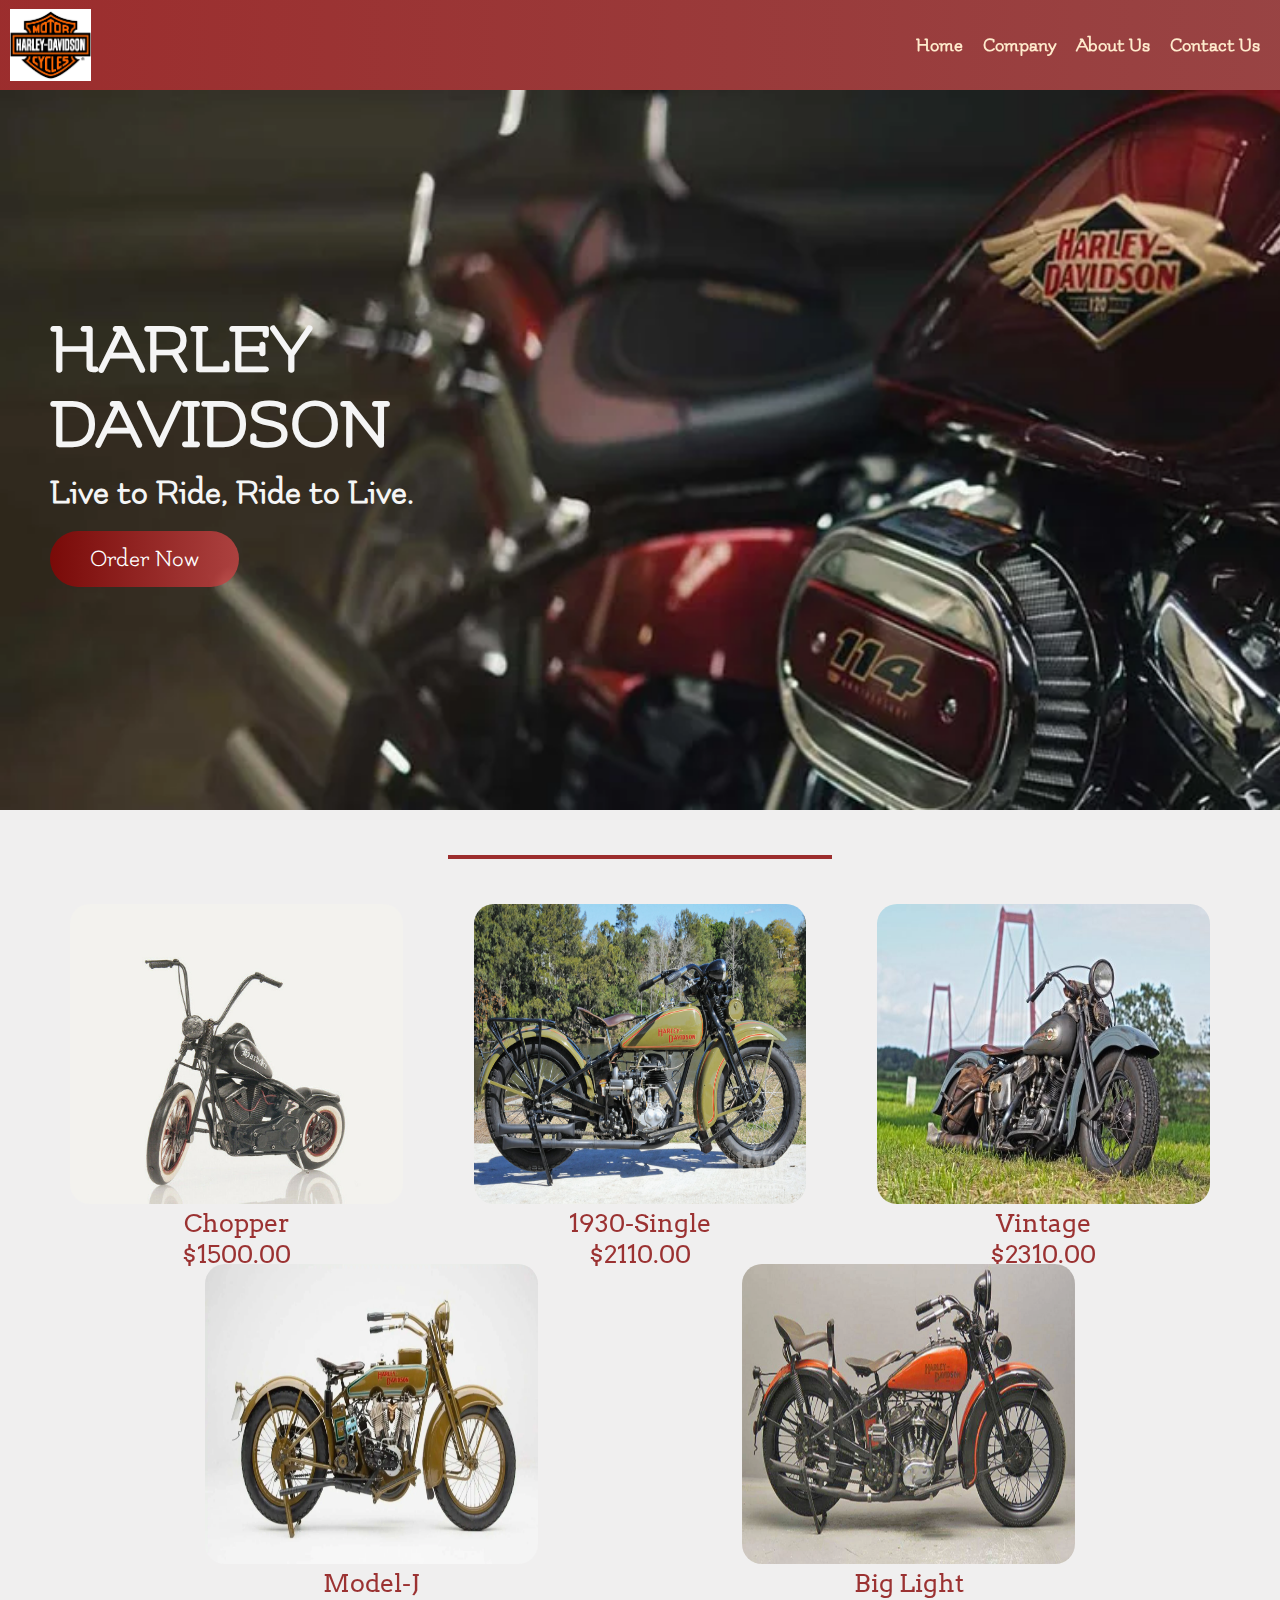
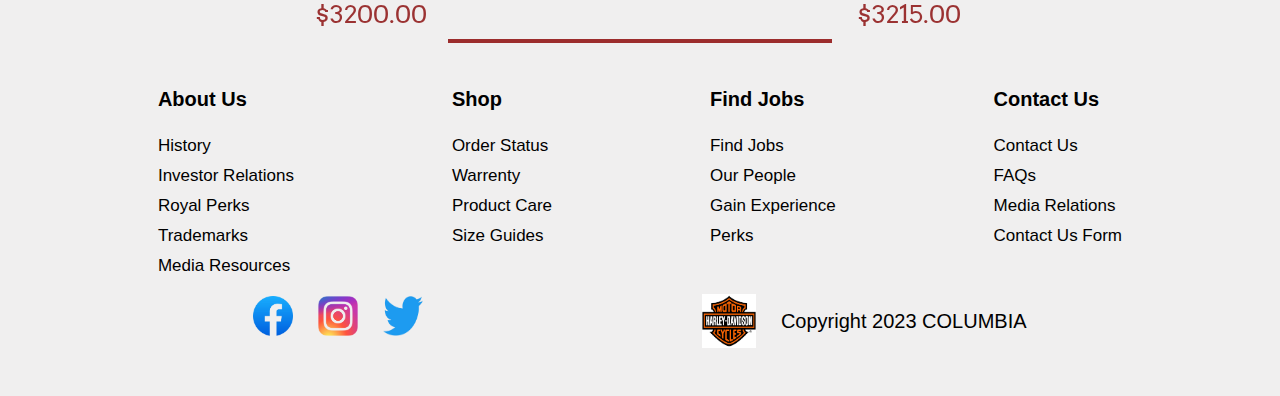
<file: index.html>
<!DOCTYPE html>
<html lang="en">

<!-- head begins -->

<head>
    <!-- meta data -->
    <meta charset="UTF-8">
    <meta name="viewport" content="width=device-width, initial-scale=1.0">
    <!-- title -->
    <title>Harley Davidson</title>
    <meta name="robots" content="noindex, nofollow">

    <!-- link to font-family from google fonts -->
    <link rel="preconnect" href="https://fonts.googleapis.com">
    <link rel="preconnect" href="https://fonts.gstatic.com" crossorigin>
    <link href="https://fonts.googleapis.com/css2?family=Flamenco&family=Six+Caps&display=swap" rel="stylesheet">
    <link rel="preconnect" href="https://fonts.googleapis.com">
    <link rel="preconnect" href="https://fonts.gstatic.com" crossorigin>
    <link href="https://fonts.googleapis.com/css2?family=Arvo:ital,wght@0,400;0,700;1,400;1,700&display=swap"
        rel="stylesheet">

    <!-- link to css file -->
    <link rel="stylesheet" href="./css/style.css">

</head>
<!-- head ends -->

<!-- body begins -->

<body>
    <!-- header begins -->
    <header>
        <nav>
            <!-- company logo -->
            <div class="logo">
                <a href="index.html">
                    <img src="./photoes/logo.jpg" alt="Company logo">
                </a>
            </div>

            <!-- nav tags -->
            <div class="taglines">
                <div class="navtags">
                    <a href="index.html">Home</a>
                    <a href="company.html">Company</a>
                    <a href="about.html">About Us</a>
                    <a href="contact.html">Contact Us</a>
                </div>
            </div>
        </nav>
    </header>
    <!-- header ends -->

    <!-- main begins -->
    <main>

        <section class="section1">
            <!-- company name -->
            <div class="heading">
                <h1>HARLEY DAVIDSON</h1>
                <!-- company tagline -->
                <h2>Live to Ride, Ride to Live.</h2>

                <!-- button to reach the ordering page -->
                <a href="company.html">Order Now</a>
            </div>
        </section>


        <!-- div to provide space between two sections -->
        <div class="borderdiv">
            <div></div>
        </div>


        <!-- pizza types which can be ordered -->
        <div class="section2" id="sec2">

            <!-- figure tag used to show pizza varieties -->
            <figure>
                <img src="./photoes/a-chopper.jpg" alt="Bike-pic">
                <figcaption>
                    <p>Chopper</p>
                    <p>$1500.00</p>
                </figcaption>
            </figure>
            <figure>
                <img src="./photoes/b-1930single.jpg" alt="Bike-pic">
                <figcaption>
                    <p>1930-Single</p>
                    <p>$2110.00</p>
                </figcaption>
            </figure>
            <figure>
                <img src="./photoes/c-vintage.jpg" alt="Bike-pic">
                <figcaption>
                    <p>Vintage</p>
                    <p>$2310.00</p>
                </figcaption>
            </figure>

            <figure>
                <img src="./photoes/d-modelJ.webp" alt="Bike-pic">
                <figcaption>
                    <p>Model-J</p>
                    <p>$3200.00</p>
                </figcaption>
            </figure>
            <figure>
                <img src="./photoes/e-Big-light.jpg" alt="Bike-pic">
                <figcaption>
                    <p>Big Light</p>
                    <p>$3215.00</p>
                </figcaption>
            </figure>

        </div>
    </main>
    <!-- main ends -->


    <!-- div to provide space between two sections -->
    <div class="borderdiv">
        <div></div>
    </div>


    <!-- footer begins -->
    <footer>
        <section class="sectiona" id="secA">
            <!-- footer links -->
            <div class="div">
                <h3>About Us</h3>
                <div>
                    <a href="index.html">History</a>
                    <a href="index.html">Investor Relations</a>
                    <a href="index.html">Royal Perks</a>
                    <a href="index.html">Trademarks</a>
                    <a href="index.html">Media Resources</a>
                </div>
            </div>
            <div class="div">
                <h3>Shop</h3>
                <div>
                    <a href="index.html">Order Status</a>
                    <a href="index.html">Warrenty</a>
                    <a href="index.html">Product Care</a>
                    <a href="index.html">Size Guides</a>
                </div>
            </div>
            <div class="div">
                <h3>Find Jobs</h3>
                <div>
                    <a href="index.html">Find Jobs</a>
                    <a href="index.html">Our People</a>
                    <a href="index.html">Gain Experience</a>
                    <a href="index.html">Perks</a>
                </div>
            </div>
            <div class="div">
                <h3>Contact Us</h3>
                <div>
                    <a href="index.html">Contact Us</a>
                    <a href="index.html">FAQs</a>
                    <a href="index.html">Media Relations</a>
                    <a href="index.html">Contact Us Form</a>
                </div>
            </div>
        </section>
        <!-- links to social media accounts -->
        <div class="sectionb">
            <div class="diva">
                <div class="icondiv">
                    <div class="iconimgdiv">
                        <a href="#">
                            <img src="./photoes/2021_Facebook_icon.svg-removebg-preview.png" alt="facebook icon">
                        </a>
                    </div>
                </div>
                <div class="icondiv">
                    <div class="iconimgdiv">
                        <a href="#">
                            <img src="./photoes/Instagram_logo_2016.svg-removebg-preview.png" alt="youtube icon">
                        </a>
                    </div>
                </div>
                <div class="icondiv">
                    <div class="iconimgdiv">
                        <a href="#">
                            <img src="./photoes/Logo_of_Twitter.svg-removebg-preview.png" alt="twitter logo">
                        </a>
                    </div>
                </div>
            </div>
            <!-- Copyright -->
            <div class="divb">
                <div class="logos">
                    <a href="#">
                        <img src="./photoes/logo.jpg" alt="Company logo">
                    </a>
                </div>
                <a href="index.html">Copyright 2023 COLUMBIA</a>
            </div>




        </div>
    </footer>
    <!-- footer ends -->

</body>
<!-- body ends -->

</html>
</file>
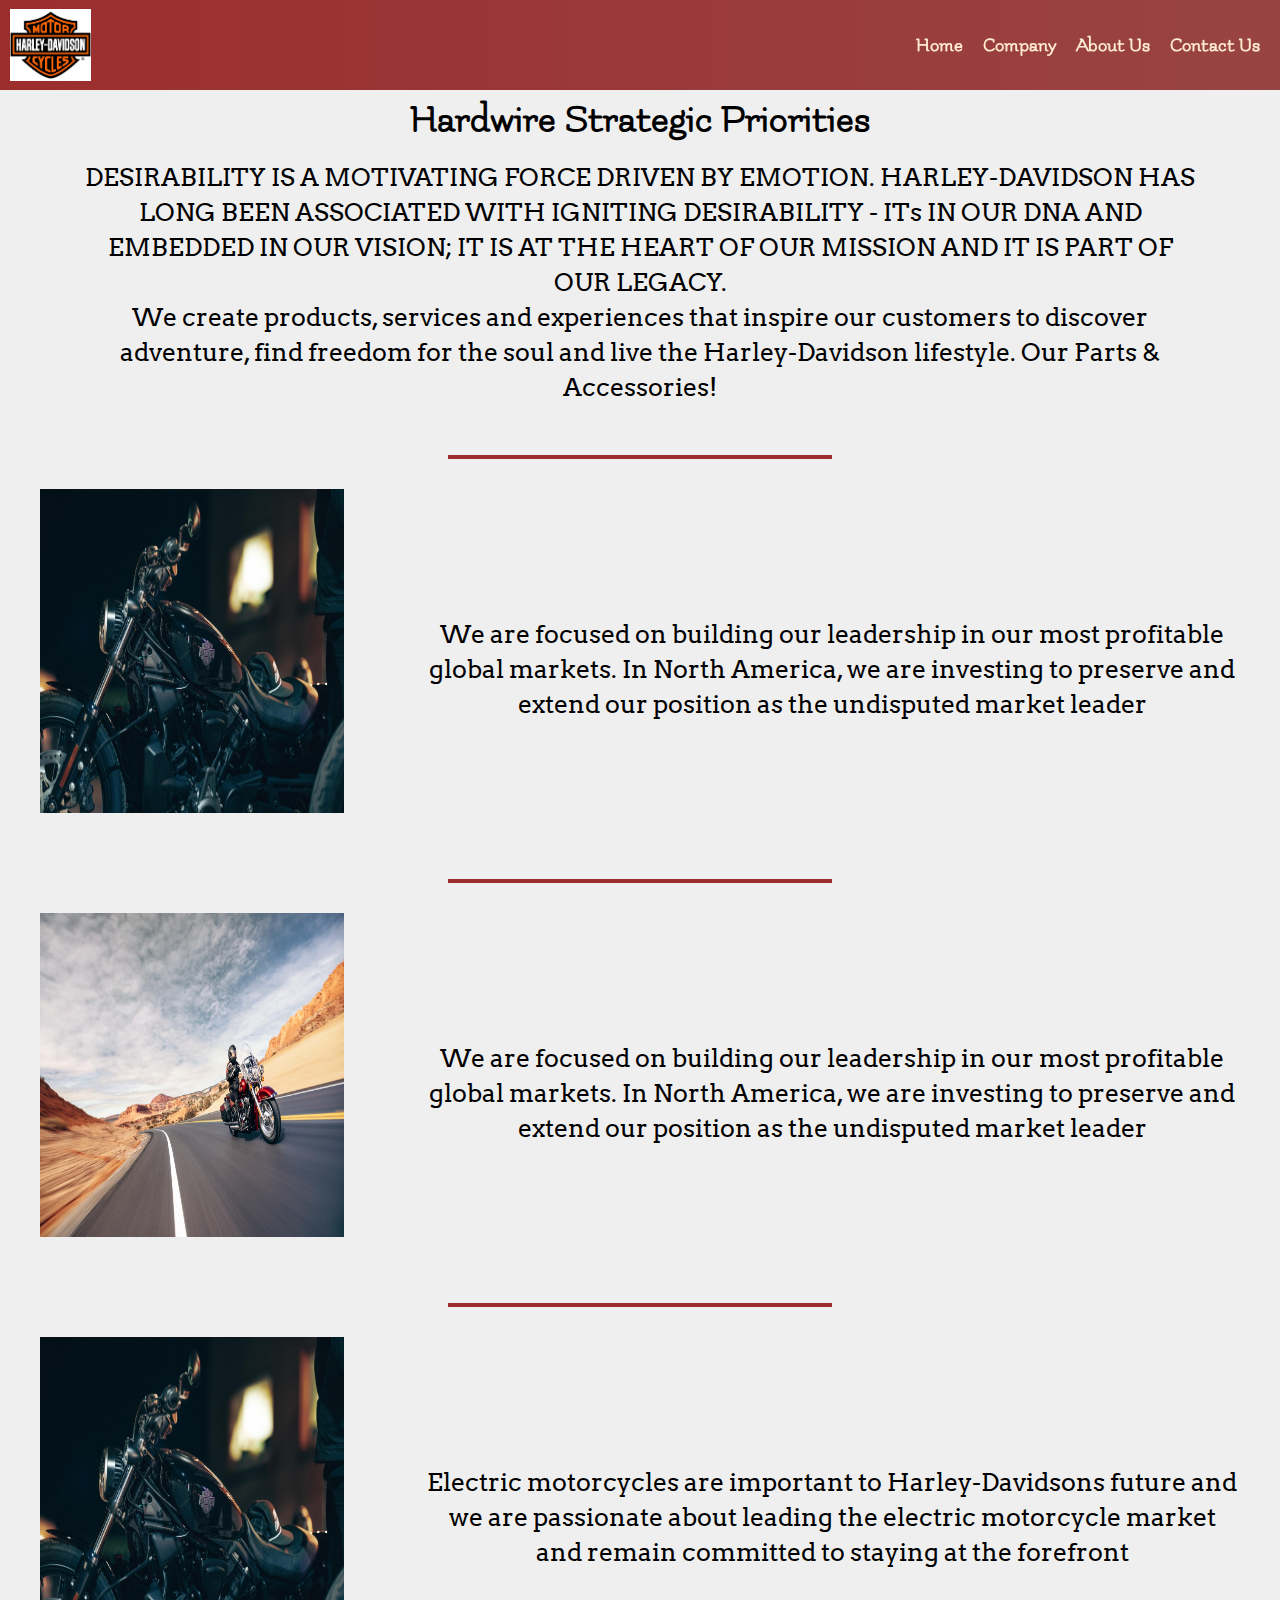
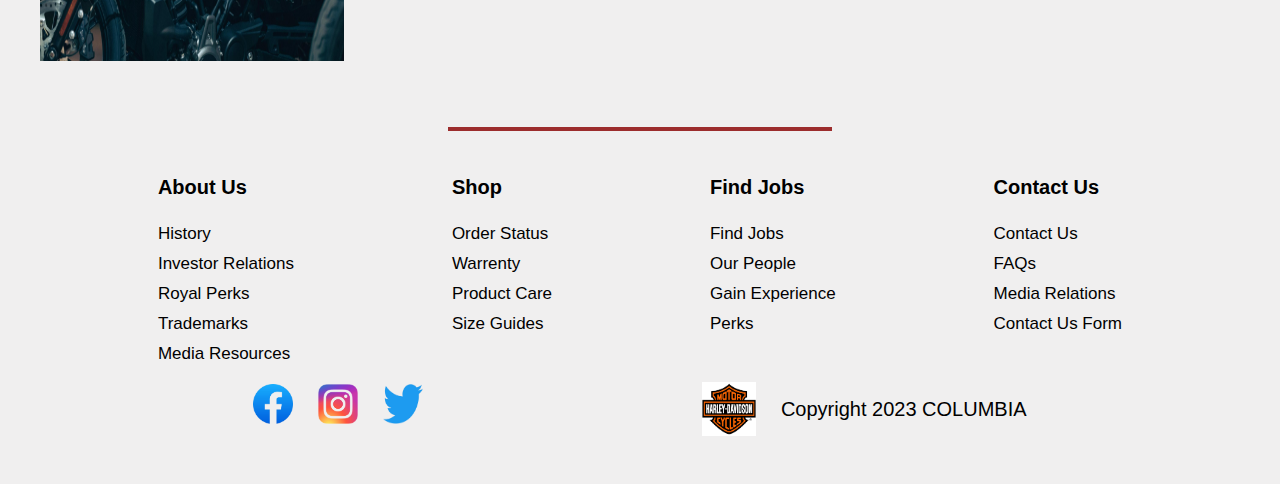
<file: about.html>
<!DOCTYPE html>
<html lang="en">

<!-- head begins -->

<head>
    <!-- meta data -->
    <meta charset="UTF-8">
    <meta name="viewport" content="width=device-width, initial-scale=1.0">
    <!-- title -->
    <title>Columbia</title>
    <meta name="robots" content="noindex, nofollow">

    <!-- link to font-family from google fonts -->
    <link rel="preconnect" href="https://fonts.googleapis.com">
    <link rel="preconnect" href="https://fonts.gstatic.com" crossorigin>
    <link href="https://fonts.googleapis.com/css2?family=Flamenco&family=Six+Caps&display=swap" rel="stylesheet">
    <link rel="preconnect" href="https://fonts.googleapis.com">
    <link rel="preconnect" href="https://fonts.gstatic.com" crossorigin>
    <link href="https://fonts.googleapis.com/css2?family=Arvo:ital,wght@0,400;0,700;1,400;1,700&display=swap"
        rel="stylesheet">

    <!-- link to css file -->
    <link rel="stylesheet" href="./css/style.css">
</head>
<!-- head ends -->

<!-- body begins -->

<body>
    <!-- header begins -->
    <header>
        <nav>
            <!-- company logo -->
            <div class="logo">
                <a href="index.html">
                    <img src="./photoes/logo.jpg" alt="Company logo">
                </a>
            </div>

            <!-- nav tags -->
            <div class="taglines">
                <div class="navtags">
                    <a href="index.html">Home</a>
                    <a href="company.html">Company</a>
                    <a href="about.html">About Us</a>
                    <a href="contact.html">Contact Us</a>
                </div>
            </div>
        </nav>
    </header>
    <!-- header ends -->


    <!-- main begins -->
    <main>
        <section class="a1">
            <div class="productdiv">
                <h2>Hardwire Strategic Priorities</h2>
            </div>
            <div class="a11">
                <p>DESIRABILITY IS A MOTIVATING FORCE DRIVEN BY EMOTION. HARLEY-DAVIDSON HAS LONG BEEN ASSOCIATED WITH
                    IGNITING DESIRABILITY - ITs IN OUR DNA AND EMBEDDED IN OUR VISION; IT IS AT THE HEART OF OUR MISSION
                    AND IT IS PART OF OUR LEGACY. </p>
                <p>We create products, services and experiences that inspire our customers to discover adventure, find
                    freedom for the soul and live the Harley-Davidson lifestyle. Our Parts & Accessories!</p>
                </p>
            </div>

        </section>


        <!-- div to provide space between two sections -->
        <div class="borderdiv">
            <div></div>
        </div>


        <div class="a2">
            <div class="imagediv">
                <img src="./photoes/2.jpeg" alt="image of owner">
            </div>
            <div class="textpara">
                <p>We are focused on building our leadership in our most profitable global markets. In North America, we
                    are investing to preserve and extend our position as the undisputed market leader</p>
            </div>
        </div>



        <!-- div to provide space between two sections -->
        <div class="borderdiv">
            <div></div>
        </div>


        <div class="a2">
            <div class="imagediv">
                <img src="./photoes/1.jpg" alt="image of owner">
            </div>
            <div class="textpara">
                <p>We are focused on building our leadership in our most profitable global markets. In North America, we
                    are investing to preserve and extend our position as the undisputed market leader</p>
            </div>
        </div>


        <!-- div to provide space between two sections -->
        <div class="borderdiv">
            <div></div>
        </div>


        <div class="a2">
            <div class="imagediv">
                <img src="./photoes/2.jpeg" alt="image of owner">
            </div>
            <div class="textpara">
                <p>Electric motorcycles are important to Harley-Davidsons future and we are passionate about leading the
                    electric motorcycle market and remain committed to staying at the forefront</p>
            </div>
        </div>
    </main>


    <!-- div to provide space between two sections -->
    <div class="borderdiv">
        <div></div>
    </div>


    <!-- footer begins -->
    <footer>
        <section class="sectiona" id="secA">
            <!-- footer links -->
            <div class="div">
                <h3>About Us</h3>
                <div>
                    <a href="index.html">History</a>
                    <a href="index.html">Investor Relations</a>
                    <a href="index.html">Royal Perks</a>
                    <a href="index.html">Trademarks</a>
                    <a href="index.html">Media Resources</a>
                </div>
            </div>
            <div class="div">
                <h3>Shop</h3>
                <div>
                    <a href="index.html">Order Status</a>
                    <a href="index.html">Warrenty</a>
                    <a href="index.html">Product Care</a>
                    <a href="index.html">Size Guides</a>
                </div>
            </div>
            <div class="div">
                <h3>Find Jobs</h3>
                <div>
                    <a href="index.html">Find Jobs</a>
                    <a href="index.html">Our People</a>
                    <a href="index.html">Gain Experience</a>
                    <a href="index.html">Perks</a>
                </div>
            </div>
            <div class="div">
                <h3>Contact Us</h3>
                <div>
                    <a href="index.html">Contact Us</a>
                    <a href="index.html">FAQs</a>
                    <a href="index.html">Media Relations</a>
                    <a href="index.html">Contact Us Form</a>
                </div>
            </div>
        </section>
        <!-- links to social media accounts -->
        <div class="sectionb">
            <div class="diva">
                <div class="icondiv">
                    <div class="iconimgdiv">
                        <a href="#">
                            <img src="./photoes/2021_Facebook_icon.svg-removebg-preview.png" alt="facebook icon">
                        </a>
                    </div>
                </div>
                <div class="icondiv">
                    <div class="iconimgdiv">
                        <a href="#">
                            <img src="./photoes/Instagram_logo_2016.svg-removebg-preview.png" alt="youtube icon">
                        </a>
                    </div>
                </div>
                <div class="icondiv">
                    <div class="iconimgdiv">
                        <a href="#">
                            <img src="./photoes/Logo_of_Twitter.svg-removebg-preview.png" alt="twitter logo">
                        </a>
                    </div>
                </div>
            </div>
            <!-- Copyright -->
            <div class="divb">
                <div class="logos">
                    <a href="#">
                        <img src="./photoes/logo.jpg" alt="Company logo">
                    </a>
                </div>
                <a href="index.html">Copyright 2023 COLUMBIA</a>
            </div>




        </div>
    </footer>
    <!-- footer ends -->
</body>

</html>
</file>
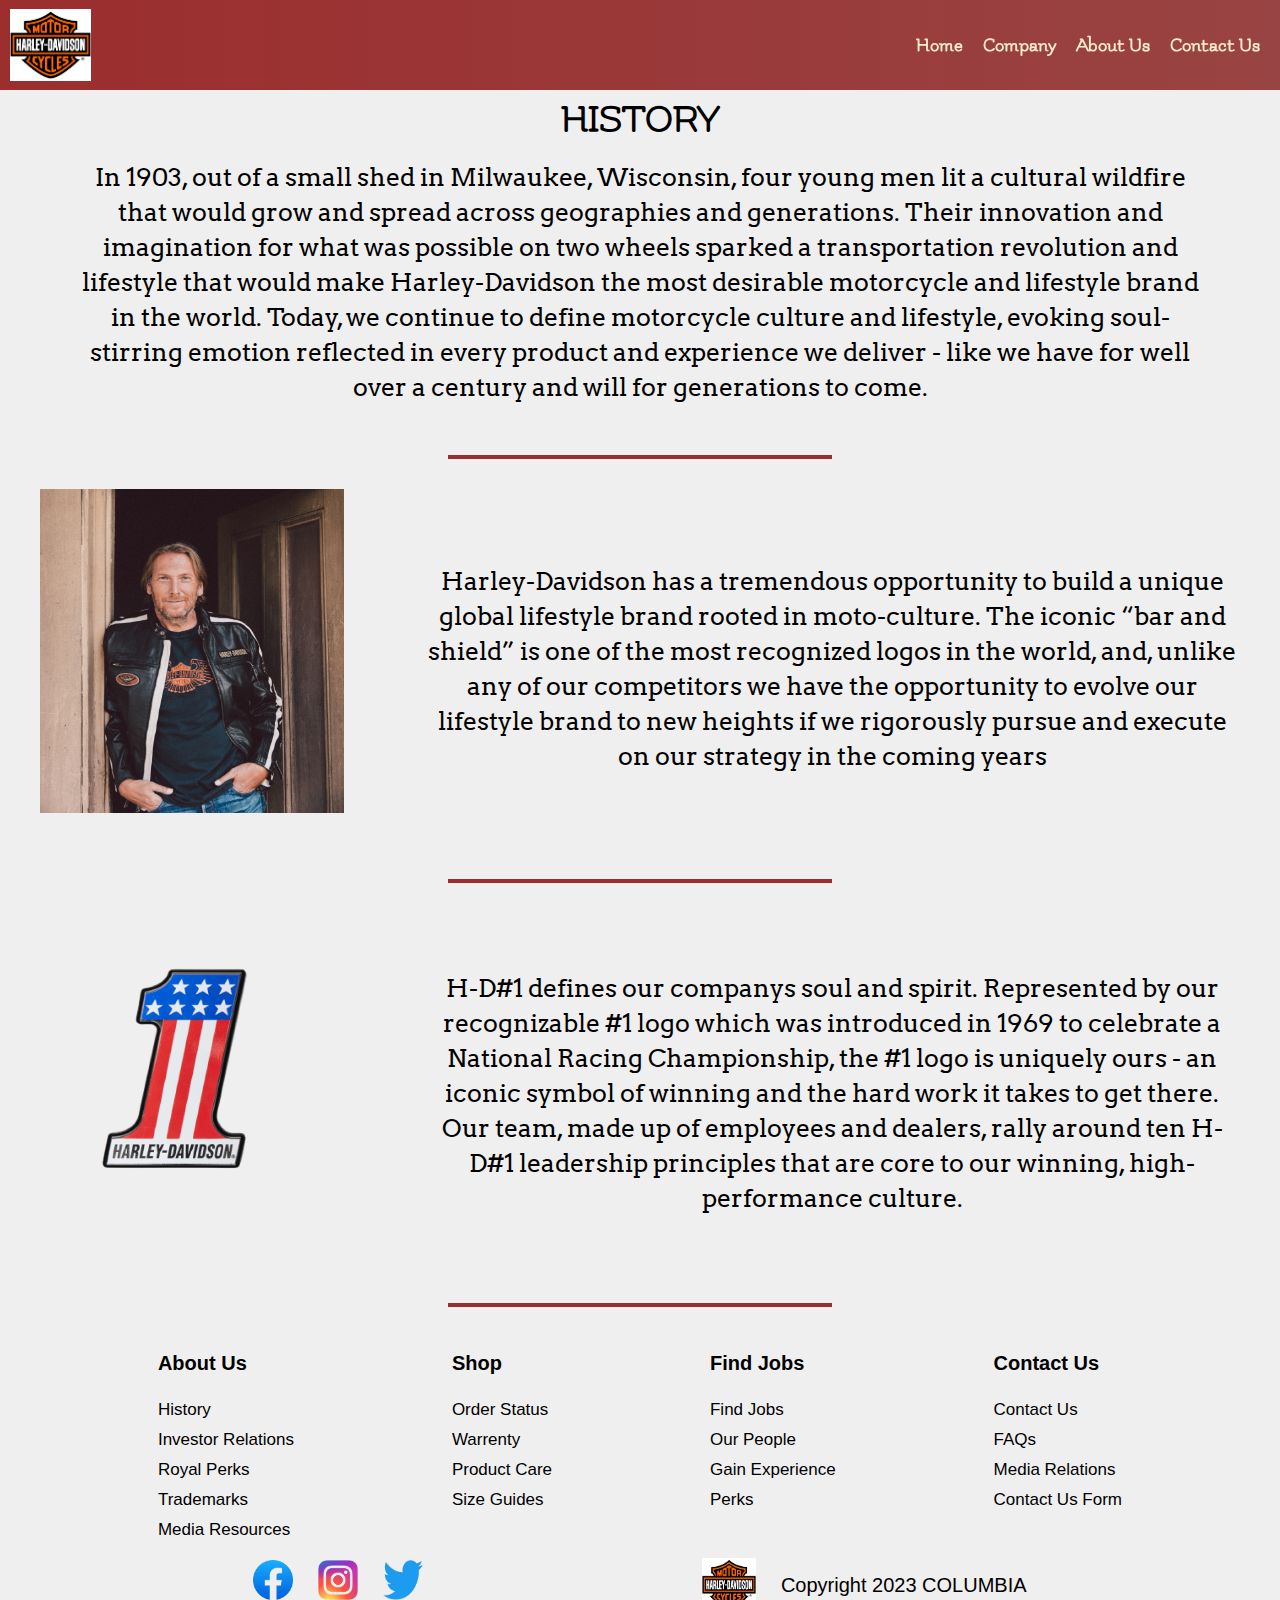
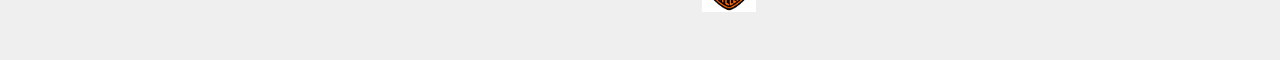
<file: company.html>
<!DOCTYPE html>
<html lang="en">

<!-- head begins -->

<head>
    <!-- meta data -->
    <meta charset="UTF-8">
    <meta name="viewport" content="width=device-width, initial-scale=1.0">
    <!-- title -->
    <title>Columbia</title>
    <meta name="robots" content="noindex, nofollow">

    <!-- link to font-family from google fonts -->
    <link rel="preconnect" href="https://fonts.googleapis.com">
    <link rel="preconnect" href="https://fonts.gstatic.com" crossorigin>
    <link href="https://fonts.googleapis.com/css2?family=Flamenco&family=Six+Caps&display=swap" rel="stylesheet">
    <link rel="preconnect" href="https://fonts.googleapis.com">
    <link rel="preconnect" href="https://fonts.gstatic.com" crossorigin>
    <link href="https://fonts.googleapis.com/css2?family=Arvo:ital,wght@0,400;0,700;1,400;1,700&display=swap"
        rel="stylesheet">

    <!-- link to css file -->
    <link rel="stylesheet" href="./css/style.css">
</head>
<!-- head ends -->

<!-- body begins -->

<body>
    <!-- header begins -->
    <header>
        <nav>
            <!-- company logo -->
            <div class="logo">
                <a href="index.html">
                    <img src="./photoes/logo.jpg" alt="Company logo">
                </a>
            </div>

            <!-- nav tags -->
            <div class="taglines">
                <div class="navtags">
                    <a href="index.html">Home</a>
                    <a href="company.html">Company</a>
                    <a href="about.html">About Us</a>
                    <a href="contact.html">Contact Us</a>
                </div>
            </div>
        </nav>
    </header>
    <!-- header ends -->


    <!-- main begins -->
    <main>
        <section class="a1">
            <div class="productdiv">
                <h2>HISTORY</h2>
            </div>
            <div class="a11">
                <p>In 1903, out of a small shed in Milwaukee, Wisconsin, four young men lit a cultural wildfire that
                    would grow and spread across geographies and generations. Their innovation and imagination for what
                    was possible on two wheels sparked a transportation revolution and lifestyle that would make
                    Harley-Davidson the most desirable motorcycle and lifestyle brand in the world. Today, we continue
                    to define motorcycle culture and lifestyle, evoking soul-stirring emotion reflected in every product
                    and experience we deliver - like we have for well over a century and will for generations to come.
                </p>
            </div>

        </section>


        <!-- div to provide space between two sections -->
        <div class="borderdiv">
            <div></div>
        </div>


        <div class="a2">
            <div class="imagediv">
                <img src="./photoes/owner.png" alt="image of owner">
            </div>
            <div class="textpara">
                <p>Harley-Davidson has a tremendous opportunity to build a unique global lifestyle brand rooted in
                    moto-culture. The iconic “bar and shield” is one of the most recognized logos in the world, and,
                    unlike any of our competitors we have the opportunity to evolve our lifestyle brand to new heights
                    if we rigorously pursue and execute on our strategy in the coming years</p>
            </div>
        </div>


        <!-- div to provide space between two sections -->
        <div class="borderdiv">
            <div></div>
        </div>


        <div class="a2">
            <div class="imagediv">
                <img src="./photoes/one.png" alt="image of one">
            </div>
            <div class="textpara">
                <p>H-D#1 defines our companys soul and spirit. Represented by our recognizable #1 logo which was
                    introduced in 1969 to celebrate a National Racing Championship, the #1 logo is uniquely ours - an
                    iconic symbol of winning and the hard work it takes to get there. Our team, made up of employees and
                    dealers, rally around ten H-D#1 leadership principles that are core to our winning, high-performance
                    culture.</p>
            </div>
        </div>
    </main>


    <!-- div to provide space between two sections -->
    <div class="borderdiv">
        <div></div>
    </div>


    <!-- footer begins -->
    <footer>
        <section class="sectiona" id="secA">
            <!-- footer links -->
            <div class="div">
                <h3>About Us</h3>
                <div>
                    <a href="index.html">History</a>
                    <a href="index.html">Investor Relations</a>
                    <a href="index.html">Royal Perks</a>
                    <a href="index.html">Trademarks</a>
                    <a href="index.html">Media Resources</a>
                </div>
            </div>
            <div class="div">
                <h3>Shop</h3>
                <div>
                    <a href="index.html">Order Status</a>
                    <a href="index.html">Warrenty</a>
                    <a href="index.html">Product Care</a>
                    <a href="index.html">Size Guides</a>
                </div>
            </div>
            <div class="div">
                <h3>Find Jobs</h3>
                <div>
                    <a href="index.html">Find Jobs</a>
                    <a href="index.html">Our People</a>
                    <a href="index.html">Gain Experience</a>
                    <a href="index.html">Perks</a>
                </div>
            </div>
            <div class="div">
                <h3>Contact Us</h3>
                <div>
                    <a href="index.html">Contact Us</a>
                    <a href="index.html">FAQs</a>
                    <a href="index.html">Media Relations</a>
                    <a href="index.html">Contact Us Form</a>
                </div>
            </div>
        </section>
        <!-- links to social media accounts -->
        <div class="sectionb">
            <div class="diva">
                <div class="icondiv">
                    <div class="iconimgdiv">
                        <a href="#">
                            <img src="./photoes/2021_Facebook_icon.svg-removebg-preview.png" alt="facebook icon">
                        </a>
                    </div>
                </div>
                <div class="icondiv">
                    <div class="iconimgdiv">
                        <a href="#">
                            <img src="./photoes/Instagram_logo_2016.svg-removebg-preview.png" alt="youtube icon">
                        </a>
                    </div>
                </div>
                <div class="icondiv">
                    <div class="iconimgdiv">
                        <a href="#">
                            <img src="./photoes/Logo_of_Twitter.svg-removebg-preview.png" alt="twitter logo">
                        </a>
                    </div>
                </div>
            </div>
            <!-- Copyright -->
            <div class="divb">
                <div class="logos">
                    <a href="#">
                        <img src="./photoes/logo.jpg" alt="Company logo">
                    </a>
                </div>
                <a href="index.html">Copyright 2023 COLUMBIA</a>
            </div>




        </div>
    </footer>
    <!-- footer ends -->
</body>

</html>
</file>
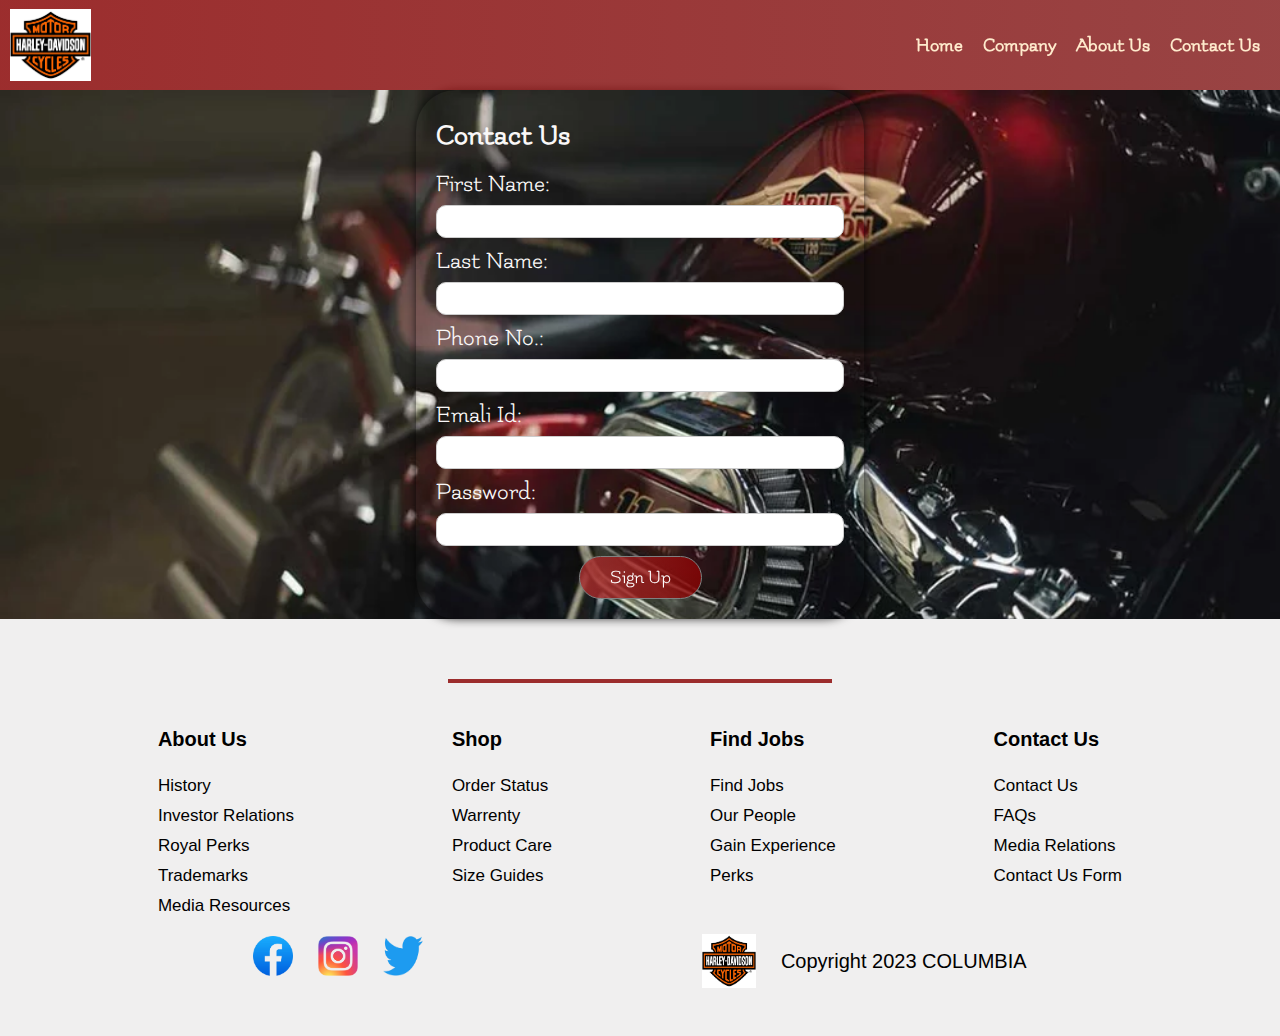
<file: contact.html>
<!DOCTYPE html>
<html lang="en">

<!-- head begins -->

<head>
    <!-- meta data -->
    <meta charset="UTF-8">
    <meta name="viewport" content="width=device-width, initial-scale=1.0">
    <!-- title -->
    <title>Columbia</title>
    <meta name="robots" content="noindex, nofollow">

    <!-- link to font-family from google fonts -->
    <link rel="preconnect" href="https://fonts.googleapis.com">
    <link rel="preconnect" href="https://fonts.gstatic.com" crossorigin>
    <link href="https://fonts.googleapis.com/css2?family=Flamenco&family=Six+Caps&display=swap" rel="stylesheet">
    <link rel="preconnect" href="https://fonts.googleapis.com">
    <link rel="preconnect" href="https://fonts.gstatic.com" crossorigin>
    <link href="https://fonts.googleapis.com/css2?family=Arvo:ital,wght@0,400;0,700;1,400;1,700&display=swap"
        rel="stylesheet">

    <!-- link to css file -->
    <link rel="stylesheet" href="./css/style.css">
</head>
<!-- head ends -->

<!-- body begins -->

<body>
    <!-- header begins -->
    <header>
        <nav>
            <!-- company logo -->
            <div class="logo">
                <a href="index.html">
                    <img src="./photoes/logo.jpg" alt="Company logo">
                </a>
            </div>

            <!-- nav tags -->
            <div class="taglines">
                <div class="navtags">
                    <a href="index.html">Home</a>
                    <a href="company.html">Company</a>
                    <a href="about.html">About Us</a>
                    <a href="contact.html">Contact Us</a>
                </div>
            </div>
        </nav>
    </header>

    <!-- main div -->
    <main>

        <div class="body">
            <!-- sign up div -->
            <section class="signin" id="signup">
                <div class="loginform">
                    <!-- heading -->

                    <h3>Contact Us</h3>

                    <!-- form for sign up -->
                    <form>

                        <!-- types used -> ( text, number, email, password, submit ) -->
                        <label for="fname">First Name:</label>
                        <input type="text" id="fname" name="fname" required>
                        <label for="lname">Last Name:</label>
                        <input type="text" id="lname" name="lname" required>
                        <label for="contact">Phone No.:</label>
                        <input type="number" id="contact" name="contact" required>
                        <label for="mail">Emali Id:</label>
                        <input type="email" id="mail" name="mail" required>
                        <label for="password">Password:</label>
                        <input type="password" id="password" name="password" required>
                        <button type="submit">Sign Up</button>
                    </form>
                </div>
            </section>
        </div>
    </main>


    <!-- div to provide space between two sections -->
    <div class="borderdiv">
        <div></div>
    </div>



    <!-- footer begins -->
    <footer>
        <section class="sectiona" id="secA">
            <!-- footer links -->
            <div class="div">
                <h3>About Us</h3>
                <div>
                    <a href="index.html">History</a>
                    <a href="index.html">Investor Relations</a>
                    <a href="index.html">Royal Perks</a>
                    <a href="index.html">Trademarks</a>
                    <a href="index.html">Media Resources</a>
                </div>
            </div>
            <div class="div">
                <h3>Shop</h3>
                <div>
                    <a href="index.html">Order Status</a>
                    <a href="index.html">Warrenty</a>
                    <a href="index.html">Product Care</a>
                    <a href="index.html">Size Guides</a>
                </div>
            </div>
            <div class="div">
                <h3>Find Jobs</h3>
                <div>
                    <a href="index.html">Find Jobs</a>
                    <a href="index.html">Our People</a>
                    <a href="index.html">Gain Experience</a>
                    <a href="index.html">Perks</a>
                </div>
            </div>
            <div class="div">
                <h3>Contact Us</h3>
                <div>
                    <a href="index.html">Contact Us</a>
                    <a href="index.html">FAQs</a>
                    <a href="index.html">Media Relations</a>
                    <a href="index.html">Contact Us Form</a>
                </div>
            </div>
        </section>
        <!-- links to social media accounts -->
        <div class="sectionb">
            <div class="diva">
                <div class="icondiv">
                    <div class="iconimgdiv">
                        <a href="#">
                            <img src="./photoes/2021_Facebook_icon.svg-removebg-preview.png" alt="facebook icon">
                        </a>
                    </div>
                </div>
                <div class="icondiv">
                    <div class="iconimgdiv">
                        <a href="#">
                            <img src="./photoes/Instagram_logo_2016.svg-removebg-preview.png" alt="youtube icon">
                        </a>
                    </div>
                </div>
                <div class="icondiv">
                    <div class="iconimgdiv">
                        <a href="#">
                            <img src="./photoes/Logo_of_Twitter.svg-removebg-preview.png" alt="twitter logo">
                        </a>
                    </div>
                </div>
            </div>
            <!-- Copyright -->
            <div class="divb">
                <div class="logos">
                    <a href="#">
                        <img src="./photoes/logo.jpg" alt="Company logo">
                    </a>
                </div>
                <a href="index.html">Copyright 2023 COLUMBIA</a>
            </div>




        </div>
    </footer>
    <!-- footer ends -->
</body>
</file>
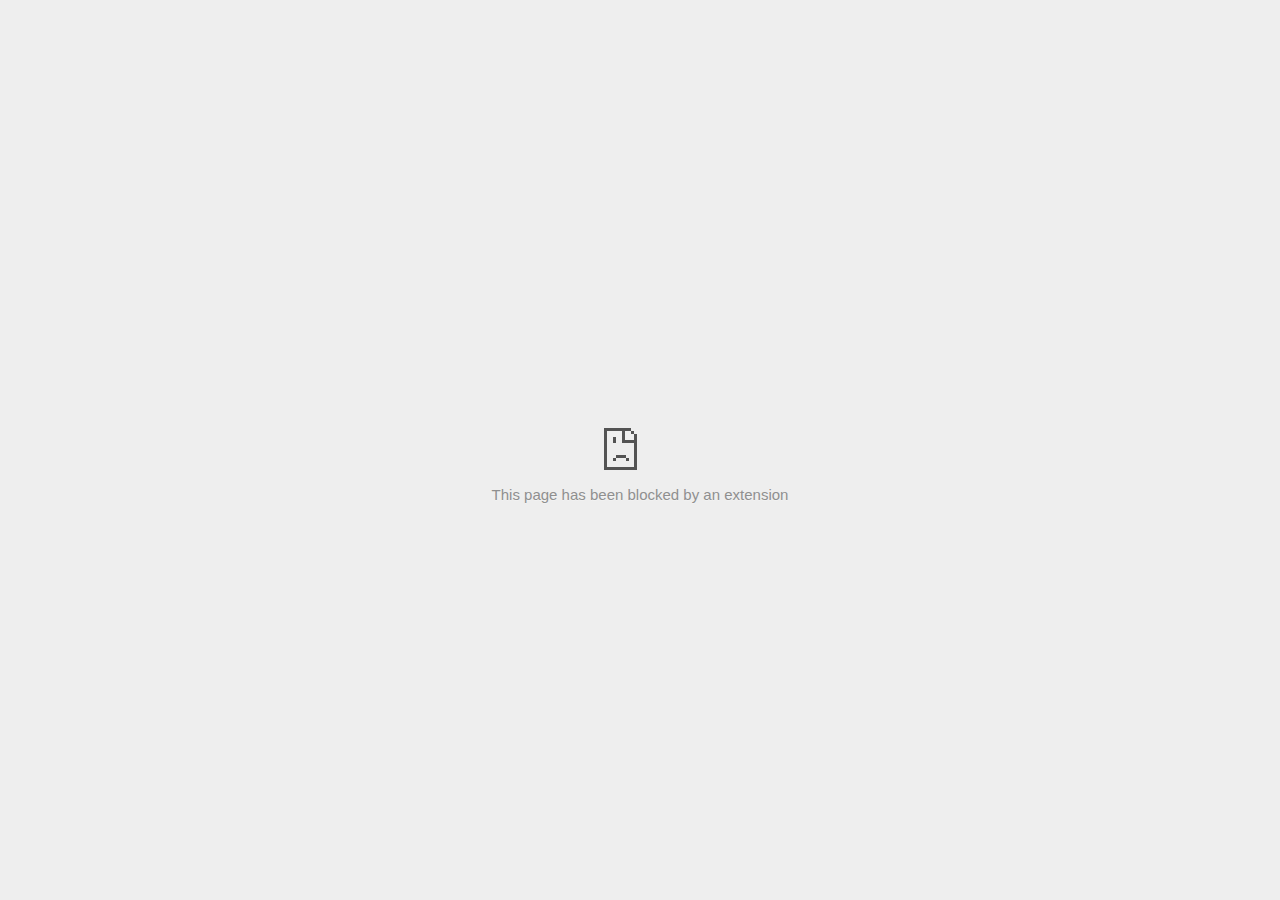
<file: background_image_files/activityi.html>
<!DOCTYPE html>
<!-- saved from url=(0029)chrome-error://chromewebdata/ -->
<html dir="ltr" lang="en" subframe=""><head><meta http-equiv="Content-Type" content="text/html; charset=UTF-8">
  
  <meta name="color-scheme" content="light dark">
  <meta name="theme-color" content="#fff">
  <meta name="viewport" content="width=device-width, initial-scale=1.0,
                                 maximum-scale=1.0, user-scalable=no">
  <title>5112567.fls.doubleclick.net</title>
  <style>/* Copyright 2017 The Chromium Authors
 * Use of this source code is governed by a BSD-style license that can be
 * found in the LICENSE file. */

a {
  color: var(--link-color);
}

body {
  --background-color: #fff;
  --error-code-color: var(--google-gray-700);
  --google-blue-100: rgb(210, 227, 252);
  --google-blue-300: rgb(138, 180, 248);
  --google-blue-600: rgb(26, 115, 232);
  --google-blue-700: rgb(25, 103, 210);
  --google-gray-100: rgb(241, 243, 244);
  --google-gray-300: rgb(218, 220, 224);
  --google-gray-500: rgb(154, 160, 166);
  --google-gray-50: rgb(248, 249, 250);
  --google-gray-600: rgb(128, 134, 139);
  --google-gray-700: rgb(95, 99, 104);
  --google-gray-800: rgb(60, 64, 67);
  --google-gray-900: rgb(32, 33, 36);
  --heading-color: var(--google-gray-900);
  --link-color: rgb(88, 88, 88);
  --popup-container-background-color: rgba(0,0,0,.65);
  --primary-button-fill-color-active: var(--google-blue-700);
  --primary-button-fill-color: var(--google-blue-600);
  --primary-button-text-color: #fff;
  --quiet-background-color: rgb(247, 247, 247);
  --secondary-button-border-color: var(--google-gray-500);
  --secondary-button-fill-color: #fff;
  --secondary-button-hover-border-color: var(--google-gray-600);
  --secondary-button-hover-fill-color: var(--google-gray-50);
  --secondary-button-text-color: var(--google-gray-700);
  --small-link-color: var(--google-gray-700);
  --text-color: var(--google-gray-700);
  background: var(--background-color);
  color: var(--text-color);
  word-wrap: break-word;
}

.nav-wrapper .secondary-button {
  background: var(--secondary-button-fill-color);
  border: 1px solid var(--secondary-button-border-color);
  color: var(--secondary-button-text-color);
  float: none;
  margin: 0;
  padding: 8px 16px;
}

.hidden {
  display: none;
}

html {
  -webkit-text-size-adjust: 100%;
  font-size: 125%;
}

.icon {
  background-repeat: no-repeat;
  background-size: 100%;
}

@media (prefers-color-scheme: dark) {
  body {
    --background-color: var(--google-gray-900);
    --error-code-color: var(--google-gray-500);
    --heading-color: var(--google-gray-500);
    --link-color: var(--google-blue-300);
    --primary-button-fill-color-active: rgb(129, 162, 208);
    --primary-button-fill-color: var(--google-blue-300);
    --primary-button-text-color: var(--google-gray-900);
    --quiet-background-color: var(--background-color);
    --secondary-button-border-color: var(--google-gray-700);
    --secondary-button-fill-color: var(--google-gray-900);
    --secondary-button-hover-fill-color: rgb(48, 51, 57);
    --secondary-button-text-color: var(--google-blue-300);
    --small-link-color: var(--google-blue-300);
    --text-color: var(--google-gray-500);
  }
}
</style>
  <style>/* Copyright 2014 The Chromium Authors
   Use of this source code is governed by a BSD-style license that can be
   found in the LICENSE file. */

button {
  border: 0;
  border-radius: 20px;
  box-sizing: border-box;
  color: var(--primary-button-text-color);
  cursor: pointer;
  float: right;
  font-size: .875em;
  margin: 0;
  padding: 8px 16px;
  transition: box-shadow 150ms cubic-bezier(0.4, 0, 0.2, 1);
  user-select: none;
}

[dir='rtl'] button {
  float: left;
}

.bad-clock button,
.captive-portal button,
.https-only button,
.insecure-form button,
.lookalike-url button,
.main-frame-blocked button,
.neterror button,
.pdf button,
.ssl button,
.enterprise-block button,
.enterprise-warn button,
.safe-browsing-billing button {
  background: var(--primary-button-fill-color);
}

button:active {
  background: var(--primary-button-fill-color-active);
  outline: 0;
}

#debugging {
  display: inline;
  overflow: auto;
}

.debugging-content {
  line-height: 1em;
  margin-bottom: 0;
  margin-top: 1em;
}

.debugging-content-fixed-width {
  display: block;
  font-family: monospace;
  font-size: 1.2em;
  margin-top: 0.5em;
}

.debugging-title {
  font-weight: bold;
}

#details {
  margin: 0 0 50px;
}

#details p:not(:first-of-type) {
  margin-top: 20px;
}

.secondary-button:active {
  border-color: white;
  box-shadow: 0 1px 2px 0 rgba(60, 64, 67, .3),
      0 2px 6px 2px rgba(60, 64, 67, .15);
}

.secondary-button:hover {
  background: var(--secondary-button-hover-fill-color);
  border-color: var(--secondary-button-hover-border-color);
  text-decoration: none;
}

.error-code {
  color: var(--error-code-color);
  font-size: .8em;
  margin-top: 12px;
  text-transform: uppercase;
}

#error-debugging-info {
  font-size: 0.8em;
}

h1 {
  color: var(--heading-color);
  font-size: 1.6em;
  font-weight: normal;
  line-height: 1.25em;
  margin-bottom: 16px;
}

h2 {
  font-size: 1.2em;
  font-weight: normal;
}

.icon {
  height: 72px;
  margin: 0 0 40px;
  width: 72px;
}

input[type=checkbox] {
  opacity: 0;
}

input[type=checkbox]:focus ~ .checkbox::after {
  outline: -webkit-focus-ring-color auto 5px;
}

.interstitial-wrapper {
  box-sizing: border-box;
  font-size: 1em;
  line-height: 1.6em;
  margin: 14vh auto 0;
  max-width: 600px;
  width: 100%;
}

#main-message > p {
  display: inline;
}

#extended-reporting-opt-in {
  font-size: .875em;
  margin-top: 32px;
}

#extended-reporting-opt-in label {
  display: grid;
  grid-template-columns: 1.8em 1fr;
  position: relative;
}

#enhanced-protection-message {
  border-radius: 20px;
  font-size: 1em;
  margin-top: 32px;
  padding: 10px 5px;
}

#enhanced-protection-message a {
  color: var(--google-red-10);
}

#enhanced-protection-message label {
  display: grid;
  grid-template-columns: 2.5em 1fr;
  position: relative;
}

#enhanced-protection-message div {
  margin: 0.5em;
}

#enhanced-protection-message .icon {
  height: 1.5em;
  vertical-align: middle;
  width: 1.5em;
}

.nav-wrapper {
  margin-top: 51px;
}

.nav-wrapper::after {
  clear: both;
  content: '';
  display: table;
  width: 100%;
}

.small-link {
  color: var(--small-link-color);
  font-size: .875em;
}

.checkboxes {
  flex: 0 0 24px;
}

.checkbox {
  --padding: .9em;
  background: transparent;
  display: block;
  height: 1em;
  left: -1em;
  padding-inline-start: var(--padding);
  position: absolute;
  right: 0;
  top: -.5em;
  width: 1em;
}

.checkbox::after {
  border: 1px solid white;
  border-radius: 2px;
  content: '';
  height: 1em;
  left: var(--padding);
  position: absolute;
  top: var(--padding);
  width: 1em;
}

.checkbox::before {
  background: transparent;
  border: 2px solid white;
  border-inline-end-width: 0;
  border-top-width: 0;
  content: '';
  height: .2em;
  left: calc(.3em + var(--padding));
  opacity: 0;
  position: absolute;
  top: calc(.3em  + var(--padding));
  transform: rotate(-45deg);
  width: .5em;
}

input[type=checkbox]:checked ~ .checkbox::before {
  opacity: 1;
}

#recurrent-error-message {
  background: #ededed;
  border-radius: 4px;
  margin-bottom: 16px;
  margin-top: 12px;
  padding: 12px 16px;
}

.showing-recurrent-error-message #extended-reporting-opt-in {
  margin-top: 16px;
}

.showing-recurrent-error-message #enhanced-protection-message {
  margin-top: 16px;
}

@media (max-width: 700px) {
  .interstitial-wrapper {
    padding: 0 10%;
  }

  #error-debugging-info {
    overflow: auto;
  }
}

@media (max-width: 420px) {
  button,
  [dir='rtl'] button,
  .small-link {
    float: none;
    font-size: .825em;
    font-weight: 500;
    margin: 0;
    width: 100%;
  }

  button {
    padding: 16px 24px;
  }

  #details {
    margin: 20px 0 20px 0;
  }

  #details p:not(:first-of-type) {
    margin-top: 10px;
  }

  .secondary-button:not(.hidden) {
    display: block;
    margin-top: 20px;
    text-align: center;
    width: 100%;
  }

  .interstitial-wrapper {
    padding: 0 5%;
  }

  #extended-reporting-opt-in {
    margin-top: 24px;
  }

  #enhanced-protection-message {
    margin-top: 24px;
  }

  .nav-wrapper {
    margin-top: 30px;
  }
}

/**
 * Mobile specific styling.
 * Navigation buttons are anchored to the bottom of the screen.
 * Details message replaces the top content in its own scrollable area.
 */

@media (max-width: 420px) {
  .nav-wrapper .secondary-button {
    border: 0;
    margin: 16px 0 0;
    margin-inline-end: 0;
    padding-bottom: 16px;
    padding-top: 16px;
  }
}

/* Fixed nav. */
@media (min-width: 240px) and (max-width: 420px) and
       (min-height: 401px),
       (min-width: 421px) and (min-height: 240px) and
       (max-height: 560px) {
  body .nav-wrapper {
    background: var(--background-color);
    bottom: 0;
    box-shadow: 0 -12px 24px var(--background-color);
    left: 0;
    margin: 0 auto;
    max-width: 736px;
    padding-inline-end: 24px;
    padding-inline-start: 24px;
    position: fixed;
    right: 0;
    width: 100%;
    z-index: 2;
  }

  .interstitial-wrapper {
    max-width: 736px;
  }

  #details,
  #main-content {
    padding-bottom: 40px;
  }

  #details {
    padding-top: 5.5vh;
  }

  button.small-link {
    color: var(--google-blue-600);
  }
}

@media (max-width: 420px) and (orientation: portrait),
       (max-height: 560px) {
  body {
    margin: 0 auto;
  }

  button,
  [dir='rtl'] button,
  button.small-link,
  .nav-wrapper .secondary-button {
    font-family: Roboto-Regular,Helvetica;
    font-size: .933em;
    margin: 6px 0;
    transform: translatez(0);
  }

  .nav-wrapper {
    box-sizing: border-box;
    padding-bottom: 8px;
    width: 100%;
  }

  #details {
    box-sizing: border-box;
    height: auto;
    margin: 0;
    opacity: 1;
    transition: opacity 250ms cubic-bezier(0.4, 0, 0.2, 1);
  }

  #details.hidden,
  #main-content.hidden {
    height: 0;
    opacity: 0;
    overflow: hidden;
    padding-bottom: 0;
    transition: none;
  }

  h1 {
    font-size: 1.5em;
    margin-bottom: 8px;
  }

  .icon {
    margin-bottom: 5.69vh;
  }

  .interstitial-wrapper {
    box-sizing: border-box;
    margin: 7vh auto 12px;
    padding: 0 24px;
    position: relative;
  }

  .interstitial-wrapper p {
    font-size: .95em;
    line-height: 1.61em;
    margin-top: 8px;
  }

  #main-content {
    margin: 0;
    transition: opacity 100ms cubic-bezier(0.4, 0, 0.2, 1);
  }

  .small-link {
    border: 0;
  }

  .suggested-left > #control-buttons,
  .suggested-right > #control-buttons {
    float: none;
    margin: 0;
  }
}

@media (min-width: 421px) and (min-height: 500px) and (max-height: 560px) {
  .interstitial-wrapper {
    margin-top: 10vh;
  }
}

@media (min-height: 400px) and (orientation:portrait) {
  .interstitial-wrapper {
    margin-bottom: 145px;
  }
}

@media (min-height: 299px) {
  .nav-wrapper {
    padding-bottom: 16px;
  }
}

@media (max-height: 560px) and (min-height: 240px) and (orientation:landscape) {
  .extended-reporting-has-checkbox #details {
    padding-bottom: 80px;
  }
}

@media (min-height: 500px) and (max-height: 650px) and (max-width: 414px) and
       (orientation: portrait) {
  .interstitial-wrapper {
    margin-top: 7vh;
  }
}

@media (min-height: 650px) and (max-width: 414px) and (orientation: portrait) {
  .interstitial-wrapper {
    margin-top: 10vh;
  }
}

/* Small mobile screens. No fixed nav. */
@media (max-height: 400px) and (orientation: portrait),
       (max-height: 239px) and (orientation: landscape),
       (max-width: 419px) and (max-height: 399px) {
  .interstitial-wrapper {
    display: flex;
    flex-direction: column;
    margin-bottom: 0;
  }

  #details {
    flex: 1 1 auto;
    order: 0;
  }

  #main-content {
    flex: 1 1 auto;
    order: 0;
  }

  .nav-wrapper {
    flex: 0 1 auto;
    margin-top: 8px;
    order: 1;
    padding-inline-end: 0;
    padding-inline-start: 0;
    position: relative;
    width: 100%;
  }

  button,
  .nav-wrapper .secondary-button {
    padding: 16px 24px;
  }

  button.small-link {
    color: var(--google-blue-600);
  }
}

@media (max-width: 239px) and (orientation: portrait) {
  .nav-wrapper {
    padding-inline-end: 0;
    padding-inline-start: 0;
  }
}
</style>
  <style>/* Copyright 2013 The Chromium Authors
 * Use of this source code is governed by a BSD-style license that can be
 * found in the LICENSE file. */

/* Don't use the main frame div when the error is in a subframe. */
html[subframe] #main-frame-error {
  display: none;
}

/* Don't use the subframe error div when the error is in a main frame. */
html:not([subframe]) #sub-frame-error {
  display: none;
}

h1 {
  margin-top: 0;
  word-wrap: break-word;
}

h1 span {
  font-weight: 500;
}

a {
  text-decoration: none;
}

.icon {
  -webkit-user-select: none;
  display: inline-block;
}

.icon-generic {
  /* Can't access chrome://theme/IDR_ERROR_NETWORK_GENERIC from an untrusted
   * renderer process, so embed the resource manually. */
  content: -webkit-image-set(
      url([data-uri]) 1x,
      url([data-uri]) 2x);
}

.icon-info {
  content: -webkit-image-set(
      url([data-uri]) 1x,
      url([data-uri]) 2x);
}

.icon-offline {
  content: -webkit-image-set(
      url([data-uri]) 1x,
      url([data-uri]) 2x);
  position: relative;
}

.icon-disabled {
  content: -webkit-image-set(
      url([data-uri]) 1x,
      url([data-uri]) 2x);
  width: 112px;
}

.hidden {
  display: none;
}

#suggestions-list a {
  color: var(--google-blue-600);
}

#suggestions-list p {
  margin-block-end: 0;
}

#suggestions-list ul {
  margin-top: 0;
}

.single-suggestion {
  list-style-type: none;
  padding-inline-start: 0;
}

#error-information-button {
  content: url([data-uri]);
  height: 24px;
  vertical-align: -.15em;
  width: 24px;
}

.use-popup-container#error-information-popup-container
  #error-information-popup {
  align-items: center;
  background-color: var(--popup-container-background-color);
  display: flex;
  height: 100%;
  left: 0;
  position: fixed;
  top: 0;
  width: 100%;
  z-index: 100;
}

.use-popup-container#error-information-popup-container
  #error-information-popup-content > p {
  margin-bottom: 11px;
  margin-inline-start: 20px;
}

.use-popup-container#error-information-popup-container #suggestions-list ul {
  margin-inline-start: 15px;
}

.use-popup-container#error-information-popup-container
  #error-information-popup-box {
  background-color: var(--background-color);
  left: 5%;
  padding-bottom: 15px;
  padding-top: 15px;
  position: fixed;
  width: 90%;
  z-index: 101;
}

.use-popup-container#error-information-popup-container div.error-code {
  margin-inline-start: 20px;
}

.use-popup-container#error-information-popup-container #suggestions-list p {
  margin-inline-start: 20px;
}

:not(.use-popup-container)#error-information-popup-container
  #error-information-popup-close {
  display: none;
}

#error-information-popup-close {
  margin-bottom: 0;
  margin-inline-end: 35px;
  margin-top: 15px;
  text-align: end;
}

.link-button {
  color: rgb(66, 133, 244);
  display: inline-block;
  font-weight: bold;
  text-transform: uppercase;
}

#sub-frame-error-details {

  color: #8F8F8F;

  /* Not done on mobile for performance reasons. */
  text-shadow: 0 1px 0 rgba(255,255,255,0.3);

}

[jscontent=hostName],
[jscontent=failedUrl] {
  overflow-wrap: break-word;
}

.secondary-button {
  background: #d9d9d9;
  color: #696969;
  margin-inline-end: 16px;
}

.snackbar {
  background: #323232;
  border-radius: 2px;
  bottom: 24px;
  box-sizing: border-box;
  color: #fff;
  font-size: .87em;
  left: 24px;
  max-width: 568px;
  min-width: 288px;
  opacity: 0;
  padding: 16px 24px 12px;
  position: fixed;
  transform: translateY(90px);
  will-change: opacity, transform;
  z-index: 999;
}

.snackbar-show {
  -webkit-animation:
    show-snackbar 250ms cubic-bezier(0, 0, 0.2, 1) forwards,
    hide-snackbar 250ms cubic-bezier(0.4, 0, 1, 1) forwards 5s;
}

@-webkit-keyframes show-snackbar {
  100% {
    opacity: 1;
    transform: translateY(0);
  }
}

@-webkit-keyframes hide-snackbar {
  0% {
    opacity: 1;
    transform: translateY(0);
  }
  100% {
    opacity: 0;
    transform: translateY(90px);
  }
}

.suggestions {
  margin-top: 18px;
}

.suggestion-header {
  font-weight: bold;
  margin-bottom: 4px;
}

.suggestion-body {
  color: #777;
}

/* Decrease padding at low sizes. */
@media (max-width: 640px), (max-height: 640px) {
  h1 {
    margin: 0 0 15px;
  }
  .suggestions {
    margin-top: 10px;
  }
  .suggestion-header {
    margin-bottom: 0;
  }
}

#download-link,
#download-link-clicked {
  margin-bottom: 30px;
  margin-top: 30px;
}

#download-link-clicked {
  color: #BBB;
}

#download-link::before,
#download-link-clicked::before {
  content: url([data-uri]);
  display: inline-block;
  margin-inline-end: 4px;
  vertical-align: -webkit-baseline-middle;
}

#download-link-clicked::before {
  opacity: 0;
  width: 0;
}

#offline-content-list-visibility-card {
  border: 1px solid white;
  border-radius: 8px;
  display: flex;
  font-size: .8em;
  justify-content: space-between;
  line-height: 1;
}

#offline-content-list.list-hidden #offline-content-list-visibility-card {
  border-color: rgb(218, 220, 224);
}

#offline-content-list-visibility-card > div {
  padding: 1em;
}

#offline-content-list-title {
  color: var(--google-gray-700);
}

#offline-content-list-show-text,
#offline-content-list-hide-text {
  color: rgb(66, 133, 244);
}

/* Hides the "hide" text div when the offline content list is collapsed/hidden
 * and, alternatively, hides the "show" text div when the offline content list
 * is expanded/shown.
 */
#offline-content-list.list-hidden #offline-content-list-hide-text,
#offline-content-list:not(.list-hidden) #offline-content-list-show-text {
  display: none;
}

/* Controls the animation of the offline content list when it is expanded/shown.
 */
#offline-content-suggestions {
  /* Max-height has to be set for the height animation to work. The chosen value
   * is a little greater than the maximum height the list will have, when all
   * suggestions have images, so that it is never clamped. This makes so that
   * when the actual height is smaller then the animation is not as smooth.
   */
  max-height: 27em;
  transition: max-height 200ms ease-in, visibility 0s 200ms,
              opacity 200ms 200ms linear;
}

/* Controls the animation of the offline content list when it is
 * collapsed/hidden.
 */
#offline-content-list.list-hidden #offline-content-suggestions {
  max-height: 0;
  opacity: 0;
  transition: opacity 200ms linear, visibility 0s 200ms,
              max-height 200ms 200ms ease-out;
  visibility: hidden;
}

#offline-content-list {
  margin-inline-start: -5%;
  width: 110%;
}

/* The selectors below adjust the "overflow" of the suggestion cards contents
 * based on the same screen size based strategy used for the main frame, which
 * is applied by the `interstitial-wrapper` class. */
@media (max-width: 420px)  {
  #offline-content-list {
    margin-inline-start: -2.5%;
    width: 105%;
  }
}
@media (max-width: 420px) and (orientation: portrait),
       (max-height: 560px) {
  #offline-content-list {
    margin-inline-start: -12px;
    width: calc(100% + 24px);
  }
}

.suggestion-with-image .offline-content-suggestion-thumbnail {
  flex-basis: 8.2em;
  flex-shrink: 0;
}

.suggestion-with-image .offline-content-suggestion-thumbnail > img {
  height: 100%;
  width: 100%;
}

.suggestion-with-image #offline-content-list:not(.is-rtl)
.offline-content-suggestion-thumbnail > img {
  border-bottom-right-radius: 7px;
  border-top-right-radius: 7px;
}

.suggestion-with-image #offline-content-list.is-rtl
.offline-content-suggestion-thumbnail > img {
  border-bottom-left-radius: 7px;
  border-top-left-radius: 7px;
}

.suggestion-with-icon .offline-content-suggestion-thumbnail {
  align-items: center;
  display: flex;
  justify-content: center;
  min-height: 4.2em;
  min-width: 4.2em;
}

.suggestion-with-icon .offline-content-suggestion-thumbnail > div {
  align-items: center;
  background-color: rgb(241, 243, 244);
  border-radius: 50%;
  display: flex;
  height: 2.3em;
  justify-content: center;
  width: 2.3em;
}

.suggestion-with-icon .offline-content-suggestion-thumbnail > div > img {
  height: 1.45em;
  width: 1.45em;
}

.offline-content-suggestion-favicon {
  height: 1em;
  margin-inline-end: 0.4em;
  width: 1.4em;
}

.offline-content-suggestion-favicon > img {
  height: 1.4em;
  width: 1.4em;
}

.no-favicon .offline-content-suggestion-favicon {
  display: none;
}

.image-video {
  content: url([data-uri]);
}

.image-music-note {
  content: url([data-uri]);
}

.image-earth {
  content: url([data-uri]);
}

.image-file {
  content: url([data-uri]);
}

.offline-content-suggestion-texts {
  display: flex;
  flex-direction: column;
  justify-content: space-between;
  line-height: 1.3;
  padding: .9em;
  width: 100%;
}

.offline-content-suggestion-title {
  -webkit-box-orient: vertical;
  -webkit-line-clamp: 3;
  color: rgb(32, 33, 36);
  display: -webkit-box;
  font-size: 1.1em;
  overflow: hidden;
  text-overflow: ellipsis;
}

div.offline-content-suggestion {
  align-items: stretch;
  border: 1px solid rgb(218, 220, 224);
  border-radius: 8px;
  display: flex;
  justify-content: space-between;
  margin-bottom: .8em;
}

.suggestion-with-image {
  flex-direction: row;
  height: 8.2em;
  max-height: 8.2em;
}

.suggestion-with-icon {
  flex-direction: row-reverse;
  height: 4.2em;
  max-height: 4.2em;
}

.suggestion-with-icon .offline-content-suggestion-title {
  -webkit-line-clamp: 1;
  word-break: break-all;
}

.suggestion-with-icon .offline-content-suggestion-texts {
  padding-inline-start: 0;
}

.offline-content-suggestion-attribution-freshness {
  color: rgb(95, 99, 104);
  display: flex;
  font-size: .8em;
  line-height: 1.7em;
}

.offline-content-suggestion-attribution {
  -webkit-box-orient: vertical;
  -webkit-line-clamp: 1;
  display: -webkit-box;
  flex-shrink: 1;
  margin-inline-end: 0.3em;
  overflow: hidden;
  overflow-wrap: break-word;
  text-overflow: ellipsis;
  word-break: break-all;
}

.no-attribution .offline-content-suggestion-attribution {
  display: none;
}

.offline-content-suggestion-freshness::before {
  content: '-';
  display: inline-block;
  flex-shrink: 0;
  margin-inline-end: .1em;
  margin-inline-start: .1em;
}

.no-attribution .offline-content-suggestion-freshness::before {
  display: none;
}

.offline-content-suggestion-freshness {
  flex-shrink: 0;
}

.suggestion-with-image .offline-content-suggestion-pin-spacer {
  flex-grow: 100;
  flex-shrink: 1;
}

.suggestion-with-image .offline-content-suggestion-pin {
  content: url([data-uri]);
  flex-shrink: 0;
  height: 1.4em;
  margin-inline-start: .4em;
  width: 1.4em;
}

/* Controls the animation (and a bit more) of the launch-downloads-home action
 * button when the offline content list is expanded/shown.
 */
#offline-content-list-action {
  text-align: center;
  transition: visibility 0s 200ms, opacity 200ms 200ms linear;
}

/* Controls the animation of the launch-downloads-home action button when the
 * offline content list is collapsed/hidden.
 */
#offline-content-list.list-hidden #offline-content-list-action {
  opacity: 0;
  transition: opacity 200ms linear, visibility 0s 200ms;
  visibility: hidden;
}

#cancel-save-page-button {
  background-image: url([data-uri]);
  background-position: right 27px center;
  background-repeat: no-repeat;
  border: 1px solid var(--google-gray-300);
  border-radius: 5px;
  color: var(--google-gray-700);
  margin-bottom: 26px;
  padding-bottom: 16px;
  padding-inline-end: 88px;
  padding-inline-start: 16px;
  padding-top: 16px;
  text-align: start;
}

html[dir='rtl'] #cancel-save-page-button {
  background-position: left 27px center;
}

#save-page-for-later-button {
  display: flex;
  justify-content: start;
}

#save-page-for-later-button a::before {
  content: url([data-uri]);
  display: inline-block;
  margin-inline-end: 4px;
  vertical-align: -webkit-baseline-middle;
}

.hidden#save-page-for-later-button {
  display: none;
}

/* Don't allow overflow when in a subframe. */
html[subframe] body {
  overflow: hidden;
}

#sub-frame-error {
  -webkit-align-items: center;
  -webkit-flex-flow: column;
  -webkit-justify-content: center;
  background-color: #DDD;
  display: -webkit-flex;
  height: 100%;
  left: 0;
  position: absolute;
  text-align: center;
  top: 0;
  transition: background-color 200ms ease-in-out;
  width: 100%;
}

#sub-frame-error:hover {
  background-color: #EEE;
}

#sub-frame-error .icon-generic {
  margin: 0 0 16px;
}

#sub-frame-error-details {
  margin: 0 10px;
  text-align: center;
  visibility: hidden;
}

/* Show details only when hovering. */
#sub-frame-error:hover #sub-frame-error-details {
  visibility: visible;
}

/* If the iframe is too small, always hide the error code. */
/* TODO(mmenke): See if overflow: no-display works better, once supported. */
@media (max-width: 200px), (max-height: 95px) {
  #sub-frame-error-details {
    display: none;
  }
}

/* Adjust icon for small embedded frames in apps. */
@media (max-height: 100px) {
  #sub-frame-error .icon-generic {
    height: auto;
    margin: 0;
    padding-top: 0;
    width: 25px;
  }
}

/* details-button is special; it's a <button> element that looks like a link. */
#details-button {
  box-shadow: none;
  min-width: 0;
}

/* Styles for platform dependent separation of controls and details button. */
.suggested-left > #control-buttons,
.suggested-right > #details-button {
  float: left;
}

.suggested-right > #control-buttons,
.suggested-left > #details-button {
  float: right;
}

.suggested-left .secondary-button {
  margin-inline-end: 0;
  margin-inline-start: 16px;
}

#details-button.singular {
  float: none;
}

/* download-button shows both icon and text. */
#download-button {
  padding-bottom: 4px;
  padding-top: 4px;
  position: relative;
}

#download-button::before {
  background: -webkit-image-set(
      url([data-uri]) 1x,
      url([data-uri]) 2x)
    no-repeat;
  content: '';
  display: inline-block;
  height: 24px;
  margin-inline-end: 4px;
  margin-inline-start: -4px;
  vertical-align: middle;
  width: 24px;
}

#download-button:disabled {
  background: rgb(180, 206, 249);
  color: rgb(255, 255, 255);
}

#buttons::after {
  clear: both;
  content: '';
  display: block;
  width: 100%;
}

/* Offline page */
html[dir='rtl'] .runner-container,
html[dir='rtl'].offline .icon-offline {
  transform: scaleX(-1);
}

.offline {
  transition: filter 1.5s cubic-bezier(0.65, 0.05, 0.36, 1),
              background-color 1.5s cubic-bezier(0.65, 0.05, 0.36, 1);

  will-change: filter, background-color;

}

.offline body {
  transition: background-color 1.5s cubic-bezier(0.65, 0.05, 0.36, 1);
}

.offline #main-message > p {
  display: none;
}

.offline.inverted {
  background-color: #fff;
  filter: invert(1);
}

.offline.inverted body {
  background-color: #fff;
}

.offline .interstitial-wrapper {
  color: var(--text-color);
  font-size: 1em;
  line-height: 1.55;
  margin: 0 auto;
  max-width: 600px;
  padding-top: 100px;
  position: relative;
  width: 100%;
}

.offline .runner-container {
  direction: ltr;
  height: 150px;
  max-width: 600px;
  overflow: hidden;
  position: absolute;
  top: 35px;
  width: 44px;
}

.offline .runner-container:focus {
  outline: none;
}

.offline .runner-container:focus-visible {
  outline: 3px solid var(--google-blue-300);
}

.offline .runner-canvas {
  height: 150px;
  max-width: 600px;
  opacity: 1;
  overflow: hidden;
  position: absolute;
  top: 0;
  z-index: 10;
}

.offline .controller {
  height: 100vh;
  left: 0;
  position: absolute;
  top: 0;
  width: 100vw;
  z-index: 9;
}

#offline-resources {
  display: none;
}

#offline-instruction {
  image-rendering: pixelated;
  left: 0;
  margin: auto;
  position: absolute;
  right: 0;
  top: 60px;
  width: fit-content;
}

.offline-runner-live-region {
  bottom: 0;
  clip-path: polygon(0 0, 0 0, 0 0);
  color: var(--background-color);
  display: block;
  font-size: xx-small;
  overflow: hidden;
  position: absolute;
  text-align: center;
  transition: color 1.5s cubic-bezier(0.65, 0.05, 0.36, 1);
  user-select: none;
}

/* Custom toggle */
.slow-speed-option {
  align-items: center;
  background: var(--google-gray-50);
  border-radius: 24px/50%;
  bottom: 0;
  color: var(--error-code-color);
  display: inline-flex;
  font-size: 1em;
  left: 0;
  line-height: 1.1em;
  margin: 5px auto;
  padding: 2px 12px 3px 20px;
  position: absolute;
  right: 0;
  width: max-content;
  z-index: 999;
}

.slow-speed-option.hidden {
  display: none;
}

.slow-speed-option [type=checkbox] {
  opacity: 0;
  pointer-events: none;
  position: absolute;
}

.slow-speed-option .slow-speed-toggle {
  cursor: pointer;
  margin-inline-start: 8px;
  padding: 8px 4px;
  position: relative;
}

.slow-speed-option [type=checkbox]:disabled ~ .slow-speed-toggle {
  cursor: default;
}

.slow-speed-option-label [type=checkbox] {
  opacity: 0;
  pointer-events: none;
  position: absolute;
}

.slow-speed-option .slow-speed-toggle::before,
.slow-speed-option .slow-speed-toggle::after {
  content: '';
  display: block;
  margin: 0 3px;
  transition: all 100ms cubic-bezier(0.4, 0, 1, 1);
}

.slow-speed-option .slow-speed-toggle::before {
  background: rgb(189,193,198);
  border-radius: 0.65em;
  height: 0.9em;
  width: 2em;
}

.slow-speed-option .slow-speed-toggle::after {
  background: #fff;
  border-radius: 50%;
  box-shadow: 0 1px 3px 0 rgb(0 0 0 / 40%);
  height: 1.2em;
  position: absolute;
  top: 51%;
  transform: translate(-20%, -50%);
  width: 1.1em;
}

.slow-speed-option [type=checkbox]:focus + .slow-speed-toggle {
  box-shadow: 0 0 8px rgb(94, 158, 214);
  outline: 1px solid rgb(93, 157, 213);
}

.slow-speed-option [type=checkbox]:checked + .slow-speed-toggle::before {
  background: var(--google-blue-600);
  opacity: 0.5;
}

.slow-speed-option [type=checkbox]:checked + .slow-speed-toggle::after {
  background: var(--google-blue-600);
  transform: translate(calc(2em - 90%), -50%);
}

.slow-speed-option [type=checkbox]:checked:disabled +
  .slow-speed-toggle::before {
  background: rgb(189,193,198);
}

.slow-speed-option [type=checkbox]:checked:disabled +
  .slow-speed-toggle::after {
  background: var(--google-gray-50);
}

@media (max-width: 420px) {
  #download-button {
    padding-bottom: 12px;
    padding-top: 12px;
  }

  .suggested-left > #control-buttons,
  .suggested-right > #control-buttons {
    float: none;
  }

  .snackbar {
    border-radius: 0;
    bottom: 0;
    left: 0;
    width: 100%;
  }
}

@media (max-height: 350px) {
  h1 {
    margin: 0 0 15px;
  }

  .icon-offline {
    margin: 0 0 10px;
  }

  .interstitial-wrapper {
    margin-top: 5%;
  }

  .nav-wrapper {
    margin-top: 30px;
  }
}

@media (min-width: 420px) and (max-width: 736px) and
       (min-height: 240px) and (max-height: 420px) and
       (orientation:landscape) {
  .interstitial-wrapper {
    margin-bottom: 100px;
  }
}

@media (max-width: 360px) and (max-height: 480px) {
  .offline .interstitial-wrapper {
    padding-top: 60px;
  }

  .offline .runner-container {
    top: 8px;
  }
}

@media (min-height: 240px) and (orientation: landscape) {
  .offline .interstitial-wrapper {
    margin-bottom: 90px;
  }

  .icon-offline {
    margin-bottom: 20px;
  }
}

@media (max-height: 320px) and (orientation: landscape) {
  .icon-offline {
    margin-bottom: 0;
  }

  .offline .runner-container {
    top: 10px;
  }
}

@media (max-width: 240px) {
  button {
    padding-inline-end: 12px;
    padding-inline-start: 12px;
  }

  .interstitial-wrapper {
    overflow: inherit;
    padding: 0 8px;
  }
}

@media (max-width: 120px) {
  button {
    width: auto;
  }
}

.arcade-mode,
.arcade-mode .runner-container,
.arcade-mode .runner-canvas {
  image-rendering: pixelated;
  max-width: 100%;
  overflow: hidden;
}

.arcade-mode #buttons,
.arcade-mode #main-content {
  opacity: 0;
  overflow: hidden;
}

.arcade-mode .interstitial-wrapper {
  height: 100vh;
  max-width: 100%;
  overflow: hidden;
}

.arcade-mode .runner-container {
  left: 0;
  margin: auto;
  right: 0;
  transform-origin: top center;
  transition: transform 250ms cubic-bezier(0.4, 0, 1, 1) 400ms;
  z-index: 2;
}

@media (prefers-color-scheme: dark) {
  .icon {
    filter: invert(1);
  }

  .offline .runner-canvas {
    filter: invert(1);
  }

  .offline.inverted {
    background-color: var(--background-color);
    filter: invert(0);
  }

  .offline.inverted body {
    background-color: #fff;
  }

  .offline.inverted .offline-runner-live-region {
    color: #fff;
  }

  #suggestions-list a {
    color: var(--link-color);
  }

  #error-information-button {
    filter: invert(0.6);
  }

  .slow-speed-option {
    background: var(--google-gray-800);
    color: var(--google-gray-100);
  }

  .slow-speed-option .slow-speed-toggle::before,
  .slow-speed-option [type=checkbox]:checked:disabled +
    .slow-speed-toggle::before {
     background: rgb(189,193,198);
  }

  .slow-speed-option [type=checkbox]:checked + .slow-speed-toggle::after,
  .slow-speed-option [type=checkbox]:checked + .slow-speed-toggle::before {
    background: var(--google-blue-300);
  }
}
</style>
  <script>// Copyright 2017 The Chromium Authors
// Use of this source code is governed by a BSD-style license that can be
// found in the LICENSE file.


const HIDDEN_CLASS$1 = 'hidden';

// 

//

// Copyright 2015 The Chromium Authors
// Use of this source code is governed by a BSD-style license that can be
// found in the LICENSE file.


let mobileNav = false;

/**
 * For small screen mobile the navigation buttons are moved
 * below the advanced text.
 */
function onResize() {
  const helpOuterBox = document.querySelector('#details');
  const mainContent = document.querySelector('#main-content');
  const mediaQuery = '(min-width: 240px) and (max-width: 420px) and ' +
      '(min-height: 401px), ' +
      '(max-height: 560px) and (min-height: 240px) and ' +
      '(min-width: 421px)';

  const detailsHidden = helpOuterBox.classList.contains(HIDDEN_CLASS$1);
  const runnerContainer = document.querySelector('.runner-container');

  // Check for change in nav status.
  if (mobileNav !== window.matchMedia(mediaQuery).matches) {
    mobileNav = !mobileNav;

    // Handle showing the top content / details sections according to state.
    if (mobileNav) {
      mainContent.classList.toggle(HIDDEN_CLASS$1, !detailsHidden);
      helpOuterBox.classList.toggle(HIDDEN_CLASS$1, detailsHidden);
      if (runnerContainer) {
        runnerContainer.classList.toggle(HIDDEN_CLASS$1, !detailsHidden);
      }
    } else if (!detailsHidden) {
      // Non mobile nav with visible details.
      mainContent.classList.remove(HIDDEN_CLASS$1);
      helpOuterBox.classList.remove(HIDDEN_CLASS$1);
      if (runnerContainer) {
        runnerContainer.classList.remove(HIDDEN_CLASS$1);
      }
    }
  }
}

function setupMobileNav() {
  window.addEventListener('resize', onResize);
  onResize();
}

document.addEventListener('DOMContentLoaded', setupMobileNav);

// Copyright 2022 The Chromium Authors
// Use of this source code is governed by a BSD-style license that can be
// found in the LICENSE file.
/**
 * Verify |value| is truthy.
 * @param value A value to check for truthiness. Note that this
 *     may be used to test whether |value| is defined or not, and we don't want
 *     to force a cast to boolean.
 */
function assert(value, message) {
    if (value) {
        return;
    }
    throw new Error('Assertion failed' + (message ? `: ${message}` : ''));
}

// Copyright 2022 The Chromium Authors
// Use of this source code is governed by a BSD-style license that can be
// found in the LICENSE file.
/**
 * @fileoverview This file defines a singleton which provides access to all data
 * that is available as soon as the page's resources are loaded (before DOM
 * content has finished loading). This data includes both localized strings and
 * any data that is important to have ready from a very early stage (e.g. things
 * that must be displayed right away).
 *
 * Note that loadTimeData is not guaranteed to be consistent between page
 * refreshes (https://crbug.com/740629) and should not contain values that might
 * change if the page is re-opened later.
 */
class LoadTimeData {
    constructor() {
        this.data_ = null;
    }
    /**
     * Sets the backing object.
     *
     * Note that there is no getter for |data_| to discourage abuse of the form:
     *
     *     var value = loadTimeData.data()['key'];
     */
    set data(value) {
        assert(!this.data_, 'Re-setting data.');
        this.data_ = value;
    }
    /**
     * @param id An ID of a value that might exist.
     * @return True if |id| is a key in the dictionary.
     */
    valueExists(id) {
        assert(this.data_, 'No data. Did you remember to include strings.js?');
        return id in this.data_;
    }
    /**
     * Fetches a value, expecting that it exists.
     * @param id The key that identifies the desired value.
     * @return The corresponding value.
     */
    getValue(id) {
        assert(this.data_, 'No data. Did you remember to include strings.js?');
        const value = this.data_[id];
        assert(typeof value !== 'undefined', 'Could not find value for ' + id);
        return value;
    }
    /**
     * As above, but also makes sure that the value is a string.
     * @param id The key that identifies the desired string.
     * @return The corresponding string value.
     */
    getString(id) {
        const value = this.getValue(id);
        assert(typeof value === 'string', `[${value}] (${id}) is not a string`);
        return value;
    }
    /**
     * Returns a formatted localized string where $1 to $9 are replaced by the
     * second to the tenth argument.
     * @param id The ID of the string we want.
     * @param args The extra values to include in the formatted output.
     * @return The formatted string.
     */
    getStringF(id, ...args) {
        const value = this.getString(id);
        if (!value) {
            return '';
        }
        return this.substituteString(value, ...args);
    }
    /**
     * Returns a formatted localized string where $1 to $9 are replaced by the
     * second to the tenth argument. Any standalone $ signs must be escaped as
     * $$.
     * @param label The label to substitute through. This is not an resource ID.
     * @param args The extra values to include in the formatted output.
     * @return The formatted string.
     */
    substituteString(label, ...args) {
        return label.replace(/\$(.|$|\n)/g, function (m) {
            assert(m.match(/\$[$1-9]/), 'Unescaped $ found in localized string.');
            if (m === '$$') {
                return '$';
            }
            const substitute = args[Number(m[1]) - 1];
            if (substitute === undefined || substitute === null) {
                // Not all callers actually provide values for all substitutes. Return
                // an empty value for this case.
                return '';
            }
            return substitute.toString();
        });
    }
    /**
     * Returns a formatted string where $1 to $9 are replaced by the second to
     * tenth argument, split apart into a list of pieces describing how the
     * substitution was performed. Any standalone $ signs must be escaped as $$.
     * @param label A localized string to substitute through.
     *     This is not an resource ID.
     * @param args The extra values to include in the formatted output.
     * @return The formatted string pieces.
     */
    getSubstitutedStringPieces(label, ...args) {
        // Split the string by separately matching all occurrences of $1-9 and of
        // non $1-9 pieces.
        const pieces = (label.match(/(\$[1-9])|(([^$]|\$([^1-9]|$))+)/g) ||
            []).map(function (p) {
            // Pieces that are not $1-9 should be returned after replacing $$
            // with $.
            if (!p.match(/^\$[1-9]$/)) {
                assert((p.match(/\$/g) || []).length % 2 === 0, 'Unescaped $ found in localized string.');
                return { value: p.replace(/\$\$/g, '$'), arg: null };
            }
            // Otherwise, return the substitution value.
            const substitute = args[Number(p[1]) - 1];
            if (substitute === undefined || substitute === null) {
                // Not all callers actually provide values for all substitutes. Return
                // an empty value for this case.
                return { value: '', arg: p };
            }
            return { value: substitute.toString(), arg: p };
        });
        return pieces;
    }
    /**
     * As above, but also makes sure that the value is a boolean.
     * @param id The key that identifies the desired boolean.
     * @return The corresponding boolean value.
     */
    getBoolean(id) {
        const value = this.getValue(id);
        assert(typeof value === 'boolean', `[${value}] (${id}) is not a boolean`);
        return value;
    }
    /**
     * As above, but also makes sure that the value is an integer.
     * @param id The key that identifies the desired number.
     * @return The corresponding number value.
     */
    getInteger(id) {
        const value = this.getValue(id);
        assert(typeof value === 'number', `[${value}] (${id}) is not a number`);
        assert(value === Math.floor(value), 'Number isn\'t integer: ' + value);
        return value;
    }
    /**
     * Override values in loadTimeData with the values found in |replacements|.
     * @param replacements The dictionary object of keys to replace.
     */
    overrideValues(replacements) {
        assert(typeof replacements === 'object', 'Replacements must be a dictionary object.');
        assert(this.data_, 'Data must exist before being overridden');
        for (const key in replacements) {
            this.data_[key] = replacements[key];
        }
    }
    /**
     * Reset loadTimeData's data. Should only be used in tests.
     * @param newData The data to restore to, when null restores to unset state.
     */
    resetForTesting(newData = null) {
        this.data_ = newData;
    }
    /**
     * @return Whether loadTimeData.data has been set.
     */
    isInitialized() {
        return this.data_ !== null;
    }
}
const loadTimeData = new LoadTimeData();

// Copyright 2023 The Chromium Authors
// Use of this source code is governed by a BSD-style license that can be
// found in the LICENSE file.

const HIDDEN_CLASS = 'hidden';

// Copyright 2021 The Chromium Authors
// Use of this source code is governed by a BSD-style license that can be
// found in the LICENSE file.


//******************************************************************************

/**
 * Collision box object.
 * @param {number} x X position.
 * @param {number} y Y Position.
 * @param {number} w Width.
 * @param {number} h Height.
 * @constructor
 */
function CollisionBox(x, y, w, h) {
  this.x = x;
  this.y = y;
  this.width = w;
  this.height = h;
}

/**
 * T-Rex runner sprite definitions.
 */
const spriteDefinitionByType = {
  original: {
    LDPI: {
      BACKGROUND_EL: {x: 86, y: 2},
      CACTUS_LARGE: {x: 332, y: 2},
      CACTUS_SMALL: {x: 228, y: 2},
      OBSTACLE_2: {x: 332, y: 2},
      OBSTACLE: {x: 228, y: 2},
      CLOUD: {x: 86, y: 2},
      HORIZON: {x: 2, y: 54},
      MOON: {x: 484, y: 2},
      PTERODACTYL: {x: 134, y: 2},
      RESTART: {x: 2, y: 68},
      TEXT_SPRITE: {x: 655, y: 2},
      TREX: {x: 848, y: 2},
      STAR: {x: 645, y: 2},
      COLLECTABLE: {x: 2, y: 2},
      ALT_GAME_END: {x: 121, y: 2},
    },
    HDPI: {
      BACKGROUND_EL: {x: 166, y: 2},
      CACTUS_LARGE: {x: 652, y: 2},
      CACTUS_SMALL: {x: 446, y: 2},
      OBSTACLE_2: {x: 652, y: 2},
      OBSTACLE: {x: 446, y: 2},
      CLOUD: {x: 166, y: 2},
      HORIZON: {x: 2, y: 104},
      MOON: {x: 954, y: 2},
      PTERODACTYL: {x: 260, y: 2},
      RESTART: {x: 2, y: 130},
      TEXT_SPRITE: {x: 1294, y: 2},
      TREX: {x: 1678, y: 2},
      STAR: {x: 1276, y: 2},
      COLLECTABLE: {x: 4, y: 4},
      ALT_GAME_END: {x: 242, y: 4},
    },
    MAX_GAP_COEFFICIENT: 1.5,
    MAX_OBSTACLE_LENGTH: 3,
    HAS_CLOUDS: 1,
    BOTTOM_PAD: 10,
    TREX: {
      WAITING_1: {x: 44, w: 44, h: 47, xOffset: 0},
      WAITING_2: {x: 0, w: 44, h: 47, xOffset: 0},
      RUNNING_1: {x: 88, w: 44, h: 47, xOffset: 0},
      RUNNING_2: {x: 132, w: 44, h: 47, xOffset: 0},
      JUMPING: {x: 0, w: 44, h: 47, xOffset: 0},
      CRASHED: {x: 220, w: 44, h: 47, xOffset: 0},
      COLLISION_BOXES: [
        new CollisionBox(22, 0, 17, 16),
        new CollisionBox(1, 18, 30, 9),
        new CollisionBox(10, 35, 14, 8),
        new CollisionBox(1, 24, 29, 5),
        new CollisionBox(5, 30, 21, 4),
        new CollisionBox(9, 34, 15, 4),
      ],
    },
    /** @type {Array<ObstacleType>} */
    OBSTACLES: [
      {
        type: 'CACTUS_SMALL',
        width: 17,
        height: 35,
        yPos: 105,
        multipleSpeed: 4,
        minGap: 120,
        minSpeed: 0,
        collisionBoxes: [
          new CollisionBox(0, 7, 5, 27),
          new CollisionBox(4, 0, 6, 34),
          new CollisionBox(10, 4, 7, 14),
        ],
      },
      {
        type: 'CACTUS_LARGE',
        width: 25,
        height: 50,
        yPos: 90,
        multipleSpeed: 7,
        minGap: 120,
        minSpeed: 0,
        collisionBoxes: [
          new CollisionBox(0, 12, 7, 38),
          new CollisionBox(8, 0, 7, 49),
          new CollisionBox(13, 10, 10, 38),
        ],
      },
      {
        type: 'PTERODACTYL',
        width: 46,
        height: 40,
        yPos: [100, 75, 50],    // Variable height.
        yPosMobile: [100, 50],  // Variable height mobile.
        multipleSpeed: 999,
        minSpeed: 8.5,
        minGap: 150,
        collisionBoxes: [
          new CollisionBox(15, 15, 16, 5),
          new CollisionBox(18, 21, 24, 6),
          new CollisionBox(2, 14, 4, 3),
          new CollisionBox(6, 10, 4, 7),
          new CollisionBox(10, 8, 6, 9),
        ],
        numFrames: 2,
        frameRate: 1000 / 6,
        speedOffset: .8,
      },
    ],
    BACKGROUND_EL: {
      'CLOUD': {
        HEIGHT: 14,
        MAX_CLOUD_GAP: 400,
        MAX_SKY_LEVEL: 30,
        MIN_CLOUD_GAP: 100,
        MIN_SKY_LEVEL: 71,
        OFFSET: 4,
        WIDTH: 46,
        X_POS: 1,
        Y_POS: 120,
      },
    },
    BACKGROUND_EL_CONFIG: {
      MAX_BG_ELS: 1,
      MAX_GAP: 400,
      MIN_GAP: 100,
      POS: 0,
      SPEED: 0.5,
      Y_POS: 125,
    },
    LINES: [
      {SOURCE_X: 2, SOURCE_Y: 52, WIDTH: 600, HEIGHT: 12, YPOS: 127},
    ],
  },
};

// Copyright 2014 The Chromium Authors
// Use of this source code is governed by a BSD-style license that can be
// found in the LICENSE file.


/**
 * T-Rex runner.
 * @param {string} outerContainerId Outer containing element id.
 * @param {!Object=} opt_config
 * @constructor
 * @implements {EventListener}
 * @export
 */
function Runner(outerContainerId, opt_config) {
  // Singleton
  if (Runner.instance_) {
    return Runner.instance_;
  }
  Runner.instance_ = this;

  this.outerContainerEl = document.querySelector(outerContainerId);
  this.containerEl = null;
  this.snackbarEl = null;
  // A div to intercept touch events. Only set while (playing && useTouch).
  this.touchController = null;

  this.config = opt_config || Object.assign(Runner.config, Runner.normalConfig);
  // Logical dimensions of the container.
  this.dimensions = Runner.defaultDimensions;

  this.gameType = null;
  Runner.spriteDefinition = spriteDefinitionByType['original'];

  this.altGameImageSprite = null;
  this.altGameModeActive = false;
  this.altGameModeFlashTimer = null;
  this.fadeInTimer = 0;

  this.canvas = null;
  this.canvasCtx = null;

  this.tRex = null;

  this.distanceMeter = null;
  this.distanceRan = 0;

  this.highestScore = 0;
  this.syncHighestScore = false;

  this.time = 0;
  this.runningTime = 0;
  this.msPerFrame = 1000 / FPS;
  this.currentSpeed = this.config.SPEED;
  Runner.slowDown = false;

  this.obstacles = [];

  this.activated = false; // Whether the easter egg has been activated.
  this.playing = false; // Whether the game is currently in play state.
  this.crashed = false;
  this.paused = false;
  this.inverted = false;
  this.invertTimer = 0;
  this.resizeTimerId_ = null;

  this.playCount = 0;

  // Sound FX.
  this.audioBuffer = null;

  /** @type {Object} */
  this.soundFx = {};
  this.generatedSoundFx = null;

  // Global web audio context for playing sounds.
  this.audioContext = null;

  // Images.
  this.images = {};
  this.imagesLoaded = 0;

  // Gamepad state.
  this.pollingGamepads = false;
  this.gamepadIndex = undefined;
  this.previousGamepad = null;

  if (this.isDisabled()) {
    this.setupDisabledRunner();
  } else {
    if (Runner.isAltGameModeEnabled()) {
      this.initAltGameType();
      Runner.gameType = this.gameType;
    }
    this.loadImages();

    window['initializeEasterEggHighScore'] =
        this.initializeHighScore.bind(this);
  }
}

/**
 * Default game width.
 * @const
 */
const DEFAULT_WIDTH = 600;

/**
 * Frames per second.
 * @const
 */
const FPS = 60;

/** @const */
const IS_HIDPI = window.devicePixelRatio > 1;

/** @const */
const IS_IOS = /CriOS/.test(window.navigator.userAgent);

/** @const */
const IS_MOBILE = /Android/.test(window.navigator.userAgent) || IS_IOS;

/** @const */
const IS_RTL = document.querySelector('html').dir == 'rtl';

/** @const */
const ARCADE_MODE_URL = 'chrome://dino/';

/** @const */
const RESOURCE_POSTFIX = 'offline-resources-';

/** @const */
const A11Y_STRINGS = {
  ariaLabel: 'dinoGameA11yAriaLabel',
  description: 'dinoGameA11yDescription',
  gameOver: 'dinoGameA11yGameOver',
  highScore: 'dinoGameA11yHighScore',
  jump: 'dinoGameA11yJump',
  started: 'dinoGameA11yStartGame',
  speedLabel: 'dinoGameA11ySpeedToggle',
};

/**
 * Default game configuration.
 * Shared config for all  versions of the game. Additional parameters are
 * defined in Runner.normalConfig and Runner.slowConfig.
 */
Runner.config = {
  AUDIOCUE_PROXIMITY_THRESHOLD: 190,
  AUDIOCUE_PROXIMITY_THRESHOLD_MOBILE_A11Y: 250,
  BG_CLOUD_SPEED: 0.2,
  BOTTOM_PAD: 10,
  // Scroll Y threshold at which the game can be activated.
  CANVAS_IN_VIEW_OFFSET: -10,
  CLEAR_TIME: 3000,
  CLOUD_FREQUENCY: 0.5,
  FADE_DURATION: 1,
  FLASH_DURATION: 1000,
  GAMEOVER_CLEAR_TIME: 1200,
  INITIAL_JUMP_VELOCITY: 12,
  INVERT_FADE_DURATION: 12000,
  MAX_BLINK_COUNT: 3,
  MAX_CLOUDS: 6,
  MAX_OBSTACLE_LENGTH: 3,
  MAX_OBSTACLE_DUPLICATION: 2,
  RESOURCE_TEMPLATE_ID: 'audio-resources',
  SPEED: 6,
  SPEED_DROP_COEFFICIENT: 3,
  ARCADE_MODE_INITIAL_TOP_POSITION: 35,
  ARCADE_MODE_TOP_POSITION_PERCENT: 0.1,
};

Runner.normalConfig = {
  ACCELERATION: 0.001,
  AUDIOCUE_PROXIMITY_THRESHOLD: 190,
  AUDIOCUE_PROXIMITY_THRESHOLD_MOBILE_A11Y: 250,
  GAP_COEFFICIENT: 0.6,
  INVERT_DISTANCE: 700,
  MAX_SPEED: 13,
  MOBILE_SPEED_COEFFICIENT: 1.2,
  SPEED: 6,
};


Runner.slowConfig = {
  ACCELERATION: 0.0005,
  AUDIOCUE_PROXIMITY_THRESHOLD: 170,
  AUDIOCUE_PROXIMITY_THRESHOLD_MOBILE_A11Y: 220,
  GAP_COEFFICIENT: 0.3,
  INVERT_DISTANCE: 350,
  MAX_SPEED: 9,
  MOBILE_SPEED_COEFFICIENT: 1.5,
  SPEED: 4.2,
};


/**
 * Default dimensions.
 */
Runner.defaultDimensions = {
  WIDTH: DEFAULT_WIDTH,
  HEIGHT: 150,
};


/**
 * CSS class names.
 * @enum {string}
 */
Runner.classes = {
  ARCADE_MODE: 'arcade-mode',
  CANVAS: 'runner-canvas',
  CONTAINER: 'runner-container',
  CRASHED: 'crashed',
  ICON: 'icon-offline',
  INVERTED: 'inverted',
  SNACKBAR: 'snackbar',
  SNACKBAR_SHOW: 'snackbar-show',
  TOUCH_CONTROLLER: 'controller',
};


/**
 * Sound FX. Reference to the ID of the audio tag on interstitial page.
 * @enum {string}
 */
Runner.sounds = {
  BUTTON_PRESS: 'offline-sound-press',
  HIT: 'offline-sound-hit',
  SCORE: 'offline-sound-reached',
};


/**
 * Key code mapping.
 * @enum {Object}
 */
Runner.keycodes = {
  JUMP: {'38': 1, '32': 1},  // Up, spacebar
  DUCK: {'40': 1},           // Down
  RESTART: {'13': 1},        // Enter
};


/**
 * Runner event names.
 * @enum {string}
 */
Runner.events = {
  ANIM_END: 'webkitAnimationEnd',
  CLICK: 'click',
  KEYDOWN: 'keydown',
  KEYUP: 'keyup',
  POINTERDOWN: 'pointerdown',
  POINTERUP: 'pointerup',
  RESIZE: 'resize',
  TOUCHEND: 'touchend',
  TOUCHSTART: 'touchstart',
  VISIBILITY: 'visibilitychange',
  BLUR: 'blur',
  FOCUS: 'focus',
  LOAD: 'load',
  GAMEPADCONNECTED: 'gamepadconnected',
};

Runner.prototype = {
  /**
   * Initialize alternative game type.
   */
  initAltGameType() {
    if (GAME_TYPE.length > 0) {
      this.gameType = loadTimeData && loadTimeData.valueExists('altGameType') ?
          GAME_TYPE[parseInt(loadTimeData.getValue('altGameType'), 10) - 1] :
          '';
    }
  },

  /**
   * Whether the easter egg has been disabled. CrOS enterprise enrolled devices.
   * @return {boolean}
   */
  isDisabled() {
    return loadTimeData && loadTimeData.valueExists('disabledEasterEgg');
  },

  /**
   * For disabled instances, set up a snackbar with the disabled message.
   */
  setupDisabledRunner() {
    this.containerEl = document.createElement('div');
    this.containerEl.className = Runner.classes.SNACKBAR;
    this.containerEl.textContent = loadTimeData.getValue('disabledEasterEgg');
    this.outerContainerEl.appendChild(this.containerEl);

    // Show notification when the activation key is pressed.
    document.addEventListener(Runner.events.KEYDOWN, function(e) {
      if (Runner.keycodes.JUMP[e.keyCode]) {
        this.containerEl.classList.add(Runner.classes.SNACKBAR_SHOW);
        document.querySelector('.icon').classList.add('icon-disabled');
      }
    }.bind(this));
  },

  /**
   * Setting individual settings for debugging.
   * @param {string} setting
   * @param {number|string} value
   */
  updateConfigSetting(setting, value) {
    if (setting in this.config && value !== undefined) {
      this.config[setting] = value;

      switch (setting) {
        case 'GRAVITY':
        case 'MIN_JUMP_HEIGHT':
        case 'SPEED_DROP_COEFFICIENT':
          this.tRex.config[setting] = value;
          break;
        case 'INITIAL_JUMP_VELOCITY':
          this.tRex.setJumpVelocity(value);
          break;
        case 'SPEED':
          this.setSpeed(/** @type {number} */ (value));
          break;
      }
    }
  },

  /**
   * Creates an on page image element from the base 64 encoded string source.
   * @param {string} resourceName Name in data object,
   * @return {HTMLImageElement} The created element.
   */
  createImageElement(resourceName) {
    const imgSrc = loadTimeData && loadTimeData.valueExists(resourceName) ?
        loadTimeData.getString(resourceName) :
        null;

    if (imgSrc) {
      const el =
          /** @type {HTMLImageElement} */ (document.createElement('img'));
      el.id = resourceName;
      el.src = imgSrc;
      document.getElementById('offline-resources').appendChild(el);
      return el;
    }
    return null;
  },

  /**
   * Cache the appropriate image sprite from the page and get the sprite sheet
   * definition.
   */
  loadImages() {
    let scale = '1x';
    this.spriteDef = Runner.spriteDefinition.LDPI;
    if (IS_HIDPI) {
      scale = '2x';
      this.spriteDef = Runner.spriteDefinition.HDPI;
    }

    Runner.imageSprite = /** @type {HTMLImageElement} */
        (document.getElementById(RESOURCE_POSTFIX + scale));

    if (this.gameType) {
      Runner.altGameImageSprite = /** @type {HTMLImageElement} */
          (this.createImageElement('altGameSpecificImage' + scale));
      Runner.altCommonImageSprite = /** @type {HTMLImageElement} */
          (this.createImageElement('altGameCommonImage' + scale));
    }
    Runner.origImageSprite = Runner.imageSprite;

    // Disable the alt game mode if the sprites can't be loaded.
    if (!Runner.altGameImageSprite || !Runner.altCommonImageSprite) {
      Runner.isAltGameModeEnabled = () => false;
      this.altGameModeActive = false;
    }

    if (Runner.imageSprite.complete) {
      this.init();
    } else {
      // If the images are not yet loaded, add a listener.
      Runner.imageSprite.addEventListener(Runner.events.LOAD,
          this.init.bind(this));
    }
  },

  /**
   * Load and decode base 64 encoded sounds.
   */
  loadSounds() {
    if (!IS_IOS) {
      this.audioContext = new AudioContext();

      const resourceTemplate =
          document.getElementById(this.config.RESOURCE_TEMPLATE_ID).content;

      for (const sound in Runner.sounds) {
        let soundSrc =
            resourceTemplate.getElementById(Runner.sounds[sound]).src;
        soundSrc = soundSrc.substr(soundSrc.indexOf(',') + 1);
        const buffer = decodeBase64ToArrayBuffer(soundSrc);

        // Async, so no guarantee of order in array.
        this.audioContext.decodeAudioData(buffer, function(index, audioData) {
            this.soundFx[index] = audioData;
          }.bind(this, sound));
      }
    }
  },

  /**
   * Sets the game speed. Adjust the speed accordingly if on a smaller screen.
   * @param {number=} opt_speed
   */
  setSpeed(opt_speed) {
    const speed = opt_speed || this.currentSpeed;

    // Reduce the speed on smaller mobile screens.
    if (this.dimensions.WIDTH < DEFAULT_WIDTH) {
      const mobileSpeed = Runner.slowDown ? speed :
                                            speed * this.dimensions.WIDTH /
              DEFAULT_WIDTH * this.config.MOBILE_SPEED_COEFFICIENT;
      this.currentSpeed = mobileSpeed > speed ? speed : mobileSpeed;
    } else if (opt_speed) {
      this.currentSpeed = opt_speed;
    }
  },

  /**
   * Game initialiser.
   */
  init() {
    // Hide the static icon.
    document.querySelector('.' + Runner.classes.ICON).style.visibility =
        'hidden';

    this.adjustDimensions();
    this.setSpeed();

    const ariaLabel = getA11yString(A11Y_STRINGS.ariaLabel);
    this.containerEl = document.createElement('div');
    this.containerEl.setAttribute('role', IS_MOBILE ? 'button' : 'application');
    this.containerEl.setAttribute('tabindex', '0');
    this.containerEl.setAttribute('title', ariaLabel);

    this.containerEl.className = Runner.classes.CONTAINER;

    // Player canvas container.
    this.canvas = createCanvas(this.containerEl, this.dimensions.WIDTH,
        this.dimensions.HEIGHT);

    // Live region for game status updates.
    this.a11yStatusEl = document.createElement('span');
    this.a11yStatusEl.className = 'offline-runner-live-region';
    this.a11yStatusEl.setAttribute('aria-live', 'assertive');
    this.a11yStatusEl.textContent = '';
    Runner.a11yStatusEl = this.a11yStatusEl;

    // Add checkbox to slow down the game.
    this.slowSpeedCheckboxLabel = document.createElement('label');
    this.slowSpeedCheckboxLabel.className = 'slow-speed-option hidden';
    this.slowSpeedCheckboxLabel.textContent =
        getA11yString(A11Y_STRINGS.speedLabel);

    this.slowSpeedCheckbox = document.createElement('input');
    this.slowSpeedCheckbox.setAttribute('type', 'checkbox');
    this.slowSpeedCheckbox.setAttribute(
        'title', getA11yString(A11Y_STRINGS.speedLabel));
    this.slowSpeedCheckbox.setAttribute('tabindex', '0');
    this.slowSpeedCheckbox.setAttribute('checked', 'checked');

    this.slowSpeedToggleEl = document.createElement('span');
    this.slowSpeedToggleEl.className = 'slow-speed-toggle';

    this.slowSpeedCheckboxLabel.appendChild(this.slowSpeedCheckbox);
    this.slowSpeedCheckboxLabel.appendChild(this.slowSpeedToggleEl);

    if (IS_IOS) {
      this.outerContainerEl.appendChild(this.a11yStatusEl);
    } else {
      this.containerEl.appendChild(this.a11yStatusEl);
    }

    announcePhrase(getA11yString(A11Y_STRINGS.description));

    this.generatedSoundFx = new GeneratedSoundFx();

    this.canvasCtx =
        /** @type {CanvasRenderingContext2D} */ (this.canvas.getContext('2d'));
    this.canvasCtx.fillStyle = '#f7f7f7';
    this.canvasCtx.fill();
    Runner.updateCanvasScaling(this.canvas);

    // Horizon contains clouds, obstacles and the ground.
    this.horizon = new Horizon(this.canvas, this.spriteDef, this.dimensions,
        this.config.GAP_COEFFICIENT);

    // Distance meter
    this.distanceMeter = new DistanceMeter(this.canvas,
          this.spriteDef.TEXT_SPRITE, this.dimensions.WIDTH);

    // Draw t-rex
    this.tRex = new Trex(this.canvas, this.spriteDef.TREX);

    this.outerContainerEl.appendChild(this.containerEl);
    this.outerContainerEl.appendChild(this.slowSpeedCheckboxLabel);

    this.startListening();
    this.update();

    window.addEventListener(Runner.events.RESIZE,
        this.debounceResize.bind(this));

    // Handle dark mode
    const darkModeMediaQuery =
        window.matchMedia('(prefers-color-scheme: dark)');
    this.isDarkMode = darkModeMediaQuery && darkModeMediaQuery.matches;
    darkModeMediaQuery.addListener((e) => {
      this.isDarkMode = e.matches;
    });
  },

  /**
   * Create the touch controller. A div that covers whole screen.
   */
  createTouchController() {
    this.touchController = document.createElement('div');
    this.touchController.className = Runner.classes.TOUCH_CONTROLLER;
    this.touchController.addEventListener(Runner.events.TOUCHSTART, this);
    this.touchController.addEventListener(Runner.events.TOUCHEND, this);
    this.outerContainerEl.appendChild(this.touchController);
  },

  /**
   * Debounce the resize event.
   */
  debounceResize() {
    if (!this.resizeTimerId_) {
      this.resizeTimerId_ =
          setInterval(this.adjustDimensions.bind(this), 250);
    }
  },

  /**
   * Adjust game space dimensions on resize.
   */
  adjustDimensions() {
    clearInterval(this.resizeTimerId_);
    this.resizeTimerId_ = null;

    const boxStyles = window.getComputedStyle(this.outerContainerEl);
    const padding = Number(boxStyles.paddingLeft.substr(0,
        boxStyles.paddingLeft.length - 2));

    this.dimensions.WIDTH = this.outerContainerEl.offsetWidth - padding * 2;
    if (this.isArcadeMode()) {
      this.dimensions.WIDTH = Math.min(DEFAULT_WIDTH, this.dimensions.WIDTH);
      if (this.activated) {
        this.setArcadeModeContainerScale();
      }
    }

    // Redraw the elements back onto the canvas.
    if (this.canvas) {
      this.canvas.width = this.dimensions.WIDTH;
      this.canvas.height = this.dimensions.HEIGHT;

      Runner.updateCanvasScaling(this.canvas);

      this.distanceMeter.calcXPos(this.dimensions.WIDTH);
      this.clearCanvas();
      this.horizon.update(0, 0, true);
      this.tRex.update(0);

      // Outer container and distance meter.
      if (this.playing || this.crashed || this.paused) {
        this.containerEl.style.width = this.dimensions.WIDTH + 'px';
        this.containerEl.style.height = this.dimensions.HEIGHT + 'px';
        this.distanceMeter.update(0, Math.ceil(this.distanceRan));
        this.stop();
      } else {
        this.tRex.draw(0, 0);
      }

      // Game over panel.
      if (this.crashed && this.gameOverPanel) {
        this.gameOverPanel.updateDimensions(this.dimensions.WIDTH);
        this.gameOverPanel.draw(this.altGameModeActive, this.tRex);
      }
    }
  },

  /**
   * Play the game intro.
   * Canvas container width expands out to the full width.
   */
  playIntro() {
    if (!this.activated && !this.crashed) {
      this.playingIntro = true;
      this.tRex.playingIntro = true;

      // CSS animation definition.
      const keyframes = '@-webkit-keyframes intro { ' +
            'from { width:' + Trex.config.WIDTH + 'px }' +
            'to { width: ' + this.dimensions.WIDTH + 'px }' +
          '}';
      document.styleSheets[0].insertRule(keyframes, 0);

      this.containerEl.addEventListener(Runner.events.ANIM_END,
          this.startGame.bind(this));

      this.containerEl.style.webkitAnimation = 'intro .4s ease-out 1 both';
      this.containerEl.style.width = this.dimensions.WIDTH + 'px';

      this.setPlayStatus(true);
      this.activated = true;
    } else if (this.crashed) {
      this.restart();
    }
  },


  /**
   * Update the game status to started.
   */
  startGame() {
    if (this.isArcadeMode()) {
      this.setArcadeMode();
    }
    this.toggleSpeed();
    this.runningTime = 0;
    this.playingIntro = false;
    this.tRex.playingIntro = false;
    this.containerEl.style.webkitAnimation = '';
    this.playCount++;
    this.generatedSoundFx.background();
    announcePhrase(getA11yString(A11Y_STRINGS.started));

    if (Runner.audioCues) {
      this.containerEl.setAttribute('title', getA11yString(A11Y_STRINGS.jump));
    }

    // Handle tabbing off the page. Pause the current game.
    document.addEventListener(Runner.events.VISIBILITY,
          this.onVisibilityChange.bind(this));

    window.addEventListener(Runner.events.BLUR,
          this.onVisibilityChange.bind(this));

    window.addEventListener(Runner.events.FOCUS,
          this.onVisibilityChange.bind(this));
  },

  clearCanvas() {
    this.canvasCtx.clearRect(0, 0, this.dimensions.WIDTH,
        this.dimensions.HEIGHT);
  },

  /**
   * Checks whether the canvas area is in the viewport of the browser
   * through the current scroll position.
   * @return boolean.
   */
  isCanvasInView() {
    return this.containerEl.getBoundingClientRect().top >
        Runner.config.CANVAS_IN_VIEW_OFFSET;
  },

  /**
   * Enable the alt game mode. Switching out the sprites.
   */
  enableAltGameMode() {
    Runner.imageSprite = Runner.altGameImageSprite;
    Runner.spriteDefinition = spriteDefinitionByType[Runner.gameType];

    if (IS_HIDPI) {
      this.spriteDef = Runner.spriteDefinition.HDPI;
    } else {
      this.spriteDef = Runner.spriteDefinition.LDPI;
    }

    this.altGameModeActive = true;
    this.tRex.enableAltGameMode(this.spriteDef.TREX);
    this.horizon.enableAltGameMode(this.spriteDef);
    this.generatedSoundFx.background();
  },

  /**
   * Update the game frame and schedules the next one.
   */
  update() {
    this.updatePending = false;

    const now = getTimeStamp();
    let deltaTime = now - (this.time || now);

    // Flashing when switching game modes.
    if (this.altGameModeFlashTimer < 0 || this.altGameModeFlashTimer === 0) {
      this.altGameModeFlashTimer = null;
      this.tRex.setFlashing(false);
      this.enableAltGameMode();
    } else if (this.altGameModeFlashTimer > 0) {
      this.altGameModeFlashTimer -= deltaTime;
      this.tRex.update(deltaTime);
      deltaTime = 0;
    }

    this.time = now;

    if (this.playing) {
      this.clearCanvas();

      // Additional fade in - Prevents jump when switching sprites
      if (this.altGameModeActive &&
          this.fadeInTimer <= this.config.FADE_DURATION) {
        this.fadeInTimer += deltaTime / 1000;
        this.canvasCtx.globalAlpha = this.fadeInTimer;
      } else {
        this.canvasCtx.globalAlpha = 1;
      }

      if (this.tRex.jumping) {
        this.tRex.updateJump(deltaTime);
      }

      this.runningTime += deltaTime;
      const hasObstacles = this.runningTime > this.config.CLEAR_TIME;

      // First jump triggers the intro.
      if (this.tRex.jumpCount === 1 && !this.playingIntro) {
        this.playIntro();
      }

      // The horizon doesn't move until the intro is over.
      if (this.playingIntro) {
        this.horizon.update(0, this.currentSpeed, hasObstacles);
      } else if (!this.crashed) {
        const showNightMode = this.isDarkMode ^ this.inverted;
        deltaTime = !this.activated ? 0 : deltaTime;
        this.horizon.update(
            deltaTime, this.currentSpeed, hasObstacles, showNightMode);
      }

      // Check for collisions.
      let collision = hasObstacles &&
          checkForCollision(this.horizon.obstacles[0], this.tRex);

      // For a11y, audio cues.
      if (Runner.audioCues && hasObstacles) {
        const jumpObstacle =
            this.horizon.obstacles[0].typeConfig.type != 'COLLECTABLE';

        if (!this.horizon.obstacles[0].jumpAlerted) {
          const threshold = Runner.isMobileMouseInput ?
              Runner.config.AUDIOCUE_PROXIMITY_THRESHOLD_MOBILE_A11Y :
              Runner.config.AUDIOCUE_PROXIMITY_THRESHOLD;
          const adjProximityThreshold = threshold +
              (threshold * Math.log10(this.currentSpeed / Runner.config.SPEED));

          if (this.horizon.obstacles[0].xPos < adjProximityThreshold) {
            if (jumpObstacle) {
              this.generatedSoundFx.jump();
            }
            this.horizon.obstacles[0].jumpAlerted = true;
          }
        }
      }

      // Activated alt game mode.
      if (Runner.isAltGameModeEnabled() && collision &&
          this.horizon.obstacles[0].typeConfig.type == 'COLLECTABLE') {
        this.horizon.removeFirstObstacle();
        this.tRex.setFlashing(true);
        collision = false;
        this.altGameModeFlashTimer = this.config.FLASH_DURATION;
        this.runningTime = 0;
        this.generatedSoundFx.collect();
      }

      if (!collision) {
        this.distanceRan += this.currentSpeed * deltaTime / this.msPerFrame;

        if (this.currentSpeed < this.config.MAX_SPEED) {
          this.currentSpeed += this.config.ACCELERATION;
        }
      } else {
        this.gameOver();
      }

      const playAchievementSound = this.distanceMeter.update(deltaTime,
          Math.ceil(this.distanceRan));

      if (!Runner.audioCues && playAchievementSound) {
        this.playSound(this.soundFx.SCORE);
      }

      // Night mode.
      if (!Runner.isAltGameModeEnabled()) {
        if (this.invertTimer > this.config.INVERT_FADE_DURATION) {
          this.invertTimer = 0;
          this.invertTrigger = false;
          this.invert(false);
        } else if (this.invertTimer) {
          this.invertTimer += deltaTime;
        } else {
          const actualDistance =
              this.distanceMeter.getActualDistance(Math.ceil(this.distanceRan));

          if (actualDistance > 0) {
            this.invertTrigger =
                !(actualDistance % this.config.INVERT_DISTANCE);

            if (this.invertTrigger && this.invertTimer === 0) {
              this.invertTimer += deltaTime;
              this.invert(false);
            }
          }
        }
      }
    }

    if (this.playing || (!this.activated &&
        this.tRex.blinkCount < Runner.config.MAX_BLINK_COUNT)) {
      this.tRex.update(deltaTime);
      this.scheduleNextUpdate();
    }
  },

  /**
   * Event handler.
   * @param {Event} e
   */
  handleEvent(e) {
    return (function(evtType, events) {
      switch (evtType) {
        case events.KEYDOWN:
        case events.TOUCHSTART:
        case events.POINTERDOWN:
          this.onKeyDown(e);
          break;
        case events.KEYUP:
        case events.TOUCHEND:
        case events.POINTERUP:
          this.onKeyUp(e);
          break;
        case events.GAMEPADCONNECTED:
          this.onGamepadConnected(e);
          break;
      }
    }.bind(this))(e.type, Runner.events);
  },

  /**
   * Initialize audio cues if activated by focus on the canvas element.
   * @param {Event} e
   */
  handleCanvasKeyPress(e) {
    if (!this.activated && !Runner.audioCues) {
      this.toggleSpeed();
      Runner.audioCues = true;
      this.generatedSoundFx.init();
      Runner.generatedSoundFx = this.generatedSoundFx;
      Runner.config.CLEAR_TIME *= 1.2;
    } else if (e.keyCode && Runner.keycodes.JUMP[e.keyCode]) {
      this.onKeyDown(e);
    }
  },

  /**
   * Prevent space key press from scrolling.
   * @param {Event} e
   */
  preventScrolling(e) {
    if (e.keyCode === 32) {
      e.preventDefault();
    }
  },

  /**
   * Toggle speed setting if toggle is shown.
   */
  toggleSpeed() {
    if (Runner.audioCues) {
      const speedChange = Runner.slowDown != this.slowSpeedCheckbox.checked;

      if (speedChange) {
        Runner.slowDown = this.slowSpeedCheckbox.checked;
        const updatedConfig =
            Runner.slowDown ? Runner.slowConfig : Runner.normalConfig;

        Runner.config = Object.assign(Runner.config, updatedConfig);
        this.currentSpeed = updatedConfig.SPEED;
        this.tRex.enableSlowConfig();
        this.horizon.adjustObstacleSpeed();
      }
      if (this.playing) {
        this.disableSpeedToggle(true);
      }
    }
  },

  /**
   * Show the speed toggle.
   * From focus event or when audio cues are activated.
   * @param {Event=} e
   */
  showSpeedToggle(e) {
    const isFocusEvent = e && e.type == 'focus';
    if (Runner.audioCues || isFocusEvent) {
      this.slowSpeedCheckboxLabel.classList.toggle(
          HIDDEN_CLASS, isFocusEvent ? false : !this.crashed);
    }
  },

  /**
   * Disable the speed toggle.
   * @param {boolean} disable
   */
  disableSpeedToggle(disable) {
    if (disable) {
      this.slowSpeedCheckbox.setAttribute('disabled', 'disabled');
    } else {
      this.slowSpeedCheckbox.removeAttribute('disabled');
    }
  },

  /**
   * Bind relevant key / mouse / touch listeners.
   */
  startListening() {
    // A11y keyboard / screen reader activation.
    this.containerEl.addEventListener(
        Runner.events.KEYDOWN, this.handleCanvasKeyPress.bind(this));
    if (!IS_MOBILE) {
      this.containerEl.addEventListener(
          Runner.events.FOCUS, this.showSpeedToggle.bind(this));
    }
    this.canvas.addEventListener(
        Runner.events.KEYDOWN, this.preventScrolling.bind(this));
    this.canvas.addEventListener(
        Runner.events.KEYUP, this.preventScrolling.bind(this));

    // Keys.
    document.addEventListener(Runner.events.KEYDOWN, this);
    document.addEventListener(Runner.events.KEYUP, this);

    // Touch / pointer.
    this.containerEl.addEventListener(Runner.events.TOUCHSTART, this);
    document.addEventListener(Runner.events.POINTERDOWN, this);
    document.addEventListener(Runner.events.POINTERUP, this);

    if (this.isArcadeMode()) {
      // Gamepad
      window.addEventListener(Runner.events.GAMEPADCONNECTED, this);
    }
  },

  /**
   * Remove all listeners.
   */
  stopListening() {
    document.removeEventListener(Runner.events.KEYDOWN, this);
    document.removeEventListener(Runner.events.KEYUP, this);

    if (this.touchController) {
      this.touchController.removeEventListener(Runner.events.TOUCHSTART, this);
      this.touchController.removeEventListener(Runner.events.TOUCHEND, this);
    }

    this.containerEl.removeEventListener(Runner.events.TOUCHSTART, this);
    document.removeEventListener(Runner.events.POINTERDOWN, this);
    document.removeEventListener(Runner.events.POINTERUP, this);

    if (this.isArcadeMode()) {
      window.removeEventListener(Runner.events.GAMEPADCONNECTED, this);
    }
  },

  /**
   * Process keydown.
   * @param {Event} e
   */
  onKeyDown(e) {
    // Prevent native page scrolling whilst tapping on mobile.
    if (IS_MOBILE && this.playing) {
      e.preventDefault();
    }

    if (this.isCanvasInView()) {
      // Allow toggling of speed toggle.
      if (Runner.keycodes.JUMP[e.keyCode] &&
          e.target == this.slowSpeedCheckbox) {
        return;
      }

      if (!this.crashed && !this.paused) {
        // For a11y, screen reader activation.
        const isMobileMouseInput = IS_MOBILE &&
                e.type === Runner.events.POINTERDOWN &&
                e.pointerType == 'mouse' && e.target == this.containerEl ||
            (IS_IOS && e.pointerType == 'touch' &&
             document.activeElement == this.containerEl);

        if (Runner.keycodes.JUMP[e.keyCode] ||
            e.type === Runner.events.TOUCHSTART || isMobileMouseInput ||
            (Runner.keycodes.DUCK[e.keyCode] && this.altGameModeActive)) {
          e.preventDefault();
          // Starting the game for the first time.
          if (!this.playing) {
            // Started by touch so create a touch controller.
            if (!this.touchController && e.type === Runner.events.TOUCHSTART) {
              this.createTouchController();
            }

            if (isMobileMouseInput) {
              this.handleCanvasKeyPress(e);
            }
            this.loadSounds();
            this.setPlayStatus(true);
            this.update();
            if (window.errorPageController) {
              errorPageController.trackEasterEgg();
            }
          }
          // Start jump.
          if (!this.tRex.jumping && !this.tRex.ducking) {
            if (Runner.audioCues) {
              this.generatedSoundFx.cancelFootSteps();
            } else {
              this.playSound(this.soundFx.BUTTON_PRESS);
            }
            this.tRex.startJump(this.currentSpeed);
          }
          // Ducking is disabled on alt game modes.
        } else if (
            !this.altGameModeActive && this.playing &&
            Runner.keycodes.DUCK[e.keyCode]) {
          e.preventDefault();
          if (this.tRex.jumping) {
            // Speed drop, activated only when jump key is not pressed.
            this.tRex.setSpeedDrop();
          } else if (!this.tRex.jumping && !this.tRex.ducking) {
            // Duck.
            this.tRex.setDuck(true);
          }
        }
      }
    }
  },

  /**
   * Process key up.
   * @param {Event} e
   */
  onKeyUp(e) {
    const keyCode = String(e.keyCode);
    const isjumpKey = Runner.keycodes.JUMP[keyCode] ||
        e.type === Runner.events.TOUCHEND || e.type === Runner.events.POINTERUP;

    if (this.isRunning() && isjumpKey) {
      this.tRex.endJump();
    } else if (Runner.keycodes.DUCK[keyCode]) {
      this.tRex.speedDrop = false;
      this.tRex.setDuck(false);
    } else if (this.crashed) {
      // Check that enough time has elapsed before allowing jump key to restart.
      const deltaTime = getTimeStamp() - this.time;

      if (this.isCanvasInView() &&
          (Runner.keycodes.RESTART[keyCode] || this.isLeftClickOnCanvas(e) ||
          (deltaTime >= this.config.GAMEOVER_CLEAR_TIME &&
          Runner.keycodes.JUMP[keyCode]))) {
        this.handleGameOverClicks(e);
      }
    } else if (this.paused && isjumpKey) {
      // Reset the jump state
      this.tRex.reset();
      this.play();
    }
  },

  /**
   * Process gamepad connected event.
   * @param {Event} e
   */
  onGamepadConnected(e) {
    if (!this.pollingGamepads) {
      this.pollGamepadState();
    }
  },

  /**
   * rAF loop for gamepad polling.
   */
  pollGamepadState() {
    const gamepads = navigator.getGamepads();
    this.pollActiveGamepad(gamepads);

    this.pollingGamepads = true;
    requestAnimationFrame(this.pollGamepadState.bind(this));
  },

  /**
   * Polls for a gamepad with the jump button pressed. If one is found this
   * becomes the "active" gamepad and all others are ignored.
   * @param {!Array<Gamepad>} gamepads
   */
  pollForActiveGamepad(gamepads) {
    for (let i = 0; i < gamepads.length; ++i) {
      if (gamepads[i] && gamepads[i].buttons.length > 0 &&
          gamepads[i].buttons[0].pressed) {
        this.gamepadIndex = i;
        this.pollActiveGamepad(gamepads);
        return;
      }
    }
  },

  /**
   * Polls the chosen gamepad for button presses and generates KeyboardEvents
   * to integrate with the rest of the game logic.
   * @param {!Array<Gamepad>} gamepads
   */
  pollActiveGamepad(gamepads) {
    if (this.gamepadIndex === undefined) {
      this.pollForActiveGamepad(gamepads);
      return;
    }

    const gamepad = gamepads[this.gamepadIndex];
    if (!gamepad) {
      this.gamepadIndex = undefined;
      this.pollForActiveGamepad(gamepads);
      return;
    }

    // The gamepad specification defines the typical mapping of physical buttons
    // to button indicies: https://w3c.github.io/gamepad/#remapping
    this.pollGamepadButton(gamepad, 0, 38);  // Jump
    if (gamepad.buttons.length >= 2) {
      this.pollGamepadButton(gamepad, 1, 40);  // Duck
    }
    if (gamepad.buttons.length >= 10) {
      this.pollGamepadButton(gamepad, 9, 13);  // Restart
    }

    this.previousGamepad = gamepad;
  },

  /**
   * Generates a key event based on a gamepad button.
   * @param {!Gamepad} gamepad
   * @param {number} buttonIndex
   * @param {number} keyCode
   */
  pollGamepadButton(gamepad, buttonIndex, keyCode) {
    const state = gamepad.buttons[buttonIndex].pressed;
    let previousState = false;
    if (this.previousGamepad) {
      previousState = this.previousGamepad.buttons[buttonIndex].pressed;
    }
    // Generate key events on the rising and falling edge of a button press.
    if (state !== previousState) {
      const e = new KeyboardEvent(state ? Runner.events.KEYDOWN
                                      : Runner.events.KEYUP,
                                { keyCode: keyCode });
      document.dispatchEvent(e);
    }
  },

  /**
   * Handle interactions on the game over screen state.
   * A user is able to tap the high score twice to reset it.
   * @param {Event} e
   */
  handleGameOverClicks(e) {
    if (e.target != this.slowSpeedCheckbox) {
      e.preventDefault();
      if (this.distanceMeter.hasClickedOnHighScore(e) && this.highestScore) {
        if (this.distanceMeter.isHighScoreFlashing()) {
          // Subsequent click, reset the high score.
          this.saveHighScore(0, true);
          this.distanceMeter.resetHighScore();
        } else {
          // First click, flash the high score.
          this.distanceMeter.startHighScoreFlashing();
        }
      } else {
        this.distanceMeter.cancelHighScoreFlashing();
        this.restart();
      }
    }
  },

  /**
   * Returns whether the event was a left click on canvas.
   * On Windows right click is registered as a click.
   * @param {Event} e
   * @return {boolean}
   */
  isLeftClickOnCanvas(e) {
    return e.button != null && e.button < 2 &&
        e.type === Runner.events.POINTERUP &&
        (e.target === this.canvas ||
         (IS_MOBILE && Runner.audioCues && e.target === this.containerEl));
  },

  /**
   * RequestAnimationFrame wrapper.
   */
  scheduleNextUpdate() {
    if (!this.updatePending) {
      this.updatePending = true;
      this.raqId = requestAnimationFrame(this.update.bind(this));
    }
  },

  /**
   * Whether the game is running.
   * @return {boolean}
   */
  isRunning() {
    return !!this.raqId;
  },

  /**
   * Set the initial high score as stored in the user's profile.
   * @param {number} highScore
   */
  initializeHighScore(highScore) {
    this.syncHighestScore = true;
    highScore = Math.ceil(highScore);
    if (highScore < this.highestScore) {
      if (window.errorPageController) {
        errorPageController.updateEasterEggHighScore(this.highestScore);
      }
      return;
    }
    this.highestScore = highScore;
    this.distanceMeter.setHighScore(this.highestScore);
  },

  /**
   * Sets the current high score and saves to the profile if available.
   * @param {number} distanceRan Total distance ran.
   * @param {boolean=} opt_resetScore Whether to reset the score.
   */
  saveHighScore(distanceRan, opt_resetScore) {
    this.highestScore = Math.ceil(distanceRan);
    this.distanceMeter.setHighScore(this.highestScore);

    // Store the new high score in the profile.
    if (this.syncHighestScore && window.errorPageController) {
      if (opt_resetScore) {
        errorPageController.resetEasterEggHighScore();
      } else {
        errorPageController.updateEasterEggHighScore(this.highestScore);
      }
    }
  },

  /**
   * Game over state.
   */
  gameOver() {
    this.playSound(this.soundFx.HIT);
    vibrate(200);

    this.stop();
    this.crashed = true;
    this.distanceMeter.achievement = false;

    this.tRex.update(100, Trex.status.CRASHED);

    // Game over panel.
    if (!this.gameOverPanel) {
      const origSpriteDef = IS_HIDPI ? spriteDefinitionByType.original.HDPI :
                                       spriteDefinitionByType.original.LDPI;

      if (this.canvas) {
        if (Runner.isAltGameModeEnabled) {
          this.gameOverPanel = new GameOverPanel(
              this.canvas, origSpriteDef.TEXT_SPRITE, origSpriteDef.RESTART,
              this.dimensions, origSpriteDef.ALT_GAME_END,
              this.altGameModeActive);
        } else {
          this.gameOverPanel = new GameOverPanel(
              this.canvas, origSpriteDef.TEXT_SPRITE, origSpriteDef.RESTART,
              this.dimensions);
        }
      }
    }

    this.gameOverPanel.draw(this.altGameModeActive, this.tRex);

    // Update the high score.
    if (this.distanceRan > this.highestScore) {
      this.saveHighScore(this.distanceRan);
    }

    // Reset the time clock.
    this.time = getTimeStamp();

    if (Runner.audioCues) {
      this.generatedSoundFx.stopAll();
      announcePhrase(
          getA11yString(A11Y_STRINGS.gameOver)
              .replace(
                  '$1',
                  this.distanceMeter.getActualDistance(this.distanceRan)
                      .toString()) +
          ' ' +
          getA11yString(A11Y_STRINGS.highScore)
              .replace(
                  '$1',

                  this.distanceMeter.getActualDistance(this.highestScore)
                      .toString()));
      this.containerEl.setAttribute(
          'title', getA11yString(A11Y_STRINGS.ariaLabel));
    }
    this.showSpeedToggle();
    this.disableSpeedToggle(false);
  },

  stop() {
    this.setPlayStatus(false);
    this.paused = true;
    cancelAnimationFrame(this.raqId);
    this.raqId = 0;
    this.generatedSoundFx.stopAll();
  },

  play() {
    if (!this.crashed) {
      this.setPlayStatus(true);
      this.paused = false;
      this.tRex.update(0, Trex.status.RUNNING);
      this.time = getTimeStamp();
      this.update();
      this.generatedSoundFx.background();
    }
  },

  restart() {
    if (!this.raqId) {
      this.playCount++;
      this.runningTime = 0;
      this.setPlayStatus(true);
      this.toggleSpeed();
      this.paused = false;
      this.crashed = false;
      this.distanceRan = 0;
      this.setSpeed(this.config.SPEED);
      this.time = getTimeStamp();
      this.containerEl.classList.remove(Runner.classes.CRASHED);
      this.clearCanvas();
      this.distanceMeter.reset();
      this.horizon.reset();
      this.tRex.reset();
      this.playSound(this.soundFx.BUTTON_PRESS);
      this.invert(true);
      this.flashTimer = null;
      this.update();
      this.gameOverPanel.reset();
      this.generatedSoundFx.background();
      this.containerEl.setAttribute('title', getA11yString(A11Y_STRINGS.jump));
      announcePhrase(getA11yString(A11Y_STRINGS.started));
    }
  },

  setPlayStatus(isPlaying) {
    if (this.touchController) {
      this.touchController.classList.toggle(HIDDEN_CLASS, !isPlaying);
    }
    this.playing = isPlaying;
  },

  /**
   * Whether the game should go into arcade mode.
   * @return {boolean}
   */
  isArcadeMode() {
    // In RTL languages the title is wrapped with the left to right mark
    // control characters &#x202A; and &#x202C but are invisible.
    return IS_RTL ? document.title.indexOf(ARCADE_MODE_URL) == 1 :
                    document.title === ARCADE_MODE_URL;
  },

  /**
   * Hides offline messaging for a fullscreen game only experience.
   */
  setArcadeMode() {
    document.body.classList.add(Runner.classes.ARCADE_MODE);
    this.setArcadeModeContainerScale();
  },

  /**
   * Sets the scaling for arcade mode.
   */
  setArcadeModeContainerScale() {
    const windowHeight = window.innerHeight;
    const scaleHeight = windowHeight / this.dimensions.HEIGHT;
    const scaleWidth = window.innerWidth / this.dimensions.WIDTH;
    const scale = Math.max(1, Math.min(scaleHeight, scaleWidth));
    const scaledCanvasHeight = this.dimensions.HEIGHT * scale;
    // Positions the game container at 10% of the available vertical window
    // height minus the game container height.
    const translateY = Math.ceil(Math.max(0, (windowHeight - scaledCanvasHeight -
        Runner.config.ARCADE_MODE_INITIAL_TOP_POSITION) *
        Runner.config.ARCADE_MODE_TOP_POSITION_PERCENT)) *
        window.devicePixelRatio;

    const cssScale = IS_RTL ? -scale + ',' + scale : scale;
    this.containerEl.style.transform =
        'scale(' + cssScale + ') translateY(' + translateY + 'px)';
  },

  /**
   * Pause the game if the tab is not in focus.
   */
  onVisibilityChange(e) {
    if (document.hidden || document.webkitHidden || e.type === 'blur' ||
        document.visibilityState !== 'visible') {
      this.stop();
    } else if (!this.crashed) {
      this.tRex.reset();
      this.play();
    }
  },

  /**
   * Play a sound.
   * @param {AudioBuffer} soundBuffer
   */
  playSound(soundBuffer) {
    if (soundBuffer) {
      const sourceNode = this.audioContext.createBufferSource();
      sourceNode.buffer = soundBuffer;
      sourceNode.connect(this.audioContext.destination);
      sourceNode.start(0);
    }
  },

  /**
   * Inverts the current page / canvas colors.
   * @param {boolean} reset Whether to reset colors.
   */
  invert(reset) {
    const htmlEl = document.firstElementChild;

    if (reset) {
      htmlEl.classList.toggle(Runner.classes.INVERTED,
          false);
      this.invertTimer = 0;
      this.inverted = false;
    } else {
      this.inverted = htmlEl.classList.toggle(
          Runner.classes.INVERTED, this.invertTrigger);
    }
  },
};


/**
 * Updates the canvas size taking into
 * account the backing store pixel ratio and
 * the device pixel ratio.
 *
 * See article by Paul Lewis:
 * http://www.html5rocks.com/en/tutorials/canvas/hidpi/
 *
 * @param {HTMLCanvasElement} canvas
 * @param {number=} opt_width
 * @param {number=} opt_height
 * @return {boolean} Whether the canvas was scaled.
 */
Runner.updateCanvasScaling = function(canvas, opt_width, opt_height) {
  const context =
      /** @type {CanvasRenderingContext2D} */ (canvas.getContext('2d'));

  // Query the various pixel ratios
  const devicePixelRatio = Math.floor(window.devicePixelRatio) || 1;
  /** @suppress {missingProperties} */
  const backingStoreRatio =
      Math.floor(context.webkitBackingStorePixelRatio) || 1;
  const ratio = devicePixelRatio / backingStoreRatio;

  // Upscale the canvas if the two ratios don't match
  if (devicePixelRatio !== backingStoreRatio) {
    const oldWidth = opt_width || canvas.width;
    const oldHeight = opt_height || canvas.height;

    canvas.width = oldWidth * ratio;
    canvas.height = oldHeight * ratio;

    canvas.style.width = oldWidth + 'px';
    canvas.style.height = oldHeight + 'px';

    // Scale the context to counter the fact that we've manually scaled
    // our canvas element.
    context.scale(ratio, ratio);
    return true;
  } else if (devicePixelRatio === 1) {
    // Reset the canvas width / height. Fixes scaling bug when the page is
    // zoomed and the devicePixelRatio changes accordingly.
    canvas.style.width = canvas.width + 'px';
    canvas.style.height = canvas.height + 'px';
  }
  return false;
};


/**
 * Whether events are enabled.
 * @return {boolean}
 */
Runner.isAltGameModeEnabled = function() {
  return loadTimeData && loadTimeData.valueExists('enableAltGameMode');
};


/**
 * Generated sound FX class for audio cues.
 * @constructor
 */
function GeneratedSoundFx() {
  this.audioCues = false;
  this.context = null;
  this.panner = null;
}

GeneratedSoundFx.prototype = {
  init() {
    this.audioCues = true;
    if (!this.context) {
      // iOS only supports the webkit version.
      this.context = window.webkitAudioContext ? new webkitAudioContext() :
                                                 new AudioContext();
      if (IS_IOS) {
        this.context.onstatechange = (function() {
                                       if (this.context.state != 'running') {
                                         this.context.resume();
                                       }
                                     }).bind(this);
        this.context.resume();
      }
      this.panner = this.context.createStereoPanner ?
          this.context.createStereoPanner() :
          null;
    }
  },

  stopAll() {
    this.cancelFootSteps();
  },

  /**
   * Play oscillators at certain frequency and for a certain time.
   * @param {number} frequency
   * @param {number} startTime
   * @param {number} duration
   * @param {?number=} opt_vol
   * @param {number=} opt_pan
   */
  playNote(frequency, startTime, duration, opt_vol, opt_pan) {
    const osc1 = this.context.createOscillator();
    const osc2 = this.context.createOscillator();
    const volume = this.context.createGain();

    // Set oscillator wave type
    osc1.type = 'triangle';
    osc2.type = 'triangle';
    volume.gain.value = 0.1;

    // Set up node routing
    if (this.panner) {
      this.panner.pan.value = opt_pan || 0;
      osc1.connect(volume).connect(this.panner);
      osc2.connect(volume).connect(this.panner);
      this.panner.connect(this.context.destination);
    } else {
      osc1.connect(volume);
      osc2.connect(volume);
      volume.connect(this.context.destination);
    }

    // Detune oscillators for chorus effect
    osc1.frequency.value = frequency + 1;
    osc2.frequency.value = frequency - 2;

    // Fade out
    volume.gain.setValueAtTime(opt_vol || 0.01, startTime + duration - 0.05);
    volume.gain.linearRampToValueAtTime(0.00001, startTime + duration);

    // Start oscillators
    osc1.start(startTime);
    osc2.start(startTime);
    // Stop oscillators
    osc1.stop(startTime + duration);
    osc2.stop(startTime + duration);
  },

  background() {
    if (this.audioCues) {
      const now = this.context.currentTime;
      this.playNote(493.883, now, 0.116);
      this.playNote(659.255, now + 0.116, 0.232);
      this.loopFootSteps();
    }
  },

  loopFootSteps() {
    if (this.audioCues && !this.bgSoundIntervalId) {
      this.bgSoundIntervalId = setInterval(function() {
        this.playNote(73.42, this.context.currentTime, 0.05, 0.16);
        this.playNote(69.30, this.context.currentTime + 0.116, 0.116, 0.16);
      }.bind(this), 280);
    }
  },

  cancelFootSteps() {
    if (this.audioCues && this.bgSoundIntervalId) {
      clearInterval(this.bgSoundIntervalId);
      this.bgSoundIntervalId = null;
      this.playNote(103.83, this.context.currentTime, 0.232, 0.02);
      this.playNote(116.54, this.context.currentTime + 0.116, 0.232, 0.02);
    }
  },

  collect() {
    if (this.audioCues) {
      this.cancelFootSteps();
      const now = this.context.currentTime;
      this.playNote(830.61, now, 0.116);
      this.playNote(1318.51, now + 0.116, 0.232);
    }
  },

  jump() {
    if (this.audioCues) {
      const now = this.context.currentTime;
      this.playNote(659.25, now, 0.116, 0.3, -0.6);
      this.playNote(880, now + 0.116, 0.232, 0.3, -0.6);
    }
  },
};


/**
 * For screen readers make an announcement to the live region.
 * @param {string} phrase Sentence to speak.
 */
function announcePhrase(phrase) {
  if (Runner.a11yStatusEl) {
    Runner.a11yStatusEl.textContent = '';
    Runner.a11yStatusEl.textContent = phrase;
  }
}


/**
 * Returns a string from loadTimeData data object.
 * @param {string} stringName
 * @return {string}
 */
function getA11yString(stringName) {
  return loadTimeData && loadTimeData.valueExists(stringName) ?
      loadTimeData.getString(stringName) :
      '';
}


/**
 * Get random number.
 * @param {number} min
 * @param {number} max
 */
function getRandomNum(min, max) {
  return Math.floor(Math.random() * (max - min + 1)) + min;
}


/**
 * Vibrate on mobile devices.
 * @param {number} duration Duration of the vibration in milliseconds.
 */
function vibrate(duration) {
  if (IS_MOBILE && window.navigator.vibrate) {
    window.navigator.vibrate(duration);
  }
}


/**
 * Create canvas element.
 * @param {Element} container Element to append canvas to.
 * @param {number} width
 * @param {number} height
 * @param {string=} opt_classname
 * @return {HTMLCanvasElement}
 */
function createCanvas(container, width, height, opt_classname) {
  const canvas =
      /** @type {!HTMLCanvasElement} */ (document.createElement('canvas'));
  canvas.className = opt_classname ? Runner.classes.CANVAS + ' ' +
      opt_classname : Runner.classes.CANVAS;
  canvas.width = width;
  canvas.height = height;
  container.appendChild(canvas);

  return canvas;
}


/**
 * Decodes the base 64 audio to ArrayBuffer used by Web Audio.
 * @param {string} base64String
 */
function decodeBase64ToArrayBuffer(base64String) {
  const len = (base64String.length / 4) * 3;
  const str = atob(base64String);
  const arrayBuffer = new ArrayBuffer(len);
  const bytes = new Uint8Array(arrayBuffer);

  for (let i = 0; i < len; i++) {
    bytes[i] = str.charCodeAt(i);
  }
  return bytes.buffer;
}


/**
 * Return the current timestamp.
 * @return {number}
 */
function getTimeStamp() {
  return IS_IOS ? new Date().getTime() : performance.now();
}


//******************************************************************************


/**
 * Game over panel.
 * @param {!HTMLCanvasElement} canvas
 * @param {Object} textImgPos
 * @param {Object} restartImgPos
 * @param {!Object} dimensions Canvas dimensions.
 * @param {Object=} opt_altGameEndImgPos
 * @param {boolean=} opt_altGameActive
 * @constructor
 */
function GameOverPanel(
    canvas, textImgPos, restartImgPos, dimensions, opt_altGameEndImgPos,
    opt_altGameActive) {
  this.canvas = canvas;
  this.canvasCtx =
      /** @type {CanvasRenderingContext2D} */ (canvas.getContext('2d'));
  this.canvasDimensions = dimensions;
  this.textImgPos = textImgPos;
  this.restartImgPos = restartImgPos;
  this.altGameEndImgPos = opt_altGameEndImgPos;
  this.altGameModeActive = opt_altGameActive;

  // Retry animation.
  this.frameTimeStamp = 0;
  this.animTimer = 0;
  this.currentFrame = 0;

  this.gameOverRafId = null;

  this.flashTimer = 0;
  this.flashCounter = 0;
  this.originalText = true;
}

GameOverPanel.RESTART_ANIM_DURATION = 875;
GameOverPanel.LOGO_PAUSE_DURATION = 875;
GameOverPanel.FLASH_ITERATIONS = 5;

/**
 * Animation frames spec.
 */
GameOverPanel.animConfig = {
  frames: [0, 36, 72, 108, 144, 180, 216, 252],
  msPerFrame: GameOverPanel.RESTART_ANIM_DURATION / 8,
};

/**
 * Dimensions used in the panel.
 * @enum {number}
 */
GameOverPanel.dimensions = {
  TEXT_X: 0,
  TEXT_Y: 13,
  TEXT_WIDTH: 191,
  TEXT_HEIGHT: 11,
  RESTART_WIDTH: 36,
  RESTART_HEIGHT: 32,
};


GameOverPanel.prototype = {
  /**
   * Update the panel dimensions.
   * @param {number} width New canvas width.
   * @param {number} opt_height Optional new canvas height.
   */
  updateDimensions(width, opt_height) {
    this.canvasDimensions.WIDTH = width;
    if (opt_height) {
      this.canvasDimensions.HEIGHT = opt_height;
    }
    this.currentFrame = GameOverPanel.animConfig.frames.length - 1;
  },

  drawGameOverText(dimensions, opt_useAltText) {
    const centerX = this.canvasDimensions.WIDTH / 2;
    let textSourceX = dimensions.TEXT_X;
    let textSourceY = dimensions.TEXT_Y;
    let textSourceWidth = dimensions.TEXT_WIDTH;
    let textSourceHeight = dimensions.TEXT_HEIGHT;

    const textTargetX = Math.round(centerX - (dimensions.TEXT_WIDTH / 2));
    const textTargetY = Math.round((this.canvasDimensions.HEIGHT - 25) / 3);
    const textTargetWidth = dimensions.TEXT_WIDTH;
    const textTargetHeight = dimensions.TEXT_HEIGHT;

    if (IS_HIDPI) {
      textSourceY *= 2;
      textSourceX *= 2;
      textSourceWidth *= 2;
      textSourceHeight *= 2;
    }

    if (!opt_useAltText) {
      textSourceX += this.textImgPos.x;
      textSourceY += this.textImgPos.y;
    }

    const spriteSource =
        opt_useAltText ? Runner.altCommonImageSprite : Runner.origImageSprite;

    this.canvasCtx.save();

    if (IS_RTL) {
      this.canvasCtx.translate(this.canvasDimensions.WIDTH, 0);
      this.canvasCtx.scale(-1, 1);
    }

    // Game over text from sprite.
    this.canvasCtx.drawImage(
        spriteSource, textSourceX, textSourceY, textSourceWidth,
        textSourceHeight, textTargetX, textTargetY, textTargetWidth,
        textTargetHeight);

    this.canvasCtx.restore();
  },

  /**
   * Draw additional adornments for alternative game types.
   */
  drawAltGameElements(tRex) {
    // Additional adornments.
    if (this.altGameModeActive && Runner.spriteDefinition.ALT_GAME_END_CONFIG) {
      const altGameEndConfig = Runner.spriteDefinition.ALT_GAME_END_CONFIG;

      let altGameEndSourceWidth = altGameEndConfig.WIDTH;
      let altGameEndSourceHeight = altGameEndConfig.HEIGHT;
      const altGameEndTargetX = tRex.xPos + altGameEndConfig.X_OFFSET;
      const altGameEndTargetY = tRex.yPos + altGameEndConfig.Y_OFFSET;

      if (IS_HIDPI) {
        altGameEndSourceWidth *= 2;
        altGameEndSourceHeight *= 2;
      }

      this.canvasCtx.drawImage(
          Runner.altCommonImageSprite, this.altGameEndImgPos.x,
          this.altGameEndImgPos.y, altGameEndSourceWidth,
          altGameEndSourceHeight, altGameEndTargetX, altGameEndTargetY,
          altGameEndConfig.WIDTH, altGameEndConfig.HEIGHT);
    }
  },

  /**
   * Draw restart button.
   */
  drawRestartButton() {
    const dimensions = GameOverPanel.dimensions;
    let framePosX = GameOverPanel.animConfig.frames[this.currentFrame];
    let restartSourceWidth = dimensions.RESTART_WIDTH;
    let restartSourceHeight = dimensions.RESTART_HEIGHT;
    const restartTargetX =
        (this.canvasDimensions.WIDTH / 2) - (dimensions.RESTART_WIDTH / 2);
    const restartTargetY = this.canvasDimensions.HEIGHT / 2;

    if (IS_HIDPI) {
      restartSourceWidth *= 2;
      restartSourceHeight *= 2;
      framePosX *= 2;
    }

    this.canvasCtx.save();

    if (IS_RTL) {
      this.canvasCtx.translate(this.canvasDimensions.WIDTH, 0);
      this.canvasCtx.scale(-1, 1);
    }

    this.canvasCtx.drawImage(
        Runner.origImageSprite, this.restartImgPos.x + framePosX,
        this.restartImgPos.y, restartSourceWidth, restartSourceHeight,
        restartTargetX, restartTargetY, dimensions.RESTART_WIDTH,
        dimensions.RESTART_HEIGHT);
    this.canvasCtx.restore();
  },


  /**
   * Draw the panel.
   * @param {boolean} opt_altGameModeActive
   * @param {!Trex} opt_tRex
   */
  draw(opt_altGameModeActive, opt_tRex) {
    if (opt_altGameModeActive) {
      this.altGameModeActive = opt_altGameModeActive;
    }

    this.drawGameOverText(GameOverPanel.dimensions, false);
    this.drawRestartButton();
    this.drawAltGameElements(opt_tRex);
    this.update();
  },

  /**
   * Update animation frames.
   */
  update() {
    const now = getTimeStamp();
    const deltaTime = now - (this.frameTimeStamp || now);

    this.frameTimeStamp = now;
    this.animTimer += deltaTime;
    this.flashTimer += deltaTime;

    // Restart Button
    if (this.currentFrame == 0 &&
        this.animTimer > GameOverPanel.LOGO_PAUSE_DURATION) {
      this.animTimer = 0;
      this.currentFrame++;
      this.drawRestartButton();
    } else if (
        this.currentFrame > 0 &&
        this.currentFrame < GameOverPanel.animConfig.frames.length) {
      if (this.animTimer >= GameOverPanel.animConfig.msPerFrame) {
        this.currentFrame++;
        this.drawRestartButton();
      }
    } else if (
        !this.altGameModeActive &&
        this.currentFrame == GameOverPanel.animConfig.frames.length) {
      this.reset();
      return;
    }

    // Game over text
    if (this.altGameModeActive &&
        spriteDefinitionByType.original.ALT_GAME_OVER_TEXT_CONFIG) {
      const altTextConfig =
          spriteDefinitionByType.original.ALT_GAME_OVER_TEXT_CONFIG;

      if (this.flashCounter < GameOverPanel.FLASH_ITERATIONS &&
          this.flashTimer > altTextConfig.FLASH_DURATION) {
        this.flashTimer = 0;
        this.originalText = !this.originalText;

        this.clearGameOverTextBounds();
        if (this.originalText) {
          this.drawGameOverText(GameOverPanel.dimensions, false);
          this.flashCounter++;
        } else {
          this.drawGameOverText(altTextConfig, true);
        }
      } else if (this.flashCounter >= GameOverPanel.FLASH_ITERATIONS) {
        this.reset();
        return;
      }
    }

    this.gameOverRafId = requestAnimationFrame(this.update.bind(this));
  },

  /**
   * Clear game over text.
   */
  clearGameOverTextBounds() {
    this.canvasCtx.save();

    this.canvasCtx.clearRect(
        Math.round(
            this.canvasDimensions.WIDTH / 2 -
            (GameOverPanel.dimensions.TEXT_WIDTH / 2)),
        Math.round((this.canvasDimensions.HEIGHT - 25) / 3),
        GameOverPanel.dimensions.TEXT_WIDTH,
        GameOverPanel.dimensions.TEXT_HEIGHT + 4);
    this.canvasCtx.restore();
  },

  reset() {
    if (this.gameOverRafId) {
      cancelAnimationFrame(this.gameOverRafId);
      this.gameOverRafId = null;
    }
    this.animTimer = 0;
    this.frameTimeStamp = 0;
    this.currentFrame = 0;
    this.flashTimer = 0;
    this.flashCounter = 0;
    this.originalText = true;
  },
};


//******************************************************************************

/**
 * Check for a collision.
 * @param {!Obstacle} obstacle
 * @param {!Trex} tRex T-rex object.
 * @param {CanvasRenderingContext2D=} opt_canvasCtx Optional canvas context for
 *    drawing collision boxes.
 * @return {Array<CollisionBox>|undefined}
 */
function checkForCollision(obstacle, tRex, opt_canvasCtx) {
  Runner.defaultDimensions.WIDTH + obstacle.xPos;

  // Adjustments are made to the bounding box as there is a 1 pixel white
  // border around the t-rex and obstacles.
  const tRexBox = new CollisionBox(
      tRex.xPos + 1,
      tRex.yPos + 1,
      tRex.config.WIDTH - 2,
      tRex.config.HEIGHT - 2);

  const obstacleBox = new CollisionBox(
      obstacle.xPos + 1,
      obstacle.yPos + 1,
      obstacle.typeConfig.width * obstacle.size - 2,
      obstacle.typeConfig.height - 2);

  // Debug outer box
  if (opt_canvasCtx) {
    drawCollisionBoxes(opt_canvasCtx, tRexBox, obstacleBox);
  }

  // Simple outer bounds check.
  if (boxCompare(tRexBox, obstacleBox)) {
    const collisionBoxes = obstacle.collisionBoxes;
    let tRexCollisionBoxes = [];

    if (Runner.isAltGameModeEnabled()) {
      tRexCollisionBoxes = Runner.spriteDefinition.TREX.COLLISION_BOXES;
    } else {
      tRexCollisionBoxes = tRex.ducking ? Trex.collisionBoxes.DUCKING :
                                          Trex.collisionBoxes.RUNNING;
    }

    // Detailed axis aligned box check.
    for (let t = 0; t < tRexCollisionBoxes.length; t++) {
      for (let i = 0; i < collisionBoxes.length; i++) {
        // Adjust the box to actual positions.
        const adjTrexBox =
            createAdjustedCollisionBox(tRexCollisionBoxes[t], tRexBox);
        const adjObstacleBox =
            createAdjustedCollisionBox(collisionBoxes[i], obstacleBox);
        const crashed = boxCompare(adjTrexBox, adjObstacleBox);

        // Draw boxes for debug.
        if (opt_canvasCtx) {
          drawCollisionBoxes(opt_canvasCtx, adjTrexBox, adjObstacleBox);
        }

        if (crashed) {
          return [adjTrexBox, adjObstacleBox];
        }
      }
    }
  }
}


/**
 * Adjust the collision box.
 * @param {!CollisionBox} box The original box.
 * @param {!CollisionBox} adjustment Adjustment box.
 * @return {CollisionBox} The adjusted collision box object.
 */
function createAdjustedCollisionBox(box, adjustment) {
  return new CollisionBox(
      box.x + adjustment.x,
      box.y + adjustment.y,
      box.width,
      box.height);
}


/**
 * Draw the collision boxes for debug.
 */
function drawCollisionBoxes(canvasCtx, tRexBox, obstacleBox) {
  canvasCtx.save();
  canvasCtx.strokeStyle = '#f00';
  canvasCtx.strokeRect(tRexBox.x, tRexBox.y, tRexBox.width, tRexBox.height);

  canvasCtx.strokeStyle = '#0f0';
  canvasCtx.strokeRect(obstacleBox.x, obstacleBox.y,
      obstacleBox.width, obstacleBox.height);
  canvasCtx.restore();
}


/**
 * Compare two collision boxes for a collision.
 * @param {CollisionBox} tRexBox
 * @param {CollisionBox} obstacleBox
 * @return {boolean} Whether the boxes intersected.
 */
function boxCompare(tRexBox, obstacleBox) {
  let crashed = false;
  tRexBox.x;
  tRexBox.y;

  const obstacleBoxX = obstacleBox.x;
  obstacleBox.y;

  // Axis-Aligned Bounding Box method.
  if (tRexBox.x < obstacleBoxX + obstacleBox.width &&
      tRexBox.x + tRexBox.width > obstacleBoxX &&
      tRexBox.y < obstacleBox.y + obstacleBox.height &&
      tRexBox.height + tRexBox.y > obstacleBox.y) {
    crashed = true;
  }

  return crashed;
}


//******************************************************************************

/**
 * Obstacle.
 * @param {CanvasRenderingContext2D} canvasCtx
 * @param {ObstacleType} type
 * @param {Object} spriteImgPos Obstacle position in sprite.
 * @param {Object} dimensions
 * @param {number} gapCoefficient Mutipler in determining the gap.
 * @param {number} speed
 * @param {number=} opt_xOffset
 * @param {boolean=} opt_isAltGameMode
 * @constructor
 */
function Obstacle(
    canvasCtx, type, spriteImgPos, dimensions, gapCoefficient, speed,
    opt_xOffset, opt_isAltGameMode) {
  this.canvasCtx = canvasCtx;
  this.spritePos = spriteImgPos;
  this.typeConfig = type;
  this.gapCoefficient = Runner.slowDown ? gapCoefficient * 2 : gapCoefficient;
  this.size = getRandomNum(1, Obstacle.MAX_OBSTACLE_LENGTH);
  this.dimensions = dimensions;
  this.remove = false;
  this.xPos = dimensions.WIDTH + (opt_xOffset || 0);
  this.yPos = 0;
  this.width = 0;
  this.collisionBoxes = [];
  this.gap = 0;
  this.speedOffset = 0;
  this.altGameModeActive = opt_isAltGameMode;
  this.imageSprite = this.typeConfig.type == 'COLLECTABLE' ?
      Runner.altCommonImageSprite :
      this.altGameModeActive ? Runner.altGameImageSprite : Runner.imageSprite;

  // For animated obstacles.
  this.currentFrame = 0;
  this.timer = 0;

  this.init(speed);
}

/**
 * Coefficient for calculating the maximum gap.
 */
Obstacle.MAX_GAP_COEFFICIENT = 1.5;

/**
 * Maximum obstacle grouping count.
 */
Obstacle.MAX_OBSTACLE_LENGTH = 3;


Obstacle.prototype = {
  /**
   * Initialise the DOM for the obstacle.
   * @param {number} speed
   */
  init(speed) {
    this.cloneCollisionBoxes();

    // Only allow sizing if we're at the right speed.
    if (this.size > 1 && this.typeConfig.multipleSpeed > speed) {
      this.size = 1;
    }

    this.width = this.typeConfig.width * this.size;

    // Check if obstacle can be positioned at various heights.
    if (Array.isArray(this.typeConfig.yPos)) {
      const yPosConfig =
          IS_MOBILE ? this.typeConfig.yPosMobile : this.typeConfig.yPos;
      this.yPos = yPosConfig[getRandomNum(0, yPosConfig.length - 1)];
    } else {
      this.yPos = this.typeConfig.yPos;
    }

    this.draw();

    // Make collision box adjustments,
    // Central box is adjusted to the size as one box.
    //      ____        ______        ________
    //    _|   |-|    _|     |-|    _|       |-|
    //   | |<->| |   | |<--->| |   | |<----->| |
    //   | | 1 | |   | |  2  | |   | |   3   | |
    //   |_|___|_|   |_|_____|_|   |_|_______|_|
    //
    if (this.size > 1) {
      this.collisionBoxes[1].width = this.width - this.collisionBoxes[0].width -
          this.collisionBoxes[2].width;
      this.collisionBoxes[2].x = this.width - this.collisionBoxes[2].width;
    }

    // For obstacles that go at a different speed from the horizon.
    if (this.typeConfig.speedOffset) {
      this.speedOffset = Math.random() > 0.5 ? this.typeConfig.speedOffset :
                                               -this.typeConfig.speedOffset;
    }

    this.gap = this.getGap(this.gapCoefficient, speed);

    // Increase gap for audio cues enabled.
    if (Runner.audioCues) {
      this.gap *= 2;
    }
  },

  /**
   * Draw and crop based on size.
   */
  draw() {
    let sourceWidth = this.typeConfig.width;
    let sourceHeight = this.typeConfig.height;

    if (IS_HIDPI) {
      sourceWidth = sourceWidth * 2;
      sourceHeight = sourceHeight * 2;
    }

    // X position in sprite.
    let sourceX =
        (sourceWidth * this.size) * (0.5 * (this.size - 1)) + this.spritePos.x;

    // Animation frames.
    if (this.currentFrame > 0) {
      sourceX += sourceWidth * this.currentFrame;
    }

    this.canvasCtx.drawImage(
        this.imageSprite, sourceX, this.spritePos.y, sourceWidth * this.size,
        sourceHeight, this.xPos, this.yPos, this.typeConfig.width * this.size,
        this.typeConfig.height);
  },

  /**
   * Obstacle frame update.
   * @param {number} deltaTime
   * @param {number} speed
   */
  update(deltaTime, speed) {
    if (!this.remove) {
      if (this.typeConfig.speedOffset) {
        speed += this.speedOffset;
      }
      this.xPos -= Math.floor((speed * FPS / 1000) * deltaTime);

      // Update frame
      if (this.typeConfig.numFrames) {
        this.timer += deltaTime;
        if (this.timer >= this.typeConfig.frameRate) {
          this.currentFrame =
              this.currentFrame === this.typeConfig.numFrames - 1 ?
              0 :
              this.currentFrame + 1;
          this.timer = 0;
        }
      }
      this.draw();

      if (!this.isVisible()) {
        this.remove = true;
      }
    }
  },

  /**
   * Calculate a random gap size.
   * - Minimum gap gets wider as speed increses
   * @param {number} gapCoefficient
   * @param {number} speed
   * @return {number} The gap size.
   */
  getGap(gapCoefficient, speed) {
    const minGap = Math.round(
        this.width * speed + this.typeConfig.minGap * gapCoefficient);
    const maxGap = Math.round(minGap * Obstacle.MAX_GAP_COEFFICIENT);
    return getRandomNum(minGap, maxGap);
  },

  /**
   * Check if obstacle is visible.
   * @return {boolean} Whether the obstacle is in the game area.
   */
  isVisible() {
    return this.xPos + this.width > 0;
  },

  /**
   * Make a copy of the collision boxes, since these will change based on
   * obstacle type and size.
   */
  cloneCollisionBoxes() {
    const collisionBoxes = this.typeConfig.collisionBoxes;

    for (let i = collisionBoxes.length - 1; i >= 0; i--) {
      this.collisionBoxes[i] = new CollisionBox(
          collisionBoxes[i].x, collisionBoxes[i].y, collisionBoxes[i].width,
          collisionBoxes[i].height);
    }
  },
};


//******************************************************************************
/**
 * T-rex game character.
 * @param {HTMLCanvasElement} canvas
 * @param {Object} spritePos Positioning within image sprite.
 * @constructor
 */
function Trex(canvas, spritePos) {
  this.canvas = canvas;
  this.canvasCtx =
      /** @type {CanvasRenderingContext2D} */ (canvas.getContext('2d'));
  this.spritePos = spritePos;
  this.xPos = 0;
  this.yPos = 0;
  this.xInitialPos = 0;
  // Position when on the ground.
  this.groundYPos = 0;
  this.currentFrame = 0;
  this.currentAnimFrames = [];
  this.blinkDelay = 0;
  this.blinkCount = 0;
  this.animStartTime = 0;
  this.timer = 0;
  this.msPerFrame = 1000 / FPS;
  this.config = Object.assign(Trex.config, Trex.normalJumpConfig);
  // Current status.
  this.status = Trex.status.WAITING;
  this.jumping = false;
  this.ducking = false;
  this.jumpVelocity = 0;
  this.reachedMinHeight = false;
  this.speedDrop = false;
  this.jumpCount = 0;
  this.jumpspotX = 0;
  this.altGameModeEnabled = false;
  this.flashing = false;

  this.init();
}


/**
 * T-rex player config.
 */
Trex.config = {
  DROP_VELOCITY: -5,
  FLASH_OFF: 175,
  FLASH_ON: 100,
  HEIGHT: 47,
  HEIGHT_DUCK: 25,
  INTRO_DURATION: 1500,
  SPEED_DROP_COEFFICIENT: 3,
  SPRITE_WIDTH: 262,
  START_X_POS: 50,
  WIDTH: 44,
  WIDTH_DUCK: 59,
};

Trex.slowJumpConfig = {
  GRAVITY: 0.25,
  MAX_JUMP_HEIGHT: 50,
  MIN_JUMP_HEIGHT: 45,
  INITIAL_JUMP_VELOCITY: -20,
};

Trex.normalJumpConfig = {
  GRAVITY: 0.6,
  MAX_JUMP_HEIGHT: 30,
  MIN_JUMP_HEIGHT: 30,
  INITIAL_JUMP_VELOCITY: -10,
};

/**
 * Used in collision detection.
 * @enum {Array<CollisionBox>}
 */
Trex.collisionBoxes = {
  DUCKING: [new CollisionBox(1, 18, 55, 25)],
  RUNNING: [
    new CollisionBox(22, 0, 17, 16),
    new CollisionBox(1, 18, 30, 9),
    new CollisionBox(10, 35, 14, 8),
    new CollisionBox(1, 24, 29, 5),
    new CollisionBox(5, 30, 21, 4),
    new CollisionBox(9, 34, 15, 4),
  ],
};


/**
 * Animation states.
 * @enum {string}
 */
Trex.status = {
  CRASHED: 'CRASHED',
  DUCKING: 'DUCKING',
  JUMPING: 'JUMPING',
  RUNNING: 'RUNNING',
  WAITING: 'WAITING',
};

/**
 * Blinking coefficient.
 * @const
 */
Trex.BLINK_TIMING = 7000;


/**
 * Animation config for different states.
 * @enum {Object}
 */
Trex.animFrames = {
  WAITING: {
    frames: [44, 0],
    msPerFrame: 1000 / 3,
  },
  RUNNING: {
    frames: [88, 132],
    msPerFrame: 1000 / 12,
  },
  CRASHED: {
    frames: [220],
    msPerFrame: 1000 / 60,
  },
  JUMPING: {
    frames: [0],
    msPerFrame: 1000 / 60,
  },
  DUCKING: {
    frames: [264, 323],
    msPerFrame: 1000 / 8,
  },
};


Trex.prototype = {
  /**
   * T-rex player initaliser.
   * Sets the t-rex to blink at random intervals.
   */
  init() {
    this.groundYPos = Runner.defaultDimensions.HEIGHT - this.config.HEIGHT -
        Runner.config.BOTTOM_PAD;
    this.yPos = this.groundYPos;
    this.minJumpHeight = this.groundYPos - this.config.MIN_JUMP_HEIGHT;

    this.draw(0, 0);
    this.update(0, Trex.status.WAITING);
  },

  /**
   * Assign the appropriate jump parameters based on the game speed.
   */
  enableSlowConfig: function() {
    const jumpConfig =
        Runner.slowDown ? Trex.slowJumpConfig : Trex.normalJumpConfig;
    Trex.config = Object.assign(Trex.config, jumpConfig);

    this.adjustAltGameConfigForSlowSpeed();
  },

  /**
   * Enables the alternative game. Redefines the dino config.
   * @param {Object} spritePos New positioning within image sprite.
   */
  enableAltGameMode: function(spritePos) {
    this.altGameModeEnabled = true;
    this.spritePos = spritePos;
    const spriteDefinition = Runner.spriteDefinition['TREX'];

    // Update animation frames.
    Trex.animFrames.RUNNING.frames =
        [spriteDefinition.RUNNING_1.x, spriteDefinition.RUNNING_2.x];
    Trex.animFrames.CRASHED.frames = [spriteDefinition.CRASHED.x];

    if (typeof spriteDefinition.JUMPING.x == 'object') {
      Trex.animFrames.JUMPING.frames = spriteDefinition.JUMPING.x;
    } else {
      Trex.animFrames.JUMPING.frames = [spriteDefinition.JUMPING.x];
    }

    Trex.animFrames.DUCKING.frames =
        [spriteDefinition.RUNNING_1.x, spriteDefinition.RUNNING_2.x];

    // Update Trex config
    Trex.config.GRAVITY = spriteDefinition.GRAVITY || Trex.config.GRAVITY;
    Trex.config.HEIGHT = spriteDefinition.RUNNING_1.h,
    Trex.config.INITIAL_JUMP_VELOCITY = spriteDefinition.INITIAL_JUMP_VELOCITY;
    Trex.config.MAX_JUMP_HEIGHT = spriteDefinition.MAX_JUMP_HEIGHT;
    Trex.config.MIN_JUMP_HEIGHT = spriteDefinition.MIN_JUMP_HEIGHT;
    Trex.config.WIDTH = spriteDefinition.RUNNING_1.w;
    Trex.config.WIDTH_JUMP = spriteDefinition.JUMPING.w;
    Trex.config.INVERT_JUMP = spriteDefinition.INVERT_JUMP;

    this.adjustAltGameConfigForSlowSpeed(spriteDefinition.GRAVITY);
    this.config = Trex.config;

    // Adjust bottom horizon placement.
    this.groundYPos = Runner.defaultDimensions.HEIGHT - this.config.HEIGHT -
        Runner.spriteDefinition['BOTTOM_PAD'];
    this.yPos = this.groundYPos;
    this.reset();
  },

  /**
   * Slow speeds adjustments for the alt game modes.
   * @param {number=} opt_gravityValue
   */
  adjustAltGameConfigForSlowSpeed: function(opt_gravityValue) {
    if (Runner.slowDown) {
      if (opt_gravityValue) {
        Trex.config.GRAVITY = opt_gravityValue / 1.5;
      }
      Trex.config.MIN_JUMP_HEIGHT *= 1.5;
      Trex.config.MAX_JUMP_HEIGHT *= 1.5;
      Trex.config.INITIAL_JUMP_VELOCITY =
          Trex.config.INITIAL_JUMP_VELOCITY * 1.5;
    }
  },

  /**
   * Setter whether dino is flashing.
   * @param {boolean} status
   */
  setFlashing: function(status) {
    this.flashing = status;
  },

  /**
   * Setter for the jump velocity.
   * The approriate drop velocity is also set.
   * @param {number} setting
   */
  setJumpVelocity(setting) {
    this.config.INITIAL_JUMP_VELOCITY = -setting;
    this.config.DROP_VELOCITY = -setting / 2;
  },

  /**
   * Set the animation status.
   * @param {!number} deltaTime
   * @param {Trex.status=} opt_status Optional status to switch to.
   */
  update(deltaTime, opt_status) {
    this.timer += deltaTime;

    // Update the status.
    if (opt_status) {
      this.status = opt_status;
      this.currentFrame = 0;
      this.msPerFrame = Trex.animFrames[opt_status].msPerFrame;
      this.currentAnimFrames = Trex.animFrames[opt_status].frames;

      if (opt_status === Trex.status.WAITING) {
        this.animStartTime = getTimeStamp();
        this.setBlinkDelay();
      }
    }
    // Game intro animation, T-rex moves in from the left.
    if (this.playingIntro && this.xPos < this.config.START_X_POS) {
      this.xPos += Math.round((this.config.START_X_POS /
          this.config.INTRO_DURATION) * deltaTime);
      this.xInitialPos = this.xPos;
    }

    if (this.status === Trex.status.WAITING) {
      this.blink(getTimeStamp());
    } else {
      this.draw(this.currentAnimFrames[this.currentFrame], 0);
    }

    // Update the frame position.
    if (!this.flashing && this.timer >= this.msPerFrame) {
      this.currentFrame = this.currentFrame ==
          this.currentAnimFrames.length - 1 ? 0 : this.currentFrame + 1;
      this.timer = 0;
    }

    if (!this.altGameModeEnabled) {
      // Speed drop becomes duck if the down key is still being pressed.
      if (this.speedDrop && this.yPos === this.groundYPos) {
        this.speedDrop = false;
        this.setDuck(true);
      }
    }
  },

  /**
   * Draw the t-rex to a particular position.
   * @param {number} x
   * @param {number} y
   */
  draw(x, y) {
    let sourceX = x;
    let sourceY = y;
    let sourceWidth = this.ducking && this.status !== Trex.status.CRASHED ?
        this.config.WIDTH_DUCK :
        this.config.WIDTH;
    let sourceHeight = this.config.HEIGHT;
    const outputHeight = sourceHeight;

    let jumpOffset = Runner.spriteDefinition.TREX.JUMPING.xOffset;

    // Width of sprite changes on jump.
    if (this.altGameModeEnabled && this.jumping &&
        this.status !== Trex.status.CRASHED) {
      sourceWidth = this.config.WIDTH_JUMP;
    }

    if (IS_HIDPI) {
      sourceX *= 2;
      sourceY *= 2;
      sourceWidth *= 2;
      sourceHeight *= 2;
      jumpOffset *= 2;
    }

    // Adjustments for sprite sheet position.
    sourceX += this.spritePos.x;
    sourceY += this.spritePos.y;

    // Flashing.
    if (this.flashing) {
      if (this.timer < this.config.FLASH_ON) {
        this.canvasCtx.globalAlpha = 0.5;
      } else if (this.timer > this.config.FLASH_OFF) {
        this.timer = 0;
      }
    }

    // Ducking.
    if (!this.altGameModeEnabled && this.ducking &&
        this.status !== Trex.status.CRASHED) {
      this.canvasCtx.drawImage(Runner.imageSprite, sourceX, sourceY,
          sourceWidth, sourceHeight,
          this.xPos, this.yPos,
          this.config.WIDTH_DUCK, outputHeight);
    } else if (
        this.altGameModeEnabled && this.jumping &&
        this.status !== Trex.status.CRASHED) {
      // Jumping with adjustments.
      this.canvasCtx.drawImage(
          Runner.imageSprite, sourceX, sourceY, sourceWidth, sourceHeight,
          this.xPos - jumpOffset, this.yPos, this.config.WIDTH_JUMP,
          outputHeight);
    } else {
      // Crashed whilst ducking. Trex is standing up so needs adjustment.
      if (this.ducking && this.status === Trex.status.CRASHED) {
        this.xPos++;
      }
      // Standing / running
      this.canvasCtx.drawImage(Runner.imageSprite, sourceX, sourceY,
          sourceWidth, sourceHeight,
          this.xPos, this.yPos,
          this.config.WIDTH, outputHeight);
    }
    this.canvasCtx.globalAlpha = 1;
  },

  /**
   * Sets a random time for the blink to happen.
   */
  setBlinkDelay() {
    this.blinkDelay = Math.ceil(Math.random() * Trex.BLINK_TIMING);
  },

  /**
   * Make t-rex blink at random intervals.
   * @param {number} time Current time in milliseconds.
   */
  blink(time) {
    const deltaTime = time - this.animStartTime;

    if (deltaTime >= this.blinkDelay) {
      this.draw(this.currentAnimFrames[this.currentFrame], 0);

      if (this.currentFrame === 1) {
        // Set new random delay to blink.
        this.setBlinkDelay();
        this.animStartTime = time;
        this.blinkCount++;
      }
    }
  },

  /**
   * Initialise a jump.
   * @param {number} speed
   */
  startJump(speed) {
    if (!this.jumping) {
      this.update(0, Trex.status.JUMPING);
      // Tweak the jump velocity based on the speed.
      this.jumpVelocity = this.config.INITIAL_JUMP_VELOCITY - (speed / 10);
      this.jumping = true;
      this.reachedMinHeight = false;
      this.speedDrop = false;

      if (this.config.INVERT_JUMP) {
        this.minJumpHeight = this.groundYPos + this.config.MIN_JUMP_HEIGHT;
      }
    }
  },

  /**
   * Jump is complete, falling down.
   */
  endJump() {
    if (this.reachedMinHeight &&
        this.jumpVelocity < this.config.DROP_VELOCITY) {
      this.jumpVelocity = this.config.DROP_VELOCITY;
    }
  },

  /**
   * Update frame for a jump.
   * @param {number} deltaTime
   */
  updateJump(deltaTime) {
    const msPerFrame = Trex.animFrames[this.status].msPerFrame;
    const framesElapsed = deltaTime / msPerFrame;

    // Speed drop makes Trex fall faster.
    if (this.speedDrop) {
      this.yPos += Math.round(this.jumpVelocity *
          this.config.SPEED_DROP_COEFFICIENT * framesElapsed);
    } else if (this.config.INVERT_JUMP) {
      this.yPos -= Math.round(this.jumpVelocity * framesElapsed);
    } else {
      this.yPos += Math.round(this.jumpVelocity * framesElapsed);
    }

    this.jumpVelocity += this.config.GRAVITY * framesElapsed;

    // Minimum height has been reached.
    if (this.config.INVERT_JUMP && (this.yPos > this.minJumpHeight) ||
        !this.config.INVERT_JUMP && (this.yPos < this.minJumpHeight) ||
        this.speedDrop) {
      this.reachedMinHeight = true;
    }

    // Reached max height.
    if (this.config.INVERT_JUMP && (this.yPos > -this.config.MAX_JUMP_HEIGHT) ||
        !this.config.INVERT_JUMP && (this.yPos < this.config.MAX_JUMP_HEIGHT) ||
        this.speedDrop) {
      this.endJump();
    }

    // Back down at ground level. Jump completed.
    if ((this.config.INVERT_JUMP && this.yPos) < this.groundYPos ||
        (!this.config.INVERT_JUMP && this.yPos) > this.groundYPos) {
      this.reset();
      this.jumpCount++;

      if (Runner.audioCues) {
        Runner.generatedSoundFx.loopFootSteps();
      }
    }
  },

  /**
   * Set the speed drop. Immediately cancels the current jump.
   */
  setSpeedDrop() {
    this.speedDrop = true;
    this.jumpVelocity = 1;
  },

  /**
   * @param {boolean} isDucking
   */
  setDuck(isDucking) {
    if (isDucking && this.status !== Trex.status.DUCKING) {
      this.update(0, Trex.status.DUCKING);
      this.ducking = true;
    } else if (this.status === Trex.status.DUCKING) {
      this.update(0, Trex.status.RUNNING);
      this.ducking = false;
    }
  },

  /**
   * Reset the t-rex to running at start of game.
   */
  reset() {
    this.xPos = this.xInitialPos;
    this.yPos = this.groundYPos;
    this.jumpVelocity = 0;
    this.jumping = false;
    this.ducking = false;
    this.update(0, Trex.status.RUNNING);
    this.midair = false;
    this.speedDrop = false;
    this.jumpCount = 0;
  },
};


//******************************************************************************

/**
 * Handles displaying the distance meter.
 * @param {!HTMLCanvasElement} canvas
 * @param {Object} spritePos Image position in sprite.
 * @param {number} canvasWidth
 * @constructor
 */
function DistanceMeter(canvas, spritePos, canvasWidth) {
  this.canvas = canvas;
  this.canvasCtx =
      /** @type {CanvasRenderingContext2D} */ (canvas.getContext('2d'));
  this.image = Runner.imageSprite;
  this.spritePos = spritePos;
  this.x = 0;
  this.y = 5;

  this.currentDistance = 0;
  this.maxScore = 0;
  this.highScore = '0';
  this.container = null;

  this.digits = [];
  this.achievement = false;
  this.defaultString = '';
  this.flashTimer = 0;
  this.flashIterations = 0;
  this.invertTrigger = false;
  this.flashingRafId = null;
  this.highScoreBounds = {};
  this.highScoreFlashing = false;

  this.config = DistanceMeter.config;
  this.maxScoreUnits = this.config.MAX_DISTANCE_UNITS;
  this.canvasWidth = canvasWidth;
  this.init(canvasWidth);
}


/**
 * @enum {number}
 */
DistanceMeter.dimensions = {
  WIDTH: 10,
  HEIGHT: 13,
  DEST_WIDTH: 11,
};


/**
 * Y positioning of the digits in the sprite sheet.
 * X position is always 0.
 * @type {Array<number>}
 */
DistanceMeter.yPos = [0, 13, 27, 40, 53, 67, 80, 93, 107, 120];


/**
 * Distance meter config.
 * @enum {number}
 */
DistanceMeter.config = {
  // Number of digits.
  MAX_DISTANCE_UNITS: 5,

  // Distance that causes achievement animation.
  ACHIEVEMENT_DISTANCE: 100,

  // Used for conversion from pixel distance to a scaled unit.
  COEFFICIENT: 0.025,

  // Flash duration in milliseconds.
  FLASH_DURATION: 1000 / 4,

  // Flash iterations for achievement animation.
  FLASH_ITERATIONS: 3,

  // Padding around the high score hit area.
  HIGH_SCORE_HIT_AREA_PADDING: 4,
};


DistanceMeter.prototype = {
  /**
   * Initialise the distance meter to '00000'.
   * @param {number} width Canvas width in px.
   */
  init(width) {
    let maxDistanceStr = '';

    this.calcXPos(width);
    this.maxScore = this.maxScoreUnits;
    for (let i = 0; i < this.maxScoreUnits; i++) {
      this.draw(i, 0);
      this.defaultString += '0';
      maxDistanceStr += '9';
    }

    this.maxScore = parseInt(maxDistanceStr, 10);
  },

  /**
   * Calculate the xPos in the canvas.
   * @param {number} canvasWidth
   */
  calcXPos(canvasWidth) {
    this.x = canvasWidth - (DistanceMeter.dimensions.DEST_WIDTH *
        (this.maxScoreUnits + 1));
  },

  /**
   * Draw a digit to canvas.
   * @param {number} digitPos Position of the digit.
   * @param {number} value Digit value 0-9.
   * @param {boolean=} opt_highScore Whether drawing the high score.
   */
  draw(digitPos, value, opt_highScore) {
    let sourceWidth = DistanceMeter.dimensions.WIDTH;
    let sourceHeight = DistanceMeter.dimensions.HEIGHT;
    let sourceX = DistanceMeter.dimensions.WIDTH * value;
    let sourceY = 0;

    const targetX = digitPos * DistanceMeter.dimensions.DEST_WIDTH;
    const targetY = this.y;
    const targetWidth = DistanceMeter.dimensions.WIDTH;
    const targetHeight = DistanceMeter.dimensions.HEIGHT;

    // For high DPI we 2x source values.
    if (IS_HIDPI) {
      sourceWidth *= 2;
      sourceHeight *= 2;
      sourceX *= 2;
    }

    sourceX += this.spritePos.x;
    sourceY += this.spritePos.y;

    this.canvasCtx.save();

    if (IS_RTL) {
      if (opt_highScore) {
        this.canvasCtx.translate(
            this.canvasWidth -
                (DistanceMeter.dimensions.WIDTH * (this.maxScoreUnits + 3)),
            this.y);
      } else {
        this.canvasCtx.translate(
            this.canvasWidth - DistanceMeter.dimensions.WIDTH, this.y);
      }
      this.canvasCtx.scale(-1, 1);
    } else {
      const highScoreX =
          this.x - (this.maxScoreUnits * 2) * DistanceMeter.dimensions.WIDTH;
      if (opt_highScore) {
        this.canvasCtx.translate(highScoreX, this.y);
      } else {
        this.canvasCtx.translate(this.x, this.y);
      }
    }

    this.canvasCtx.drawImage(
        this.image,
        sourceX,
        sourceY,
        sourceWidth,
        sourceHeight,
        targetX,
        targetY,
        targetWidth,
        targetHeight,
    );

    this.canvasCtx.restore();
  },

  /**
   * Covert pixel distance to a 'real' distance.
   * @param {number} distance Pixel distance ran.
   * @return {number} The 'real' distance ran.
   */
  getActualDistance(distance) {
    return distance ? Math.round(distance * this.config.COEFFICIENT) : 0;
  },

  /**
   * Update the distance meter.
   * @param {number} distance
   * @param {number} deltaTime
   * @return {boolean} Whether the acheivement sound fx should be played.
   */
  update(deltaTime, distance) {
    let paint = true;
    let playSound = false;

    if (!this.achievement) {
      distance = this.getActualDistance(distance);
      // Score has gone beyond the initial digit count.
      if (distance > this.maxScore && this.maxScoreUnits ==
        this.config.MAX_DISTANCE_UNITS) {
        this.maxScoreUnits++;
        this.maxScore = parseInt(this.maxScore + '9', 10);
      } else {
        this.distance = 0;
      }

      if (distance > 0) {
        // Achievement unlocked.
        if (distance % this.config.ACHIEVEMENT_DISTANCE === 0) {
          // Flash score and play sound.
          this.achievement = true;
          this.flashTimer = 0;
          playSound = true;
        }

        // Create a string representation of the distance with leading 0.
        const distanceStr = (this.defaultString +
            distance).substr(-this.maxScoreUnits);
        this.digits = distanceStr.split('');
      } else {
        this.digits = this.defaultString.split('');
      }
    } else {
      // Control flashing of the score on reaching acheivement.
      if (this.flashIterations <= this.config.FLASH_ITERATIONS) {
        this.flashTimer += deltaTime;

        if (this.flashTimer < this.config.FLASH_DURATION) {
          paint = false;
        } else if (this.flashTimer > this.config.FLASH_DURATION * 2) {
          this.flashTimer = 0;
          this.flashIterations++;
        }
      } else {
        this.achievement = false;
        this.flashIterations = 0;
        this.flashTimer = 0;
      }
    }

    // Draw the digits if not flashing.
    if (paint) {
      for (let i = this.digits.length - 1; i >= 0; i--) {
        this.draw(i, parseInt(this.digits[i], 10));
      }
    }

    this.drawHighScore();
    return playSound;
  },

  /**
   * Draw the high score.
   */
  drawHighScore() {
    if (parseInt(this.highScore, 10) > 0) {
      this.canvasCtx.save();
      this.canvasCtx.globalAlpha = .8;
      for (let i = this.highScore.length - 1; i >= 0; i--) {
        this.draw(i, parseInt(this.highScore[i], 10), true);
      }
      this.canvasCtx.restore();
    }
  },

  /**
   * Set the highscore as a array string.
   * Position of char in the sprite: H - 10, I - 11.
   * @param {number} distance Distance ran in pixels.
   */
  setHighScore(distance) {
    distance = this.getActualDistance(distance);
    const highScoreStr = (this.defaultString +
        distance).substr(-this.maxScoreUnits);

    this.highScore = ['10', '11', ''].concat(highScoreStr.split(''));
  },


  /**
   * Whether a clicked is in the high score area.
   * @param {Event} e Event object.
   * @return {boolean} Whether the click was in the high score bounds.
   */
  hasClickedOnHighScore(e) {
    let x = 0;
    let y = 0;

    if (e.touches) {
      // Bounds for touch differ from pointer.
      const canvasBounds = this.canvas.getBoundingClientRect();
      x = e.touches[0].clientX - canvasBounds.left;
      y = e.touches[0].clientY - canvasBounds.top;
    } else {
      x = e.offsetX;
      y = e.offsetY;
    }

    this.highScoreBounds = this.getHighScoreBounds();
    return x >= this.highScoreBounds.x && x <=
        this.highScoreBounds.x + this.highScoreBounds.width &&
        y >= this.highScoreBounds.y && y <=
        this.highScoreBounds.y + this.highScoreBounds.height;
  },

  /**
   * Get the bounding box for the high score.
   * @return {Object} Object with x, y, width and height properties.
   */
  getHighScoreBounds() {
    return {
      x: (this.x - (this.maxScoreUnits * 2) * DistanceMeter.dimensions.WIDTH) -
          DistanceMeter.config.HIGH_SCORE_HIT_AREA_PADDING,
      y: this.y,
      width: DistanceMeter.dimensions.WIDTH * (this.highScore.length + 1) +
          DistanceMeter.config.HIGH_SCORE_HIT_AREA_PADDING,
      height: DistanceMeter.dimensions.HEIGHT +
          (DistanceMeter.config.HIGH_SCORE_HIT_AREA_PADDING * 2),
    };
  },

  /**
   * Animate flashing the high score to indicate ready for resetting.
   * The flashing stops following this.config.FLASH_ITERATIONS x 2 flashes.
   */
  flashHighScore() {
    const now = getTimeStamp();
    const deltaTime = now - (this.frameTimeStamp || now);
    let paint = true;
    this.frameTimeStamp = now;

    // Reached the max number of flashes.
    if (this.flashIterations > this.config.FLASH_ITERATIONS * 2) {
      this.cancelHighScoreFlashing();
      return;
    }

    this.flashTimer += deltaTime;

    if (this.flashTimer < this.config.FLASH_DURATION) {
      paint = false;
    } else if (this.flashTimer > this.config.FLASH_DURATION * 2) {
      this.flashTimer = 0;
      this.flashIterations++;
    }

    if (paint) {
      this.drawHighScore();
    } else {
      this.clearHighScoreBounds();
    }
    // Frame update.
    this.flashingRafId =
        requestAnimationFrame(this.flashHighScore.bind(this));
  },

  /**
   * Draw empty rectangle over high score.
   */
  clearHighScoreBounds() {
    this.canvasCtx.save();
    this.canvasCtx.fillStyle = '#fff';
    this.canvasCtx.rect(this.highScoreBounds.x, this.highScoreBounds.y,
        this.highScoreBounds.width, this.highScoreBounds.height);
    this.canvasCtx.fill();
    this.canvasCtx.restore();
  },

  /**
   * Starts the flashing of the high score.
   */
  startHighScoreFlashing() {
    this.highScoreFlashing = true;
    this.flashHighScore();
  },

  /**
   * Whether high score is flashing.
   * @return {boolean}
   */
  isHighScoreFlashing() {
    return this.highScoreFlashing;
  },

  /**
   * Stop flashing the high score.
   */
  cancelHighScoreFlashing() {
    if (this.flashingRafId) {
      cancelAnimationFrame(this.flashingRafId);
    }
    this.flashIterations = 0;
    this.flashTimer = 0;
    this.highScoreFlashing = false;
    this.clearHighScoreBounds();
    this.drawHighScore();
  },

  /**
   * Clear the high score.
   */
  resetHighScore() {
    this.setHighScore(0);
    this.cancelHighScoreFlashing();
  },

  /**
   * Reset the distance meter back to '00000'.
   */
  reset() {
    this.update(0, 0);
    this.achievement = false;
  },
};


//******************************************************************************

/**
 * Cloud background item.
 * Similar to an obstacle object but without collision boxes.
 * @param {HTMLCanvasElement} canvas Canvas element.
 * @param {Object} spritePos Position of image in sprite.
 * @param {number} containerWidth
 * @constructor
 */
function Cloud(canvas, spritePos, containerWidth) {
  this.canvas = canvas;
  this.canvasCtx =
      /** @type {CanvasRenderingContext2D} */ (this.canvas.getContext('2d'));
  this.spritePos = spritePos;
  this.containerWidth = containerWidth;
  this.xPos = containerWidth;
  this.yPos = 0;
  this.remove = false;
  this.gap =
      getRandomNum(Cloud.config.MIN_CLOUD_GAP, Cloud.config.MAX_CLOUD_GAP);

  this.init();
}


/**
 * Cloud object config.
 * @enum {number}
 */
Cloud.config = {
  HEIGHT: 14,
  MAX_CLOUD_GAP: 400,
  MAX_SKY_LEVEL: 30,
  MIN_CLOUD_GAP: 100,
  MIN_SKY_LEVEL: 71,
  WIDTH: 46,
};


Cloud.prototype = {
  /**
   * Initialise the cloud. Sets the Cloud height.
   */
  init() {
    this.yPos = getRandomNum(Cloud.config.MAX_SKY_LEVEL,
        Cloud.config.MIN_SKY_LEVEL);
    this.draw();
  },

  /**
   * Draw the cloud.
   */
  draw() {
    this.canvasCtx.save();
    let sourceWidth = Cloud.config.WIDTH;
    let sourceHeight = Cloud.config.HEIGHT;
    const outputWidth = sourceWidth;
    const outputHeight = sourceHeight;
    if (IS_HIDPI) {
      sourceWidth = sourceWidth * 2;
      sourceHeight = sourceHeight * 2;
    }

    this.canvasCtx.drawImage(Runner.imageSprite, this.spritePos.x,
        this.spritePos.y,
        sourceWidth, sourceHeight,
        this.xPos, this.yPos,
        outputWidth, outputHeight);

    this.canvasCtx.restore();
  },

  /**
   * Update the cloud position.
   * @param {number} speed
   */
  update(speed) {
    if (!this.remove) {
      this.xPos -= Math.ceil(speed);
      this.draw();

      // Mark as removeable if no longer in the canvas.
      if (!this.isVisible()) {
        this.remove = true;
      }
    }
  },

  /**
   * Check if the cloud is visible on the stage.
   * @return {boolean}
   */
  isVisible() {
    return this.xPos + Cloud.config.WIDTH > 0;
  },
};


/**
 * Background item.
 * Similar to cloud, without random y position.
 * @param {HTMLCanvasElement} canvas Canvas element.
 * @param {Object} spritePos Position of image in sprite.
 * @param {number} containerWidth
 * @param {string} type Element type.
 * @constructor
 */
function BackgroundEl(canvas, spritePos, containerWidth, type) {
  this.canvas = canvas;
  this.canvasCtx =
      /** @type {CanvasRenderingContext2D} */ (this.canvas.getContext('2d'));
  this.spritePos = spritePos;
  this.containerWidth = containerWidth;
  this.xPos = containerWidth;
  this.yPos = 0;
  this.remove = false;
  this.type = type;
  this.gap =
      getRandomNum(BackgroundEl.config.MIN_GAP, BackgroundEl.config.MAX_GAP);
  this.animTimer = 0;
  this.switchFrames = false;

  this.spriteConfig = {};
  this.init();
}

/**
 * Background element object config.
 * Real values assigned when game type changes.
 * @enum {number}
 */
BackgroundEl.config = {
  MAX_BG_ELS: 0,
  MAX_GAP: 0,
  MIN_GAP: 0,
  POS: 0,
  SPEED: 0,
  Y_POS: 0,
  MS_PER_FRAME: 0,  // only needed when BACKGROUND_EL.FIXED is true
};


BackgroundEl.prototype = {
  /**
   * Initialise the element setting the y position.
   */
  init() {
    this.spriteConfig = Runner.spriteDefinition.BACKGROUND_EL[this.type];
    if (this.spriteConfig.FIXED) {
      this.xPos = this.spriteConfig.FIXED_X_POS;
    }
    this.yPos = BackgroundEl.config.Y_POS - this.spriteConfig.HEIGHT +
        this.spriteConfig.OFFSET;
    this.draw();
  },

  /**
   * Draw the element.
   */
  draw() {
    this.canvasCtx.save();
    let sourceWidth = this.spriteConfig.WIDTH;
    let sourceHeight = this.spriteConfig.HEIGHT;
    let sourceX = this.spriteConfig.X_POS;
    const outputWidth = sourceWidth;
    const outputHeight = sourceHeight;

    if (IS_HIDPI) {
      sourceWidth *= 2;
      sourceHeight *= 2;
      sourceX *= 2;
    }

    this.canvasCtx.drawImage(
        Runner.imageSprite, sourceX, this.spritePos.y, sourceWidth,
        sourceHeight, this.xPos, this.yPos, outputWidth, outputHeight);

    this.canvasCtx.restore();
  },

  /**
   * Update the background element position.
   * @param {number} speed
   */
  update(speed) {
    if (!this.remove) {
      if (this.spriteConfig.FIXED) {
        this.animTimer += speed;
        if (this.animTimer > BackgroundEl.config.MS_PER_FRAME) {
          this.animTimer = 0;
          this.switchFrames = !this.switchFrames;
        }

        if (this.spriteConfig.FIXED_Y_POS_1 &&
            this.spriteConfig.FIXED_Y_POS_2) {
          this.yPos = this.switchFrames ? this.spriteConfig.FIXED_Y_POS_1 :
                                          this.spriteConfig.FIXED_Y_POS_2;
        }
      } else {
        // Fixed speed, regardless of actual game speed.
        this.xPos -= BackgroundEl.config.SPEED;
      }
      this.draw();

      // Mark as removable if no longer in the canvas.
      if (!this.isVisible()) {
        this.remove = true;
      }
    }
  },

  /**
   * Check if the element is visible on the stage.
   * @return {boolean}
   */
  isVisible() {
    return this.xPos + this.spriteConfig.WIDTH > 0;
  },
};



//******************************************************************************

/**
 * Nightmode shows a moon and stars on the horizon.
 * @param {HTMLCanvasElement} canvas
 * @param {number} spritePos
 * @param {number} containerWidth
 * @constructor
 */
function NightMode(canvas, spritePos, containerWidth) {
  this.spritePos = spritePos;
  this.canvas = canvas;
  this.canvasCtx =
      /** @type {CanvasRenderingContext2D} */ (canvas.getContext('2d'));
  this.xPos = containerWidth - 50;
  this.yPos = 30;
  this.currentPhase = 0;
  this.opacity = 0;
  this.containerWidth = containerWidth;
  this.stars = [];
  this.drawStars = false;
  this.placeStars();
}

/**
 * @enum {number}
 */
NightMode.config = {
  FADE_SPEED: 0.035,
  HEIGHT: 40,
  MOON_SPEED: 0.25,
  NUM_STARS: 2,
  STAR_SIZE: 9,
  STAR_SPEED: 0.3,
  STAR_MAX_Y: 70,
  WIDTH: 20,
};

NightMode.phases = [140, 120, 100, 60, 40, 20, 0];

NightMode.prototype = {
  /**
   * Update moving moon, changing phases.
   * @param {boolean} activated Whether night mode is activated.
   */
  update(activated) {
    // Moon phase.
    if (activated && this.opacity === 0) {
      this.currentPhase++;

      if (this.currentPhase >= NightMode.phases.length) {
        this.currentPhase = 0;
      }
    }

    // Fade in / out.
    if (activated && (this.opacity < 1 || this.opacity === 0)) {
      this.opacity += NightMode.config.FADE_SPEED;
    } else if (this.opacity > 0) {
      this.opacity -= NightMode.config.FADE_SPEED;
    }

    // Set moon positioning.
    if (this.opacity > 0) {
      this.xPos = this.updateXPos(this.xPos, NightMode.config.MOON_SPEED);

      // Update stars.
      if (this.drawStars) {
        for (let i = 0; i < NightMode.config.NUM_STARS; i++) {
          this.stars[i].x =
              this.updateXPos(this.stars[i].x, NightMode.config.STAR_SPEED);
        }
      }
      this.draw();
    } else {
      this.opacity = 0;
      this.placeStars();
    }
    this.drawStars = true;
  },

  updateXPos(currentPos, speed) {
    if (currentPos < -NightMode.config.WIDTH) {
      currentPos = this.containerWidth;
    } else {
      currentPos -= speed;
    }
    return currentPos;
  },

  draw() {
    let moonSourceWidth = this.currentPhase === 3 ? NightMode.config.WIDTH * 2 :
                                                    NightMode.config.WIDTH;
    let moonSourceHeight = NightMode.config.HEIGHT;
    let moonSourceX = this.spritePos.x + NightMode.phases[this.currentPhase];
    const moonOutputWidth = moonSourceWidth;
    let starSize = NightMode.config.STAR_SIZE;
    let starSourceX = spriteDefinitionByType.original.LDPI.STAR.x;

    if (IS_HIDPI) {
      moonSourceWidth *= 2;
      moonSourceHeight *= 2;
      moonSourceX = this.spritePos.x +
          (NightMode.phases[this.currentPhase] * 2);
      starSize *= 2;
      starSourceX = spriteDefinitionByType.original.HDPI.STAR.x;
    }

    this.canvasCtx.save();
    this.canvasCtx.globalAlpha = this.opacity;

    // Stars.
    if (this.drawStars) {
      for (let i = 0; i < NightMode.config.NUM_STARS; i++) {
        this.canvasCtx.drawImage(
            Runner.origImageSprite, starSourceX, this.stars[i].sourceY,
            starSize, starSize, Math.round(this.stars[i].x), this.stars[i].y,
            NightMode.config.STAR_SIZE, NightMode.config.STAR_SIZE);
      }
    }

    // Moon.
    this.canvasCtx.drawImage(
        Runner.origImageSprite, moonSourceX, this.spritePos.y, moonSourceWidth,
        moonSourceHeight, Math.round(this.xPos), this.yPos, moonOutputWidth,
        NightMode.config.HEIGHT);

    this.canvasCtx.globalAlpha = 1;
    this.canvasCtx.restore();
  },

  // Do star placement.
  placeStars() {
    const segmentSize = Math.round(this.containerWidth /
        NightMode.config.NUM_STARS);

    for (let i = 0; i < NightMode.config.NUM_STARS; i++) {
      this.stars[i] = {};
      this.stars[i].x = getRandomNum(segmentSize * i, segmentSize * (i + 1));
      this.stars[i].y = getRandomNum(0, NightMode.config.STAR_MAX_Y);

      if (IS_HIDPI) {
        this.stars[i].sourceY = spriteDefinitionByType.original.HDPI.STAR.y +
            NightMode.config.STAR_SIZE * 2 * i;
      } else {
        this.stars[i].sourceY = spriteDefinitionByType.original.LDPI.STAR.y +
            NightMode.config.STAR_SIZE * i;
      }
    }
  },

  reset() {
    this.currentPhase = 0;
    this.opacity = 0;
    this.update(false);
  },

};


//******************************************************************************

/**
 * Horizon Line.
 * Consists of two connecting lines. Randomly assigns a flat / bumpy horizon.
 * @param {HTMLCanvasElement} canvas
 * @param {Object} lineConfig Configuration object.
 * @constructor
 */
function HorizonLine(canvas, lineConfig) {
  let sourceX = lineConfig.SOURCE_X;
  let sourceY = lineConfig.SOURCE_Y;

  if (IS_HIDPI) {
    sourceX *= 2;
    sourceY *= 2;
  }

  this.spritePos = {x: sourceX, y: sourceY};
  this.canvas = canvas;
  this.canvasCtx =
      /** @type {CanvasRenderingContext2D} */ (canvas.getContext('2d'));
  this.sourceDimensions = {};
  this.dimensions = lineConfig;

  this.sourceXPos = [this.spritePos.x, this.spritePos.x +
      this.dimensions.WIDTH];
  this.xPos = [];
  this.yPos = 0;
  this.bumpThreshold = 0.5;

  this.setSourceDimensions(lineConfig);
  this.draw();
}


/**
 * Horizon line dimensions.
 * @enum {number}
 */
HorizonLine.dimensions = {
  WIDTH: 600,
  HEIGHT: 12,
  YPOS: 127,
};


HorizonLine.prototype = {
  /**
   * Set the source dimensions of the horizon line.
   */
  setSourceDimensions(newDimensions) {
    for (const dimension in newDimensions) {
      if (dimension !== 'SOURCE_X' && dimension !== 'SOURCE_Y') {
        if (IS_HIDPI) {
          if (dimension !== 'YPOS') {
            this.sourceDimensions[dimension] = newDimensions[dimension] * 2;
          }
        } else {
          this.sourceDimensions[dimension] = newDimensions[dimension];
        }
        this.dimensions[dimension] = newDimensions[dimension];
      }
    }

    this.xPos = [0, newDimensions.WIDTH];
    this.yPos = newDimensions.YPOS;
  },

  /**
   * Return the crop x position of a type.
   */
  getRandomType() {
    return Math.random() > this.bumpThreshold ? this.dimensions.WIDTH : 0;
  },

  /**
   * Draw the horizon line.
   */
  draw() {
    this.canvasCtx.drawImage(Runner.imageSprite, this.sourceXPos[0],
        this.spritePos.y,
        this.sourceDimensions.WIDTH, this.sourceDimensions.HEIGHT,
        this.xPos[0], this.yPos,
        this.dimensions.WIDTH, this.dimensions.HEIGHT);

    this.canvasCtx.drawImage(Runner.imageSprite, this.sourceXPos[1],
        this.spritePos.y,
        this.sourceDimensions.WIDTH, this.sourceDimensions.HEIGHT,
        this.xPos[1], this.yPos,
        this.dimensions.WIDTH, this.dimensions.HEIGHT);
  },

  /**
   * Update the x position of an indivdual piece of the line.
   * @param {number} pos Line position.
   * @param {number} increment
   */
  updateXPos(pos, increment) {
    const line1 = pos;
    const line2 = pos === 0 ? 1 : 0;

    this.xPos[line1] -= increment;
    this.xPos[line2] = this.xPos[line1] + this.dimensions.WIDTH;

    if (this.xPos[line1] <= -this.dimensions.WIDTH) {
      this.xPos[line1] += this.dimensions.WIDTH * 2;
      this.xPos[line2] = this.xPos[line1] - this.dimensions.WIDTH;
      this.sourceXPos[line1] = this.getRandomType() + this.spritePos.x;
    }
  },

  /**
   * Update the horizon line.
   * @param {number} deltaTime
   * @param {number} speed
   */
  update(deltaTime, speed) {
    const increment = Math.floor(speed * (FPS / 1000) * deltaTime);

    if (this.xPos[0] <= 0) {
      this.updateXPos(0, increment);
    } else {
      this.updateXPos(1, increment);
    }
    this.draw();
  },

  /**
   * Reset horizon to the starting position.
   */
  reset() {
    this.xPos[0] = 0;
    this.xPos[1] = this.dimensions.WIDTH;
  },
};


//******************************************************************************

/**
 * Horizon background class.
 * @param {HTMLCanvasElement} canvas
 * @param {Object} spritePos Sprite positioning.
 * @param {Object} dimensions Canvas dimensions.
 * @param {number} gapCoefficient
 * @constructor
 */
function Horizon(canvas, spritePos, dimensions, gapCoefficient) {
  this.canvas = canvas;
  this.canvasCtx =
      /** @type {CanvasRenderingContext2D} */ (this.canvas.getContext('2d'));
  this.config = Horizon.config;
  this.dimensions = dimensions;
  this.gapCoefficient = gapCoefficient;
  this.obstacles = [];
  this.obstacleHistory = [];
  this.horizonOffsets = [0, 0];
  this.cloudFrequency = this.config.CLOUD_FREQUENCY;
  this.spritePos = spritePos;
  this.nightMode = null;
  this.altGameModeActive = false;

  // Cloud
  this.clouds = [];
  this.cloudSpeed = this.config.BG_CLOUD_SPEED;

  // Background elements
  this.backgroundEls = [];
  this.lastEl = null;
  this.backgroundSpeed = this.config.BG_CLOUD_SPEED;

  // Horizon
  this.horizonLine = null;
  this.horizonLines = [];
  this.init();
}


/**
 * Horizon config.
 * @enum {number}
 */
Horizon.config = {
  BG_CLOUD_SPEED: 0.2,
  BUMPY_THRESHOLD: .3,
  CLOUD_FREQUENCY: .5,
  HORIZON_HEIGHT: 16,
  MAX_CLOUDS: 6,
};


Horizon.prototype = {
  /**
   * Initialise the horizon. Just add the line and a cloud. No obstacles.
   */
  init() {
    Obstacle.types = spriteDefinitionByType.original.OBSTACLES;
    this.addCloud();
    // Multiple Horizon lines
    for (let i = 0; i < Runner.spriteDefinition.LINES.length; i++) {
      this.horizonLines.push(
          new HorizonLine(this.canvas, Runner.spriteDefinition.LINES[i]));
    }

    this.nightMode = new NightMode(this.canvas, this.spritePos.MOON,
        this.dimensions.WIDTH);
  },

  /**
   * Update obstacle definitions based on the speed of the game.
   */
  adjustObstacleSpeed: function() {
    for (let i = 0; i < Obstacle.types.length; i++) {
      if (Runner.slowDown) {
        Obstacle.types[i].multipleSpeed = Obstacle.types[i].multipleSpeed / 2;
        Obstacle.types[i].minGap *= 1.5;
        Obstacle.types[i].minSpeed = Obstacle.types[i].minSpeed / 2;

        // Convert variable y position obstacles to fixed.
        if (typeof (Obstacle.types[i].yPos) == 'object') {
          Obstacle.types[i].yPos = Obstacle.types[i].yPos[0];
          Obstacle.types[i].yPosMobile = Obstacle.types[i].yPos[0];
        }
      }
    }
  },

  /**
   * Update sprites to correspond to change in sprite sheet.
   * @param {number} spritePos
   */
  enableAltGameMode: function(spritePos) {
    // Clear existing horizon objects.
    this.clouds = [];
    this.backgroundEls = [];

    this.altGameModeActive = true;
    this.spritePos = spritePos;

    Obstacle.types = Runner.spriteDefinition.OBSTACLES;
    this.adjustObstacleSpeed();

    Obstacle.MAX_GAP_COEFFICIENT = Runner.spriteDefinition.MAX_GAP_COEFFICIENT;
    Obstacle.MAX_OBSTACLE_LENGTH = Runner.spriteDefinition.MAX_OBSTACLE_LENGTH;

    BackgroundEl.config = Runner.spriteDefinition.BACKGROUND_EL_CONFIG;

    this.horizonLines = [];
    for (let i = 0; i < Runner.spriteDefinition.LINES.length; i++) {
      this.horizonLines.push(
          new HorizonLine(this.canvas, Runner.spriteDefinition.LINES[i]));
    }
    this.reset();
  },

  /**
   * @param {number} deltaTime
   * @param {number} currentSpeed
   * @param {boolean} updateObstacles Used as an override to prevent
   *     the obstacles from being updated / added. This happens in the
   *     ease in section.
   * @param {boolean} showNightMode Night mode activated.
   */
  update(deltaTime, currentSpeed, updateObstacles, showNightMode) {
    this.runningTime += deltaTime;

    if (this.altGameModeActive) {
      this.updateBackgroundEls(deltaTime, currentSpeed);
    }

    for (let i = 0; i < this.horizonLines.length; i++) {
      this.horizonLines[i].update(deltaTime, currentSpeed);
    }

    if (!this.altGameModeActive || Runner.spriteDefinition.HAS_CLOUDS) {
      this.nightMode.update(showNightMode);
      this.updateClouds(deltaTime, currentSpeed);
    }

    if (updateObstacles) {
      this.updateObstacles(deltaTime, currentSpeed);
    }
  },

  /**
   * Update background element positions. Also handles creating new elements.
   * @param {number} elSpeed
   * @param {Array<Object>} bgElArray
   * @param {number} maxBgEl
   * @param {Function} bgElAddFunction
   * @param {number} frequency
   */
  updateBackgroundEl(elSpeed, bgElArray, maxBgEl, bgElAddFunction, frequency) {
    const numElements = bgElArray.length;

    if (numElements) {
      for (let i = numElements - 1; i >= 0; i--) {
        bgElArray[i].update(elSpeed);
      }

      const lastEl = bgElArray[numElements - 1];

      // Check for adding a new element.
      if (numElements < maxBgEl &&
          (this.dimensions.WIDTH - lastEl.xPos) > lastEl.gap &&
          frequency > Math.random()) {
        bgElAddFunction();
      }
    } else {
      bgElAddFunction();
    }
  },

  /**
   * Update the cloud positions.
   * @param {number} deltaTime
   * @param {number} speed
   */
  updateClouds(deltaTime, speed) {
    const elSpeed = this.cloudSpeed / 1000 * deltaTime * speed;
    this.updateBackgroundEl(
        elSpeed, this.clouds, this.config.MAX_CLOUDS, this.addCloud.bind(this),
        this.cloudFrequency);

    // Remove expired elements.
    this.clouds = this.clouds.filter((obj) => !obj.remove);
  },

  /**
   * Update the background element positions.
   * @param {number} deltaTime
   * @param {number} speed
   */
  updateBackgroundEls(deltaTime, speed) {
    this.updateBackgroundEl(
        deltaTime, this.backgroundEls, BackgroundEl.config.MAX_BG_ELS,
        this.addBackgroundEl.bind(this), this.cloudFrequency);

    // Remove expired elements.
    this.backgroundEls = this.backgroundEls.filter((obj) => !obj.remove);
  },

  /**
   * Update the obstacle positions.
   * @param {number} deltaTime
   * @param {number} currentSpeed
   */
  updateObstacles(deltaTime, currentSpeed) {
    const updatedObstacles = this.obstacles.slice(0);

    for (let i = 0; i < this.obstacles.length; i++) {
      const obstacle = this.obstacles[i];
      obstacle.update(deltaTime, currentSpeed);

      // Clean up existing obstacles.
      if (obstacle.remove) {
        updatedObstacles.shift();
      }
    }
    this.obstacles = updatedObstacles;

    if (this.obstacles.length > 0) {
      const lastObstacle = this.obstacles[this.obstacles.length - 1];

      if (lastObstacle && !lastObstacle.followingObstacleCreated &&
          lastObstacle.isVisible() &&
          (lastObstacle.xPos + lastObstacle.width + lastObstacle.gap) <
          this.dimensions.WIDTH) {
        this.addNewObstacle(currentSpeed);
        lastObstacle.followingObstacleCreated = true;
      }
    } else {
      // Create new obstacles.
      this.addNewObstacle(currentSpeed);
    }
  },

  removeFirstObstacle() {
    this.obstacles.shift();
  },

  /**
   * Add a new obstacle.
   * @param {number} currentSpeed
   */
  addNewObstacle(currentSpeed) {
    const obstacleCount =
        Obstacle.types[Obstacle.types.length - 1].type != 'COLLECTABLE' ||
            (Runner.isAltGameModeEnabled() && !this.altGameModeActive ||
             this.altGameModeActive) ?
        Obstacle.types.length - 1 :
        Obstacle.types.length - 2;
    const obstacleTypeIndex =
        obstacleCount > 0 ? getRandomNum(0, obstacleCount) : 0;
    const obstacleType = Obstacle.types[obstacleTypeIndex];

    // Check for multiples of the same type of obstacle.
    // Also check obstacle is available at current speed.
    if ((obstacleCount > 0 && this.duplicateObstacleCheck(obstacleType.type)) ||
        currentSpeed < obstacleType.minSpeed) {
      this.addNewObstacle(currentSpeed);
    } else {
      const obstacleSpritePos = this.spritePos[obstacleType.type];

      this.obstacles.push(new Obstacle(
          this.canvasCtx, obstacleType, obstacleSpritePos, this.dimensions,
          this.gapCoefficient, currentSpeed, obstacleType.width,
          this.altGameModeActive));

      this.obstacleHistory.unshift(obstacleType.type);

      if (this.obstacleHistory.length > 1) {
        this.obstacleHistory.splice(Runner.config.MAX_OBSTACLE_DUPLICATION);
      }
    }
  },

  /**
   * Returns whether the previous two obstacles are the same as the next one.
   * Maximum duplication is set in config value MAX_OBSTACLE_DUPLICATION.
   * @return {boolean}
   */
  duplicateObstacleCheck(nextObstacleType) {
    let duplicateCount = 0;

    for (let i = 0; i < this.obstacleHistory.length; i++) {
      duplicateCount =
          this.obstacleHistory[i] === nextObstacleType ? duplicateCount + 1 : 0;
    }
    return duplicateCount >= Runner.config.MAX_OBSTACLE_DUPLICATION;
  },

  /**
   * Reset the horizon layer.
   * Remove existing obstacles and reposition the horizon line.
   */
  reset() {
    this.obstacles = [];
    for (let l = 0; l < this.horizonLines.length; l++) {
      this.horizonLines[l].reset();
    }

    this.nightMode.reset();
  },

  /**
   * Update the canvas width and scaling.
   * @param {number} width Canvas width.
   * @param {number} height Canvas height.
   */
  resize(width, height) {
    this.canvas.width = width;
    this.canvas.height = height;
  },

  /**
   * Add a new cloud to the horizon.
   */
  addCloud() {
    this.clouds.push(new Cloud(this.canvas, this.spritePos.CLOUD,
        this.dimensions.WIDTH));
  },

  /**
   * Add a random background element to the horizon.
   */
  addBackgroundEl() {
    const backgroundElTypes =
        Object.keys(Runner.spriteDefinition.BACKGROUND_EL);

    if (backgroundElTypes.length > 0) {
      let index = getRandomNum(0, backgroundElTypes.length - 1);
      let type = backgroundElTypes[index];

      // Add variation if available.
      while (type == this.lastEl && backgroundElTypes.length > 1) {
        index = getRandomNum(0, backgroundElTypes.length - 1);
        type = backgroundElTypes[index];
      }

      this.lastEl = type;
      this.backgroundEls.push(new BackgroundEl(
          this.canvas, this.spritePos.BACKGROUND_EL, this.dimensions.WIDTH,
          type));
    }
  },
};

// Copyright 2013 The Chromium Authors
// Use of this source code is governed by a BSD-style license that can be
// found in the LICENSE file.


function toggleHelpBox() {
  const helpBoxOuter = document.getElementById('details');
  helpBoxOuter.classList.toggle(HIDDEN_CLASS);
  const detailsButton = document.getElementById('details-button');
  if (helpBoxOuter.classList.contains(HIDDEN_CLASS)) {
    /** @suppress {missingProperties} */
    detailsButton.innerText = detailsButton.detailsText;
  } else {
    /** @suppress {missingProperties} */
    detailsButton.innerText = detailsButton.hideDetailsText;
  }

  // Details appears over the main content on small screens.
  if (mobileNav) {
    document.getElementById('main-content').classList.toggle(HIDDEN_CLASS);
    const runnerContainer = document.querySelector('.runner-container');
    if (runnerContainer) {
      runnerContainer.classList.toggle(HIDDEN_CLASS);
    }
  }
}

function diagnoseErrors() {
  if (window.errorPageController) {
    window.errorPageController.diagnoseErrorsButtonClick();
  }
}

// Subframes use a different layout but the same html file.  This is to make it
// easier to support platforms that load the error page via different
// mechanisms (Currently just iOS). We also use the subframe style for portals
// as they are embedded like subframes and can't be interacted with by the user.
let isSubFrame = false;
if (window.top.location !== window.location || window.portalHost) {
  document.documentElement.setAttribute('subframe', '');
  isSubFrame = true;
}

// Re-renders the error page using |strings| as the dictionary of values.
// Used by NetErrorTabHelper to update DNS error pages with probe results.
function updateForDnsProbe(strings) {
  const context = new JsEvalContext(strings);
  jstProcess(context, document.getElementById('t'));
  onDocumentLoadOrUpdate();
}

// Adds an icon class to the list and removes classes previously set.
function updateIconClass(newClass) {
  const frameSelector = isSubFrame ? '#sub-frame-error' : '#main-frame-error';
  const iconEl = document.querySelector(frameSelector + ' .icon');

  if (iconEl.classList.contains(newClass)) {
    return;
  }

  iconEl.className = 'icon ' + newClass;
}

// Implements button clicks.  This function is needed during the transition
// between implementing these in trunk chromium and implementing them in iOS.
function reloadButtonClick(url) {
  if (window.errorPageController) {
    // 

    // 
    window.errorPageController.reloadButtonClick();
    // 
  } else {
    window.location = url;
  }
}

function downloadButtonClick() {
  if (window.errorPageController) {
    window.errorPageController.downloadButtonClick();
    const downloadButton = document.getElementById('download-button');
    downloadButton.disabled = true;
    /** @suppress {missingProperties} */
    downloadButton.textContent = downloadButton.disabledText;

    document.getElementById('download-link-wrapper')
        .classList.add(HIDDEN_CLASS);
    document.getElementById('download-link-clicked-wrapper')
        .classList.remove(HIDDEN_CLASS);
  }
}

function detailsButtonClick() {
  if (window.errorPageController) {
    window.errorPageController.detailsButtonClick();
  }
}
// clang-format off
// 

function setAutoFetchState(scheduled, can_schedule) {
  document.getElementById('cancel-save-page-button')
      .classList.toggle(HIDDEN_CLASS, !scheduled);
  document.getElementById('save-page-for-later-button')
      .classList.toggle(HIDDEN_CLASS, scheduled || !can_schedule);
}

function savePageLaterClick() {
  window.errorPageController.savePageForLater();
  // savePageForLater will eventually trigger a call to setAutoFetchState() when
  // it completes.
}

function cancelSavePageClick() {
  window.errorPageController.cancelSavePage();
  // setAutoFetchState is not called in response to cancelSavePage(), so do it
  // now.
  setAutoFetchState(false, true);
}

function toggleErrorInformationPopup() {
  document.getElementById('error-information-popup-container')
      .classList.toggle(HIDDEN_CLASS);
}

function launchDownloadsPage() {
  window.errorPageController.launchDownloadsPage();
}

function toggleOfflineContentListVisibility(updatePref) {
  if (!loadTimeData.valueExists('offlineContentList')) {
    return;
  }

  const contentListElement = document.getElementById('offline-content-list');
  const isVisible = !contentListElement.classList.toggle('list-hidden');

  if (updatePref && window.errorPageController) {
    window.errorPageController.listVisibilityChanged(isVisible);
  }
}

// Called on document load, and from updateForDnsProbe().
function onDocumentLoadOrUpdate() {
  const downloadButtonVisible = loadTimeData.valueExists('downloadButton') &&
      loadTimeData.getValue('downloadButton').msg;
  const detailsButton = document.getElementById('details-button');

  // If offline content suggestions will be visible, the usual buttons will not
  // be presented.
  const offlineContentVisible =
      loadTimeData.valueExists('suggestedOfflineContentPresentation');
  if (offlineContentVisible) {
    document.querySelector('.nav-wrapper').classList.add(HIDDEN_CLASS);
    detailsButton.classList.add(HIDDEN_CLASS);

    document.getElementById('download-link').hidden = !downloadButtonVisible;
    document.getElementById('download-links-wrapper')
        .classList.remove(HIDDEN_CLASS);
    document.getElementById('error-information-popup-container')
        .classList.add('use-popup-container', HIDDEN_CLASS);
    document.getElementById('error-information-button')
        .classList.remove(HIDDEN_CLASS);
  }

  loadTimeData.valueExists('attemptAutoFetch') &&
      loadTimeData.getValue('attemptAutoFetch');

  const reloadButtonVisible = loadTimeData.valueExists('reloadButton') &&
      loadTimeData.getValue('reloadButton').msg;

  const reloadButton = document.getElementById('reload-button');
  const downloadButton = document.getElementById('download-button');
  if (reloadButton.style.display === 'none' &&
      downloadButton.style.display === 'none') {
    detailsButton.classList.add('singular');
  }

  // Show or hide control buttons.
  const controlButtonDiv = document.getElementById('control-buttons');
  controlButtonDiv.hidden =
      offlineContentVisible || !(reloadButtonVisible || downloadButtonVisible);

  const iconClass = loadTimeData.valueExists('iconClass') &&
      loadTimeData.getValue('iconClass');

  updateIconClass(iconClass);

  if (!isSubFrame && iconClass === 'icon-offline') {
    document.documentElement.classList.add('offline');
    new Runner('.interstitial-wrapper');
  }
}

function onDocumentLoad() {
  // `loadTimeDataRaw` is injected to the `window` scope from C++.
  loadTimeData.data = window.loadTimeDataRaw;

  // Sets up the proper button layout for the current platform.
  const buttonsDiv = document.getElementById('buttons');
  {
    buttonsDiv.classList.add('suggested-left');
  }

  onDocumentLoadOrUpdate();
}

// Expose methods that are triggered either
//  - By `onclick=...` handlers in the HTML code, OR
//  - By `href="javascript:..."` in localized links.
//  - By inected JS code coming from C++
//
//  since those need to be available on the 'window' object.
Object.assign(window, {
  cancelSavePageClick,
  detailsButtonClick,
  diagnoseErrors,
  downloadButtonClick,
  launchDownloadsPage,
  reloadButtonClick,
  savePageLaterClick,
  toggleErrorInformationPopup,
  toggleHelpBox,
  toggleOfflineContentListVisibility,
  updateForDnsProbe,
});

document.addEventListener('DOMContentLoaded', onDocumentLoad);
//# sourceMappingURL=neterror.rollup.js.map
</script>
</head>
<body id="t" class="neterror" style="font-family: &#39;Segoe UI&#39;, Tahoma, sans-serif; font-size: 75%" jstcache="0">
  <div id="main-frame-error" class="interstitial-wrapper" jstcache="0">
    <div id="main-content" jstcache="0">
      <div class="icon" jstcache="0"></div>
      <div id="main-message" jstcache="0">
        <h1 jstcache="0">
          <span jsselect="heading" jsvalues=".innerHTML:msg" jstcache="9"><span jscontent="hostName" jstcache="22">5112567.fls.doubleclick.net</span> is blocked</span>
          <a id="error-information-button" class="hidden" onclick="toggleErrorInformationPopup();" jstcache="0"></a>
        </h1>
        <p jsselect="summary" jsvalues=".innerHTML:msg" jstcache="1">This page has been blocked by an extension</p>
        <!--The suggestion list and error code are normally presented inline,
          in which case error-information-popup-* divs have no effect. When
          error-information-popup-container has the use-popup-container class, this
          information is provided in a popup instead.-->
        <div id="error-information-popup-container" jstcache="0">
          <div id="error-information-popup" jstcache="0">
            <div id="error-information-popup-box" jstcache="0">
              <div id="error-information-popup-content" jstcache="0">
                <div id="suggestions-list" style="" jsdisplay="(suggestionsSummaryList &amp;&amp; suggestionsSummaryList.length)" jstcache="16">
                  <p jsvalues=".innerHTML:suggestionsSummaryListHeader" jstcache="18"></p>
                  <ul jsvalues=".className:suggestionsSummaryList.length == 1 ? &#39;single-suggestion&#39; : &#39;&#39;" jstcache="19" class="single-suggestion">
                    <li jsselect="suggestionsSummaryList" jsvalues=".innerHTML:summary" jstcache="21" jsinstance="*0">Try disabling your extensions.</li>
                  </ul>
                </div>
                <div class="error-code" jscontent="errorCode" jstcache="17">ERR_BLOCKED_BY_CLIENT</div>
                <p id="error-information-popup-close" jstcache="0">
                  <a class="link-button" jscontent="closeDescriptionPopup" onclick="toggleErrorInformationPopup();" jstcache="20">null</a>
                </p>
              </div>
            </div>
          </div>
        </div>
        <div id="download-links-wrapper" class="hidden" jstcache="0">
          <div id="download-link-wrapper" jstcache="0">
            <a id="download-link" class="link-button" onclick="downloadButtonClick()" jsselect="downloadButton" jscontent="msg" jsvalues=".disabledText:disabledMsg" jstcache="6" style="display: none;">
            </a>
          </div>
          <div id="download-link-clicked-wrapper" class="hidden" jstcache="0">
            <div id="download-link-clicked" class="link-button" jsselect="downloadButton" jscontent="disabledMsg" jstcache="11" style="display: none;">
            </div>
          </div>
        </div>
        <div id="save-page-for-later-button" class="hidden" jstcache="0">
          <a class="link-button" onclick="savePageLaterClick()" jsselect="savePageLater" jscontent="savePageMsg" jstcache="10" style="display: none;">
          </a>
        </div>
        <div id="cancel-save-page-button" class="hidden" onclick="cancelSavePageClick()" jsselect="savePageLater" jsvalues=".innerHTML:cancelMsg" jstcache="4" style="display: none;">
        </div>
        <div id="offline-content-list" class="list-hidden" hidden="" jstcache="0">
          <div id="offline-content-list-visibility-card" onclick="toggleOfflineContentListVisibility(true)" jstcache="0">
            <div id="offline-content-list-title" jsselect="offlineContentList" jscontent="title" jstcache="12" style="display: none;">
            </div>
            <div jstcache="0">
              <div id="offline-content-list-show-text" jsselect="offlineContentList" jscontent="showText" jstcache="14" style="display: none;">
              </div>
              <div id="offline-content-list-hide-text" jsselect="offlineContentList" jscontent="hideText" jstcache="15" style="display: none;">
              </div>
            </div>
          </div>
          <div id="offline-content-suggestions" jstcache="0"></div>
          <div id="offline-content-list-action" jstcache="0">
            <a class="link-button" onclick="launchDownloadsPage()" jsselect="offlineContentList" jscontent="actionText" jstcache="13" style="display: none;">
            </a>
          </div>
        </div>
      </div>
    </div>
    <div id="buttons" class="nav-wrapper suggested-left" jstcache="0">
      <div id="control-buttons" jstcache="0">
        <button id="reload-button" class="blue-button text-button" onclick="reloadButtonClick(this.url);" jsselect="reloadButton" jsvalues=".url:reloadUrl" jscontent="msg" jstcache="5">Reload</button>
        <button id="download-button" class="blue-button text-button" onclick="downloadButtonClick()" jsselect="downloadButton" jscontent="msg" jsvalues=".disabledText:disabledMsg" jstcache="6" style="display: none;">
        </button>
      </div>
      <button id="details-button" class="secondary-button text-button small-link" onclick="detailsButtonClick(); toggleHelpBox()" jscontent="details" jsdisplay="(suggestionsDetails &amp;&amp; suggestionsDetails.length &gt; 0) || diagnose" jsvalues=".detailsText:details; .hideDetailsText:hideDetails;" jstcache="2" style="display: none;"></button>
    </div>
    <div id="details" class="hidden" jstcache="0">
      <div class="suggestions" jsselect="suggestionsDetails" jstcache="3" jsinstance="*0" style="display: none;">
        <div class="suggestion-header" jsvalues=".innerHTML:header" jstcache="7"></div>
        <div class="suggestion-body" jsvalues=".innerHTML:body" jstcache="8"></div>
      </div>
    </div>
  </div>
  <div id="sub-frame-error" jstcache="0">
    <!-- Show details when hovering over the icon, in case the details are
         hidden because they're too large. -->
    <div class="icon icon-generic" jstcache="0"></div>
    <div id="sub-frame-error-details" jsselect="summary" jsvalues=".innerHTML:msg" jstcache="1">This page has been blocked by an extension</div>
  </div>

  <div id="offline-resources" jstcache="0">
    <img id="offline-resources-1x" src="[data-uri]" jstcache="0">
    <img id="offline-resources-2x" src="[data-uri]" jstcache="0">
    <template id="audio-resources" jstcache="0"></template>
  </div>


<script jstcache="0">var loadTimeDataRaw = {"details":"Details","errorCode":"ERR_BLOCKED_BY_CLIENT","fontfamily":"'Segoe UI', Tahoma, sans-serif","fontfamilyMd":"'Segoe UI', Tahoma, sans-serif","fontsize":"75%","heading":{"hostName":"5112567.fls.doubleclick.net","msg":"\u003Cspan jscontent=\"hostName\">\u003C/span> is blocked"},"hideDetails":"Hide details","iconClass":"icon-generic","language":"en","reloadButton":{"msg":"Reload","reloadUrl":"https://5112567.fls.doubleclick.net/activityi;src=5112567;type=marke00;cat=hdmar007;dc_lat=;dc_rdid=;tag_for_child_directed_treatment=;tfua=;npa=;gdpr=$%7BGDPR%7D;gdpr_consent=$%7BGDPR_CONSENT_755%7D;ord=6508745997870.897?"},"suggestionsDetails":[],"suggestionsSummaryList":[{"summary":"Try disabling your extensions."}],"summary":{"failedUrl":"https://5112567.fls.doubleclick.net/activityi;src=5112567;type=marke00;cat=hdmar007;dc_lat=;dc_rdid=;tag_for_child_directed_treatment=;tfua=;npa=;gdpr=$%7BGDPR%7D;gdpr_consent=$%7BGDPR_CONSENT_755%7D;ord=6508745997870.897?","hostName":"5112567.fls.doubleclick.net","msg":"This page has been blocked by an extension"},"textdirection":"ltr","title":"5112567.fls.doubleclick.net"};</script><script jstcache="0">(function(){function l(a,b,c){return Function.prototype.call.apply(Array.prototype.slice,arguments)}function m(a,b,c){var e=l(arguments,2);return function(){return b.apply(a,e)}}function n(a,b){var c=new p(b);for(c.h=[a];c.h.length;){var e=c,d=c.h.shift();e.i(d);for(d=d.firstChild;d;d=d.nextSibling)1==d.nodeType&&e.h.push(d)}}function p(a){this.i=a}function q(a){a.style.display=""}function r(a){a.style.display="none"};var t=/\s*;\s*/;function u(a,b){this.l.apply(this,arguments)}u.prototype.l=function(a,b){this.a||(this.a={});if(b){var c=this.a,e=b.a;for(d in e)c[d]=e[d]}else{var d=this.a;e=v;for(c in e)d[c]=e[c]}this.a.$this=a;this.a.$context=this;this.f="undefined"!=typeof a&&null!=a?a:"";b||(this.a.$top=this.f)};var v={$default:null},w=[];function x(a){for(var b in a.a)delete a.a[b];a.f=null;w.push(a)}function y(a,b,c){try{return b.call(c,a.a,a.f)}catch(e){return v.$default}}
u.prototype.clone=function(a,b,c){if(0<w.length){var e=w.pop();u.call(e,a,this);a=e}else a=new u(a,this);a.a.$index=b;a.a.$count=c;return a};var z;window.trustedTypes&&(z=trustedTypes.createPolicy("jstemplate",{createScript:function(a){return a}}));var A={};function B(a){if(!A[a])try{var b="(function(a_, b_) { with (a_) with (b_) return "+a+" })",c=window.trustedTypes?z.createScript(b):b;A[a]=window.eval(c)}catch(e){}return A[a]}
function E(a){var b=[];a=a.split(t);for(var c=0,e=a.length;c<e;++c){var d=a[c].indexOf(":");if(!(0>d)){var g=a[c].substr(0,d).replace(/^\s+/,"").replace(/\s+$/,"");d=B(a[c].substr(d+1));b.push(g,d)}}return b};function F(){}var G=0,H={0:{}},I={},J={},K=[];function L(a){a.__jstcache||n(a,function(b){M(b)})}var N=[["jsselect",B],["jsdisplay",B],["jsvalues",E],["jsvars",E],["jseval",function(a){var b=[];a=a.split(t);for(var c=0,e=a.length;c<e;++c)if(a[c]){var d=B(a[c]);b.push(d)}return b}],["transclude",function(a){return a}],["jscontent",B],["jsskip",B]];
function M(a){if(a.__jstcache)return a.__jstcache;var b=a.getAttribute("jstcache");if(null!=b)return a.__jstcache=H[b];b=K.length=0;for(var c=N.length;b<c;++b){var e=N[b][0],d=a.getAttribute(e);J[e]=d;null!=d&&K.push(e+"="+d)}if(0==K.length)return a.setAttribute("jstcache","0"),a.__jstcache=H[0];var g=K.join("&");if(b=I[g])return a.setAttribute("jstcache",b),a.__jstcache=H[b];var h={};b=0;for(c=N.length;b<c;++b){d=N[b];e=d[0];var f=d[1];d=J[e];null!=d&&(h[e]=f(d))}b=""+ ++G;a.setAttribute("jstcache",
b);H[b]=h;I[g]=b;return a.__jstcache=h}function P(a,b){a.j.push(b);a.o.push(0)}function Q(a){return a.c.length?a.c.pop():[]}
F.prototype.g=function(a,b){var c=R(b),e=c.transclude;if(e)(c=S(e))?(b.parentNode.replaceChild(c,b),e=Q(this),e.push(this.g,a,c),P(this,e)):b.parentNode.removeChild(b);else if(c=c.jsselect){c=y(a,c,b);var d=b.getAttribute("jsinstance");var g=!1;d&&("*"==d.charAt(0)?(d=parseInt(d.substr(1),10),g=!0):d=parseInt(d,10));var h=null!=c&&"object"==typeof c&&"number"==typeof c.length;e=h?c.length:1;var f=h&&0==e;if(h)if(f)d?b.parentNode.removeChild(b):(b.setAttribute("jsinstance","*0"),r(b));else if(q(b),
null===d||""===d||g&&d<e-1){g=Q(this);d=d||0;for(h=e-1;d<h;++d){var k=b.cloneNode(!0);b.parentNode.insertBefore(k,b);T(k,c,d);f=a.clone(c[d],d,e);g.push(this.b,f,k,x,f,null)}T(b,c,d);f=a.clone(c[d],d,e);g.push(this.b,f,b,x,f,null);P(this,g)}else d<e?(g=c[d],T(b,c,d),f=a.clone(g,d,e),g=Q(this),g.push(this.b,f,b,x,f,null),P(this,g)):b.parentNode.removeChild(b);else null==c?r(b):(q(b),f=a.clone(c,0,1),g=Q(this),g.push(this.b,f,b,x,f,null),P(this,g))}else this.b(a,b)};
F.prototype.b=function(a,b){var c=R(b),e=c.jsdisplay;if(e){if(!y(a,e,b)){r(b);return}q(b)}if(e=c.jsvars)for(var d=0,g=e.length;d<g;d+=2){var h=e[d],f=y(a,e[d+1],b);a.a[h]=f}if(e=c.jsvalues)for(d=0,g=e.length;d<g;d+=2)if(f=e[d],h=y(a,e[d+1],b),"$"==f.charAt(0))a.a[f]=h;else if("."==f.charAt(0)){f=f.substr(1).split(".");for(var k=b,O=f.length,C=0,U=O-1;C<U;++C){var D=f[C];k[D]||(k[D]={});k=k[D]}k[f[O-1]]=h}else f&&("boolean"==typeof h?h?b.setAttribute(f,f):b.removeAttribute(f):b.setAttribute(f,""+h));
if(e=c.jseval)for(d=0,g=e.length;d<g;++d)y(a,e[d],b);e=c.jsskip;if(!e||!y(a,e,b))if(c=c.jscontent){if(c=""+y(a,c,b),b.innerHTML!=c){for(;b.firstChild;)e=b.firstChild,e.parentNode.removeChild(e);b.appendChild(this.m.createTextNode(c))}}else{c=Q(this);for(e=b.firstChild;e;e=e.nextSibling)1==e.nodeType&&c.push(this.g,a,e);c.length&&P(this,c)}};function R(a){if(a.__jstcache)return a.__jstcache;var b=a.getAttribute("jstcache");return b?a.__jstcache=H[b]:M(a)}
function S(a,b){var c=document;if(b){var e=c.getElementById(a);if(!e){e=b();var d=c.getElementById("jsts");d||(d=c.createElement("div"),d.id="jsts",r(d),d.style.position="absolute",c.body.appendChild(d));var g=c.createElement("div");d.appendChild(g);g.innerHTML=e;e=c.getElementById(a)}c=e}else c=c.getElementById(a);return c?(L(c),c=c.cloneNode(!0),c.removeAttribute("id"),c):null}function T(a,b,c){c==b.length-1?a.setAttribute("jsinstance","*"+c):a.setAttribute("jsinstance",""+c)};window.jstGetTemplate=S;window.JsEvalContext=u;window.jstProcess=function(a,b){var c=new F;L(b);c.m=b?9==b.nodeType?b:b.ownerDocument||document:document;var e=m(c,c.g,a,b),d=c.j=[],g=c.o=[];c.c=[];e();for(var h,f,k;d.length;)h=d[d.length-1],e=g[g.length-1],e>=h.length?(e=c,f=d.pop(),f.length=0,e.c.push(f),g.pop()):(f=h[e++],k=h[e++],h=h[e++],g[g.length-1]=e,f.call(c,k,h))};
})()</script><script jstcache="0">const pageData = {"details":"Details","errorCode":"ERR_BLOCKED_BY_CLIENT","fontfamily":"'Segoe UI', Tahoma, sans-serif","fontfamilyMd":"'Segoe UI', Tahoma, sans-serif","fontsize":"75%","heading":{"hostName":"5112567.fls.doubleclick.net","msg":"\u003Cspan jscontent=\"hostName\">\u003C/span> is blocked"},"hideDetails":"Hide details","iconClass":"icon-generic","language":"en","reloadButton":{"msg":"Reload","reloadUrl":"https://5112567.fls.doubleclick.net/activityi;src=5112567;type=marke00;cat=hdmar007;dc_lat=;dc_rdid=;tag_for_child_directed_treatment=;tfua=;npa=;gdpr=$%7BGDPR%7D;gdpr_consent=$%7BGDPR_CONSENT_755%7D;ord=6508745997870.897?"},"suggestionsDetails":[],"suggestionsSummaryList":[{"summary":"Try disabling your extensions."}],"summary":{"failedUrl":"https://5112567.fls.doubleclick.net/activityi;src=5112567;type=marke00;cat=hdmar007;dc_lat=;dc_rdid=;tag_for_child_directed_treatment=;tfua=;npa=;gdpr=$%7BGDPR%7D;gdpr_consent=$%7BGDPR_CONSENT_755%7D;ord=6508745997870.897?","hostName":"5112567.fls.doubleclick.net","msg":"This page has been blocked by an extension"},"textdirection":"ltr","title":"5112567.fls.doubleclick.net"};var tp = document.getElementById('t');jstProcess(new JsEvalContext(pageData), tp);</script></body></html>
</file>
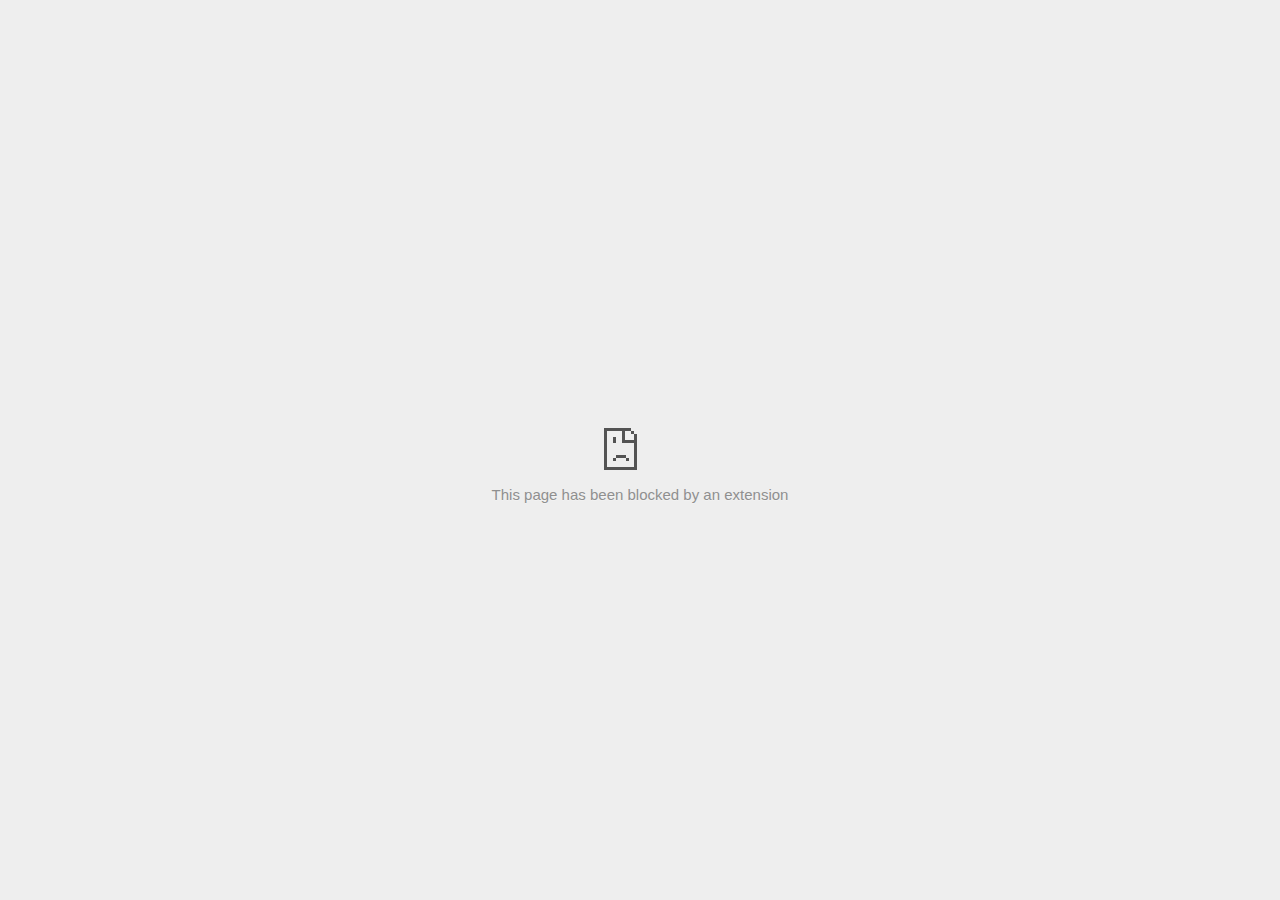
<file: background_image_files/saved_resource(1).html>
<!DOCTYPE html>
<!-- saved from url=(0029)chrome-error://chromewebdata/ -->
<html dir="ltr" lang="en" subframe=""><head><meta http-equiv="Content-Type" content="text/html; charset=UTF-8">
  
  <meta name="color-scheme" content="light dark">
  <meta name="theme-color" content="#fff">
  <meta name="viewport" content="width=device-width, initial-scale=1.0,
                                 maximum-scale=1.0, user-scalable=no">
  <title>servedby.flashtalking.com</title>
  <style>/* Copyright 2017 The Chromium Authors
 * Use of this source code is governed by a BSD-style license that can be
 * found in the LICENSE file. */

a {
  color: var(--link-color);
}

body {
  --background-color: #fff;
  --error-code-color: var(--google-gray-700);
  --google-blue-100: rgb(210, 227, 252);
  --google-blue-300: rgb(138, 180, 248);
  --google-blue-600: rgb(26, 115, 232);
  --google-blue-700: rgb(25, 103, 210);
  --google-gray-100: rgb(241, 243, 244);
  --google-gray-300: rgb(218, 220, 224);
  --google-gray-500: rgb(154, 160, 166);
  --google-gray-50: rgb(248, 249, 250);
  --google-gray-600: rgb(128, 134, 139);
  --google-gray-700: rgb(95, 99, 104);
  --google-gray-800: rgb(60, 64, 67);
  --google-gray-900: rgb(32, 33, 36);
  --heading-color: var(--google-gray-900);
  --link-color: rgb(88, 88, 88);
  --popup-container-background-color: rgba(0,0,0,.65);
  --primary-button-fill-color-active: var(--google-blue-700);
  --primary-button-fill-color: var(--google-blue-600);
  --primary-button-text-color: #fff;
  --quiet-background-color: rgb(247, 247, 247);
  --secondary-button-border-color: var(--google-gray-500);
  --secondary-button-fill-color: #fff;
  --secondary-button-hover-border-color: var(--google-gray-600);
  --secondary-button-hover-fill-color: var(--google-gray-50);
  --secondary-button-text-color: var(--google-gray-700);
  --small-link-color: var(--google-gray-700);
  --text-color: var(--google-gray-700);
  background: var(--background-color);
  color: var(--text-color);
  word-wrap: break-word;
}

.nav-wrapper .secondary-button {
  background: var(--secondary-button-fill-color);
  border: 1px solid var(--secondary-button-border-color);
  color: var(--secondary-button-text-color);
  float: none;
  margin: 0;
  padding: 8px 16px;
}

.hidden {
  display: none;
}

html {
  -webkit-text-size-adjust: 100%;
  font-size: 125%;
}

.icon {
  background-repeat: no-repeat;
  background-size: 100%;
}

@media (prefers-color-scheme: dark) {
  body {
    --background-color: var(--google-gray-900);
    --error-code-color: var(--google-gray-500);
    --heading-color: var(--google-gray-500);
    --link-color: var(--google-blue-300);
    --primary-button-fill-color-active: rgb(129, 162, 208);
    --primary-button-fill-color: var(--google-blue-300);
    --primary-button-text-color: var(--google-gray-900);
    --quiet-background-color: var(--background-color);
    --secondary-button-border-color: var(--google-gray-700);
    --secondary-button-fill-color: var(--google-gray-900);
    --secondary-button-hover-fill-color: rgb(48, 51, 57);
    --secondary-button-text-color: var(--google-blue-300);
    --small-link-color: var(--google-blue-300);
    --text-color: var(--google-gray-500);
  }
}
</style>
  <style>/* Copyright 2014 The Chromium Authors
   Use of this source code is governed by a BSD-style license that can be
   found in the LICENSE file. */

button {
  border: 0;
  border-radius: 20px;
  box-sizing: border-box;
  color: var(--primary-button-text-color);
  cursor: pointer;
  float: right;
  font-size: .875em;
  margin: 0;
  padding: 8px 16px;
  transition: box-shadow 150ms cubic-bezier(0.4, 0, 0.2, 1);
  user-select: none;
}

[dir='rtl'] button {
  float: left;
}

.bad-clock button,
.captive-portal button,
.https-only button,
.insecure-form button,
.lookalike-url button,
.main-frame-blocked button,
.neterror button,
.pdf button,
.ssl button,
.enterprise-block button,
.enterprise-warn button,
.safe-browsing-billing button {
  background: var(--primary-button-fill-color);
}

button:active {
  background: var(--primary-button-fill-color-active);
  outline: 0;
}

#debugging {
  display: inline;
  overflow: auto;
}

.debugging-content {
  line-height: 1em;
  margin-bottom: 0;
  margin-top: 1em;
}

.debugging-content-fixed-width {
  display: block;
  font-family: monospace;
  font-size: 1.2em;
  margin-top: 0.5em;
}

.debugging-title {
  font-weight: bold;
}

#details {
  margin: 0 0 50px;
}

#details p:not(:first-of-type) {
  margin-top: 20px;
}

.secondary-button:active {
  border-color: white;
  box-shadow: 0 1px 2px 0 rgba(60, 64, 67, .3),
      0 2px 6px 2px rgba(60, 64, 67, .15);
}

.secondary-button:hover {
  background: var(--secondary-button-hover-fill-color);
  border-color: var(--secondary-button-hover-border-color);
  text-decoration: none;
}

.error-code {
  color: var(--error-code-color);
  font-size: .8em;
  margin-top: 12px;
  text-transform: uppercase;
}

#error-debugging-info {
  font-size: 0.8em;
}

h1 {
  color: var(--heading-color);
  font-size: 1.6em;
  font-weight: normal;
  line-height: 1.25em;
  margin-bottom: 16px;
}

h2 {
  font-size: 1.2em;
  font-weight: normal;
}

.icon {
  height: 72px;
  margin: 0 0 40px;
  width: 72px;
}

input[type=checkbox] {
  opacity: 0;
}

input[type=checkbox]:focus ~ .checkbox::after {
  outline: -webkit-focus-ring-color auto 5px;
}

.interstitial-wrapper {
  box-sizing: border-box;
  font-size: 1em;
  line-height: 1.6em;
  margin: 14vh auto 0;
  max-width: 600px;
  width: 100%;
}

#main-message > p {
  display: inline;
}

#extended-reporting-opt-in {
  font-size: .875em;
  margin-top: 32px;
}

#extended-reporting-opt-in label {
  display: grid;
  grid-template-columns: 1.8em 1fr;
  position: relative;
}

#enhanced-protection-message {
  border-radius: 20px;
  font-size: 1em;
  margin-top: 32px;
  padding: 10px 5px;
}

#enhanced-protection-message a {
  color: var(--google-red-10);
}

#enhanced-protection-message label {
  display: grid;
  grid-template-columns: 2.5em 1fr;
  position: relative;
}

#enhanced-protection-message div {
  margin: 0.5em;
}

#enhanced-protection-message .icon {
  height: 1.5em;
  vertical-align: middle;
  width: 1.5em;
}

.nav-wrapper {
  margin-top: 51px;
}

.nav-wrapper::after {
  clear: both;
  content: '';
  display: table;
  width: 100%;
}

.small-link {
  color: var(--small-link-color);
  font-size: .875em;
}

.checkboxes {
  flex: 0 0 24px;
}

.checkbox {
  --padding: .9em;
  background: transparent;
  display: block;
  height: 1em;
  left: -1em;
  padding-inline-start: var(--padding);
  position: absolute;
  right: 0;
  top: -.5em;
  width: 1em;
}

.checkbox::after {
  border: 1px solid white;
  border-radius: 2px;
  content: '';
  height: 1em;
  left: var(--padding);
  position: absolute;
  top: var(--padding);
  width: 1em;
}

.checkbox::before {
  background: transparent;
  border: 2px solid white;
  border-inline-end-width: 0;
  border-top-width: 0;
  content: '';
  height: .2em;
  left: calc(.3em + var(--padding));
  opacity: 0;
  position: absolute;
  top: calc(.3em  + var(--padding));
  transform: rotate(-45deg);
  width: .5em;
}

input[type=checkbox]:checked ~ .checkbox::before {
  opacity: 1;
}

#recurrent-error-message {
  background: #ededed;
  border-radius: 4px;
  margin-bottom: 16px;
  margin-top: 12px;
  padding: 12px 16px;
}

.showing-recurrent-error-message #extended-reporting-opt-in {
  margin-top: 16px;
}

.showing-recurrent-error-message #enhanced-protection-message {
  margin-top: 16px;
}

@media (max-width: 700px) {
  .interstitial-wrapper {
    padding: 0 10%;
  }

  #error-debugging-info {
    overflow: auto;
  }
}

@media (max-width: 420px) {
  button,
  [dir='rtl'] button,
  .small-link {
    float: none;
    font-size: .825em;
    font-weight: 500;
    margin: 0;
    width: 100%;
  }

  button {
    padding: 16px 24px;
  }

  #details {
    margin: 20px 0 20px 0;
  }

  #details p:not(:first-of-type) {
    margin-top: 10px;
  }

  .secondary-button:not(.hidden) {
    display: block;
    margin-top: 20px;
    text-align: center;
    width: 100%;
  }

  .interstitial-wrapper {
    padding: 0 5%;
  }

  #extended-reporting-opt-in {
    margin-top: 24px;
  }

  #enhanced-protection-message {
    margin-top: 24px;
  }

  .nav-wrapper {
    margin-top: 30px;
  }
}

/**
 * Mobile specific styling.
 * Navigation buttons are anchored to the bottom of the screen.
 * Details message replaces the top content in its own scrollable area.
 */

@media (max-width: 420px) {
  .nav-wrapper .secondary-button {
    border: 0;
    margin: 16px 0 0;
    margin-inline-end: 0;
    padding-bottom: 16px;
    padding-top: 16px;
  }
}

/* Fixed nav. */
@media (min-width: 240px) and (max-width: 420px) and
       (min-height: 401px),
       (min-width: 421px) and (min-height: 240px) and
       (max-height: 560px) {
  body .nav-wrapper {
    background: var(--background-color);
    bottom: 0;
    box-shadow: 0 -12px 24px var(--background-color);
    left: 0;
    margin: 0 auto;
    max-width: 736px;
    padding-inline-end: 24px;
    padding-inline-start: 24px;
    position: fixed;
    right: 0;
    width: 100%;
    z-index: 2;
  }

  .interstitial-wrapper {
    max-width: 736px;
  }

  #details,
  #main-content {
    padding-bottom: 40px;
  }

  #details {
    padding-top: 5.5vh;
  }

  button.small-link {
    color: var(--google-blue-600);
  }
}

@media (max-width: 420px) and (orientation: portrait),
       (max-height: 560px) {
  body {
    margin: 0 auto;
  }

  button,
  [dir='rtl'] button,
  button.small-link,
  .nav-wrapper .secondary-button {
    font-family: Roboto-Regular,Helvetica;
    font-size: .933em;
    margin: 6px 0;
    transform: translatez(0);
  }

  .nav-wrapper {
    box-sizing: border-box;
    padding-bottom: 8px;
    width: 100%;
  }

  #details {
    box-sizing: border-box;
    height: auto;
    margin: 0;
    opacity: 1;
    transition: opacity 250ms cubic-bezier(0.4, 0, 0.2, 1);
  }

  #details.hidden,
  #main-content.hidden {
    height: 0;
    opacity: 0;
    overflow: hidden;
    padding-bottom: 0;
    transition: none;
  }

  h1 {
    font-size: 1.5em;
    margin-bottom: 8px;
  }

  .icon {
    margin-bottom: 5.69vh;
  }

  .interstitial-wrapper {
    box-sizing: border-box;
    margin: 7vh auto 12px;
    padding: 0 24px;
    position: relative;
  }

  .interstitial-wrapper p {
    font-size: .95em;
    line-height: 1.61em;
    margin-top: 8px;
  }

  #main-content {
    margin: 0;
    transition: opacity 100ms cubic-bezier(0.4, 0, 0.2, 1);
  }

  .small-link {
    border: 0;
  }

  .suggested-left > #control-buttons,
  .suggested-right > #control-buttons {
    float: none;
    margin: 0;
  }
}

@media (min-width: 421px) and (min-height: 500px) and (max-height: 560px) {
  .interstitial-wrapper {
    margin-top: 10vh;
  }
}

@media (min-height: 400px) and (orientation:portrait) {
  .interstitial-wrapper {
    margin-bottom: 145px;
  }
}

@media (min-height: 299px) {
  .nav-wrapper {
    padding-bottom: 16px;
  }
}

@media (max-height: 560px) and (min-height: 240px) and (orientation:landscape) {
  .extended-reporting-has-checkbox #details {
    padding-bottom: 80px;
  }
}

@media (min-height: 500px) and (max-height: 650px) and (max-width: 414px) and
       (orientation: portrait) {
  .interstitial-wrapper {
    margin-top: 7vh;
  }
}

@media (min-height: 650px) and (max-width: 414px) and (orientation: portrait) {
  .interstitial-wrapper {
    margin-top: 10vh;
  }
}

/* Small mobile screens. No fixed nav. */
@media (max-height: 400px) and (orientation: portrait),
       (max-height: 239px) and (orientation: landscape),
       (max-width: 419px) and (max-height: 399px) {
  .interstitial-wrapper {
    display: flex;
    flex-direction: column;
    margin-bottom: 0;
  }

  #details {
    flex: 1 1 auto;
    order: 0;
  }

  #main-content {
    flex: 1 1 auto;
    order: 0;
  }

  .nav-wrapper {
    flex: 0 1 auto;
    margin-top: 8px;
    order: 1;
    padding-inline-end: 0;
    padding-inline-start: 0;
    position: relative;
    width: 100%;
  }

  button,
  .nav-wrapper .secondary-button {
    padding: 16px 24px;
  }

  button.small-link {
    color: var(--google-blue-600);
  }
}

@media (max-width: 239px) and (orientation: portrait) {
  .nav-wrapper {
    padding-inline-end: 0;
    padding-inline-start: 0;
  }
}
</style>
  <style>/* Copyright 2013 The Chromium Authors
 * Use of this source code is governed by a BSD-style license that can be
 * found in the LICENSE file. */

/* Don't use the main frame div when the error is in a subframe. */
html[subframe] #main-frame-error {
  display: none;
}

/* Don't use the subframe error div when the error is in a main frame. */
html:not([subframe]) #sub-frame-error {
  display: none;
}

h1 {
  margin-top: 0;
  word-wrap: break-word;
}

h1 span {
  font-weight: 500;
}

a {
  text-decoration: none;
}

.icon {
  -webkit-user-select: none;
  display: inline-block;
}

.icon-generic {
  /* Can't access chrome://theme/IDR_ERROR_NETWORK_GENERIC from an untrusted
   * renderer process, so embed the resource manually. */
  content: -webkit-image-set(
      url([data-uri]) 1x,
      url([data-uri]) 2x);
}

.icon-info {
  content: -webkit-image-set(
      url([data-uri]) 1x,
      url([data-uri]) 2x);
}

.icon-offline {
  content: -webkit-image-set(
      url([data-uri]) 1x,
      url([data-uri]) 2x);
  position: relative;
}

.icon-disabled {
  content: -webkit-image-set(
      url([data-uri]) 1x,
      url([data-uri]) 2x);
  width: 112px;
}

.hidden {
  display: none;
}

#suggestions-list a {
  color: var(--google-blue-600);
}

#suggestions-list p {
  margin-block-end: 0;
}

#suggestions-list ul {
  margin-top: 0;
}

.single-suggestion {
  list-style-type: none;
  padding-inline-start: 0;
}

#error-information-button {
  content: url([data-uri]);
  height: 24px;
  vertical-align: -.15em;
  width: 24px;
}

.use-popup-container#error-information-popup-container
  #error-information-popup {
  align-items: center;
  background-color: var(--popup-container-background-color);
  display: flex;
  height: 100%;
  left: 0;
  position: fixed;
  top: 0;
  width: 100%;
  z-index: 100;
}

.use-popup-container#error-information-popup-container
  #error-information-popup-content > p {
  margin-bottom: 11px;
  margin-inline-start: 20px;
}

.use-popup-container#error-information-popup-container #suggestions-list ul {
  margin-inline-start: 15px;
}

.use-popup-container#error-information-popup-container
  #error-information-popup-box {
  background-color: var(--background-color);
  left: 5%;
  padding-bottom: 15px;
  padding-top: 15px;
  position: fixed;
  width: 90%;
  z-index: 101;
}

.use-popup-container#error-information-popup-container div.error-code {
  margin-inline-start: 20px;
}

.use-popup-container#error-information-popup-container #suggestions-list p {
  margin-inline-start: 20px;
}

:not(.use-popup-container)#error-information-popup-container
  #error-information-popup-close {
  display: none;
}

#error-information-popup-close {
  margin-bottom: 0;
  margin-inline-end: 35px;
  margin-top: 15px;
  text-align: end;
}

.link-button {
  color: rgb(66, 133, 244);
  display: inline-block;
  font-weight: bold;
  text-transform: uppercase;
}

#sub-frame-error-details {

  color: #8F8F8F;

  /* Not done on mobile for performance reasons. */
  text-shadow: 0 1px 0 rgba(255,255,255,0.3);

}

[jscontent=hostName],
[jscontent=failedUrl] {
  overflow-wrap: break-word;
}

.secondary-button {
  background: #d9d9d9;
  color: #696969;
  margin-inline-end: 16px;
}

.snackbar {
  background: #323232;
  border-radius: 2px;
  bottom: 24px;
  box-sizing: border-box;
  color: #fff;
  font-size: .87em;
  left: 24px;
  max-width: 568px;
  min-width: 288px;
  opacity: 0;
  padding: 16px 24px 12px;
  position: fixed;
  transform: translateY(90px);
  will-change: opacity, transform;
  z-index: 999;
}

.snackbar-show {
  -webkit-animation:
    show-snackbar 250ms cubic-bezier(0, 0, 0.2, 1) forwards,
    hide-snackbar 250ms cubic-bezier(0.4, 0, 1, 1) forwards 5s;
}

@-webkit-keyframes show-snackbar {
  100% {
    opacity: 1;
    transform: translateY(0);
  }
}

@-webkit-keyframes hide-snackbar {
  0% {
    opacity: 1;
    transform: translateY(0);
  }
  100% {
    opacity: 0;
    transform: translateY(90px);
  }
}

.suggestions {
  margin-top: 18px;
}

.suggestion-header {
  font-weight: bold;
  margin-bottom: 4px;
}

.suggestion-body {
  color: #777;
}

/* Decrease padding at low sizes. */
@media (max-width: 640px), (max-height: 640px) {
  h1 {
    margin: 0 0 15px;
  }
  .suggestions {
    margin-top: 10px;
  }
  .suggestion-header {
    margin-bottom: 0;
  }
}

#download-link,
#download-link-clicked {
  margin-bottom: 30px;
  margin-top: 30px;
}

#download-link-clicked {
  color: #BBB;
}

#download-link::before,
#download-link-clicked::before {
  content: url([data-uri]);
  display: inline-block;
  margin-inline-end: 4px;
  vertical-align: -webkit-baseline-middle;
}

#download-link-clicked::before {
  opacity: 0;
  width: 0;
}

#offline-content-list-visibility-card {
  border: 1px solid white;
  border-radius: 8px;
  display: flex;
  font-size: .8em;
  justify-content: space-between;
  line-height: 1;
}

#offline-content-list.list-hidden #offline-content-list-visibility-card {
  border-color: rgb(218, 220, 224);
}

#offline-content-list-visibility-card > div {
  padding: 1em;
}

#offline-content-list-title {
  color: var(--google-gray-700);
}

#offline-content-list-show-text,
#offline-content-list-hide-text {
  color: rgb(66, 133, 244);
}

/* Hides the "hide" text div when the offline content list is collapsed/hidden
 * and, alternatively, hides the "show" text div when the offline content list
 * is expanded/shown.
 */
#offline-content-list.list-hidden #offline-content-list-hide-text,
#offline-content-list:not(.list-hidden) #offline-content-list-show-text {
  display: none;
}

/* Controls the animation of the offline content list when it is expanded/shown.
 */
#offline-content-suggestions {
  /* Max-height has to be set for the height animation to work. The chosen value
   * is a little greater than the maximum height the list will have, when all
   * suggestions have images, so that it is never clamped. This makes so that
   * when the actual height is smaller then the animation is not as smooth.
   */
  max-height: 27em;
  transition: max-height 200ms ease-in, visibility 0s 200ms,
              opacity 200ms 200ms linear;
}

/* Controls the animation of the offline content list when it is
 * collapsed/hidden.
 */
#offline-content-list.list-hidden #offline-content-suggestions {
  max-height: 0;
  opacity: 0;
  transition: opacity 200ms linear, visibility 0s 200ms,
              max-height 200ms 200ms ease-out;
  visibility: hidden;
}

#offline-content-list {
  margin-inline-start: -5%;
  width: 110%;
}

/* The selectors below adjust the "overflow" of the suggestion cards contents
 * based on the same screen size based strategy used for the main frame, which
 * is applied by the `interstitial-wrapper` class. */
@media (max-width: 420px)  {
  #offline-content-list {
    margin-inline-start: -2.5%;
    width: 105%;
  }
}
@media (max-width: 420px) and (orientation: portrait),
       (max-height: 560px) {
  #offline-content-list {
    margin-inline-start: -12px;
    width: calc(100% + 24px);
  }
}

.suggestion-with-image .offline-content-suggestion-thumbnail {
  flex-basis: 8.2em;
  flex-shrink: 0;
}

.suggestion-with-image .offline-content-suggestion-thumbnail > img {
  height: 100%;
  width: 100%;
}

.suggestion-with-image #offline-content-list:not(.is-rtl)
.offline-content-suggestion-thumbnail > img {
  border-bottom-right-radius: 7px;
  border-top-right-radius: 7px;
}

.suggestion-with-image #offline-content-list.is-rtl
.offline-content-suggestion-thumbnail > img {
  border-bottom-left-radius: 7px;
  border-top-left-radius: 7px;
}

.suggestion-with-icon .offline-content-suggestion-thumbnail {
  align-items: center;
  display: flex;
  justify-content: center;
  min-height: 4.2em;
  min-width: 4.2em;
}

.suggestion-with-icon .offline-content-suggestion-thumbnail > div {
  align-items: center;
  background-color: rgb(241, 243, 244);
  border-radius: 50%;
  display: flex;
  height: 2.3em;
  justify-content: center;
  width: 2.3em;
}

.suggestion-with-icon .offline-content-suggestion-thumbnail > div > img {
  height: 1.45em;
  width: 1.45em;
}

.offline-content-suggestion-favicon {
  height: 1em;
  margin-inline-end: 0.4em;
  width: 1.4em;
}

.offline-content-suggestion-favicon > img {
  height: 1.4em;
  width: 1.4em;
}

.no-favicon .offline-content-suggestion-favicon {
  display: none;
}

.image-video {
  content: url([data-uri]);
}

.image-music-note {
  content: url([data-uri]);
}

.image-earth {
  content: url([data-uri]);
}

.image-file {
  content: url([data-uri]);
}

.offline-content-suggestion-texts {
  display: flex;
  flex-direction: column;
  justify-content: space-between;
  line-height: 1.3;
  padding: .9em;
  width: 100%;
}

.offline-content-suggestion-title {
  -webkit-box-orient: vertical;
  -webkit-line-clamp: 3;
  color: rgb(32, 33, 36);
  display: -webkit-box;
  font-size: 1.1em;
  overflow: hidden;
  text-overflow: ellipsis;
}

div.offline-content-suggestion {
  align-items: stretch;
  border: 1px solid rgb(218, 220, 224);
  border-radius: 8px;
  display: flex;
  justify-content: space-between;
  margin-bottom: .8em;
}

.suggestion-with-image {
  flex-direction: row;
  height: 8.2em;
  max-height: 8.2em;
}

.suggestion-with-icon {
  flex-direction: row-reverse;
  height: 4.2em;
  max-height: 4.2em;
}

.suggestion-with-icon .offline-content-suggestion-title {
  -webkit-line-clamp: 1;
  word-break: break-all;
}

.suggestion-with-icon .offline-content-suggestion-texts {
  padding-inline-start: 0;
}

.offline-content-suggestion-attribution-freshness {
  color: rgb(95, 99, 104);
  display: flex;
  font-size: .8em;
  line-height: 1.7em;
}

.offline-content-suggestion-attribution {
  -webkit-box-orient: vertical;
  -webkit-line-clamp: 1;
  display: -webkit-box;
  flex-shrink: 1;
  margin-inline-end: 0.3em;
  overflow: hidden;
  overflow-wrap: break-word;
  text-overflow: ellipsis;
  word-break: break-all;
}

.no-attribution .offline-content-suggestion-attribution {
  display: none;
}

.offline-content-suggestion-freshness::before {
  content: '-';
  display: inline-block;
  flex-shrink: 0;
  margin-inline-end: .1em;
  margin-inline-start: .1em;
}

.no-attribution .offline-content-suggestion-freshness::before {
  display: none;
}

.offline-content-suggestion-freshness {
  flex-shrink: 0;
}

.suggestion-with-image .offline-content-suggestion-pin-spacer {
  flex-grow: 100;
  flex-shrink: 1;
}

.suggestion-with-image .offline-content-suggestion-pin {
  content: url([data-uri]);
  flex-shrink: 0;
  height: 1.4em;
  margin-inline-start: .4em;
  width: 1.4em;
}

/* Controls the animation (and a bit more) of the launch-downloads-home action
 * button when the offline content list is expanded/shown.
 */
#offline-content-list-action {
  text-align: center;
  transition: visibility 0s 200ms, opacity 200ms 200ms linear;
}

/* Controls the animation of the launch-downloads-home action button when the
 * offline content list is collapsed/hidden.
 */
#offline-content-list.list-hidden #offline-content-list-action {
  opacity: 0;
  transition: opacity 200ms linear, visibility 0s 200ms;
  visibility: hidden;
}

#cancel-save-page-button {
  background-image: url([data-uri]);
  background-position: right 27px center;
  background-repeat: no-repeat;
  border: 1px solid var(--google-gray-300);
  border-radius: 5px;
  color: var(--google-gray-700);
  margin-bottom: 26px;
  padding-bottom: 16px;
  padding-inline-end: 88px;
  padding-inline-start: 16px;
  padding-top: 16px;
  text-align: start;
}

html[dir='rtl'] #cancel-save-page-button {
  background-position: left 27px center;
}

#save-page-for-later-button {
  display: flex;
  justify-content: start;
}

#save-page-for-later-button a::before {
  content: url([data-uri]);
  display: inline-block;
  margin-inline-end: 4px;
  vertical-align: -webkit-baseline-middle;
}

.hidden#save-page-for-later-button {
  display: none;
}

/* Don't allow overflow when in a subframe. */
html[subframe] body {
  overflow: hidden;
}

#sub-frame-error {
  -webkit-align-items: center;
  -webkit-flex-flow: column;
  -webkit-justify-content: center;
  background-color: #DDD;
  display: -webkit-flex;
  height: 100%;
  left: 0;
  position: absolute;
  text-align: center;
  top: 0;
  transition: background-color 200ms ease-in-out;
  width: 100%;
}

#sub-frame-error:hover {
  background-color: #EEE;
}

#sub-frame-error .icon-generic {
  margin: 0 0 16px;
}

#sub-frame-error-details {
  margin: 0 10px;
  text-align: center;
  visibility: hidden;
}

/* Show details only when hovering. */
#sub-frame-error:hover #sub-frame-error-details {
  visibility: visible;
}

/* If the iframe is too small, always hide the error code. */
/* TODO(mmenke): See if overflow: no-display works better, once supported. */
@media (max-width: 200px), (max-height: 95px) {
  #sub-frame-error-details {
    display: none;
  }
}

/* Adjust icon for small embedded frames in apps. */
@media (max-height: 100px) {
  #sub-frame-error .icon-generic {
    height: auto;
    margin: 0;
    padding-top: 0;
    width: 25px;
  }
}

/* details-button is special; it's a <button> element that looks like a link. */
#details-button {
  box-shadow: none;
  min-width: 0;
}

/* Styles for platform dependent separation of controls and details button. */
.suggested-left > #control-buttons,
.suggested-right > #details-button {
  float: left;
}

.suggested-right > #control-buttons,
.suggested-left > #details-button {
  float: right;
}

.suggested-left .secondary-button {
  margin-inline-end: 0;
  margin-inline-start: 16px;
}

#details-button.singular {
  float: none;
}

/* download-button shows both icon and text. */
#download-button {
  padding-bottom: 4px;
  padding-top: 4px;
  position: relative;
}

#download-button::before {
  background: -webkit-image-set(
      url([data-uri]) 1x,
      url([data-uri]) 2x)
    no-repeat;
  content: '';
  display: inline-block;
  height: 24px;
  margin-inline-end: 4px;
  margin-inline-start: -4px;
  vertical-align: middle;
  width: 24px;
}

#download-button:disabled {
  background: rgb(180, 206, 249);
  color: rgb(255, 255, 255);
}

#buttons::after {
  clear: both;
  content: '';
  display: block;
  width: 100%;
}

/* Offline page */
html[dir='rtl'] .runner-container,
html[dir='rtl'].offline .icon-offline {
  transform: scaleX(-1);
}

.offline {
  transition: filter 1.5s cubic-bezier(0.65, 0.05, 0.36, 1),
              background-color 1.5s cubic-bezier(0.65, 0.05, 0.36, 1);

  will-change: filter, background-color;

}

.offline body {
  transition: background-color 1.5s cubic-bezier(0.65, 0.05, 0.36, 1);
}

.offline #main-message > p {
  display: none;
}

.offline.inverted {
  background-color: #fff;
  filter: invert(1);
}

.offline.inverted body {
  background-color: #fff;
}

.offline .interstitial-wrapper {
  color: var(--text-color);
  font-size: 1em;
  line-height: 1.55;
  margin: 0 auto;
  max-width: 600px;
  padding-top: 100px;
  position: relative;
  width: 100%;
}

.offline .runner-container {
  direction: ltr;
  height: 150px;
  max-width: 600px;
  overflow: hidden;
  position: absolute;
  top: 35px;
  width: 44px;
}

.offline .runner-container:focus {
  outline: none;
}

.offline .runner-container:focus-visible {
  outline: 3px solid var(--google-blue-300);
}

.offline .runner-canvas {
  height: 150px;
  max-width: 600px;
  opacity: 1;
  overflow: hidden;
  position: absolute;
  top: 0;
  z-index: 10;
}

.offline .controller {
  height: 100vh;
  left: 0;
  position: absolute;
  top: 0;
  width: 100vw;
  z-index: 9;
}

#offline-resources {
  display: none;
}

#offline-instruction {
  image-rendering: pixelated;
  left: 0;
  margin: auto;
  position: absolute;
  right: 0;
  top: 60px;
  width: fit-content;
}

.offline-runner-live-region {
  bottom: 0;
  clip-path: polygon(0 0, 0 0, 0 0);
  color: var(--background-color);
  display: block;
  font-size: xx-small;
  overflow: hidden;
  position: absolute;
  text-align: center;
  transition: color 1.5s cubic-bezier(0.65, 0.05, 0.36, 1);
  user-select: none;
}

/* Custom toggle */
.slow-speed-option {
  align-items: center;
  background: var(--google-gray-50);
  border-radius: 24px/50%;
  bottom: 0;
  color: var(--error-code-color);
  display: inline-flex;
  font-size: 1em;
  left: 0;
  line-height: 1.1em;
  margin: 5px auto;
  padding: 2px 12px 3px 20px;
  position: absolute;
  right: 0;
  width: max-content;
  z-index: 999;
}

.slow-speed-option.hidden {
  display: none;
}

.slow-speed-option [type=checkbox] {
  opacity: 0;
  pointer-events: none;
  position: absolute;
}

.slow-speed-option .slow-speed-toggle {
  cursor: pointer;
  margin-inline-start: 8px;
  padding: 8px 4px;
  position: relative;
}

.slow-speed-option [type=checkbox]:disabled ~ .slow-speed-toggle {
  cursor: default;
}

.slow-speed-option-label [type=checkbox] {
  opacity: 0;
  pointer-events: none;
  position: absolute;
}

.slow-speed-option .slow-speed-toggle::before,
.slow-speed-option .slow-speed-toggle::after {
  content: '';
  display: block;
  margin: 0 3px;
  transition: all 100ms cubic-bezier(0.4, 0, 1, 1);
}

.slow-speed-option .slow-speed-toggle::before {
  background: rgb(189,193,198);
  border-radius: 0.65em;
  height: 0.9em;
  width: 2em;
}

.slow-speed-option .slow-speed-toggle::after {
  background: #fff;
  border-radius: 50%;
  box-shadow: 0 1px 3px 0 rgb(0 0 0 / 40%);
  height: 1.2em;
  position: absolute;
  top: 51%;
  transform: translate(-20%, -50%);
  width: 1.1em;
}

.slow-speed-option [type=checkbox]:focus + .slow-speed-toggle {
  box-shadow: 0 0 8px rgb(94, 158, 214);
  outline: 1px solid rgb(93, 157, 213);
}

.slow-speed-option [type=checkbox]:checked + .slow-speed-toggle::before {
  background: var(--google-blue-600);
  opacity: 0.5;
}

.slow-speed-option [type=checkbox]:checked + .slow-speed-toggle::after {
  background: var(--google-blue-600);
  transform: translate(calc(2em - 90%), -50%);
}

.slow-speed-option [type=checkbox]:checked:disabled +
  .slow-speed-toggle::before {
  background: rgb(189,193,198);
}

.slow-speed-option [type=checkbox]:checked:disabled +
  .slow-speed-toggle::after {
  background: var(--google-gray-50);
}

@media (max-width: 420px) {
  #download-button {
    padding-bottom: 12px;
    padding-top: 12px;
  }

  .suggested-left > #control-buttons,
  .suggested-right > #control-buttons {
    float: none;
  }

  .snackbar {
    border-radius: 0;
    bottom: 0;
    left: 0;
    width: 100%;
  }
}

@media (max-height: 350px) {
  h1 {
    margin: 0 0 15px;
  }

  .icon-offline {
    margin: 0 0 10px;
  }

  .interstitial-wrapper {
    margin-top: 5%;
  }

  .nav-wrapper {
    margin-top: 30px;
  }
}

@media (min-width: 420px) and (max-width: 736px) and
       (min-height: 240px) and (max-height: 420px) and
       (orientation:landscape) {
  .interstitial-wrapper {
    margin-bottom: 100px;
  }
}

@media (max-width: 360px) and (max-height: 480px) {
  .offline .interstitial-wrapper {
    padding-top: 60px;
  }

  .offline .runner-container {
    top: 8px;
  }
}

@media (min-height: 240px) and (orientation: landscape) {
  .offline .interstitial-wrapper {
    margin-bottom: 90px;
  }

  .icon-offline {
    margin-bottom: 20px;
  }
}

@media (max-height: 320px) and (orientation: landscape) {
  .icon-offline {
    margin-bottom: 0;
  }

  .offline .runner-container {
    top: 10px;
  }
}

@media (max-width: 240px) {
  button {
    padding-inline-end: 12px;
    padding-inline-start: 12px;
  }

  .interstitial-wrapper {
    overflow: inherit;
    padding: 0 8px;
  }
}

@media (max-width: 120px) {
  button {
    width: auto;
  }
}

.arcade-mode,
.arcade-mode .runner-container,
.arcade-mode .runner-canvas {
  image-rendering: pixelated;
  max-width: 100%;
  overflow: hidden;
}

.arcade-mode #buttons,
.arcade-mode #main-content {
  opacity: 0;
  overflow: hidden;
}

.arcade-mode .interstitial-wrapper {
  height: 100vh;
  max-width: 100%;
  overflow: hidden;
}

.arcade-mode .runner-container {
  left: 0;
  margin: auto;
  right: 0;
  transform-origin: top center;
  transition: transform 250ms cubic-bezier(0.4, 0, 1, 1) 400ms;
  z-index: 2;
}

@media (prefers-color-scheme: dark) {
  .icon {
    filter: invert(1);
  }

  .offline .runner-canvas {
    filter: invert(1);
  }

  .offline.inverted {
    background-color: var(--background-color);
    filter: invert(0);
  }

  .offline.inverted body {
    background-color: #fff;
  }

  .offline.inverted .offline-runner-live-region {
    color: #fff;
  }

  #suggestions-list a {
    color: var(--link-color);
  }

  #error-information-button {
    filter: invert(0.6);
  }

  .slow-speed-option {
    background: var(--google-gray-800);
    color: var(--google-gray-100);
  }

  .slow-speed-option .slow-speed-toggle::before,
  .slow-speed-option [type=checkbox]:checked:disabled +
    .slow-speed-toggle::before {
     background: rgb(189,193,198);
  }

  .slow-speed-option [type=checkbox]:checked + .slow-speed-toggle::after,
  .slow-speed-option [type=checkbox]:checked + .slow-speed-toggle::before {
    background: var(--google-blue-300);
  }
}
</style>
  <script>// Copyright 2017 The Chromium Authors
// Use of this source code is governed by a BSD-style license that can be
// found in the LICENSE file.


const HIDDEN_CLASS$1 = 'hidden';

// 

//

// Copyright 2015 The Chromium Authors
// Use of this source code is governed by a BSD-style license that can be
// found in the LICENSE file.


let mobileNav = false;

/**
 * For small screen mobile the navigation buttons are moved
 * below the advanced text.
 */
function onResize() {
  const helpOuterBox = document.querySelector('#details');
  const mainContent = document.querySelector('#main-content');
  const mediaQuery = '(min-width: 240px) and (max-width: 420px) and ' +
      '(min-height: 401px), ' +
      '(max-height: 560px) and (min-height: 240px) and ' +
      '(min-width: 421px)';

  const detailsHidden = helpOuterBox.classList.contains(HIDDEN_CLASS$1);
  const runnerContainer = document.querySelector('.runner-container');

  // Check for change in nav status.
  if (mobileNav !== window.matchMedia(mediaQuery).matches) {
    mobileNav = !mobileNav;

    // Handle showing the top content / details sections according to state.
    if (mobileNav) {
      mainContent.classList.toggle(HIDDEN_CLASS$1, !detailsHidden);
      helpOuterBox.classList.toggle(HIDDEN_CLASS$1, detailsHidden);
      if (runnerContainer) {
        runnerContainer.classList.toggle(HIDDEN_CLASS$1, !detailsHidden);
      }
    } else if (!detailsHidden) {
      // Non mobile nav with visible details.
      mainContent.classList.remove(HIDDEN_CLASS$1);
      helpOuterBox.classList.remove(HIDDEN_CLASS$1);
      if (runnerContainer) {
        runnerContainer.classList.remove(HIDDEN_CLASS$1);
      }
    }
  }
}

function setupMobileNav() {
  window.addEventListener('resize', onResize);
  onResize();
}

document.addEventListener('DOMContentLoaded', setupMobileNav);

// Copyright 2022 The Chromium Authors
// Use of this source code is governed by a BSD-style license that can be
// found in the LICENSE file.
/**
 * Verify |value| is truthy.
 * @param value A value to check for truthiness. Note that this
 *     may be used to test whether |value| is defined or not, and we don't want
 *     to force a cast to boolean.
 */
function assert(value, message) {
    if (value) {
        return;
    }
    throw new Error('Assertion failed' + (message ? `: ${message}` : ''));
}

// Copyright 2022 The Chromium Authors
// Use of this source code is governed by a BSD-style license that can be
// found in the LICENSE file.
/**
 * @fileoverview This file defines a singleton which provides access to all data
 * that is available as soon as the page's resources are loaded (before DOM
 * content has finished loading). This data includes both localized strings and
 * any data that is important to have ready from a very early stage (e.g. things
 * that must be displayed right away).
 *
 * Note that loadTimeData is not guaranteed to be consistent between page
 * refreshes (https://crbug.com/740629) and should not contain values that might
 * change if the page is re-opened later.
 */
class LoadTimeData {
    constructor() {
        this.data_ = null;
    }
    /**
     * Sets the backing object.
     *
     * Note that there is no getter for |data_| to discourage abuse of the form:
     *
     *     var value = loadTimeData.data()['key'];
     */
    set data(value) {
        assert(!this.data_, 'Re-setting data.');
        this.data_ = value;
    }
    /**
     * @param id An ID of a value that might exist.
     * @return True if |id| is a key in the dictionary.
     */
    valueExists(id) {
        assert(this.data_, 'No data. Did you remember to include strings.js?');
        return id in this.data_;
    }
    /**
     * Fetches a value, expecting that it exists.
     * @param id The key that identifies the desired value.
     * @return The corresponding value.
     */
    getValue(id) {
        assert(this.data_, 'No data. Did you remember to include strings.js?');
        const value = this.data_[id];
        assert(typeof value !== 'undefined', 'Could not find value for ' + id);
        return value;
    }
    /**
     * As above, but also makes sure that the value is a string.
     * @param id The key that identifies the desired string.
     * @return The corresponding string value.
     */
    getString(id) {
        const value = this.getValue(id);
        assert(typeof value === 'string', `[${value}] (${id}) is not a string`);
        return value;
    }
    /**
     * Returns a formatted localized string where $1 to $9 are replaced by the
     * second to the tenth argument.
     * @param id The ID of the string we want.
     * @param args The extra values to include in the formatted output.
     * @return The formatted string.
     */
    getStringF(id, ...args) {
        const value = this.getString(id);
        if (!value) {
            return '';
        }
        return this.substituteString(value, ...args);
    }
    /**
     * Returns a formatted localized string where $1 to $9 are replaced by the
     * second to the tenth argument. Any standalone $ signs must be escaped as
     * $$.
     * @param label The label to substitute through. This is not an resource ID.
     * @param args The extra values to include in the formatted output.
     * @return The formatted string.
     */
    substituteString(label, ...args) {
        return label.replace(/\$(.|$|\n)/g, function (m) {
            assert(m.match(/\$[$1-9]/), 'Unescaped $ found in localized string.');
            if (m === '$$') {
                return '$';
            }
            const substitute = args[Number(m[1]) - 1];
            if (substitute === undefined || substitute === null) {
                // Not all callers actually provide values for all substitutes. Return
                // an empty value for this case.
                return '';
            }
            return substitute.toString();
        });
    }
    /**
     * Returns a formatted string where $1 to $9 are replaced by the second to
     * tenth argument, split apart into a list of pieces describing how the
     * substitution was performed. Any standalone $ signs must be escaped as $$.
     * @param label A localized string to substitute through.
     *     This is not an resource ID.
     * @param args The extra values to include in the formatted output.
     * @return The formatted string pieces.
     */
    getSubstitutedStringPieces(label, ...args) {
        // Split the string by separately matching all occurrences of $1-9 and of
        // non $1-9 pieces.
        const pieces = (label.match(/(\$[1-9])|(([^$]|\$([^1-9]|$))+)/g) ||
            []).map(function (p) {
            // Pieces that are not $1-9 should be returned after replacing $$
            // with $.
            if (!p.match(/^\$[1-9]$/)) {
                assert((p.match(/\$/g) || []).length % 2 === 0, 'Unescaped $ found in localized string.');
                return { value: p.replace(/\$\$/g, '$'), arg: null };
            }
            // Otherwise, return the substitution value.
            const substitute = args[Number(p[1]) - 1];
            if (substitute === undefined || substitute === null) {
                // Not all callers actually provide values for all substitutes. Return
                // an empty value for this case.
                return { value: '', arg: p };
            }
            return { value: substitute.toString(), arg: p };
        });
        return pieces;
    }
    /**
     * As above, but also makes sure that the value is a boolean.
     * @param id The key that identifies the desired boolean.
     * @return The corresponding boolean value.
     */
    getBoolean(id) {
        const value = this.getValue(id);
        assert(typeof value === 'boolean', `[${value}] (${id}) is not a boolean`);
        return value;
    }
    /**
     * As above, but also makes sure that the value is an integer.
     * @param id The key that identifies the desired number.
     * @return The corresponding number value.
     */
    getInteger(id) {
        const value = this.getValue(id);
        assert(typeof value === 'number', `[${value}] (${id}) is not a number`);
        assert(value === Math.floor(value), 'Number isn\'t integer: ' + value);
        return value;
    }
    /**
     * Override values in loadTimeData with the values found in |replacements|.
     * @param replacements The dictionary object of keys to replace.
     */
    overrideValues(replacements) {
        assert(typeof replacements === 'object', 'Replacements must be a dictionary object.');
        assert(this.data_, 'Data must exist before being overridden');
        for (const key in replacements) {
            this.data_[key] = replacements[key];
        }
    }
    /**
     * Reset loadTimeData's data. Should only be used in tests.
     * @param newData The data to restore to, when null restores to unset state.
     */
    resetForTesting(newData = null) {
        this.data_ = newData;
    }
    /**
     * @return Whether loadTimeData.data has been set.
     */
    isInitialized() {
        return this.data_ !== null;
    }
}
const loadTimeData = new LoadTimeData();

// Copyright 2023 The Chromium Authors
// Use of this source code is governed by a BSD-style license that can be
// found in the LICENSE file.

const HIDDEN_CLASS = 'hidden';

// Copyright 2021 The Chromium Authors
// Use of this source code is governed by a BSD-style license that can be
// found in the LICENSE file.


//******************************************************************************

/**
 * Collision box object.
 * @param {number} x X position.
 * @param {number} y Y Position.
 * @param {number} w Width.
 * @param {number} h Height.
 * @constructor
 */
function CollisionBox(x, y, w, h) {
  this.x = x;
  this.y = y;
  this.width = w;
  this.height = h;
}

/**
 * T-Rex runner sprite definitions.
 */
const spriteDefinitionByType = {
  original: {
    LDPI: {
      BACKGROUND_EL: {x: 86, y: 2},
      CACTUS_LARGE: {x: 332, y: 2},
      CACTUS_SMALL: {x: 228, y: 2},
      OBSTACLE_2: {x: 332, y: 2},
      OBSTACLE: {x: 228, y: 2},
      CLOUD: {x: 86, y: 2},
      HORIZON: {x: 2, y: 54},
      MOON: {x: 484, y: 2},
      PTERODACTYL: {x: 134, y: 2},
      RESTART: {x: 2, y: 68},
      TEXT_SPRITE: {x: 655, y: 2},
      TREX: {x: 848, y: 2},
      STAR: {x: 645, y: 2},
      COLLECTABLE: {x: 2, y: 2},
      ALT_GAME_END: {x: 121, y: 2},
    },
    HDPI: {
      BACKGROUND_EL: {x: 166, y: 2},
      CACTUS_LARGE: {x: 652, y: 2},
      CACTUS_SMALL: {x: 446, y: 2},
      OBSTACLE_2: {x: 652, y: 2},
      OBSTACLE: {x: 446, y: 2},
      CLOUD: {x: 166, y: 2},
      HORIZON: {x: 2, y: 104},
      MOON: {x: 954, y: 2},
      PTERODACTYL: {x: 260, y: 2},
      RESTART: {x: 2, y: 130},
      TEXT_SPRITE: {x: 1294, y: 2},
      TREX: {x: 1678, y: 2},
      STAR: {x: 1276, y: 2},
      COLLECTABLE: {x: 4, y: 4},
      ALT_GAME_END: {x: 242, y: 4},
    },
    MAX_GAP_COEFFICIENT: 1.5,
    MAX_OBSTACLE_LENGTH: 3,
    HAS_CLOUDS: 1,
    BOTTOM_PAD: 10,
    TREX: {
      WAITING_1: {x: 44, w: 44, h: 47, xOffset: 0},
      WAITING_2: {x: 0, w: 44, h: 47, xOffset: 0},
      RUNNING_1: {x: 88, w: 44, h: 47, xOffset: 0},
      RUNNING_2: {x: 132, w: 44, h: 47, xOffset: 0},
      JUMPING: {x: 0, w: 44, h: 47, xOffset: 0},
      CRASHED: {x: 220, w: 44, h: 47, xOffset: 0},
      COLLISION_BOXES: [
        new CollisionBox(22, 0, 17, 16),
        new CollisionBox(1, 18, 30, 9),
        new CollisionBox(10, 35, 14, 8),
        new CollisionBox(1, 24, 29, 5),
        new CollisionBox(5, 30, 21, 4),
        new CollisionBox(9, 34, 15, 4),
      ],
    },
    /** @type {Array<ObstacleType>} */
    OBSTACLES: [
      {
        type: 'CACTUS_SMALL',
        width: 17,
        height: 35,
        yPos: 105,
        multipleSpeed: 4,
        minGap: 120,
        minSpeed: 0,
        collisionBoxes: [
          new CollisionBox(0, 7, 5, 27),
          new CollisionBox(4, 0, 6, 34),
          new CollisionBox(10, 4, 7, 14),
        ],
      },
      {
        type: 'CACTUS_LARGE',
        width: 25,
        height: 50,
        yPos: 90,
        multipleSpeed: 7,
        minGap: 120,
        minSpeed: 0,
        collisionBoxes: [
          new CollisionBox(0, 12, 7, 38),
          new CollisionBox(8, 0, 7, 49),
          new CollisionBox(13, 10, 10, 38),
        ],
      },
      {
        type: 'PTERODACTYL',
        width: 46,
        height: 40,
        yPos: [100, 75, 50],    // Variable height.
        yPosMobile: [100, 50],  // Variable height mobile.
        multipleSpeed: 999,
        minSpeed: 8.5,
        minGap: 150,
        collisionBoxes: [
          new CollisionBox(15, 15, 16, 5),
          new CollisionBox(18, 21, 24, 6),
          new CollisionBox(2, 14, 4, 3),
          new CollisionBox(6, 10, 4, 7),
          new CollisionBox(10, 8, 6, 9),
        ],
        numFrames: 2,
        frameRate: 1000 / 6,
        speedOffset: .8,
      },
    ],
    BACKGROUND_EL: {
      'CLOUD': {
        HEIGHT: 14,
        MAX_CLOUD_GAP: 400,
        MAX_SKY_LEVEL: 30,
        MIN_CLOUD_GAP: 100,
        MIN_SKY_LEVEL: 71,
        OFFSET: 4,
        WIDTH: 46,
        X_POS: 1,
        Y_POS: 120,
      },
    },
    BACKGROUND_EL_CONFIG: {
      MAX_BG_ELS: 1,
      MAX_GAP: 400,
      MIN_GAP: 100,
      POS: 0,
      SPEED: 0.5,
      Y_POS: 125,
    },
    LINES: [
      {SOURCE_X: 2, SOURCE_Y: 52, WIDTH: 600, HEIGHT: 12, YPOS: 127},
    ],
  },
};

// Copyright 2014 The Chromium Authors
// Use of this source code is governed by a BSD-style license that can be
// found in the LICENSE file.


/**
 * T-Rex runner.
 * @param {string} outerContainerId Outer containing element id.
 * @param {!Object=} opt_config
 * @constructor
 * @implements {EventListener}
 * @export
 */
function Runner(outerContainerId, opt_config) {
  // Singleton
  if (Runner.instance_) {
    return Runner.instance_;
  }
  Runner.instance_ = this;

  this.outerContainerEl = document.querySelector(outerContainerId);
  this.containerEl = null;
  this.snackbarEl = null;
  // A div to intercept touch events. Only set while (playing && useTouch).
  this.touchController = null;

  this.config = opt_config || Object.assign(Runner.config, Runner.normalConfig);
  // Logical dimensions of the container.
  this.dimensions = Runner.defaultDimensions;

  this.gameType = null;
  Runner.spriteDefinition = spriteDefinitionByType['original'];

  this.altGameImageSprite = null;
  this.altGameModeActive = false;
  this.altGameModeFlashTimer = null;
  this.fadeInTimer = 0;

  this.canvas = null;
  this.canvasCtx = null;

  this.tRex = null;

  this.distanceMeter = null;
  this.distanceRan = 0;

  this.highestScore = 0;
  this.syncHighestScore = false;

  this.time = 0;
  this.runningTime = 0;
  this.msPerFrame = 1000 / FPS;
  this.currentSpeed = this.config.SPEED;
  Runner.slowDown = false;

  this.obstacles = [];

  this.activated = false; // Whether the easter egg has been activated.
  this.playing = false; // Whether the game is currently in play state.
  this.crashed = false;
  this.paused = false;
  this.inverted = false;
  this.invertTimer = 0;
  this.resizeTimerId_ = null;

  this.playCount = 0;

  // Sound FX.
  this.audioBuffer = null;

  /** @type {Object} */
  this.soundFx = {};
  this.generatedSoundFx = null;

  // Global web audio context for playing sounds.
  this.audioContext = null;

  // Images.
  this.images = {};
  this.imagesLoaded = 0;

  // Gamepad state.
  this.pollingGamepads = false;
  this.gamepadIndex = undefined;
  this.previousGamepad = null;

  if (this.isDisabled()) {
    this.setupDisabledRunner();
  } else {
    if (Runner.isAltGameModeEnabled()) {
      this.initAltGameType();
      Runner.gameType = this.gameType;
    }
    this.loadImages();

    window['initializeEasterEggHighScore'] =
        this.initializeHighScore.bind(this);
  }
}

/**
 * Default game width.
 * @const
 */
const DEFAULT_WIDTH = 600;

/**
 * Frames per second.
 * @const
 */
const FPS = 60;

/** @const */
const IS_HIDPI = window.devicePixelRatio > 1;

/** @const */
const IS_IOS = /CriOS/.test(window.navigator.userAgent);

/** @const */
const IS_MOBILE = /Android/.test(window.navigator.userAgent) || IS_IOS;

/** @const */
const IS_RTL = document.querySelector('html').dir == 'rtl';

/** @const */
const ARCADE_MODE_URL = 'chrome://dino/';

/** @const */
const RESOURCE_POSTFIX = 'offline-resources-';

/** @const */
const A11Y_STRINGS = {
  ariaLabel: 'dinoGameA11yAriaLabel',
  description: 'dinoGameA11yDescription',
  gameOver: 'dinoGameA11yGameOver',
  highScore: 'dinoGameA11yHighScore',
  jump: 'dinoGameA11yJump',
  started: 'dinoGameA11yStartGame',
  speedLabel: 'dinoGameA11ySpeedToggle',
};

/**
 * Default game configuration.
 * Shared config for all  versions of the game. Additional parameters are
 * defined in Runner.normalConfig and Runner.slowConfig.
 */
Runner.config = {
  AUDIOCUE_PROXIMITY_THRESHOLD: 190,
  AUDIOCUE_PROXIMITY_THRESHOLD_MOBILE_A11Y: 250,
  BG_CLOUD_SPEED: 0.2,
  BOTTOM_PAD: 10,
  // Scroll Y threshold at which the game can be activated.
  CANVAS_IN_VIEW_OFFSET: -10,
  CLEAR_TIME: 3000,
  CLOUD_FREQUENCY: 0.5,
  FADE_DURATION: 1,
  FLASH_DURATION: 1000,
  GAMEOVER_CLEAR_TIME: 1200,
  INITIAL_JUMP_VELOCITY: 12,
  INVERT_FADE_DURATION: 12000,
  MAX_BLINK_COUNT: 3,
  MAX_CLOUDS: 6,
  MAX_OBSTACLE_LENGTH: 3,
  MAX_OBSTACLE_DUPLICATION: 2,
  RESOURCE_TEMPLATE_ID: 'audio-resources',
  SPEED: 6,
  SPEED_DROP_COEFFICIENT: 3,
  ARCADE_MODE_INITIAL_TOP_POSITION: 35,
  ARCADE_MODE_TOP_POSITION_PERCENT: 0.1,
};

Runner.normalConfig = {
  ACCELERATION: 0.001,
  AUDIOCUE_PROXIMITY_THRESHOLD: 190,
  AUDIOCUE_PROXIMITY_THRESHOLD_MOBILE_A11Y: 250,
  GAP_COEFFICIENT: 0.6,
  INVERT_DISTANCE: 700,
  MAX_SPEED: 13,
  MOBILE_SPEED_COEFFICIENT: 1.2,
  SPEED: 6,
};


Runner.slowConfig = {
  ACCELERATION: 0.0005,
  AUDIOCUE_PROXIMITY_THRESHOLD: 170,
  AUDIOCUE_PROXIMITY_THRESHOLD_MOBILE_A11Y: 220,
  GAP_COEFFICIENT: 0.3,
  INVERT_DISTANCE: 350,
  MAX_SPEED: 9,
  MOBILE_SPEED_COEFFICIENT: 1.5,
  SPEED: 4.2,
};


/**
 * Default dimensions.
 */
Runner.defaultDimensions = {
  WIDTH: DEFAULT_WIDTH,
  HEIGHT: 150,
};


/**
 * CSS class names.
 * @enum {string}
 */
Runner.classes = {
  ARCADE_MODE: 'arcade-mode',
  CANVAS: 'runner-canvas',
  CONTAINER: 'runner-container',
  CRASHED: 'crashed',
  ICON: 'icon-offline',
  INVERTED: 'inverted',
  SNACKBAR: 'snackbar',
  SNACKBAR_SHOW: 'snackbar-show',
  TOUCH_CONTROLLER: 'controller',
};


/**
 * Sound FX. Reference to the ID of the audio tag on interstitial page.
 * @enum {string}
 */
Runner.sounds = {
  BUTTON_PRESS: 'offline-sound-press',
  HIT: 'offline-sound-hit',
  SCORE: 'offline-sound-reached',
};


/**
 * Key code mapping.
 * @enum {Object}
 */
Runner.keycodes = {
  JUMP: {'38': 1, '32': 1},  // Up, spacebar
  DUCK: {'40': 1},           // Down
  RESTART: {'13': 1},        // Enter
};


/**
 * Runner event names.
 * @enum {string}
 */
Runner.events = {
  ANIM_END: 'webkitAnimationEnd',
  CLICK: 'click',
  KEYDOWN: 'keydown',
  KEYUP: 'keyup',
  POINTERDOWN: 'pointerdown',
  POINTERUP: 'pointerup',
  RESIZE: 'resize',
  TOUCHEND: 'touchend',
  TOUCHSTART: 'touchstart',
  VISIBILITY: 'visibilitychange',
  BLUR: 'blur',
  FOCUS: 'focus',
  LOAD: 'load',
  GAMEPADCONNECTED: 'gamepadconnected',
};

Runner.prototype = {
  /**
   * Initialize alternative game type.
   */
  initAltGameType() {
    if (GAME_TYPE.length > 0) {
      this.gameType = loadTimeData && loadTimeData.valueExists('altGameType') ?
          GAME_TYPE[parseInt(loadTimeData.getValue('altGameType'), 10) - 1] :
          '';
    }
  },

  /**
   * Whether the easter egg has been disabled. CrOS enterprise enrolled devices.
   * @return {boolean}
   */
  isDisabled() {
    return loadTimeData && loadTimeData.valueExists('disabledEasterEgg');
  },

  /**
   * For disabled instances, set up a snackbar with the disabled message.
   */
  setupDisabledRunner() {
    this.containerEl = document.createElement('div');
    this.containerEl.className = Runner.classes.SNACKBAR;
    this.containerEl.textContent = loadTimeData.getValue('disabledEasterEgg');
    this.outerContainerEl.appendChild(this.containerEl);

    // Show notification when the activation key is pressed.
    document.addEventListener(Runner.events.KEYDOWN, function(e) {
      if (Runner.keycodes.JUMP[e.keyCode]) {
        this.containerEl.classList.add(Runner.classes.SNACKBAR_SHOW);
        document.querySelector('.icon').classList.add('icon-disabled');
      }
    }.bind(this));
  },

  /**
   * Setting individual settings for debugging.
   * @param {string} setting
   * @param {number|string} value
   */
  updateConfigSetting(setting, value) {
    if (setting in this.config && value !== undefined) {
      this.config[setting] = value;

      switch (setting) {
        case 'GRAVITY':
        case 'MIN_JUMP_HEIGHT':
        case 'SPEED_DROP_COEFFICIENT':
          this.tRex.config[setting] = value;
          break;
        case 'INITIAL_JUMP_VELOCITY':
          this.tRex.setJumpVelocity(value);
          break;
        case 'SPEED':
          this.setSpeed(/** @type {number} */ (value));
          break;
      }
    }
  },

  /**
   * Creates an on page image element from the base 64 encoded string source.
   * @param {string} resourceName Name in data object,
   * @return {HTMLImageElement} The created element.
   */
  createImageElement(resourceName) {
    const imgSrc = loadTimeData && loadTimeData.valueExists(resourceName) ?
        loadTimeData.getString(resourceName) :
        null;

    if (imgSrc) {
      const el =
          /** @type {HTMLImageElement} */ (document.createElement('img'));
      el.id = resourceName;
      el.src = imgSrc;
      document.getElementById('offline-resources').appendChild(el);
      return el;
    }
    return null;
  },

  /**
   * Cache the appropriate image sprite from the page and get the sprite sheet
   * definition.
   */
  loadImages() {
    let scale = '1x';
    this.spriteDef = Runner.spriteDefinition.LDPI;
    if (IS_HIDPI) {
      scale = '2x';
      this.spriteDef = Runner.spriteDefinition.HDPI;
    }

    Runner.imageSprite = /** @type {HTMLImageElement} */
        (document.getElementById(RESOURCE_POSTFIX + scale));

    if (this.gameType) {
      Runner.altGameImageSprite = /** @type {HTMLImageElement} */
          (this.createImageElement('altGameSpecificImage' + scale));
      Runner.altCommonImageSprite = /** @type {HTMLImageElement} */
          (this.createImageElement('altGameCommonImage' + scale));
    }
    Runner.origImageSprite = Runner.imageSprite;

    // Disable the alt game mode if the sprites can't be loaded.
    if (!Runner.altGameImageSprite || !Runner.altCommonImageSprite) {
      Runner.isAltGameModeEnabled = () => false;
      this.altGameModeActive = false;
    }

    if (Runner.imageSprite.complete) {
      this.init();
    } else {
      // If the images are not yet loaded, add a listener.
      Runner.imageSprite.addEventListener(Runner.events.LOAD,
          this.init.bind(this));
    }
  },

  /**
   * Load and decode base 64 encoded sounds.
   */
  loadSounds() {
    if (!IS_IOS) {
      this.audioContext = new AudioContext();

      const resourceTemplate =
          document.getElementById(this.config.RESOURCE_TEMPLATE_ID).content;

      for (const sound in Runner.sounds) {
        let soundSrc =
            resourceTemplate.getElementById(Runner.sounds[sound]).src;
        soundSrc = soundSrc.substr(soundSrc.indexOf(',') + 1);
        const buffer = decodeBase64ToArrayBuffer(soundSrc);

        // Async, so no guarantee of order in array.
        this.audioContext.decodeAudioData(buffer, function(index, audioData) {
            this.soundFx[index] = audioData;
          }.bind(this, sound));
      }
    }
  },

  /**
   * Sets the game speed. Adjust the speed accordingly if on a smaller screen.
   * @param {number=} opt_speed
   */
  setSpeed(opt_speed) {
    const speed = opt_speed || this.currentSpeed;

    // Reduce the speed on smaller mobile screens.
    if (this.dimensions.WIDTH < DEFAULT_WIDTH) {
      const mobileSpeed = Runner.slowDown ? speed :
                                            speed * this.dimensions.WIDTH /
              DEFAULT_WIDTH * this.config.MOBILE_SPEED_COEFFICIENT;
      this.currentSpeed = mobileSpeed > speed ? speed : mobileSpeed;
    } else if (opt_speed) {
      this.currentSpeed = opt_speed;
    }
  },

  /**
   * Game initialiser.
   */
  init() {
    // Hide the static icon.
    document.querySelector('.' + Runner.classes.ICON).style.visibility =
        'hidden';

    this.adjustDimensions();
    this.setSpeed();

    const ariaLabel = getA11yString(A11Y_STRINGS.ariaLabel);
    this.containerEl = document.createElement('div');
    this.containerEl.setAttribute('role', IS_MOBILE ? 'button' : 'application');
    this.containerEl.setAttribute('tabindex', '0');
    this.containerEl.setAttribute('title', ariaLabel);

    this.containerEl.className = Runner.classes.CONTAINER;

    // Player canvas container.
    this.canvas = createCanvas(this.containerEl, this.dimensions.WIDTH,
        this.dimensions.HEIGHT);

    // Live region for game status updates.
    this.a11yStatusEl = document.createElement('span');
    this.a11yStatusEl.className = 'offline-runner-live-region';
    this.a11yStatusEl.setAttribute('aria-live', 'assertive');
    this.a11yStatusEl.textContent = '';
    Runner.a11yStatusEl = this.a11yStatusEl;

    // Add checkbox to slow down the game.
    this.slowSpeedCheckboxLabel = document.createElement('label');
    this.slowSpeedCheckboxLabel.className = 'slow-speed-option hidden';
    this.slowSpeedCheckboxLabel.textContent =
        getA11yString(A11Y_STRINGS.speedLabel);

    this.slowSpeedCheckbox = document.createElement('input');
    this.slowSpeedCheckbox.setAttribute('type', 'checkbox');
    this.slowSpeedCheckbox.setAttribute(
        'title', getA11yString(A11Y_STRINGS.speedLabel));
    this.slowSpeedCheckbox.setAttribute('tabindex', '0');
    this.slowSpeedCheckbox.setAttribute('checked', 'checked');

    this.slowSpeedToggleEl = document.createElement('span');
    this.slowSpeedToggleEl.className = 'slow-speed-toggle';

    this.slowSpeedCheckboxLabel.appendChild(this.slowSpeedCheckbox);
    this.slowSpeedCheckboxLabel.appendChild(this.slowSpeedToggleEl);

    if (IS_IOS) {
      this.outerContainerEl.appendChild(this.a11yStatusEl);
    } else {
      this.containerEl.appendChild(this.a11yStatusEl);
    }

    announcePhrase(getA11yString(A11Y_STRINGS.description));

    this.generatedSoundFx = new GeneratedSoundFx();

    this.canvasCtx =
        /** @type {CanvasRenderingContext2D} */ (this.canvas.getContext('2d'));
    this.canvasCtx.fillStyle = '#f7f7f7';
    this.canvasCtx.fill();
    Runner.updateCanvasScaling(this.canvas);

    // Horizon contains clouds, obstacles and the ground.
    this.horizon = new Horizon(this.canvas, this.spriteDef, this.dimensions,
        this.config.GAP_COEFFICIENT);

    // Distance meter
    this.distanceMeter = new DistanceMeter(this.canvas,
          this.spriteDef.TEXT_SPRITE, this.dimensions.WIDTH);

    // Draw t-rex
    this.tRex = new Trex(this.canvas, this.spriteDef.TREX);

    this.outerContainerEl.appendChild(this.containerEl);
    this.outerContainerEl.appendChild(this.slowSpeedCheckboxLabel);

    this.startListening();
    this.update();

    window.addEventListener(Runner.events.RESIZE,
        this.debounceResize.bind(this));

    // Handle dark mode
    const darkModeMediaQuery =
        window.matchMedia('(prefers-color-scheme: dark)');
    this.isDarkMode = darkModeMediaQuery && darkModeMediaQuery.matches;
    darkModeMediaQuery.addListener((e) => {
      this.isDarkMode = e.matches;
    });
  },

  /**
   * Create the touch controller. A div that covers whole screen.
   */
  createTouchController() {
    this.touchController = document.createElement('div');
    this.touchController.className = Runner.classes.TOUCH_CONTROLLER;
    this.touchController.addEventListener(Runner.events.TOUCHSTART, this);
    this.touchController.addEventListener(Runner.events.TOUCHEND, this);
    this.outerContainerEl.appendChild(this.touchController);
  },

  /**
   * Debounce the resize event.
   */
  debounceResize() {
    if (!this.resizeTimerId_) {
      this.resizeTimerId_ =
          setInterval(this.adjustDimensions.bind(this), 250);
    }
  },

  /**
   * Adjust game space dimensions on resize.
   */
  adjustDimensions() {
    clearInterval(this.resizeTimerId_);
    this.resizeTimerId_ = null;

    const boxStyles = window.getComputedStyle(this.outerContainerEl);
    const padding = Number(boxStyles.paddingLeft.substr(0,
        boxStyles.paddingLeft.length - 2));

    this.dimensions.WIDTH = this.outerContainerEl.offsetWidth - padding * 2;
    if (this.isArcadeMode()) {
      this.dimensions.WIDTH = Math.min(DEFAULT_WIDTH, this.dimensions.WIDTH);
      if (this.activated) {
        this.setArcadeModeContainerScale();
      }
    }

    // Redraw the elements back onto the canvas.
    if (this.canvas) {
      this.canvas.width = this.dimensions.WIDTH;
      this.canvas.height = this.dimensions.HEIGHT;

      Runner.updateCanvasScaling(this.canvas);

      this.distanceMeter.calcXPos(this.dimensions.WIDTH);
      this.clearCanvas();
      this.horizon.update(0, 0, true);
      this.tRex.update(0);

      // Outer container and distance meter.
      if (this.playing || this.crashed || this.paused) {
        this.containerEl.style.width = this.dimensions.WIDTH + 'px';
        this.containerEl.style.height = this.dimensions.HEIGHT + 'px';
        this.distanceMeter.update(0, Math.ceil(this.distanceRan));
        this.stop();
      } else {
        this.tRex.draw(0, 0);
      }

      // Game over panel.
      if (this.crashed && this.gameOverPanel) {
        this.gameOverPanel.updateDimensions(this.dimensions.WIDTH);
        this.gameOverPanel.draw(this.altGameModeActive, this.tRex);
      }
    }
  },

  /**
   * Play the game intro.
   * Canvas container width expands out to the full width.
   */
  playIntro() {
    if (!this.activated && !this.crashed) {
      this.playingIntro = true;
      this.tRex.playingIntro = true;

      // CSS animation definition.
      const keyframes = '@-webkit-keyframes intro { ' +
            'from { width:' + Trex.config.WIDTH + 'px }' +
            'to { width: ' + this.dimensions.WIDTH + 'px }' +
          '}';
      document.styleSheets[0].insertRule(keyframes, 0);

      this.containerEl.addEventListener(Runner.events.ANIM_END,
          this.startGame.bind(this));

      this.containerEl.style.webkitAnimation = 'intro .4s ease-out 1 both';
      this.containerEl.style.width = this.dimensions.WIDTH + 'px';

      this.setPlayStatus(true);
      this.activated = true;
    } else if (this.crashed) {
      this.restart();
    }
  },


  /**
   * Update the game status to started.
   */
  startGame() {
    if (this.isArcadeMode()) {
      this.setArcadeMode();
    }
    this.toggleSpeed();
    this.runningTime = 0;
    this.playingIntro = false;
    this.tRex.playingIntro = false;
    this.containerEl.style.webkitAnimation = '';
    this.playCount++;
    this.generatedSoundFx.background();
    announcePhrase(getA11yString(A11Y_STRINGS.started));

    if (Runner.audioCues) {
      this.containerEl.setAttribute('title', getA11yString(A11Y_STRINGS.jump));
    }

    // Handle tabbing off the page. Pause the current game.
    document.addEventListener(Runner.events.VISIBILITY,
          this.onVisibilityChange.bind(this));

    window.addEventListener(Runner.events.BLUR,
          this.onVisibilityChange.bind(this));

    window.addEventListener(Runner.events.FOCUS,
          this.onVisibilityChange.bind(this));
  },

  clearCanvas() {
    this.canvasCtx.clearRect(0, 0, this.dimensions.WIDTH,
        this.dimensions.HEIGHT);
  },

  /**
   * Checks whether the canvas area is in the viewport of the browser
   * through the current scroll position.
   * @return boolean.
   */
  isCanvasInView() {
    return this.containerEl.getBoundingClientRect().top >
        Runner.config.CANVAS_IN_VIEW_OFFSET;
  },

  /**
   * Enable the alt game mode. Switching out the sprites.
   */
  enableAltGameMode() {
    Runner.imageSprite = Runner.altGameImageSprite;
    Runner.spriteDefinition = spriteDefinitionByType[Runner.gameType];

    if (IS_HIDPI) {
      this.spriteDef = Runner.spriteDefinition.HDPI;
    } else {
      this.spriteDef = Runner.spriteDefinition.LDPI;
    }

    this.altGameModeActive = true;
    this.tRex.enableAltGameMode(this.spriteDef.TREX);
    this.horizon.enableAltGameMode(this.spriteDef);
    this.generatedSoundFx.background();
  },

  /**
   * Update the game frame and schedules the next one.
   */
  update() {
    this.updatePending = false;

    const now = getTimeStamp();
    let deltaTime = now - (this.time || now);

    // Flashing when switching game modes.
    if (this.altGameModeFlashTimer < 0 || this.altGameModeFlashTimer === 0) {
      this.altGameModeFlashTimer = null;
      this.tRex.setFlashing(false);
      this.enableAltGameMode();
    } else if (this.altGameModeFlashTimer > 0) {
      this.altGameModeFlashTimer -= deltaTime;
      this.tRex.update(deltaTime);
      deltaTime = 0;
    }

    this.time = now;

    if (this.playing) {
      this.clearCanvas();

      // Additional fade in - Prevents jump when switching sprites
      if (this.altGameModeActive &&
          this.fadeInTimer <= this.config.FADE_DURATION) {
        this.fadeInTimer += deltaTime / 1000;
        this.canvasCtx.globalAlpha = this.fadeInTimer;
      } else {
        this.canvasCtx.globalAlpha = 1;
      }

      if (this.tRex.jumping) {
        this.tRex.updateJump(deltaTime);
      }

      this.runningTime += deltaTime;
      const hasObstacles = this.runningTime > this.config.CLEAR_TIME;

      // First jump triggers the intro.
      if (this.tRex.jumpCount === 1 && !this.playingIntro) {
        this.playIntro();
      }

      // The horizon doesn't move until the intro is over.
      if (this.playingIntro) {
        this.horizon.update(0, this.currentSpeed, hasObstacles);
      } else if (!this.crashed) {
        const showNightMode = this.isDarkMode ^ this.inverted;
        deltaTime = !this.activated ? 0 : deltaTime;
        this.horizon.update(
            deltaTime, this.currentSpeed, hasObstacles, showNightMode);
      }

      // Check for collisions.
      let collision = hasObstacles &&
          checkForCollision(this.horizon.obstacles[0], this.tRex);

      // For a11y, audio cues.
      if (Runner.audioCues && hasObstacles) {
        const jumpObstacle =
            this.horizon.obstacles[0].typeConfig.type != 'COLLECTABLE';

        if (!this.horizon.obstacles[0].jumpAlerted) {
          const threshold = Runner.isMobileMouseInput ?
              Runner.config.AUDIOCUE_PROXIMITY_THRESHOLD_MOBILE_A11Y :
              Runner.config.AUDIOCUE_PROXIMITY_THRESHOLD;
          const adjProximityThreshold = threshold +
              (threshold * Math.log10(this.currentSpeed / Runner.config.SPEED));

          if (this.horizon.obstacles[0].xPos < adjProximityThreshold) {
            if (jumpObstacle) {
              this.generatedSoundFx.jump();
            }
            this.horizon.obstacles[0].jumpAlerted = true;
          }
        }
      }

      // Activated alt game mode.
      if (Runner.isAltGameModeEnabled() && collision &&
          this.horizon.obstacles[0].typeConfig.type == 'COLLECTABLE') {
        this.horizon.removeFirstObstacle();
        this.tRex.setFlashing(true);
        collision = false;
        this.altGameModeFlashTimer = this.config.FLASH_DURATION;
        this.runningTime = 0;
        this.generatedSoundFx.collect();
      }

      if (!collision) {
        this.distanceRan += this.currentSpeed * deltaTime / this.msPerFrame;

        if (this.currentSpeed < this.config.MAX_SPEED) {
          this.currentSpeed += this.config.ACCELERATION;
        }
      } else {
        this.gameOver();
      }

      const playAchievementSound = this.distanceMeter.update(deltaTime,
          Math.ceil(this.distanceRan));

      if (!Runner.audioCues && playAchievementSound) {
        this.playSound(this.soundFx.SCORE);
      }

      // Night mode.
      if (!Runner.isAltGameModeEnabled()) {
        if (this.invertTimer > this.config.INVERT_FADE_DURATION) {
          this.invertTimer = 0;
          this.invertTrigger = false;
          this.invert(false);
        } else if (this.invertTimer) {
          this.invertTimer += deltaTime;
        } else {
          const actualDistance =
              this.distanceMeter.getActualDistance(Math.ceil(this.distanceRan));

          if (actualDistance > 0) {
            this.invertTrigger =
                !(actualDistance % this.config.INVERT_DISTANCE);

            if (this.invertTrigger && this.invertTimer === 0) {
              this.invertTimer += deltaTime;
              this.invert(false);
            }
          }
        }
      }
    }

    if (this.playing || (!this.activated &&
        this.tRex.blinkCount < Runner.config.MAX_BLINK_COUNT)) {
      this.tRex.update(deltaTime);
      this.scheduleNextUpdate();
    }
  },

  /**
   * Event handler.
   * @param {Event} e
   */
  handleEvent(e) {
    return (function(evtType, events) {
      switch (evtType) {
        case events.KEYDOWN:
        case events.TOUCHSTART:
        case events.POINTERDOWN:
          this.onKeyDown(e);
          break;
        case events.KEYUP:
        case events.TOUCHEND:
        case events.POINTERUP:
          this.onKeyUp(e);
          break;
        case events.GAMEPADCONNECTED:
          this.onGamepadConnected(e);
          break;
      }
    }.bind(this))(e.type, Runner.events);
  },

  /**
   * Initialize audio cues if activated by focus on the canvas element.
   * @param {Event} e
   */
  handleCanvasKeyPress(e) {
    if (!this.activated && !Runner.audioCues) {
      this.toggleSpeed();
      Runner.audioCues = true;
      this.generatedSoundFx.init();
      Runner.generatedSoundFx = this.generatedSoundFx;
      Runner.config.CLEAR_TIME *= 1.2;
    } else if (e.keyCode && Runner.keycodes.JUMP[e.keyCode]) {
      this.onKeyDown(e);
    }
  },

  /**
   * Prevent space key press from scrolling.
   * @param {Event} e
   */
  preventScrolling(e) {
    if (e.keyCode === 32) {
      e.preventDefault();
    }
  },

  /**
   * Toggle speed setting if toggle is shown.
   */
  toggleSpeed() {
    if (Runner.audioCues) {
      const speedChange = Runner.slowDown != this.slowSpeedCheckbox.checked;

      if (speedChange) {
        Runner.slowDown = this.slowSpeedCheckbox.checked;
        const updatedConfig =
            Runner.slowDown ? Runner.slowConfig : Runner.normalConfig;

        Runner.config = Object.assign(Runner.config, updatedConfig);
        this.currentSpeed = updatedConfig.SPEED;
        this.tRex.enableSlowConfig();
        this.horizon.adjustObstacleSpeed();
      }
      if (this.playing) {
        this.disableSpeedToggle(true);
      }
    }
  },

  /**
   * Show the speed toggle.
   * From focus event or when audio cues are activated.
   * @param {Event=} e
   */
  showSpeedToggle(e) {
    const isFocusEvent = e && e.type == 'focus';
    if (Runner.audioCues || isFocusEvent) {
      this.slowSpeedCheckboxLabel.classList.toggle(
          HIDDEN_CLASS, isFocusEvent ? false : !this.crashed);
    }
  },

  /**
   * Disable the speed toggle.
   * @param {boolean} disable
   */
  disableSpeedToggle(disable) {
    if (disable) {
      this.slowSpeedCheckbox.setAttribute('disabled', 'disabled');
    } else {
      this.slowSpeedCheckbox.removeAttribute('disabled');
    }
  },

  /**
   * Bind relevant key / mouse / touch listeners.
   */
  startListening() {
    // A11y keyboard / screen reader activation.
    this.containerEl.addEventListener(
        Runner.events.KEYDOWN, this.handleCanvasKeyPress.bind(this));
    if (!IS_MOBILE) {
      this.containerEl.addEventListener(
          Runner.events.FOCUS, this.showSpeedToggle.bind(this));
    }
    this.canvas.addEventListener(
        Runner.events.KEYDOWN, this.preventScrolling.bind(this));
    this.canvas.addEventListener(
        Runner.events.KEYUP, this.preventScrolling.bind(this));

    // Keys.
    document.addEventListener(Runner.events.KEYDOWN, this);
    document.addEventListener(Runner.events.KEYUP, this);

    // Touch / pointer.
    this.containerEl.addEventListener(Runner.events.TOUCHSTART, this);
    document.addEventListener(Runner.events.POINTERDOWN, this);
    document.addEventListener(Runner.events.POINTERUP, this);

    if (this.isArcadeMode()) {
      // Gamepad
      window.addEventListener(Runner.events.GAMEPADCONNECTED, this);
    }
  },

  /**
   * Remove all listeners.
   */
  stopListening() {
    document.removeEventListener(Runner.events.KEYDOWN, this);
    document.removeEventListener(Runner.events.KEYUP, this);

    if (this.touchController) {
      this.touchController.removeEventListener(Runner.events.TOUCHSTART, this);
      this.touchController.removeEventListener(Runner.events.TOUCHEND, this);
    }

    this.containerEl.removeEventListener(Runner.events.TOUCHSTART, this);
    document.removeEventListener(Runner.events.POINTERDOWN, this);
    document.removeEventListener(Runner.events.POINTERUP, this);

    if (this.isArcadeMode()) {
      window.removeEventListener(Runner.events.GAMEPADCONNECTED, this);
    }
  },

  /**
   * Process keydown.
   * @param {Event} e
   */
  onKeyDown(e) {
    // Prevent native page scrolling whilst tapping on mobile.
    if (IS_MOBILE && this.playing) {
      e.preventDefault();
    }

    if (this.isCanvasInView()) {
      // Allow toggling of speed toggle.
      if (Runner.keycodes.JUMP[e.keyCode] &&
          e.target == this.slowSpeedCheckbox) {
        return;
      }

      if (!this.crashed && !this.paused) {
        // For a11y, screen reader activation.
        const isMobileMouseInput = IS_MOBILE &&
                e.type === Runner.events.POINTERDOWN &&
                e.pointerType == 'mouse' && e.target == this.containerEl ||
            (IS_IOS && e.pointerType == 'touch' &&
             document.activeElement == this.containerEl);

        if (Runner.keycodes.JUMP[e.keyCode] ||
            e.type === Runner.events.TOUCHSTART || isMobileMouseInput ||
            (Runner.keycodes.DUCK[e.keyCode] && this.altGameModeActive)) {
          e.preventDefault();
          // Starting the game for the first time.
          if (!this.playing) {
            // Started by touch so create a touch controller.
            if (!this.touchController && e.type === Runner.events.TOUCHSTART) {
              this.createTouchController();
            }

            if (isMobileMouseInput) {
              this.handleCanvasKeyPress(e);
            }
            this.loadSounds();
            this.setPlayStatus(true);
            this.update();
            if (window.errorPageController) {
              errorPageController.trackEasterEgg();
            }
          }
          // Start jump.
          if (!this.tRex.jumping && !this.tRex.ducking) {
            if (Runner.audioCues) {
              this.generatedSoundFx.cancelFootSteps();
            } else {
              this.playSound(this.soundFx.BUTTON_PRESS);
            }
            this.tRex.startJump(this.currentSpeed);
          }
          // Ducking is disabled on alt game modes.
        } else if (
            !this.altGameModeActive && this.playing &&
            Runner.keycodes.DUCK[e.keyCode]) {
          e.preventDefault();
          if (this.tRex.jumping) {
            // Speed drop, activated only when jump key is not pressed.
            this.tRex.setSpeedDrop();
          } else if (!this.tRex.jumping && !this.tRex.ducking) {
            // Duck.
            this.tRex.setDuck(true);
          }
        }
      }
    }
  },

  /**
   * Process key up.
   * @param {Event} e
   */
  onKeyUp(e) {
    const keyCode = String(e.keyCode);
    const isjumpKey = Runner.keycodes.JUMP[keyCode] ||
        e.type === Runner.events.TOUCHEND || e.type === Runner.events.POINTERUP;

    if (this.isRunning() && isjumpKey) {
      this.tRex.endJump();
    } else if (Runner.keycodes.DUCK[keyCode]) {
      this.tRex.speedDrop = false;
      this.tRex.setDuck(false);
    } else if (this.crashed) {
      // Check that enough time has elapsed before allowing jump key to restart.
      const deltaTime = getTimeStamp() - this.time;

      if (this.isCanvasInView() &&
          (Runner.keycodes.RESTART[keyCode] || this.isLeftClickOnCanvas(e) ||
          (deltaTime >= this.config.GAMEOVER_CLEAR_TIME &&
          Runner.keycodes.JUMP[keyCode]))) {
        this.handleGameOverClicks(e);
      }
    } else if (this.paused && isjumpKey) {
      // Reset the jump state
      this.tRex.reset();
      this.play();
    }
  },

  /**
   * Process gamepad connected event.
   * @param {Event} e
   */
  onGamepadConnected(e) {
    if (!this.pollingGamepads) {
      this.pollGamepadState();
    }
  },

  /**
   * rAF loop for gamepad polling.
   */
  pollGamepadState() {
    const gamepads = navigator.getGamepads();
    this.pollActiveGamepad(gamepads);

    this.pollingGamepads = true;
    requestAnimationFrame(this.pollGamepadState.bind(this));
  },

  /**
   * Polls for a gamepad with the jump button pressed. If one is found this
   * becomes the "active" gamepad and all others are ignored.
   * @param {!Array<Gamepad>} gamepads
   */
  pollForActiveGamepad(gamepads) {
    for (let i = 0; i < gamepads.length; ++i) {
      if (gamepads[i] && gamepads[i].buttons.length > 0 &&
          gamepads[i].buttons[0].pressed) {
        this.gamepadIndex = i;
        this.pollActiveGamepad(gamepads);
        return;
      }
    }
  },

  /**
   * Polls the chosen gamepad for button presses and generates KeyboardEvents
   * to integrate with the rest of the game logic.
   * @param {!Array<Gamepad>} gamepads
   */
  pollActiveGamepad(gamepads) {
    if (this.gamepadIndex === undefined) {
      this.pollForActiveGamepad(gamepads);
      return;
    }

    const gamepad = gamepads[this.gamepadIndex];
    if (!gamepad) {
      this.gamepadIndex = undefined;
      this.pollForActiveGamepad(gamepads);
      return;
    }

    // The gamepad specification defines the typical mapping of physical buttons
    // to button indicies: https://w3c.github.io/gamepad/#remapping
    this.pollGamepadButton(gamepad, 0, 38);  // Jump
    if (gamepad.buttons.length >= 2) {
      this.pollGamepadButton(gamepad, 1, 40);  // Duck
    }
    if (gamepad.buttons.length >= 10) {
      this.pollGamepadButton(gamepad, 9, 13);  // Restart
    }

    this.previousGamepad = gamepad;
  },

  /**
   * Generates a key event based on a gamepad button.
   * @param {!Gamepad} gamepad
   * @param {number} buttonIndex
   * @param {number} keyCode
   */
  pollGamepadButton(gamepad, buttonIndex, keyCode) {
    const state = gamepad.buttons[buttonIndex].pressed;
    let previousState = false;
    if (this.previousGamepad) {
      previousState = this.previousGamepad.buttons[buttonIndex].pressed;
    }
    // Generate key events on the rising and falling edge of a button press.
    if (state !== previousState) {
      const e = new KeyboardEvent(state ? Runner.events.KEYDOWN
                                      : Runner.events.KEYUP,
                                { keyCode: keyCode });
      document.dispatchEvent(e);
    }
  },

  /**
   * Handle interactions on the game over screen state.
   * A user is able to tap the high score twice to reset it.
   * @param {Event} e
   */
  handleGameOverClicks(e) {
    if (e.target != this.slowSpeedCheckbox) {
      e.preventDefault();
      if (this.distanceMeter.hasClickedOnHighScore(e) && this.highestScore) {
        if (this.distanceMeter.isHighScoreFlashing()) {
          // Subsequent click, reset the high score.
          this.saveHighScore(0, true);
          this.distanceMeter.resetHighScore();
        } else {
          // First click, flash the high score.
          this.distanceMeter.startHighScoreFlashing();
        }
      } else {
        this.distanceMeter.cancelHighScoreFlashing();
        this.restart();
      }
    }
  },

  /**
   * Returns whether the event was a left click on canvas.
   * On Windows right click is registered as a click.
   * @param {Event} e
   * @return {boolean}
   */
  isLeftClickOnCanvas(e) {
    return e.button != null && e.button < 2 &&
        e.type === Runner.events.POINTERUP &&
        (e.target === this.canvas ||
         (IS_MOBILE && Runner.audioCues && e.target === this.containerEl));
  },

  /**
   * RequestAnimationFrame wrapper.
   */
  scheduleNextUpdate() {
    if (!this.updatePending) {
      this.updatePending = true;
      this.raqId = requestAnimationFrame(this.update.bind(this));
    }
  },

  /**
   * Whether the game is running.
   * @return {boolean}
   */
  isRunning() {
    return !!this.raqId;
  },

  /**
   * Set the initial high score as stored in the user's profile.
   * @param {number} highScore
   */
  initializeHighScore(highScore) {
    this.syncHighestScore = true;
    highScore = Math.ceil(highScore);
    if (highScore < this.highestScore) {
      if (window.errorPageController) {
        errorPageController.updateEasterEggHighScore(this.highestScore);
      }
      return;
    }
    this.highestScore = highScore;
    this.distanceMeter.setHighScore(this.highestScore);
  },

  /**
   * Sets the current high score and saves to the profile if available.
   * @param {number} distanceRan Total distance ran.
   * @param {boolean=} opt_resetScore Whether to reset the score.
   */
  saveHighScore(distanceRan, opt_resetScore) {
    this.highestScore = Math.ceil(distanceRan);
    this.distanceMeter.setHighScore(this.highestScore);

    // Store the new high score in the profile.
    if (this.syncHighestScore && window.errorPageController) {
      if (opt_resetScore) {
        errorPageController.resetEasterEggHighScore();
      } else {
        errorPageController.updateEasterEggHighScore(this.highestScore);
      }
    }
  },

  /**
   * Game over state.
   */
  gameOver() {
    this.playSound(this.soundFx.HIT);
    vibrate(200);

    this.stop();
    this.crashed = true;
    this.distanceMeter.achievement = false;

    this.tRex.update(100, Trex.status.CRASHED);

    // Game over panel.
    if (!this.gameOverPanel) {
      const origSpriteDef = IS_HIDPI ? spriteDefinitionByType.original.HDPI :
                                       spriteDefinitionByType.original.LDPI;

      if (this.canvas) {
        if (Runner.isAltGameModeEnabled) {
          this.gameOverPanel = new GameOverPanel(
              this.canvas, origSpriteDef.TEXT_SPRITE, origSpriteDef.RESTART,
              this.dimensions, origSpriteDef.ALT_GAME_END,
              this.altGameModeActive);
        } else {
          this.gameOverPanel = new GameOverPanel(
              this.canvas, origSpriteDef.TEXT_SPRITE, origSpriteDef.RESTART,
              this.dimensions);
        }
      }
    }

    this.gameOverPanel.draw(this.altGameModeActive, this.tRex);

    // Update the high score.
    if (this.distanceRan > this.highestScore) {
      this.saveHighScore(this.distanceRan);
    }

    // Reset the time clock.
    this.time = getTimeStamp();

    if (Runner.audioCues) {
      this.generatedSoundFx.stopAll();
      announcePhrase(
          getA11yString(A11Y_STRINGS.gameOver)
              .replace(
                  '$1',
                  this.distanceMeter.getActualDistance(this.distanceRan)
                      .toString()) +
          ' ' +
          getA11yString(A11Y_STRINGS.highScore)
              .replace(
                  '$1',

                  this.distanceMeter.getActualDistance(this.highestScore)
                      .toString()));
      this.containerEl.setAttribute(
          'title', getA11yString(A11Y_STRINGS.ariaLabel));
    }
    this.showSpeedToggle();
    this.disableSpeedToggle(false);
  },

  stop() {
    this.setPlayStatus(false);
    this.paused = true;
    cancelAnimationFrame(this.raqId);
    this.raqId = 0;
    this.generatedSoundFx.stopAll();
  },

  play() {
    if (!this.crashed) {
      this.setPlayStatus(true);
      this.paused = false;
      this.tRex.update(0, Trex.status.RUNNING);
      this.time = getTimeStamp();
      this.update();
      this.generatedSoundFx.background();
    }
  },

  restart() {
    if (!this.raqId) {
      this.playCount++;
      this.runningTime = 0;
      this.setPlayStatus(true);
      this.toggleSpeed();
      this.paused = false;
      this.crashed = false;
      this.distanceRan = 0;
      this.setSpeed(this.config.SPEED);
      this.time = getTimeStamp();
      this.containerEl.classList.remove(Runner.classes.CRASHED);
      this.clearCanvas();
      this.distanceMeter.reset();
      this.horizon.reset();
      this.tRex.reset();
      this.playSound(this.soundFx.BUTTON_PRESS);
      this.invert(true);
      this.flashTimer = null;
      this.update();
      this.gameOverPanel.reset();
      this.generatedSoundFx.background();
      this.containerEl.setAttribute('title', getA11yString(A11Y_STRINGS.jump));
      announcePhrase(getA11yString(A11Y_STRINGS.started));
    }
  },

  setPlayStatus(isPlaying) {
    if (this.touchController) {
      this.touchController.classList.toggle(HIDDEN_CLASS, !isPlaying);
    }
    this.playing = isPlaying;
  },

  /**
   * Whether the game should go into arcade mode.
   * @return {boolean}
   */
  isArcadeMode() {
    // In RTL languages the title is wrapped with the left to right mark
    // control characters &#x202A; and &#x202C but are invisible.
    return IS_RTL ? document.title.indexOf(ARCADE_MODE_URL) == 1 :
                    document.title === ARCADE_MODE_URL;
  },

  /**
   * Hides offline messaging for a fullscreen game only experience.
   */
  setArcadeMode() {
    document.body.classList.add(Runner.classes.ARCADE_MODE);
    this.setArcadeModeContainerScale();
  },

  /**
   * Sets the scaling for arcade mode.
   */
  setArcadeModeContainerScale() {
    const windowHeight = window.innerHeight;
    const scaleHeight = windowHeight / this.dimensions.HEIGHT;
    const scaleWidth = window.innerWidth / this.dimensions.WIDTH;
    const scale = Math.max(1, Math.min(scaleHeight, scaleWidth));
    const scaledCanvasHeight = this.dimensions.HEIGHT * scale;
    // Positions the game container at 10% of the available vertical window
    // height minus the game container height.
    const translateY = Math.ceil(Math.max(0, (windowHeight - scaledCanvasHeight -
        Runner.config.ARCADE_MODE_INITIAL_TOP_POSITION) *
        Runner.config.ARCADE_MODE_TOP_POSITION_PERCENT)) *
        window.devicePixelRatio;

    const cssScale = IS_RTL ? -scale + ',' + scale : scale;
    this.containerEl.style.transform =
        'scale(' + cssScale + ') translateY(' + translateY + 'px)';
  },

  /**
   * Pause the game if the tab is not in focus.
   */
  onVisibilityChange(e) {
    if (document.hidden || document.webkitHidden || e.type === 'blur' ||
        document.visibilityState !== 'visible') {
      this.stop();
    } else if (!this.crashed) {
      this.tRex.reset();
      this.play();
    }
  },

  /**
   * Play a sound.
   * @param {AudioBuffer} soundBuffer
   */
  playSound(soundBuffer) {
    if (soundBuffer) {
      const sourceNode = this.audioContext.createBufferSource();
      sourceNode.buffer = soundBuffer;
      sourceNode.connect(this.audioContext.destination);
      sourceNode.start(0);
    }
  },

  /**
   * Inverts the current page / canvas colors.
   * @param {boolean} reset Whether to reset colors.
   */
  invert(reset) {
    const htmlEl = document.firstElementChild;

    if (reset) {
      htmlEl.classList.toggle(Runner.classes.INVERTED,
          false);
      this.invertTimer = 0;
      this.inverted = false;
    } else {
      this.inverted = htmlEl.classList.toggle(
          Runner.classes.INVERTED, this.invertTrigger);
    }
  },
};


/**
 * Updates the canvas size taking into
 * account the backing store pixel ratio and
 * the device pixel ratio.
 *
 * See article by Paul Lewis:
 * http://www.html5rocks.com/en/tutorials/canvas/hidpi/
 *
 * @param {HTMLCanvasElement} canvas
 * @param {number=} opt_width
 * @param {number=} opt_height
 * @return {boolean} Whether the canvas was scaled.
 */
Runner.updateCanvasScaling = function(canvas, opt_width, opt_height) {
  const context =
      /** @type {CanvasRenderingContext2D} */ (canvas.getContext('2d'));

  // Query the various pixel ratios
  const devicePixelRatio = Math.floor(window.devicePixelRatio) || 1;
  /** @suppress {missingProperties} */
  const backingStoreRatio =
      Math.floor(context.webkitBackingStorePixelRatio) || 1;
  const ratio = devicePixelRatio / backingStoreRatio;

  // Upscale the canvas if the two ratios don't match
  if (devicePixelRatio !== backingStoreRatio) {
    const oldWidth = opt_width || canvas.width;
    const oldHeight = opt_height || canvas.height;

    canvas.width = oldWidth * ratio;
    canvas.height = oldHeight * ratio;

    canvas.style.width = oldWidth + 'px';
    canvas.style.height = oldHeight + 'px';

    // Scale the context to counter the fact that we've manually scaled
    // our canvas element.
    context.scale(ratio, ratio);
    return true;
  } else if (devicePixelRatio === 1) {
    // Reset the canvas width / height. Fixes scaling bug when the page is
    // zoomed and the devicePixelRatio changes accordingly.
    canvas.style.width = canvas.width + 'px';
    canvas.style.height = canvas.height + 'px';
  }
  return false;
};


/**
 * Whether events are enabled.
 * @return {boolean}
 */
Runner.isAltGameModeEnabled = function() {
  return loadTimeData && loadTimeData.valueExists('enableAltGameMode');
};


/**
 * Generated sound FX class for audio cues.
 * @constructor
 */
function GeneratedSoundFx() {
  this.audioCues = false;
  this.context = null;
  this.panner = null;
}

GeneratedSoundFx.prototype = {
  init() {
    this.audioCues = true;
    if (!this.context) {
      // iOS only supports the webkit version.
      this.context = window.webkitAudioContext ? new webkitAudioContext() :
                                                 new AudioContext();
      if (IS_IOS) {
        this.context.onstatechange = (function() {
                                       if (this.context.state != 'running') {
                                         this.context.resume();
                                       }
                                     }).bind(this);
        this.context.resume();
      }
      this.panner = this.context.createStereoPanner ?
          this.context.createStereoPanner() :
          null;
    }
  },

  stopAll() {
    this.cancelFootSteps();
  },

  /**
   * Play oscillators at certain frequency and for a certain time.
   * @param {number} frequency
   * @param {number} startTime
   * @param {number} duration
   * @param {?number=} opt_vol
   * @param {number=} opt_pan
   */
  playNote(frequency, startTime, duration, opt_vol, opt_pan) {
    const osc1 = this.context.createOscillator();
    const osc2 = this.context.createOscillator();
    const volume = this.context.createGain();

    // Set oscillator wave type
    osc1.type = 'triangle';
    osc2.type = 'triangle';
    volume.gain.value = 0.1;

    // Set up node routing
    if (this.panner) {
      this.panner.pan.value = opt_pan || 0;
      osc1.connect(volume).connect(this.panner);
      osc2.connect(volume).connect(this.panner);
      this.panner.connect(this.context.destination);
    } else {
      osc1.connect(volume);
      osc2.connect(volume);
      volume.connect(this.context.destination);
    }

    // Detune oscillators for chorus effect
    osc1.frequency.value = frequency + 1;
    osc2.frequency.value = frequency - 2;

    // Fade out
    volume.gain.setValueAtTime(opt_vol || 0.01, startTime + duration - 0.05);
    volume.gain.linearRampToValueAtTime(0.00001, startTime + duration);

    // Start oscillators
    osc1.start(startTime);
    osc2.start(startTime);
    // Stop oscillators
    osc1.stop(startTime + duration);
    osc2.stop(startTime + duration);
  },

  background() {
    if (this.audioCues) {
      const now = this.context.currentTime;
      this.playNote(493.883, now, 0.116);
      this.playNote(659.255, now + 0.116, 0.232);
      this.loopFootSteps();
    }
  },

  loopFootSteps() {
    if (this.audioCues && !this.bgSoundIntervalId) {
      this.bgSoundIntervalId = setInterval(function() {
        this.playNote(73.42, this.context.currentTime, 0.05, 0.16);
        this.playNote(69.30, this.context.currentTime + 0.116, 0.116, 0.16);
      }.bind(this), 280);
    }
  },

  cancelFootSteps() {
    if (this.audioCues && this.bgSoundIntervalId) {
      clearInterval(this.bgSoundIntervalId);
      this.bgSoundIntervalId = null;
      this.playNote(103.83, this.context.currentTime, 0.232, 0.02);
      this.playNote(116.54, this.context.currentTime + 0.116, 0.232, 0.02);
    }
  },

  collect() {
    if (this.audioCues) {
      this.cancelFootSteps();
      const now = this.context.currentTime;
      this.playNote(830.61, now, 0.116);
      this.playNote(1318.51, now + 0.116, 0.232);
    }
  },

  jump() {
    if (this.audioCues) {
      const now = this.context.currentTime;
      this.playNote(659.25, now, 0.116, 0.3, -0.6);
      this.playNote(880, now + 0.116, 0.232, 0.3, -0.6);
    }
  },
};


/**
 * For screen readers make an announcement to the live region.
 * @param {string} phrase Sentence to speak.
 */
function announcePhrase(phrase) {
  if (Runner.a11yStatusEl) {
    Runner.a11yStatusEl.textContent = '';
    Runner.a11yStatusEl.textContent = phrase;
  }
}


/**
 * Returns a string from loadTimeData data object.
 * @param {string} stringName
 * @return {string}
 */
function getA11yString(stringName) {
  return loadTimeData && loadTimeData.valueExists(stringName) ?
      loadTimeData.getString(stringName) :
      '';
}


/**
 * Get random number.
 * @param {number} min
 * @param {number} max
 */
function getRandomNum(min, max) {
  return Math.floor(Math.random() * (max - min + 1)) + min;
}


/**
 * Vibrate on mobile devices.
 * @param {number} duration Duration of the vibration in milliseconds.
 */
function vibrate(duration) {
  if (IS_MOBILE && window.navigator.vibrate) {
    window.navigator.vibrate(duration);
  }
}


/**
 * Create canvas element.
 * @param {Element} container Element to append canvas to.
 * @param {number} width
 * @param {number} height
 * @param {string=} opt_classname
 * @return {HTMLCanvasElement}
 */
function createCanvas(container, width, height, opt_classname) {
  const canvas =
      /** @type {!HTMLCanvasElement} */ (document.createElement('canvas'));
  canvas.className = opt_classname ? Runner.classes.CANVAS + ' ' +
      opt_classname : Runner.classes.CANVAS;
  canvas.width = width;
  canvas.height = height;
  container.appendChild(canvas);

  return canvas;
}


/**
 * Decodes the base 64 audio to ArrayBuffer used by Web Audio.
 * @param {string} base64String
 */
function decodeBase64ToArrayBuffer(base64String) {
  const len = (base64String.length / 4) * 3;
  const str = atob(base64String);
  const arrayBuffer = new ArrayBuffer(len);
  const bytes = new Uint8Array(arrayBuffer);

  for (let i = 0; i < len; i++) {
    bytes[i] = str.charCodeAt(i);
  }
  return bytes.buffer;
}


/**
 * Return the current timestamp.
 * @return {number}
 */
function getTimeStamp() {
  return IS_IOS ? new Date().getTime() : performance.now();
}


//******************************************************************************


/**
 * Game over panel.
 * @param {!HTMLCanvasElement} canvas
 * @param {Object} textImgPos
 * @param {Object} restartImgPos
 * @param {!Object} dimensions Canvas dimensions.
 * @param {Object=} opt_altGameEndImgPos
 * @param {boolean=} opt_altGameActive
 * @constructor
 */
function GameOverPanel(
    canvas, textImgPos, restartImgPos, dimensions, opt_altGameEndImgPos,
    opt_altGameActive) {
  this.canvas = canvas;
  this.canvasCtx =
      /** @type {CanvasRenderingContext2D} */ (canvas.getContext('2d'));
  this.canvasDimensions = dimensions;
  this.textImgPos = textImgPos;
  this.restartImgPos = restartImgPos;
  this.altGameEndImgPos = opt_altGameEndImgPos;
  this.altGameModeActive = opt_altGameActive;

  // Retry animation.
  this.frameTimeStamp = 0;
  this.animTimer = 0;
  this.currentFrame = 0;

  this.gameOverRafId = null;

  this.flashTimer = 0;
  this.flashCounter = 0;
  this.originalText = true;
}

GameOverPanel.RESTART_ANIM_DURATION = 875;
GameOverPanel.LOGO_PAUSE_DURATION = 875;
GameOverPanel.FLASH_ITERATIONS = 5;

/**
 * Animation frames spec.
 */
GameOverPanel.animConfig = {
  frames: [0, 36, 72, 108, 144, 180, 216, 252],
  msPerFrame: GameOverPanel.RESTART_ANIM_DURATION / 8,
};

/**
 * Dimensions used in the panel.
 * @enum {number}
 */
GameOverPanel.dimensions = {
  TEXT_X: 0,
  TEXT_Y: 13,
  TEXT_WIDTH: 191,
  TEXT_HEIGHT: 11,
  RESTART_WIDTH: 36,
  RESTART_HEIGHT: 32,
};


GameOverPanel.prototype = {
  /**
   * Update the panel dimensions.
   * @param {number} width New canvas width.
   * @param {number} opt_height Optional new canvas height.
   */
  updateDimensions(width, opt_height) {
    this.canvasDimensions.WIDTH = width;
    if (opt_height) {
      this.canvasDimensions.HEIGHT = opt_height;
    }
    this.currentFrame = GameOverPanel.animConfig.frames.length - 1;
  },

  drawGameOverText(dimensions, opt_useAltText) {
    const centerX = this.canvasDimensions.WIDTH / 2;
    let textSourceX = dimensions.TEXT_X;
    let textSourceY = dimensions.TEXT_Y;
    let textSourceWidth = dimensions.TEXT_WIDTH;
    let textSourceHeight = dimensions.TEXT_HEIGHT;

    const textTargetX = Math.round(centerX - (dimensions.TEXT_WIDTH / 2));
    const textTargetY = Math.round((this.canvasDimensions.HEIGHT - 25) / 3);
    const textTargetWidth = dimensions.TEXT_WIDTH;
    const textTargetHeight = dimensions.TEXT_HEIGHT;

    if (IS_HIDPI) {
      textSourceY *= 2;
      textSourceX *= 2;
      textSourceWidth *= 2;
      textSourceHeight *= 2;
    }

    if (!opt_useAltText) {
      textSourceX += this.textImgPos.x;
      textSourceY += this.textImgPos.y;
    }

    const spriteSource =
        opt_useAltText ? Runner.altCommonImageSprite : Runner.origImageSprite;

    this.canvasCtx.save();

    if (IS_RTL) {
      this.canvasCtx.translate(this.canvasDimensions.WIDTH, 0);
      this.canvasCtx.scale(-1, 1);
    }

    // Game over text from sprite.
    this.canvasCtx.drawImage(
        spriteSource, textSourceX, textSourceY, textSourceWidth,
        textSourceHeight, textTargetX, textTargetY, textTargetWidth,
        textTargetHeight);

    this.canvasCtx.restore();
  },

  /**
   * Draw additional adornments for alternative game types.
   */
  drawAltGameElements(tRex) {
    // Additional adornments.
    if (this.altGameModeActive && Runner.spriteDefinition.ALT_GAME_END_CONFIG) {
      const altGameEndConfig = Runner.spriteDefinition.ALT_GAME_END_CONFIG;

      let altGameEndSourceWidth = altGameEndConfig.WIDTH;
      let altGameEndSourceHeight = altGameEndConfig.HEIGHT;
      const altGameEndTargetX = tRex.xPos + altGameEndConfig.X_OFFSET;
      const altGameEndTargetY = tRex.yPos + altGameEndConfig.Y_OFFSET;

      if (IS_HIDPI) {
        altGameEndSourceWidth *= 2;
        altGameEndSourceHeight *= 2;
      }

      this.canvasCtx.drawImage(
          Runner.altCommonImageSprite, this.altGameEndImgPos.x,
          this.altGameEndImgPos.y, altGameEndSourceWidth,
          altGameEndSourceHeight, altGameEndTargetX, altGameEndTargetY,
          altGameEndConfig.WIDTH, altGameEndConfig.HEIGHT);
    }
  },

  /**
   * Draw restart button.
   */
  drawRestartButton() {
    const dimensions = GameOverPanel.dimensions;
    let framePosX = GameOverPanel.animConfig.frames[this.currentFrame];
    let restartSourceWidth = dimensions.RESTART_WIDTH;
    let restartSourceHeight = dimensions.RESTART_HEIGHT;
    const restartTargetX =
        (this.canvasDimensions.WIDTH / 2) - (dimensions.RESTART_WIDTH / 2);
    const restartTargetY = this.canvasDimensions.HEIGHT / 2;

    if (IS_HIDPI) {
      restartSourceWidth *= 2;
      restartSourceHeight *= 2;
      framePosX *= 2;
    }

    this.canvasCtx.save();

    if (IS_RTL) {
      this.canvasCtx.translate(this.canvasDimensions.WIDTH, 0);
      this.canvasCtx.scale(-1, 1);
    }

    this.canvasCtx.drawImage(
        Runner.origImageSprite, this.restartImgPos.x + framePosX,
        this.restartImgPos.y, restartSourceWidth, restartSourceHeight,
        restartTargetX, restartTargetY, dimensions.RESTART_WIDTH,
        dimensions.RESTART_HEIGHT);
    this.canvasCtx.restore();
  },


  /**
   * Draw the panel.
   * @param {boolean} opt_altGameModeActive
   * @param {!Trex} opt_tRex
   */
  draw(opt_altGameModeActive, opt_tRex) {
    if (opt_altGameModeActive) {
      this.altGameModeActive = opt_altGameModeActive;
    }

    this.drawGameOverText(GameOverPanel.dimensions, false);
    this.drawRestartButton();
    this.drawAltGameElements(opt_tRex);
    this.update();
  },

  /**
   * Update animation frames.
   */
  update() {
    const now = getTimeStamp();
    const deltaTime = now - (this.frameTimeStamp || now);

    this.frameTimeStamp = now;
    this.animTimer += deltaTime;
    this.flashTimer += deltaTime;

    // Restart Button
    if (this.currentFrame == 0 &&
        this.animTimer > GameOverPanel.LOGO_PAUSE_DURATION) {
      this.animTimer = 0;
      this.currentFrame++;
      this.drawRestartButton();
    } else if (
        this.currentFrame > 0 &&
        this.currentFrame < GameOverPanel.animConfig.frames.length) {
      if (this.animTimer >= GameOverPanel.animConfig.msPerFrame) {
        this.currentFrame++;
        this.drawRestartButton();
      }
    } else if (
        !this.altGameModeActive &&
        this.currentFrame == GameOverPanel.animConfig.frames.length) {
      this.reset();
      return;
    }

    // Game over text
    if (this.altGameModeActive &&
        spriteDefinitionByType.original.ALT_GAME_OVER_TEXT_CONFIG) {
      const altTextConfig =
          spriteDefinitionByType.original.ALT_GAME_OVER_TEXT_CONFIG;

      if (this.flashCounter < GameOverPanel.FLASH_ITERATIONS &&
          this.flashTimer > altTextConfig.FLASH_DURATION) {
        this.flashTimer = 0;
        this.originalText = !this.originalText;

        this.clearGameOverTextBounds();
        if (this.originalText) {
          this.drawGameOverText(GameOverPanel.dimensions, false);
          this.flashCounter++;
        } else {
          this.drawGameOverText(altTextConfig, true);
        }
      } else if (this.flashCounter >= GameOverPanel.FLASH_ITERATIONS) {
        this.reset();
        return;
      }
    }

    this.gameOverRafId = requestAnimationFrame(this.update.bind(this));
  },

  /**
   * Clear game over text.
   */
  clearGameOverTextBounds() {
    this.canvasCtx.save();

    this.canvasCtx.clearRect(
        Math.round(
            this.canvasDimensions.WIDTH / 2 -
            (GameOverPanel.dimensions.TEXT_WIDTH / 2)),
        Math.round((this.canvasDimensions.HEIGHT - 25) / 3),
        GameOverPanel.dimensions.TEXT_WIDTH,
        GameOverPanel.dimensions.TEXT_HEIGHT + 4);
    this.canvasCtx.restore();
  },

  reset() {
    if (this.gameOverRafId) {
      cancelAnimationFrame(this.gameOverRafId);
      this.gameOverRafId = null;
    }
    this.animTimer = 0;
    this.frameTimeStamp = 0;
    this.currentFrame = 0;
    this.flashTimer = 0;
    this.flashCounter = 0;
    this.originalText = true;
  },
};


//******************************************************************************

/**
 * Check for a collision.
 * @param {!Obstacle} obstacle
 * @param {!Trex} tRex T-rex object.
 * @param {CanvasRenderingContext2D=} opt_canvasCtx Optional canvas context for
 *    drawing collision boxes.
 * @return {Array<CollisionBox>|undefined}
 */
function checkForCollision(obstacle, tRex, opt_canvasCtx) {
  Runner.defaultDimensions.WIDTH + obstacle.xPos;

  // Adjustments are made to the bounding box as there is a 1 pixel white
  // border around the t-rex and obstacles.
  const tRexBox = new CollisionBox(
      tRex.xPos + 1,
      tRex.yPos + 1,
      tRex.config.WIDTH - 2,
      tRex.config.HEIGHT - 2);

  const obstacleBox = new CollisionBox(
      obstacle.xPos + 1,
      obstacle.yPos + 1,
      obstacle.typeConfig.width * obstacle.size - 2,
      obstacle.typeConfig.height - 2);

  // Debug outer box
  if (opt_canvasCtx) {
    drawCollisionBoxes(opt_canvasCtx, tRexBox, obstacleBox);
  }

  // Simple outer bounds check.
  if (boxCompare(tRexBox, obstacleBox)) {
    const collisionBoxes = obstacle.collisionBoxes;
    let tRexCollisionBoxes = [];

    if (Runner.isAltGameModeEnabled()) {
      tRexCollisionBoxes = Runner.spriteDefinition.TREX.COLLISION_BOXES;
    } else {
      tRexCollisionBoxes = tRex.ducking ? Trex.collisionBoxes.DUCKING :
                                          Trex.collisionBoxes.RUNNING;
    }

    // Detailed axis aligned box check.
    for (let t = 0; t < tRexCollisionBoxes.length; t++) {
      for (let i = 0; i < collisionBoxes.length; i++) {
        // Adjust the box to actual positions.
        const adjTrexBox =
            createAdjustedCollisionBox(tRexCollisionBoxes[t], tRexBox);
        const adjObstacleBox =
            createAdjustedCollisionBox(collisionBoxes[i], obstacleBox);
        const crashed = boxCompare(adjTrexBox, adjObstacleBox);

        // Draw boxes for debug.
        if (opt_canvasCtx) {
          drawCollisionBoxes(opt_canvasCtx, adjTrexBox, adjObstacleBox);
        }

        if (crashed) {
          return [adjTrexBox, adjObstacleBox];
        }
      }
    }
  }
}


/**
 * Adjust the collision box.
 * @param {!CollisionBox} box The original box.
 * @param {!CollisionBox} adjustment Adjustment box.
 * @return {CollisionBox} The adjusted collision box object.
 */
function createAdjustedCollisionBox(box, adjustment) {
  return new CollisionBox(
      box.x + adjustment.x,
      box.y + adjustment.y,
      box.width,
      box.height);
}


/**
 * Draw the collision boxes for debug.
 */
function drawCollisionBoxes(canvasCtx, tRexBox, obstacleBox) {
  canvasCtx.save();
  canvasCtx.strokeStyle = '#f00';
  canvasCtx.strokeRect(tRexBox.x, tRexBox.y, tRexBox.width, tRexBox.height);

  canvasCtx.strokeStyle = '#0f0';
  canvasCtx.strokeRect(obstacleBox.x, obstacleBox.y,
      obstacleBox.width, obstacleBox.height);
  canvasCtx.restore();
}


/**
 * Compare two collision boxes for a collision.
 * @param {CollisionBox} tRexBox
 * @param {CollisionBox} obstacleBox
 * @return {boolean} Whether the boxes intersected.
 */
function boxCompare(tRexBox, obstacleBox) {
  let crashed = false;
  tRexBox.x;
  tRexBox.y;

  const obstacleBoxX = obstacleBox.x;
  obstacleBox.y;

  // Axis-Aligned Bounding Box method.
  if (tRexBox.x < obstacleBoxX + obstacleBox.width &&
      tRexBox.x + tRexBox.width > obstacleBoxX &&
      tRexBox.y < obstacleBox.y + obstacleBox.height &&
      tRexBox.height + tRexBox.y > obstacleBox.y) {
    crashed = true;
  }

  return crashed;
}


//******************************************************************************

/**
 * Obstacle.
 * @param {CanvasRenderingContext2D} canvasCtx
 * @param {ObstacleType} type
 * @param {Object} spriteImgPos Obstacle position in sprite.
 * @param {Object} dimensions
 * @param {number} gapCoefficient Mutipler in determining the gap.
 * @param {number} speed
 * @param {number=} opt_xOffset
 * @param {boolean=} opt_isAltGameMode
 * @constructor
 */
function Obstacle(
    canvasCtx, type, spriteImgPos, dimensions, gapCoefficient, speed,
    opt_xOffset, opt_isAltGameMode) {
  this.canvasCtx = canvasCtx;
  this.spritePos = spriteImgPos;
  this.typeConfig = type;
  this.gapCoefficient = Runner.slowDown ? gapCoefficient * 2 : gapCoefficient;
  this.size = getRandomNum(1, Obstacle.MAX_OBSTACLE_LENGTH);
  this.dimensions = dimensions;
  this.remove = false;
  this.xPos = dimensions.WIDTH + (opt_xOffset || 0);
  this.yPos = 0;
  this.width = 0;
  this.collisionBoxes = [];
  this.gap = 0;
  this.speedOffset = 0;
  this.altGameModeActive = opt_isAltGameMode;
  this.imageSprite = this.typeConfig.type == 'COLLECTABLE' ?
      Runner.altCommonImageSprite :
      this.altGameModeActive ? Runner.altGameImageSprite : Runner.imageSprite;

  // For animated obstacles.
  this.currentFrame = 0;
  this.timer = 0;

  this.init(speed);
}

/**
 * Coefficient for calculating the maximum gap.
 */
Obstacle.MAX_GAP_COEFFICIENT = 1.5;

/**
 * Maximum obstacle grouping count.
 */
Obstacle.MAX_OBSTACLE_LENGTH = 3;


Obstacle.prototype = {
  /**
   * Initialise the DOM for the obstacle.
   * @param {number} speed
   */
  init(speed) {
    this.cloneCollisionBoxes();

    // Only allow sizing if we're at the right speed.
    if (this.size > 1 && this.typeConfig.multipleSpeed > speed) {
      this.size = 1;
    }

    this.width = this.typeConfig.width * this.size;

    // Check if obstacle can be positioned at various heights.
    if (Array.isArray(this.typeConfig.yPos)) {
      const yPosConfig =
          IS_MOBILE ? this.typeConfig.yPosMobile : this.typeConfig.yPos;
      this.yPos = yPosConfig[getRandomNum(0, yPosConfig.length - 1)];
    } else {
      this.yPos = this.typeConfig.yPos;
    }

    this.draw();

    // Make collision box adjustments,
    // Central box is adjusted to the size as one box.
    //      ____        ______        ________
    //    _|   |-|    _|     |-|    _|       |-|
    //   | |<->| |   | |<--->| |   | |<----->| |
    //   | | 1 | |   | |  2  | |   | |   3   | |
    //   |_|___|_|   |_|_____|_|   |_|_______|_|
    //
    if (this.size > 1) {
      this.collisionBoxes[1].width = this.width - this.collisionBoxes[0].width -
          this.collisionBoxes[2].width;
      this.collisionBoxes[2].x = this.width - this.collisionBoxes[2].width;
    }

    // For obstacles that go at a different speed from the horizon.
    if (this.typeConfig.speedOffset) {
      this.speedOffset = Math.random() > 0.5 ? this.typeConfig.speedOffset :
                                               -this.typeConfig.speedOffset;
    }

    this.gap = this.getGap(this.gapCoefficient, speed);

    // Increase gap for audio cues enabled.
    if (Runner.audioCues) {
      this.gap *= 2;
    }
  },

  /**
   * Draw and crop based on size.
   */
  draw() {
    let sourceWidth = this.typeConfig.width;
    let sourceHeight = this.typeConfig.height;

    if (IS_HIDPI) {
      sourceWidth = sourceWidth * 2;
      sourceHeight = sourceHeight * 2;
    }

    // X position in sprite.
    let sourceX =
        (sourceWidth * this.size) * (0.5 * (this.size - 1)) + this.spritePos.x;

    // Animation frames.
    if (this.currentFrame > 0) {
      sourceX += sourceWidth * this.currentFrame;
    }

    this.canvasCtx.drawImage(
        this.imageSprite, sourceX, this.spritePos.y, sourceWidth * this.size,
        sourceHeight, this.xPos, this.yPos, this.typeConfig.width * this.size,
        this.typeConfig.height);
  },

  /**
   * Obstacle frame update.
   * @param {number} deltaTime
   * @param {number} speed
   */
  update(deltaTime, speed) {
    if (!this.remove) {
      if (this.typeConfig.speedOffset) {
        speed += this.speedOffset;
      }
      this.xPos -= Math.floor((speed * FPS / 1000) * deltaTime);

      // Update frame
      if (this.typeConfig.numFrames) {
        this.timer += deltaTime;
        if (this.timer >= this.typeConfig.frameRate) {
          this.currentFrame =
              this.currentFrame === this.typeConfig.numFrames - 1 ?
              0 :
              this.currentFrame + 1;
          this.timer = 0;
        }
      }
      this.draw();

      if (!this.isVisible()) {
        this.remove = true;
      }
    }
  },

  /**
   * Calculate a random gap size.
   * - Minimum gap gets wider as speed increses
   * @param {number} gapCoefficient
   * @param {number} speed
   * @return {number} The gap size.
   */
  getGap(gapCoefficient, speed) {
    const minGap = Math.round(
        this.width * speed + this.typeConfig.minGap * gapCoefficient);
    const maxGap = Math.round(minGap * Obstacle.MAX_GAP_COEFFICIENT);
    return getRandomNum(minGap, maxGap);
  },

  /**
   * Check if obstacle is visible.
   * @return {boolean} Whether the obstacle is in the game area.
   */
  isVisible() {
    return this.xPos + this.width > 0;
  },

  /**
   * Make a copy of the collision boxes, since these will change based on
   * obstacle type and size.
   */
  cloneCollisionBoxes() {
    const collisionBoxes = this.typeConfig.collisionBoxes;

    for (let i = collisionBoxes.length - 1; i >= 0; i--) {
      this.collisionBoxes[i] = new CollisionBox(
          collisionBoxes[i].x, collisionBoxes[i].y, collisionBoxes[i].width,
          collisionBoxes[i].height);
    }
  },
};


//******************************************************************************
/**
 * T-rex game character.
 * @param {HTMLCanvasElement} canvas
 * @param {Object} spritePos Positioning within image sprite.
 * @constructor
 */
function Trex(canvas, spritePos) {
  this.canvas = canvas;
  this.canvasCtx =
      /** @type {CanvasRenderingContext2D} */ (canvas.getContext('2d'));
  this.spritePos = spritePos;
  this.xPos = 0;
  this.yPos = 0;
  this.xInitialPos = 0;
  // Position when on the ground.
  this.groundYPos = 0;
  this.currentFrame = 0;
  this.currentAnimFrames = [];
  this.blinkDelay = 0;
  this.blinkCount = 0;
  this.animStartTime = 0;
  this.timer = 0;
  this.msPerFrame = 1000 / FPS;
  this.config = Object.assign(Trex.config, Trex.normalJumpConfig);
  // Current status.
  this.status = Trex.status.WAITING;
  this.jumping = false;
  this.ducking = false;
  this.jumpVelocity = 0;
  this.reachedMinHeight = false;
  this.speedDrop = false;
  this.jumpCount = 0;
  this.jumpspotX = 0;
  this.altGameModeEnabled = false;
  this.flashing = false;

  this.init();
}


/**
 * T-rex player config.
 */
Trex.config = {
  DROP_VELOCITY: -5,
  FLASH_OFF: 175,
  FLASH_ON: 100,
  HEIGHT: 47,
  HEIGHT_DUCK: 25,
  INTRO_DURATION: 1500,
  SPEED_DROP_COEFFICIENT: 3,
  SPRITE_WIDTH: 262,
  START_X_POS: 50,
  WIDTH: 44,
  WIDTH_DUCK: 59,
};

Trex.slowJumpConfig = {
  GRAVITY: 0.25,
  MAX_JUMP_HEIGHT: 50,
  MIN_JUMP_HEIGHT: 45,
  INITIAL_JUMP_VELOCITY: -20,
};

Trex.normalJumpConfig = {
  GRAVITY: 0.6,
  MAX_JUMP_HEIGHT: 30,
  MIN_JUMP_HEIGHT: 30,
  INITIAL_JUMP_VELOCITY: -10,
};

/**
 * Used in collision detection.
 * @enum {Array<CollisionBox>}
 */
Trex.collisionBoxes = {
  DUCKING: [new CollisionBox(1, 18, 55, 25)],
  RUNNING: [
    new CollisionBox(22, 0, 17, 16),
    new CollisionBox(1, 18, 30, 9),
    new CollisionBox(10, 35, 14, 8),
    new CollisionBox(1, 24, 29, 5),
    new CollisionBox(5, 30, 21, 4),
    new CollisionBox(9, 34, 15, 4),
  ],
};


/**
 * Animation states.
 * @enum {string}
 */
Trex.status = {
  CRASHED: 'CRASHED',
  DUCKING: 'DUCKING',
  JUMPING: 'JUMPING',
  RUNNING: 'RUNNING',
  WAITING: 'WAITING',
};

/**
 * Blinking coefficient.
 * @const
 */
Trex.BLINK_TIMING = 7000;


/**
 * Animation config for different states.
 * @enum {Object}
 */
Trex.animFrames = {
  WAITING: {
    frames: [44, 0],
    msPerFrame: 1000 / 3,
  },
  RUNNING: {
    frames: [88, 132],
    msPerFrame: 1000 / 12,
  },
  CRASHED: {
    frames: [220],
    msPerFrame: 1000 / 60,
  },
  JUMPING: {
    frames: [0],
    msPerFrame: 1000 / 60,
  },
  DUCKING: {
    frames: [264, 323],
    msPerFrame: 1000 / 8,
  },
};


Trex.prototype = {
  /**
   * T-rex player initaliser.
   * Sets the t-rex to blink at random intervals.
   */
  init() {
    this.groundYPos = Runner.defaultDimensions.HEIGHT - this.config.HEIGHT -
        Runner.config.BOTTOM_PAD;
    this.yPos = this.groundYPos;
    this.minJumpHeight = this.groundYPos - this.config.MIN_JUMP_HEIGHT;

    this.draw(0, 0);
    this.update(0, Trex.status.WAITING);
  },

  /**
   * Assign the appropriate jump parameters based on the game speed.
   */
  enableSlowConfig: function() {
    const jumpConfig =
        Runner.slowDown ? Trex.slowJumpConfig : Trex.normalJumpConfig;
    Trex.config = Object.assign(Trex.config, jumpConfig);

    this.adjustAltGameConfigForSlowSpeed();
  },

  /**
   * Enables the alternative game. Redefines the dino config.
   * @param {Object} spritePos New positioning within image sprite.
   */
  enableAltGameMode: function(spritePos) {
    this.altGameModeEnabled = true;
    this.spritePos = spritePos;
    const spriteDefinition = Runner.spriteDefinition['TREX'];

    // Update animation frames.
    Trex.animFrames.RUNNING.frames =
        [spriteDefinition.RUNNING_1.x, spriteDefinition.RUNNING_2.x];
    Trex.animFrames.CRASHED.frames = [spriteDefinition.CRASHED.x];

    if (typeof spriteDefinition.JUMPING.x == 'object') {
      Trex.animFrames.JUMPING.frames = spriteDefinition.JUMPING.x;
    } else {
      Trex.animFrames.JUMPING.frames = [spriteDefinition.JUMPING.x];
    }

    Trex.animFrames.DUCKING.frames =
        [spriteDefinition.RUNNING_1.x, spriteDefinition.RUNNING_2.x];

    // Update Trex config
    Trex.config.GRAVITY = spriteDefinition.GRAVITY || Trex.config.GRAVITY;
    Trex.config.HEIGHT = spriteDefinition.RUNNING_1.h,
    Trex.config.INITIAL_JUMP_VELOCITY = spriteDefinition.INITIAL_JUMP_VELOCITY;
    Trex.config.MAX_JUMP_HEIGHT = spriteDefinition.MAX_JUMP_HEIGHT;
    Trex.config.MIN_JUMP_HEIGHT = spriteDefinition.MIN_JUMP_HEIGHT;
    Trex.config.WIDTH = spriteDefinition.RUNNING_1.w;
    Trex.config.WIDTH_JUMP = spriteDefinition.JUMPING.w;
    Trex.config.INVERT_JUMP = spriteDefinition.INVERT_JUMP;

    this.adjustAltGameConfigForSlowSpeed(spriteDefinition.GRAVITY);
    this.config = Trex.config;

    // Adjust bottom horizon placement.
    this.groundYPos = Runner.defaultDimensions.HEIGHT - this.config.HEIGHT -
        Runner.spriteDefinition['BOTTOM_PAD'];
    this.yPos = this.groundYPos;
    this.reset();
  },

  /**
   * Slow speeds adjustments for the alt game modes.
   * @param {number=} opt_gravityValue
   */
  adjustAltGameConfigForSlowSpeed: function(opt_gravityValue) {
    if (Runner.slowDown) {
      if (opt_gravityValue) {
        Trex.config.GRAVITY = opt_gravityValue / 1.5;
      }
      Trex.config.MIN_JUMP_HEIGHT *= 1.5;
      Trex.config.MAX_JUMP_HEIGHT *= 1.5;
      Trex.config.INITIAL_JUMP_VELOCITY =
          Trex.config.INITIAL_JUMP_VELOCITY * 1.5;
    }
  },

  /**
   * Setter whether dino is flashing.
   * @param {boolean} status
   */
  setFlashing: function(status) {
    this.flashing = status;
  },

  /**
   * Setter for the jump velocity.
   * The approriate drop velocity is also set.
   * @param {number} setting
   */
  setJumpVelocity(setting) {
    this.config.INITIAL_JUMP_VELOCITY = -setting;
    this.config.DROP_VELOCITY = -setting / 2;
  },

  /**
   * Set the animation status.
   * @param {!number} deltaTime
   * @param {Trex.status=} opt_status Optional status to switch to.
   */
  update(deltaTime, opt_status) {
    this.timer += deltaTime;

    // Update the status.
    if (opt_status) {
      this.status = opt_status;
      this.currentFrame = 0;
      this.msPerFrame = Trex.animFrames[opt_status].msPerFrame;
      this.currentAnimFrames = Trex.animFrames[opt_status].frames;

      if (opt_status === Trex.status.WAITING) {
        this.animStartTime = getTimeStamp();
        this.setBlinkDelay();
      }
    }
    // Game intro animation, T-rex moves in from the left.
    if (this.playingIntro && this.xPos < this.config.START_X_POS) {
      this.xPos += Math.round((this.config.START_X_POS /
          this.config.INTRO_DURATION) * deltaTime);
      this.xInitialPos = this.xPos;
    }

    if (this.status === Trex.status.WAITING) {
      this.blink(getTimeStamp());
    } else {
      this.draw(this.currentAnimFrames[this.currentFrame], 0);
    }

    // Update the frame position.
    if (!this.flashing && this.timer >= this.msPerFrame) {
      this.currentFrame = this.currentFrame ==
          this.currentAnimFrames.length - 1 ? 0 : this.currentFrame + 1;
      this.timer = 0;
    }

    if (!this.altGameModeEnabled) {
      // Speed drop becomes duck if the down key is still being pressed.
      if (this.speedDrop && this.yPos === this.groundYPos) {
        this.speedDrop = false;
        this.setDuck(true);
      }
    }
  },

  /**
   * Draw the t-rex to a particular position.
   * @param {number} x
   * @param {number} y
   */
  draw(x, y) {
    let sourceX = x;
    let sourceY = y;
    let sourceWidth = this.ducking && this.status !== Trex.status.CRASHED ?
        this.config.WIDTH_DUCK :
        this.config.WIDTH;
    let sourceHeight = this.config.HEIGHT;
    const outputHeight = sourceHeight;

    let jumpOffset = Runner.spriteDefinition.TREX.JUMPING.xOffset;

    // Width of sprite changes on jump.
    if (this.altGameModeEnabled && this.jumping &&
        this.status !== Trex.status.CRASHED) {
      sourceWidth = this.config.WIDTH_JUMP;
    }

    if (IS_HIDPI) {
      sourceX *= 2;
      sourceY *= 2;
      sourceWidth *= 2;
      sourceHeight *= 2;
      jumpOffset *= 2;
    }

    // Adjustments for sprite sheet position.
    sourceX += this.spritePos.x;
    sourceY += this.spritePos.y;

    // Flashing.
    if (this.flashing) {
      if (this.timer < this.config.FLASH_ON) {
        this.canvasCtx.globalAlpha = 0.5;
      } else if (this.timer > this.config.FLASH_OFF) {
        this.timer = 0;
      }
    }

    // Ducking.
    if (!this.altGameModeEnabled && this.ducking &&
        this.status !== Trex.status.CRASHED) {
      this.canvasCtx.drawImage(Runner.imageSprite, sourceX, sourceY,
          sourceWidth, sourceHeight,
          this.xPos, this.yPos,
          this.config.WIDTH_DUCK, outputHeight);
    } else if (
        this.altGameModeEnabled && this.jumping &&
        this.status !== Trex.status.CRASHED) {
      // Jumping with adjustments.
      this.canvasCtx.drawImage(
          Runner.imageSprite, sourceX, sourceY, sourceWidth, sourceHeight,
          this.xPos - jumpOffset, this.yPos, this.config.WIDTH_JUMP,
          outputHeight);
    } else {
      // Crashed whilst ducking. Trex is standing up so needs adjustment.
      if (this.ducking && this.status === Trex.status.CRASHED) {
        this.xPos++;
      }
      // Standing / running
      this.canvasCtx.drawImage(Runner.imageSprite, sourceX, sourceY,
          sourceWidth, sourceHeight,
          this.xPos, this.yPos,
          this.config.WIDTH, outputHeight);
    }
    this.canvasCtx.globalAlpha = 1;
  },

  /**
   * Sets a random time for the blink to happen.
   */
  setBlinkDelay() {
    this.blinkDelay = Math.ceil(Math.random() * Trex.BLINK_TIMING);
  },

  /**
   * Make t-rex blink at random intervals.
   * @param {number} time Current time in milliseconds.
   */
  blink(time) {
    const deltaTime = time - this.animStartTime;

    if (deltaTime >= this.blinkDelay) {
      this.draw(this.currentAnimFrames[this.currentFrame], 0);

      if (this.currentFrame === 1) {
        // Set new random delay to blink.
        this.setBlinkDelay();
        this.animStartTime = time;
        this.blinkCount++;
      }
    }
  },

  /**
   * Initialise a jump.
   * @param {number} speed
   */
  startJump(speed) {
    if (!this.jumping) {
      this.update(0, Trex.status.JUMPING);
      // Tweak the jump velocity based on the speed.
      this.jumpVelocity = this.config.INITIAL_JUMP_VELOCITY - (speed / 10);
      this.jumping = true;
      this.reachedMinHeight = false;
      this.speedDrop = false;

      if (this.config.INVERT_JUMP) {
        this.minJumpHeight = this.groundYPos + this.config.MIN_JUMP_HEIGHT;
      }
    }
  },

  /**
   * Jump is complete, falling down.
   */
  endJump() {
    if (this.reachedMinHeight &&
        this.jumpVelocity < this.config.DROP_VELOCITY) {
      this.jumpVelocity = this.config.DROP_VELOCITY;
    }
  },

  /**
   * Update frame for a jump.
   * @param {number} deltaTime
   */
  updateJump(deltaTime) {
    const msPerFrame = Trex.animFrames[this.status].msPerFrame;
    const framesElapsed = deltaTime / msPerFrame;

    // Speed drop makes Trex fall faster.
    if (this.speedDrop) {
      this.yPos += Math.round(this.jumpVelocity *
          this.config.SPEED_DROP_COEFFICIENT * framesElapsed);
    } else if (this.config.INVERT_JUMP) {
      this.yPos -= Math.round(this.jumpVelocity * framesElapsed);
    } else {
      this.yPos += Math.round(this.jumpVelocity * framesElapsed);
    }

    this.jumpVelocity += this.config.GRAVITY * framesElapsed;

    // Minimum height has been reached.
    if (this.config.INVERT_JUMP && (this.yPos > this.minJumpHeight) ||
        !this.config.INVERT_JUMP && (this.yPos < this.minJumpHeight) ||
        this.speedDrop) {
      this.reachedMinHeight = true;
    }

    // Reached max height.
    if (this.config.INVERT_JUMP && (this.yPos > -this.config.MAX_JUMP_HEIGHT) ||
        !this.config.INVERT_JUMP && (this.yPos < this.config.MAX_JUMP_HEIGHT) ||
        this.speedDrop) {
      this.endJump();
    }

    // Back down at ground level. Jump completed.
    if ((this.config.INVERT_JUMP && this.yPos) < this.groundYPos ||
        (!this.config.INVERT_JUMP && this.yPos) > this.groundYPos) {
      this.reset();
      this.jumpCount++;

      if (Runner.audioCues) {
        Runner.generatedSoundFx.loopFootSteps();
      }
    }
  },

  /**
   * Set the speed drop. Immediately cancels the current jump.
   */
  setSpeedDrop() {
    this.speedDrop = true;
    this.jumpVelocity = 1;
  },

  /**
   * @param {boolean} isDucking
   */
  setDuck(isDucking) {
    if (isDucking && this.status !== Trex.status.DUCKING) {
      this.update(0, Trex.status.DUCKING);
      this.ducking = true;
    } else if (this.status === Trex.status.DUCKING) {
      this.update(0, Trex.status.RUNNING);
      this.ducking = false;
    }
  },

  /**
   * Reset the t-rex to running at start of game.
   */
  reset() {
    this.xPos = this.xInitialPos;
    this.yPos = this.groundYPos;
    this.jumpVelocity = 0;
    this.jumping = false;
    this.ducking = false;
    this.update(0, Trex.status.RUNNING);
    this.midair = false;
    this.speedDrop = false;
    this.jumpCount = 0;
  },
};


//******************************************************************************

/**
 * Handles displaying the distance meter.
 * @param {!HTMLCanvasElement} canvas
 * @param {Object} spritePos Image position in sprite.
 * @param {number} canvasWidth
 * @constructor
 */
function DistanceMeter(canvas, spritePos, canvasWidth) {
  this.canvas = canvas;
  this.canvasCtx =
      /** @type {CanvasRenderingContext2D} */ (canvas.getContext('2d'));
  this.image = Runner.imageSprite;
  this.spritePos = spritePos;
  this.x = 0;
  this.y = 5;

  this.currentDistance = 0;
  this.maxScore = 0;
  this.highScore = '0';
  this.container = null;

  this.digits = [];
  this.achievement = false;
  this.defaultString = '';
  this.flashTimer = 0;
  this.flashIterations = 0;
  this.invertTrigger = false;
  this.flashingRafId = null;
  this.highScoreBounds = {};
  this.highScoreFlashing = false;

  this.config = DistanceMeter.config;
  this.maxScoreUnits = this.config.MAX_DISTANCE_UNITS;
  this.canvasWidth = canvasWidth;
  this.init(canvasWidth);
}


/**
 * @enum {number}
 */
DistanceMeter.dimensions = {
  WIDTH: 10,
  HEIGHT: 13,
  DEST_WIDTH: 11,
};


/**
 * Y positioning of the digits in the sprite sheet.
 * X position is always 0.
 * @type {Array<number>}
 */
DistanceMeter.yPos = [0, 13, 27, 40, 53, 67, 80, 93, 107, 120];


/**
 * Distance meter config.
 * @enum {number}
 */
DistanceMeter.config = {
  // Number of digits.
  MAX_DISTANCE_UNITS: 5,

  // Distance that causes achievement animation.
  ACHIEVEMENT_DISTANCE: 100,

  // Used for conversion from pixel distance to a scaled unit.
  COEFFICIENT: 0.025,

  // Flash duration in milliseconds.
  FLASH_DURATION: 1000 / 4,

  // Flash iterations for achievement animation.
  FLASH_ITERATIONS: 3,

  // Padding around the high score hit area.
  HIGH_SCORE_HIT_AREA_PADDING: 4,
};


DistanceMeter.prototype = {
  /**
   * Initialise the distance meter to '00000'.
   * @param {number} width Canvas width in px.
   */
  init(width) {
    let maxDistanceStr = '';

    this.calcXPos(width);
    this.maxScore = this.maxScoreUnits;
    for (let i = 0; i < this.maxScoreUnits; i++) {
      this.draw(i, 0);
      this.defaultString += '0';
      maxDistanceStr += '9';
    }

    this.maxScore = parseInt(maxDistanceStr, 10);
  },

  /**
   * Calculate the xPos in the canvas.
   * @param {number} canvasWidth
   */
  calcXPos(canvasWidth) {
    this.x = canvasWidth - (DistanceMeter.dimensions.DEST_WIDTH *
        (this.maxScoreUnits + 1));
  },

  /**
   * Draw a digit to canvas.
   * @param {number} digitPos Position of the digit.
   * @param {number} value Digit value 0-9.
   * @param {boolean=} opt_highScore Whether drawing the high score.
   */
  draw(digitPos, value, opt_highScore) {
    let sourceWidth = DistanceMeter.dimensions.WIDTH;
    let sourceHeight = DistanceMeter.dimensions.HEIGHT;
    let sourceX = DistanceMeter.dimensions.WIDTH * value;
    let sourceY = 0;

    const targetX = digitPos * DistanceMeter.dimensions.DEST_WIDTH;
    const targetY = this.y;
    const targetWidth = DistanceMeter.dimensions.WIDTH;
    const targetHeight = DistanceMeter.dimensions.HEIGHT;

    // For high DPI we 2x source values.
    if (IS_HIDPI) {
      sourceWidth *= 2;
      sourceHeight *= 2;
      sourceX *= 2;
    }

    sourceX += this.spritePos.x;
    sourceY += this.spritePos.y;

    this.canvasCtx.save();

    if (IS_RTL) {
      if (opt_highScore) {
        this.canvasCtx.translate(
            this.canvasWidth -
                (DistanceMeter.dimensions.WIDTH * (this.maxScoreUnits + 3)),
            this.y);
      } else {
        this.canvasCtx.translate(
            this.canvasWidth - DistanceMeter.dimensions.WIDTH, this.y);
      }
      this.canvasCtx.scale(-1, 1);
    } else {
      const highScoreX =
          this.x - (this.maxScoreUnits * 2) * DistanceMeter.dimensions.WIDTH;
      if (opt_highScore) {
        this.canvasCtx.translate(highScoreX, this.y);
      } else {
        this.canvasCtx.translate(this.x, this.y);
      }
    }

    this.canvasCtx.drawImage(
        this.image,
        sourceX,
        sourceY,
        sourceWidth,
        sourceHeight,
        targetX,
        targetY,
        targetWidth,
        targetHeight,
    );

    this.canvasCtx.restore();
  },

  /**
   * Covert pixel distance to a 'real' distance.
   * @param {number} distance Pixel distance ran.
   * @return {number} The 'real' distance ran.
   */
  getActualDistance(distance) {
    return distance ? Math.round(distance * this.config.COEFFICIENT) : 0;
  },

  /**
   * Update the distance meter.
   * @param {number} distance
   * @param {number} deltaTime
   * @return {boolean} Whether the acheivement sound fx should be played.
   */
  update(deltaTime, distance) {
    let paint = true;
    let playSound = false;

    if (!this.achievement) {
      distance = this.getActualDistance(distance);
      // Score has gone beyond the initial digit count.
      if (distance > this.maxScore && this.maxScoreUnits ==
        this.config.MAX_DISTANCE_UNITS) {
        this.maxScoreUnits++;
        this.maxScore = parseInt(this.maxScore + '9', 10);
      } else {
        this.distance = 0;
      }

      if (distance > 0) {
        // Achievement unlocked.
        if (distance % this.config.ACHIEVEMENT_DISTANCE === 0) {
          // Flash score and play sound.
          this.achievement = true;
          this.flashTimer = 0;
          playSound = true;
        }

        // Create a string representation of the distance with leading 0.
        const distanceStr = (this.defaultString +
            distance).substr(-this.maxScoreUnits);
        this.digits = distanceStr.split('');
      } else {
        this.digits = this.defaultString.split('');
      }
    } else {
      // Control flashing of the score on reaching acheivement.
      if (this.flashIterations <= this.config.FLASH_ITERATIONS) {
        this.flashTimer += deltaTime;

        if (this.flashTimer < this.config.FLASH_DURATION) {
          paint = false;
        } else if (this.flashTimer > this.config.FLASH_DURATION * 2) {
          this.flashTimer = 0;
          this.flashIterations++;
        }
      } else {
        this.achievement = false;
        this.flashIterations = 0;
        this.flashTimer = 0;
      }
    }

    // Draw the digits if not flashing.
    if (paint) {
      for (let i = this.digits.length - 1; i >= 0; i--) {
        this.draw(i, parseInt(this.digits[i], 10));
      }
    }

    this.drawHighScore();
    return playSound;
  },

  /**
   * Draw the high score.
   */
  drawHighScore() {
    if (parseInt(this.highScore, 10) > 0) {
      this.canvasCtx.save();
      this.canvasCtx.globalAlpha = .8;
      for (let i = this.highScore.length - 1; i >= 0; i--) {
        this.draw(i, parseInt(this.highScore[i], 10), true);
      }
      this.canvasCtx.restore();
    }
  },

  /**
   * Set the highscore as a array string.
   * Position of char in the sprite: H - 10, I - 11.
   * @param {number} distance Distance ran in pixels.
   */
  setHighScore(distance) {
    distance = this.getActualDistance(distance);
    const highScoreStr = (this.defaultString +
        distance).substr(-this.maxScoreUnits);

    this.highScore = ['10', '11', ''].concat(highScoreStr.split(''));
  },


  /**
   * Whether a clicked is in the high score area.
   * @param {Event} e Event object.
   * @return {boolean} Whether the click was in the high score bounds.
   */
  hasClickedOnHighScore(e) {
    let x = 0;
    let y = 0;

    if (e.touches) {
      // Bounds for touch differ from pointer.
      const canvasBounds = this.canvas.getBoundingClientRect();
      x = e.touches[0].clientX - canvasBounds.left;
      y = e.touches[0].clientY - canvasBounds.top;
    } else {
      x = e.offsetX;
      y = e.offsetY;
    }

    this.highScoreBounds = this.getHighScoreBounds();
    return x >= this.highScoreBounds.x && x <=
        this.highScoreBounds.x + this.highScoreBounds.width &&
        y >= this.highScoreBounds.y && y <=
        this.highScoreBounds.y + this.highScoreBounds.height;
  },

  /**
   * Get the bounding box for the high score.
   * @return {Object} Object with x, y, width and height properties.
   */
  getHighScoreBounds() {
    return {
      x: (this.x - (this.maxScoreUnits * 2) * DistanceMeter.dimensions.WIDTH) -
          DistanceMeter.config.HIGH_SCORE_HIT_AREA_PADDING,
      y: this.y,
      width: DistanceMeter.dimensions.WIDTH * (this.highScore.length + 1) +
          DistanceMeter.config.HIGH_SCORE_HIT_AREA_PADDING,
      height: DistanceMeter.dimensions.HEIGHT +
          (DistanceMeter.config.HIGH_SCORE_HIT_AREA_PADDING * 2),
    };
  },

  /**
   * Animate flashing the high score to indicate ready for resetting.
   * The flashing stops following this.config.FLASH_ITERATIONS x 2 flashes.
   */
  flashHighScore() {
    const now = getTimeStamp();
    const deltaTime = now - (this.frameTimeStamp || now);
    let paint = true;
    this.frameTimeStamp = now;

    // Reached the max number of flashes.
    if (this.flashIterations > this.config.FLASH_ITERATIONS * 2) {
      this.cancelHighScoreFlashing();
      return;
    }

    this.flashTimer += deltaTime;

    if (this.flashTimer < this.config.FLASH_DURATION) {
      paint = false;
    } else if (this.flashTimer > this.config.FLASH_DURATION * 2) {
      this.flashTimer = 0;
      this.flashIterations++;
    }

    if (paint) {
      this.drawHighScore();
    } else {
      this.clearHighScoreBounds();
    }
    // Frame update.
    this.flashingRafId =
        requestAnimationFrame(this.flashHighScore.bind(this));
  },

  /**
   * Draw empty rectangle over high score.
   */
  clearHighScoreBounds() {
    this.canvasCtx.save();
    this.canvasCtx.fillStyle = '#fff';
    this.canvasCtx.rect(this.highScoreBounds.x, this.highScoreBounds.y,
        this.highScoreBounds.width, this.highScoreBounds.height);
    this.canvasCtx.fill();
    this.canvasCtx.restore();
  },

  /**
   * Starts the flashing of the high score.
   */
  startHighScoreFlashing() {
    this.highScoreFlashing = true;
    this.flashHighScore();
  },

  /**
   * Whether high score is flashing.
   * @return {boolean}
   */
  isHighScoreFlashing() {
    return this.highScoreFlashing;
  },

  /**
   * Stop flashing the high score.
   */
  cancelHighScoreFlashing() {
    if (this.flashingRafId) {
      cancelAnimationFrame(this.flashingRafId);
    }
    this.flashIterations = 0;
    this.flashTimer = 0;
    this.highScoreFlashing = false;
    this.clearHighScoreBounds();
    this.drawHighScore();
  },

  /**
   * Clear the high score.
   */
  resetHighScore() {
    this.setHighScore(0);
    this.cancelHighScoreFlashing();
  },

  /**
   * Reset the distance meter back to '00000'.
   */
  reset() {
    this.update(0, 0);
    this.achievement = false;
  },
};


//******************************************************************************

/**
 * Cloud background item.
 * Similar to an obstacle object but without collision boxes.
 * @param {HTMLCanvasElement} canvas Canvas element.
 * @param {Object} spritePos Position of image in sprite.
 * @param {number} containerWidth
 * @constructor
 */
function Cloud(canvas, spritePos, containerWidth) {
  this.canvas = canvas;
  this.canvasCtx =
      /** @type {CanvasRenderingContext2D} */ (this.canvas.getContext('2d'));
  this.spritePos = spritePos;
  this.containerWidth = containerWidth;
  this.xPos = containerWidth;
  this.yPos = 0;
  this.remove = false;
  this.gap =
      getRandomNum(Cloud.config.MIN_CLOUD_GAP, Cloud.config.MAX_CLOUD_GAP);

  this.init();
}


/**
 * Cloud object config.
 * @enum {number}
 */
Cloud.config = {
  HEIGHT: 14,
  MAX_CLOUD_GAP: 400,
  MAX_SKY_LEVEL: 30,
  MIN_CLOUD_GAP: 100,
  MIN_SKY_LEVEL: 71,
  WIDTH: 46,
};


Cloud.prototype = {
  /**
   * Initialise the cloud. Sets the Cloud height.
   */
  init() {
    this.yPos = getRandomNum(Cloud.config.MAX_SKY_LEVEL,
        Cloud.config.MIN_SKY_LEVEL);
    this.draw();
  },

  /**
   * Draw the cloud.
   */
  draw() {
    this.canvasCtx.save();
    let sourceWidth = Cloud.config.WIDTH;
    let sourceHeight = Cloud.config.HEIGHT;
    const outputWidth = sourceWidth;
    const outputHeight = sourceHeight;
    if (IS_HIDPI) {
      sourceWidth = sourceWidth * 2;
      sourceHeight = sourceHeight * 2;
    }

    this.canvasCtx.drawImage(Runner.imageSprite, this.spritePos.x,
        this.spritePos.y,
        sourceWidth, sourceHeight,
        this.xPos, this.yPos,
        outputWidth, outputHeight);

    this.canvasCtx.restore();
  },

  /**
   * Update the cloud position.
   * @param {number} speed
   */
  update(speed) {
    if (!this.remove) {
      this.xPos -= Math.ceil(speed);
      this.draw();

      // Mark as removeable if no longer in the canvas.
      if (!this.isVisible()) {
        this.remove = true;
      }
    }
  },

  /**
   * Check if the cloud is visible on the stage.
   * @return {boolean}
   */
  isVisible() {
    return this.xPos + Cloud.config.WIDTH > 0;
  },
};


/**
 * Background item.
 * Similar to cloud, without random y position.
 * @param {HTMLCanvasElement} canvas Canvas element.
 * @param {Object} spritePos Position of image in sprite.
 * @param {number} containerWidth
 * @param {string} type Element type.
 * @constructor
 */
function BackgroundEl(canvas, spritePos, containerWidth, type) {
  this.canvas = canvas;
  this.canvasCtx =
      /** @type {CanvasRenderingContext2D} */ (this.canvas.getContext('2d'));
  this.spritePos = spritePos;
  this.containerWidth = containerWidth;
  this.xPos = containerWidth;
  this.yPos = 0;
  this.remove = false;
  this.type = type;
  this.gap =
      getRandomNum(BackgroundEl.config.MIN_GAP, BackgroundEl.config.MAX_GAP);
  this.animTimer = 0;
  this.switchFrames = false;

  this.spriteConfig = {};
  this.init();
}

/**
 * Background element object config.
 * Real values assigned when game type changes.
 * @enum {number}
 */
BackgroundEl.config = {
  MAX_BG_ELS: 0,
  MAX_GAP: 0,
  MIN_GAP: 0,
  POS: 0,
  SPEED: 0,
  Y_POS: 0,
  MS_PER_FRAME: 0,  // only needed when BACKGROUND_EL.FIXED is true
};


BackgroundEl.prototype = {
  /**
   * Initialise the element setting the y position.
   */
  init() {
    this.spriteConfig = Runner.spriteDefinition.BACKGROUND_EL[this.type];
    if (this.spriteConfig.FIXED) {
      this.xPos = this.spriteConfig.FIXED_X_POS;
    }
    this.yPos = BackgroundEl.config.Y_POS - this.spriteConfig.HEIGHT +
        this.spriteConfig.OFFSET;
    this.draw();
  },

  /**
   * Draw the element.
   */
  draw() {
    this.canvasCtx.save();
    let sourceWidth = this.spriteConfig.WIDTH;
    let sourceHeight = this.spriteConfig.HEIGHT;
    let sourceX = this.spriteConfig.X_POS;
    const outputWidth = sourceWidth;
    const outputHeight = sourceHeight;

    if (IS_HIDPI) {
      sourceWidth *= 2;
      sourceHeight *= 2;
      sourceX *= 2;
    }

    this.canvasCtx.drawImage(
        Runner.imageSprite, sourceX, this.spritePos.y, sourceWidth,
        sourceHeight, this.xPos, this.yPos, outputWidth, outputHeight);

    this.canvasCtx.restore();
  },

  /**
   * Update the background element position.
   * @param {number} speed
   */
  update(speed) {
    if (!this.remove) {
      if (this.spriteConfig.FIXED) {
        this.animTimer += speed;
        if (this.animTimer > BackgroundEl.config.MS_PER_FRAME) {
          this.animTimer = 0;
          this.switchFrames = !this.switchFrames;
        }

        if (this.spriteConfig.FIXED_Y_POS_1 &&
            this.spriteConfig.FIXED_Y_POS_2) {
          this.yPos = this.switchFrames ? this.spriteConfig.FIXED_Y_POS_1 :
                                          this.spriteConfig.FIXED_Y_POS_2;
        }
      } else {
        // Fixed speed, regardless of actual game speed.
        this.xPos -= BackgroundEl.config.SPEED;
      }
      this.draw();

      // Mark as removable if no longer in the canvas.
      if (!this.isVisible()) {
        this.remove = true;
      }
    }
  },

  /**
   * Check if the element is visible on the stage.
   * @return {boolean}
   */
  isVisible() {
    return this.xPos + this.spriteConfig.WIDTH > 0;
  },
};



//******************************************************************************

/**
 * Nightmode shows a moon and stars on the horizon.
 * @param {HTMLCanvasElement} canvas
 * @param {number} spritePos
 * @param {number} containerWidth
 * @constructor
 */
function NightMode(canvas, spritePos, containerWidth) {
  this.spritePos = spritePos;
  this.canvas = canvas;
  this.canvasCtx =
      /** @type {CanvasRenderingContext2D} */ (canvas.getContext('2d'));
  this.xPos = containerWidth - 50;
  this.yPos = 30;
  this.currentPhase = 0;
  this.opacity = 0;
  this.containerWidth = containerWidth;
  this.stars = [];
  this.drawStars = false;
  this.placeStars();
}

/**
 * @enum {number}
 */
NightMode.config = {
  FADE_SPEED: 0.035,
  HEIGHT: 40,
  MOON_SPEED: 0.25,
  NUM_STARS: 2,
  STAR_SIZE: 9,
  STAR_SPEED: 0.3,
  STAR_MAX_Y: 70,
  WIDTH: 20,
};

NightMode.phases = [140, 120, 100, 60, 40, 20, 0];

NightMode.prototype = {
  /**
   * Update moving moon, changing phases.
   * @param {boolean} activated Whether night mode is activated.
   */
  update(activated) {
    // Moon phase.
    if (activated && this.opacity === 0) {
      this.currentPhase++;

      if (this.currentPhase >= NightMode.phases.length) {
        this.currentPhase = 0;
      }
    }

    // Fade in / out.
    if (activated && (this.opacity < 1 || this.opacity === 0)) {
      this.opacity += NightMode.config.FADE_SPEED;
    } else if (this.opacity > 0) {
      this.opacity -= NightMode.config.FADE_SPEED;
    }

    // Set moon positioning.
    if (this.opacity > 0) {
      this.xPos = this.updateXPos(this.xPos, NightMode.config.MOON_SPEED);

      // Update stars.
      if (this.drawStars) {
        for (let i = 0; i < NightMode.config.NUM_STARS; i++) {
          this.stars[i].x =
              this.updateXPos(this.stars[i].x, NightMode.config.STAR_SPEED);
        }
      }
      this.draw();
    } else {
      this.opacity = 0;
      this.placeStars();
    }
    this.drawStars = true;
  },

  updateXPos(currentPos, speed) {
    if (currentPos < -NightMode.config.WIDTH) {
      currentPos = this.containerWidth;
    } else {
      currentPos -= speed;
    }
    return currentPos;
  },

  draw() {
    let moonSourceWidth = this.currentPhase === 3 ? NightMode.config.WIDTH * 2 :
                                                    NightMode.config.WIDTH;
    let moonSourceHeight = NightMode.config.HEIGHT;
    let moonSourceX = this.spritePos.x + NightMode.phases[this.currentPhase];
    const moonOutputWidth = moonSourceWidth;
    let starSize = NightMode.config.STAR_SIZE;
    let starSourceX = spriteDefinitionByType.original.LDPI.STAR.x;

    if (IS_HIDPI) {
      moonSourceWidth *= 2;
      moonSourceHeight *= 2;
      moonSourceX = this.spritePos.x +
          (NightMode.phases[this.currentPhase] * 2);
      starSize *= 2;
      starSourceX = spriteDefinitionByType.original.HDPI.STAR.x;
    }

    this.canvasCtx.save();
    this.canvasCtx.globalAlpha = this.opacity;

    // Stars.
    if (this.drawStars) {
      for (let i = 0; i < NightMode.config.NUM_STARS; i++) {
        this.canvasCtx.drawImage(
            Runner.origImageSprite, starSourceX, this.stars[i].sourceY,
            starSize, starSize, Math.round(this.stars[i].x), this.stars[i].y,
            NightMode.config.STAR_SIZE, NightMode.config.STAR_SIZE);
      }
    }

    // Moon.
    this.canvasCtx.drawImage(
        Runner.origImageSprite, moonSourceX, this.spritePos.y, moonSourceWidth,
        moonSourceHeight, Math.round(this.xPos), this.yPos, moonOutputWidth,
        NightMode.config.HEIGHT);

    this.canvasCtx.globalAlpha = 1;
    this.canvasCtx.restore();
  },

  // Do star placement.
  placeStars() {
    const segmentSize = Math.round(this.containerWidth /
        NightMode.config.NUM_STARS);

    for (let i = 0; i < NightMode.config.NUM_STARS; i++) {
      this.stars[i] = {};
      this.stars[i].x = getRandomNum(segmentSize * i, segmentSize * (i + 1));
      this.stars[i].y = getRandomNum(0, NightMode.config.STAR_MAX_Y);

      if (IS_HIDPI) {
        this.stars[i].sourceY = spriteDefinitionByType.original.HDPI.STAR.y +
            NightMode.config.STAR_SIZE * 2 * i;
      } else {
        this.stars[i].sourceY = spriteDefinitionByType.original.LDPI.STAR.y +
            NightMode.config.STAR_SIZE * i;
      }
    }
  },

  reset() {
    this.currentPhase = 0;
    this.opacity = 0;
    this.update(false);
  },

};


//******************************************************************************

/**
 * Horizon Line.
 * Consists of two connecting lines. Randomly assigns a flat / bumpy horizon.
 * @param {HTMLCanvasElement} canvas
 * @param {Object} lineConfig Configuration object.
 * @constructor
 */
function HorizonLine(canvas, lineConfig) {
  let sourceX = lineConfig.SOURCE_X;
  let sourceY = lineConfig.SOURCE_Y;

  if (IS_HIDPI) {
    sourceX *= 2;
    sourceY *= 2;
  }

  this.spritePos = {x: sourceX, y: sourceY};
  this.canvas = canvas;
  this.canvasCtx =
      /** @type {CanvasRenderingContext2D} */ (canvas.getContext('2d'));
  this.sourceDimensions = {};
  this.dimensions = lineConfig;

  this.sourceXPos = [this.spritePos.x, this.spritePos.x +
      this.dimensions.WIDTH];
  this.xPos = [];
  this.yPos = 0;
  this.bumpThreshold = 0.5;

  this.setSourceDimensions(lineConfig);
  this.draw();
}


/**
 * Horizon line dimensions.
 * @enum {number}
 */
HorizonLine.dimensions = {
  WIDTH: 600,
  HEIGHT: 12,
  YPOS: 127,
};


HorizonLine.prototype = {
  /**
   * Set the source dimensions of the horizon line.
   */
  setSourceDimensions(newDimensions) {
    for (const dimension in newDimensions) {
      if (dimension !== 'SOURCE_X' && dimension !== 'SOURCE_Y') {
        if (IS_HIDPI) {
          if (dimension !== 'YPOS') {
            this.sourceDimensions[dimension] = newDimensions[dimension] * 2;
          }
        } else {
          this.sourceDimensions[dimension] = newDimensions[dimension];
        }
        this.dimensions[dimension] = newDimensions[dimension];
      }
    }

    this.xPos = [0, newDimensions.WIDTH];
    this.yPos = newDimensions.YPOS;
  },

  /**
   * Return the crop x position of a type.
   */
  getRandomType() {
    return Math.random() > this.bumpThreshold ? this.dimensions.WIDTH : 0;
  },

  /**
   * Draw the horizon line.
   */
  draw() {
    this.canvasCtx.drawImage(Runner.imageSprite, this.sourceXPos[0],
        this.spritePos.y,
        this.sourceDimensions.WIDTH, this.sourceDimensions.HEIGHT,
        this.xPos[0], this.yPos,
        this.dimensions.WIDTH, this.dimensions.HEIGHT);

    this.canvasCtx.drawImage(Runner.imageSprite, this.sourceXPos[1],
        this.spritePos.y,
        this.sourceDimensions.WIDTH, this.sourceDimensions.HEIGHT,
        this.xPos[1], this.yPos,
        this.dimensions.WIDTH, this.dimensions.HEIGHT);
  },

  /**
   * Update the x position of an indivdual piece of the line.
   * @param {number} pos Line position.
   * @param {number} increment
   */
  updateXPos(pos, increment) {
    const line1 = pos;
    const line2 = pos === 0 ? 1 : 0;

    this.xPos[line1] -= increment;
    this.xPos[line2] = this.xPos[line1] + this.dimensions.WIDTH;

    if (this.xPos[line1] <= -this.dimensions.WIDTH) {
      this.xPos[line1] += this.dimensions.WIDTH * 2;
      this.xPos[line2] = this.xPos[line1] - this.dimensions.WIDTH;
      this.sourceXPos[line1] = this.getRandomType() + this.spritePos.x;
    }
  },

  /**
   * Update the horizon line.
   * @param {number} deltaTime
   * @param {number} speed
   */
  update(deltaTime, speed) {
    const increment = Math.floor(speed * (FPS / 1000) * deltaTime);

    if (this.xPos[0] <= 0) {
      this.updateXPos(0, increment);
    } else {
      this.updateXPos(1, increment);
    }
    this.draw();
  },

  /**
   * Reset horizon to the starting position.
   */
  reset() {
    this.xPos[0] = 0;
    this.xPos[1] = this.dimensions.WIDTH;
  },
};


//******************************************************************************

/**
 * Horizon background class.
 * @param {HTMLCanvasElement} canvas
 * @param {Object} spritePos Sprite positioning.
 * @param {Object} dimensions Canvas dimensions.
 * @param {number} gapCoefficient
 * @constructor
 */
function Horizon(canvas, spritePos, dimensions, gapCoefficient) {
  this.canvas = canvas;
  this.canvasCtx =
      /** @type {CanvasRenderingContext2D} */ (this.canvas.getContext('2d'));
  this.config = Horizon.config;
  this.dimensions = dimensions;
  this.gapCoefficient = gapCoefficient;
  this.obstacles = [];
  this.obstacleHistory = [];
  this.horizonOffsets = [0, 0];
  this.cloudFrequency = this.config.CLOUD_FREQUENCY;
  this.spritePos = spritePos;
  this.nightMode = null;
  this.altGameModeActive = false;

  // Cloud
  this.clouds = [];
  this.cloudSpeed = this.config.BG_CLOUD_SPEED;

  // Background elements
  this.backgroundEls = [];
  this.lastEl = null;
  this.backgroundSpeed = this.config.BG_CLOUD_SPEED;

  // Horizon
  this.horizonLine = null;
  this.horizonLines = [];
  this.init();
}


/**
 * Horizon config.
 * @enum {number}
 */
Horizon.config = {
  BG_CLOUD_SPEED: 0.2,
  BUMPY_THRESHOLD: .3,
  CLOUD_FREQUENCY: .5,
  HORIZON_HEIGHT: 16,
  MAX_CLOUDS: 6,
};


Horizon.prototype = {
  /**
   * Initialise the horizon. Just add the line and a cloud. No obstacles.
   */
  init() {
    Obstacle.types = spriteDefinitionByType.original.OBSTACLES;
    this.addCloud();
    // Multiple Horizon lines
    for (let i = 0; i < Runner.spriteDefinition.LINES.length; i++) {
      this.horizonLines.push(
          new HorizonLine(this.canvas, Runner.spriteDefinition.LINES[i]));
    }

    this.nightMode = new NightMode(this.canvas, this.spritePos.MOON,
        this.dimensions.WIDTH);
  },

  /**
   * Update obstacle definitions based on the speed of the game.
   */
  adjustObstacleSpeed: function() {
    for (let i = 0; i < Obstacle.types.length; i++) {
      if (Runner.slowDown) {
        Obstacle.types[i].multipleSpeed = Obstacle.types[i].multipleSpeed / 2;
        Obstacle.types[i].minGap *= 1.5;
        Obstacle.types[i].minSpeed = Obstacle.types[i].minSpeed / 2;

        // Convert variable y position obstacles to fixed.
        if (typeof (Obstacle.types[i].yPos) == 'object') {
          Obstacle.types[i].yPos = Obstacle.types[i].yPos[0];
          Obstacle.types[i].yPosMobile = Obstacle.types[i].yPos[0];
        }
      }
    }
  },

  /**
   * Update sprites to correspond to change in sprite sheet.
   * @param {number} spritePos
   */
  enableAltGameMode: function(spritePos) {
    // Clear existing horizon objects.
    this.clouds = [];
    this.backgroundEls = [];

    this.altGameModeActive = true;
    this.spritePos = spritePos;

    Obstacle.types = Runner.spriteDefinition.OBSTACLES;
    this.adjustObstacleSpeed();

    Obstacle.MAX_GAP_COEFFICIENT = Runner.spriteDefinition.MAX_GAP_COEFFICIENT;
    Obstacle.MAX_OBSTACLE_LENGTH = Runner.spriteDefinition.MAX_OBSTACLE_LENGTH;

    BackgroundEl.config = Runner.spriteDefinition.BACKGROUND_EL_CONFIG;

    this.horizonLines = [];
    for (let i = 0; i < Runner.spriteDefinition.LINES.length; i++) {
      this.horizonLines.push(
          new HorizonLine(this.canvas, Runner.spriteDefinition.LINES[i]));
    }
    this.reset();
  },

  /**
   * @param {number} deltaTime
   * @param {number} currentSpeed
   * @param {boolean} updateObstacles Used as an override to prevent
   *     the obstacles from being updated / added. This happens in the
   *     ease in section.
   * @param {boolean} showNightMode Night mode activated.
   */
  update(deltaTime, currentSpeed, updateObstacles, showNightMode) {
    this.runningTime += deltaTime;

    if (this.altGameModeActive) {
      this.updateBackgroundEls(deltaTime, currentSpeed);
    }

    for (let i = 0; i < this.horizonLines.length; i++) {
      this.horizonLines[i].update(deltaTime, currentSpeed);
    }

    if (!this.altGameModeActive || Runner.spriteDefinition.HAS_CLOUDS) {
      this.nightMode.update(showNightMode);
      this.updateClouds(deltaTime, currentSpeed);
    }

    if (updateObstacles) {
      this.updateObstacles(deltaTime, currentSpeed);
    }
  },

  /**
   * Update background element positions. Also handles creating new elements.
   * @param {number} elSpeed
   * @param {Array<Object>} bgElArray
   * @param {number} maxBgEl
   * @param {Function} bgElAddFunction
   * @param {number} frequency
   */
  updateBackgroundEl(elSpeed, bgElArray, maxBgEl, bgElAddFunction, frequency) {
    const numElements = bgElArray.length;

    if (numElements) {
      for (let i = numElements - 1; i >= 0; i--) {
        bgElArray[i].update(elSpeed);
      }

      const lastEl = bgElArray[numElements - 1];

      // Check for adding a new element.
      if (numElements < maxBgEl &&
          (this.dimensions.WIDTH - lastEl.xPos) > lastEl.gap &&
          frequency > Math.random()) {
        bgElAddFunction();
      }
    } else {
      bgElAddFunction();
    }
  },

  /**
   * Update the cloud positions.
   * @param {number} deltaTime
   * @param {number} speed
   */
  updateClouds(deltaTime, speed) {
    const elSpeed = this.cloudSpeed / 1000 * deltaTime * speed;
    this.updateBackgroundEl(
        elSpeed, this.clouds, this.config.MAX_CLOUDS, this.addCloud.bind(this),
        this.cloudFrequency);

    // Remove expired elements.
    this.clouds = this.clouds.filter((obj) => !obj.remove);
  },

  /**
   * Update the background element positions.
   * @param {number} deltaTime
   * @param {number} speed
   */
  updateBackgroundEls(deltaTime, speed) {
    this.updateBackgroundEl(
        deltaTime, this.backgroundEls, BackgroundEl.config.MAX_BG_ELS,
        this.addBackgroundEl.bind(this), this.cloudFrequency);

    // Remove expired elements.
    this.backgroundEls = this.backgroundEls.filter((obj) => !obj.remove);
  },

  /**
   * Update the obstacle positions.
   * @param {number} deltaTime
   * @param {number} currentSpeed
   */
  updateObstacles(deltaTime, currentSpeed) {
    const updatedObstacles = this.obstacles.slice(0);

    for (let i = 0; i < this.obstacles.length; i++) {
      const obstacle = this.obstacles[i];
      obstacle.update(deltaTime, currentSpeed);

      // Clean up existing obstacles.
      if (obstacle.remove) {
        updatedObstacles.shift();
      }
    }
    this.obstacles = updatedObstacles;

    if (this.obstacles.length > 0) {
      const lastObstacle = this.obstacles[this.obstacles.length - 1];

      if (lastObstacle && !lastObstacle.followingObstacleCreated &&
          lastObstacle.isVisible() &&
          (lastObstacle.xPos + lastObstacle.width + lastObstacle.gap) <
          this.dimensions.WIDTH) {
        this.addNewObstacle(currentSpeed);
        lastObstacle.followingObstacleCreated = true;
      }
    } else {
      // Create new obstacles.
      this.addNewObstacle(currentSpeed);
    }
  },

  removeFirstObstacle() {
    this.obstacles.shift();
  },

  /**
   * Add a new obstacle.
   * @param {number} currentSpeed
   */
  addNewObstacle(currentSpeed) {
    const obstacleCount =
        Obstacle.types[Obstacle.types.length - 1].type != 'COLLECTABLE' ||
            (Runner.isAltGameModeEnabled() && !this.altGameModeActive ||
             this.altGameModeActive) ?
        Obstacle.types.length - 1 :
        Obstacle.types.length - 2;
    const obstacleTypeIndex =
        obstacleCount > 0 ? getRandomNum(0, obstacleCount) : 0;
    const obstacleType = Obstacle.types[obstacleTypeIndex];

    // Check for multiples of the same type of obstacle.
    // Also check obstacle is available at current speed.
    if ((obstacleCount > 0 && this.duplicateObstacleCheck(obstacleType.type)) ||
        currentSpeed < obstacleType.minSpeed) {
      this.addNewObstacle(currentSpeed);
    } else {
      const obstacleSpritePos = this.spritePos[obstacleType.type];

      this.obstacles.push(new Obstacle(
          this.canvasCtx, obstacleType, obstacleSpritePos, this.dimensions,
          this.gapCoefficient, currentSpeed, obstacleType.width,
          this.altGameModeActive));

      this.obstacleHistory.unshift(obstacleType.type);

      if (this.obstacleHistory.length > 1) {
        this.obstacleHistory.splice(Runner.config.MAX_OBSTACLE_DUPLICATION);
      }
    }
  },

  /**
   * Returns whether the previous two obstacles are the same as the next one.
   * Maximum duplication is set in config value MAX_OBSTACLE_DUPLICATION.
   * @return {boolean}
   */
  duplicateObstacleCheck(nextObstacleType) {
    let duplicateCount = 0;

    for (let i = 0; i < this.obstacleHistory.length; i++) {
      duplicateCount =
          this.obstacleHistory[i] === nextObstacleType ? duplicateCount + 1 : 0;
    }
    return duplicateCount >= Runner.config.MAX_OBSTACLE_DUPLICATION;
  },

  /**
   * Reset the horizon layer.
   * Remove existing obstacles and reposition the horizon line.
   */
  reset() {
    this.obstacles = [];
    for (let l = 0; l < this.horizonLines.length; l++) {
      this.horizonLines[l].reset();
    }

    this.nightMode.reset();
  },

  /**
   * Update the canvas width and scaling.
   * @param {number} width Canvas width.
   * @param {number} height Canvas height.
   */
  resize(width, height) {
    this.canvas.width = width;
    this.canvas.height = height;
  },

  /**
   * Add a new cloud to the horizon.
   */
  addCloud() {
    this.clouds.push(new Cloud(this.canvas, this.spritePos.CLOUD,
        this.dimensions.WIDTH));
  },

  /**
   * Add a random background element to the horizon.
   */
  addBackgroundEl() {
    const backgroundElTypes =
        Object.keys(Runner.spriteDefinition.BACKGROUND_EL);

    if (backgroundElTypes.length > 0) {
      let index = getRandomNum(0, backgroundElTypes.length - 1);
      let type = backgroundElTypes[index];

      // Add variation if available.
      while (type == this.lastEl && backgroundElTypes.length > 1) {
        index = getRandomNum(0, backgroundElTypes.length - 1);
        type = backgroundElTypes[index];
      }

      this.lastEl = type;
      this.backgroundEls.push(new BackgroundEl(
          this.canvas, this.spritePos.BACKGROUND_EL, this.dimensions.WIDTH,
          type));
    }
  },
};

// Copyright 2013 The Chromium Authors
// Use of this source code is governed by a BSD-style license that can be
// found in the LICENSE file.


function toggleHelpBox() {
  const helpBoxOuter = document.getElementById('details');
  helpBoxOuter.classList.toggle(HIDDEN_CLASS);
  const detailsButton = document.getElementById('details-button');
  if (helpBoxOuter.classList.contains(HIDDEN_CLASS)) {
    /** @suppress {missingProperties} */
    detailsButton.innerText = detailsButton.detailsText;
  } else {
    /** @suppress {missingProperties} */
    detailsButton.innerText = detailsButton.hideDetailsText;
  }

  // Details appears over the main content on small screens.
  if (mobileNav) {
    document.getElementById('main-content').classList.toggle(HIDDEN_CLASS);
    const runnerContainer = document.querySelector('.runner-container');
    if (runnerContainer) {
      runnerContainer.classList.toggle(HIDDEN_CLASS);
    }
  }
}

function diagnoseErrors() {
  if (window.errorPageController) {
    window.errorPageController.diagnoseErrorsButtonClick();
  }
}

// Subframes use a different layout but the same html file.  This is to make it
// easier to support platforms that load the error page via different
// mechanisms (Currently just iOS). We also use the subframe style for portals
// as they are embedded like subframes and can't be interacted with by the user.
let isSubFrame = false;
if (window.top.location !== window.location || window.portalHost) {
  document.documentElement.setAttribute('subframe', '');
  isSubFrame = true;
}

// Re-renders the error page using |strings| as the dictionary of values.
// Used by NetErrorTabHelper to update DNS error pages with probe results.
function updateForDnsProbe(strings) {
  const context = new JsEvalContext(strings);
  jstProcess(context, document.getElementById('t'));
  onDocumentLoadOrUpdate();
}

// Adds an icon class to the list and removes classes previously set.
function updateIconClass(newClass) {
  const frameSelector = isSubFrame ? '#sub-frame-error' : '#main-frame-error';
  const iconEl = document.querySelector(frameSelector + ' .icon');

  if (iconEl.classList.contains(newClass)) {
    return;
  }

  iconEl.className = 'icon ' + newClass;
}

// Implements button clicks.  This function is needed during the transition
// between implementing these in trunk chromium and implementing them in iOS.
function reloadButtonClick(url) {
  if (window.errorPageController) {
    // 

    // 
    window.errorPageController.reloadButtonClick();
    // 
  } else {
    window.location = url;
  }
}

function downloadButtonClick() {
  if (window.errorPageController) {
    window.errorPageController.downloadButtonClick();
    const downloadButton = document.getElementById('download-button');
    downloadButton.disabled = true;
    /** @suppress {missingProperties} */
    downloadButton.textContent = downloadButton.disabledText;

    document.getElementById('download-link-wrapper')
        .classList.add(HIDDEN_CLASS);
    document.getElementById('download-link-clicked-wrapper')
        .classList.remove(HIDDEN_CLASS);
  }
}

function detailsButtonClick() {
  if (window.errorPageController) {
    window.errorPageController.detailsButtonClick();
  }
}
// clang-format off
// 

function setAutoFetchState(scheduled, can_schedule) {
  document.getElementById('cancel-save-page-button')
      .classList.toggle(HIDDEN_CLASS, !scheduled);
  document.getElementById('save-page-for-later-button')
      .classList.toggle(HIDDEN_CLASS, scheduled || !can_schedule);
}

function savePageLaterClick() {
  window.errorPageController.savePageForLater();
  // savePageForLater will eventually trigger a call to setAutoFetchState() when
  // it completes.
}

function cancelSavePageClick() {
  window.errorPageController.cancelSavePage();
  // setAutoFetchState is not called in response to cancelSavePage(), so do it
  // now.
  setAutoFetchState(false, true);
}

function toggleErrorInformationPopup() {
  document.getElementById('error-information-popup-container')
      .classList.toggle(HIDDEN_CLASS);
}

function launchDownloadsPage() {
  window.errorPageController.launchDownloadsPage();
}

function toggleOfflineContentListVisibility(updatePref) {
  if (!loadTimeData.valueExists('offlineContentList')) {
    return;
  }

  const contentListElement = document.getElementById('offline-content-list');
  const isVisible = !contentListElement.classList.toggle('list-hidden');

  if (updatePref && window.errorPageController) {
    window.errorPageController.listVisibilityChanged(isVisible);
  }
}

// Called on document load, and from updateForDnsProbe().
function onDocumentLoadOrUpdate() {
  const downloadButtonVisible = loadTimeData.valueExists('downloadButton') &&
      loadTimeData.getValue('downloadButton').msg;
  const detailsButton = document.getElementById('details-button');

  // If offline content suggestions will be visible, the usual buttons will not
  // be presented.
  const offlineContentVisible =
      loadTimeData.valueExists('suggestedOfflineContentPresentation');
  if (offlineContentVisible) {
    document.querySelector('.nav-wrapper').classList.add(HIDDEN_CLASS);
    detailsButton.classList.add(HIDDEN_CLASS);

    document.getElementById('download-link').hidden = !downloadButtonVisible;
    document.getElementById('download-links-wrapper')
        .classList.remove(HIDDEN_CLASS);
    document.getElementById('error-information-popup-container')
        .classList.add('use-popup-container', HIDDEN_CLASS);
    document.getElementById('error-information-button')
        .classList.remove(HIDDEN_CLASS);
  }

  loadTimeData.valueExists('attemptAutoFetch') &&
      loadTimeData.getValue('attemptAutoFetch');

  const reloadButtonVisible = loadTimeData.valueExists('reloadButton') &&
      loadTimeData.getValue('reloadButton').msg;

  const reloadButton = document.getElementById('reload-button');
  const downloadButton = document.getElementById('download-button');
  if (reloadButton.style.display === 'none' &&
      downloadButton.style.display === 'none') {
    detailsButton.classList.add('singular');
  }

  // Show or hide control buttons.
  const controlButtonDiv = document.getElementById('control-buttons');
  controlButtonDiv.hidden =
      offlineContentVisible || !(reloadButtonVisible || downloadButtonVisible);

  const iconClass = loadTimeData.valueExists('iconClass') &&
      loadTimeData.getValue('iconClass');

  updateIconClass(iconClass);

  if (!isSubFrame && iconClass === 'icon-offline') {
    document.documentElement.classList.add('offline');
    new Runner('.interstitial-wrapper');
  }
}

function onDocumentLoad() {
  // `loadTimeDataRaw` is injected to the `window` scope from C++.
  loadTimeData.data = window.loadTimeDataRaw;

  // Sets up the proper button layout for the current platform.
  const buttonsDiv = document.getElementById('buttons');
  {
    buttonsDiv.classList.add('suggested-left');
  }

  onDocumentLoadOrUpdate();
}

// Expose methods that are triggered either
//  - By `onclick=...` handlers in the HTML code, OR
//  - By `href="javascript:..."` in localized links.
//  - By inected JS code coming from C++
//
//  since those need to be available on the 'window' object.
Object.assign(window, {
  cancelSavePageClick,
  detailsButtonClick,
  diagnoseErrors,
  downloadButtonClick,
  launchDownloadsPage,
  reloadButtonClick,
  savePageLaterClick,
  toggleErrorInformationPopup,
  toggleHelpBox,
  toggleOfflineContentListVisibility,
  updateForDnsProbe,
});

document.addEventListener('DOMContentLoaded', onDocumentLoad);
//# sourceMappingURL=neterror.rollup.js.map
</script>
</head>
<body id="t" class="neterror" style="font-family: &#39;Segoe UI&#39;, Tahoma, sans-serif; font-size: 75%" jstcache="0">
  <div id="main-frame-error" class="interstitial-wrapper" jstcache="0">
    <div id="main-content" jstcache="0">
      <div class="icon" jstcache="0"></div>
      <div id="main-message" jstcache="0">
        <h1 jstcache="0">
          <span jsselect="heading" jsvalues=".innerHTML:msg" jstcache="9"><span jscontent="hostName" jstcache="22">servedby.flashtalking.com</span> is blocked</span>
          <a id="error-information-button" class="hidden" onclick="toggleErrorInformationPopup();" jstcache="0"></a>
        </h1>
        <p jsselect="summary" jsvalues=".innerHTML:msg" jstcache="1">This page has been blocked by an extension</p>
        <!--The suggestion list and error code are normally presented inline,
          in which case error-information-popup-* divs have no effect. When
          error-information-popup-container has the use-popup-container class, this
          information is provided in a popup instead.-->
        <div id="error-information-popup-container" jstcache="0">
          <div id="error-information-popup" jstcache="0">
            <div id="error-information-popup-box" jstcache="0">
              <div id="error-information-popup-content" jstcache="0">
                <div id="suggestions-list" style="" jsdisplay="(suggestionsSummaryList &amp;&amp; suggestionsSummaryList.length)" jstcache="16">
                  <p jsvalues=".innerHTML:suggestionsSummaryListHeader" jstcache="18"></p>
                  <ul jsvalues=".className:suggestionsSummaryList.length == 1 ? &#39;single-suggestion&#39; : &#39;&#39;" jstcache="19" class="single-suggestion">
                    <li jsselect="suggestionsSummaryList" jsvalues=".innerHTML:summary" jstcache="21" jsinstance="*0">Try disabling your extensions.</li>
                  </ul>
                </div>
                <div class="error-code" jscontent="errorCode" jstcache="17">ERR_BLOCKED_BY_CLIENT</div>
                <p id="error-information-popup-close" jstcache="0">
                  <a class="link-button" jscontent="closeDescriptionPopup" onclick="toggleErrorInformationPopup();" jstcache="20">null</a>
                </p>
              </div>
            </div>
          </div>
        </div>
        <div id="download-links-wrapper" class="hidden" jstcache="0">
          <div id="download-link-wrapper" jstcache="0">
            <a id="download-link" class="link-button" onclick="downloadButtonClick()" jsselect="downloadButton" jscontent="msg" jsvalues=".disabledText:disabledMsg" jstcache="6" style="display: none;">
            </a>
          </div>
          <div id="download-link-clicked-wrapper" class="hidden" jstcache="0">
            <div id="download-link-clicked" class="link-button" jsselect="downloadButton" jscontent="disabledMsg" jstcache="11" style="display: none;">
            </div>
          </div>
        </div>
        <div id="save-page-for-later-button" class="hidden" jstcache="0">
          <a class="link-button" onclick="savePageLaterClick()" jsselect="savePageLater" jscontent="savePageMsg" jstcache="10" style="display: none;">
          </a>
        </div>
        <div id="cancel-save-page-button" class="hidden" onclick="cancelSavePageClick()" jsselect="savePageLater" jsvalues=".innerHTML:cancelMsg" jstcache="4" style="display: none;">
        </div>
        <div id="offline-content-list" class="list-hidden" hidden="" jstcache="0">
          <div id="offline-content-list-visibility-card" onclick="toggleOfflineContentListVisibility(true)" jstcache="0">
            <div id="offline-content-list-title" jsselect="offlineContentList" jscontent="title" jstcache="12" style="display: none;">
            </div>
            <div jstcache="0">
              <div id="offline-content-list-show-text" jsselect="offlineContentList" jscontent="showText" jstcache="14" style="display: none;">
              </div>
              <div id="offline-content-list-hide-text" jsselect="offlineContentList" jscontent="hideText" jstcache="15" style="display: none;">
              </div>
            </div>
          </div>
          <div id="offline-content-suggestions" jstcache="0"></div>
          <div id="offline-content-list-action" jstcache="0">
            <a class="link-button" onclick="launchDownloadsPage()" jsselect="offlineContentList" jscontent="actionText" jstcache="13" style="display: none;">
            </a>
          </div>
        </div>
      </div>
    </div>
    <div id="buttons" class="nav-wrapper suggested-left" jstcache="0">
      <div id="control-buttons" jstcache="0">
        <button id="reload-button" class="blue-button text-button" onclick="reloadButtonClick(this.url);" jsselect="reloadButton" jsvalues=".url:reloadUrl" jscontent="msg" jstcache="5">Reload</button>
        <button id="download-button" class="blue-button text-button" onclick="downloadButtonClick()" jsselect="downloadButton" jscontent="msg" jsvalues=".disabledText:disabledMsg" jstcache="6" style="display: none;">
        </button>
      </div>
      <button id="details-button" class="secondary-button text-button small-link" onclick="detailsButtonClick(); toggleHelpBox()" jscontent="details" jsdisplay="(suggestionsDetails &amp;&amp; suggestionsDetails.length &gt; 0) || diagnose" jsvalues=".detailsText:details; .hideDetailsText:hideDetails;" jstcache="2" style="display: none;"></button>
    </div>
    <div id="details" class="hidden" jstcache="0">
      <div class="suggestions" jsselect="suggestionsDetails" jstcache="3" jsinstance="*0" style="display: none;">
        <div class="suggestion-header" jsvalues=".innerHTML:header" jstcache="7"></div>
        <div class="suggestion-body" jsvalues=".innerHTML:body" jstcache="8"></div>
      </div>
    </div>
  </div>
  <div id="sub-frame-error" jstcache="0">
    <!-- Show details when hovering over the icon, in case the details are
         hidden because they're too large. -->
    <div class="icon icon-generic" jstcache="0"></div>
    <div id="sub-frame-error-details" jsselect="summary" jsvalues=".innerHTML:msg" jstcache="1">This page has been blocked by an extension</div>
  </div>

  <div id="offline-resources" jstcache="0">
    <img id="offline-resources-1x" src="[data-uri]" jstcache="0">
    <img id="offline-resources-2x" src="[data-uri]" jstcache="0">
    <template id="audio-resources" jstcache="0"></template>
  </div>


<script jstcache="0">var loadTimeDataRaw = {"details":"Details","errorCode":"ERR_BLOCKED_BY_CLIENT","fontfamily":"'Segoe UI', Tahoma, sans-serif","fontfamilyMd":"'Segoe UI', Tahoma, sans-serif","fontsize":"75%","heading":{"hostName":"servedby.flashtalking.com","msg":"\u003Cspan jscontent=\"hostName\">\u003C/span> is blocked"},"hideDetails":"Hide details","iconClass":"icon-generic","language":"en","reloadButton":{"msg":"Reload","reloadUrl":"https://servedby.flashtalking.com/container/24793;133360;14816;iframe/?U1=&ft_referrer=https%3A%2F%2Fwww.harley-davidson.com%2Fca%2Fen%2Fshop%2Fc%2Fmotorcycle-parts%26~U1%3D&ns=https://www.harley-davidson.com/ca/en/index.html&cb=209677.2230198809"},"suggestionsDetails":[],"suggestionsSummaryList":[{"summary":"Try disabling your extensions."}],"summary":{"failedUrl":"https://servedby.flashtalking.com/container/24793;133360;14816;iframe/?U1=&ft_referrer=https%3A%2F%2Fwww.harley-davidson.com%2Fca%2Fen%2Fshop%2Fc%2Fmotorcycle-parts%26~U1%3D&ns=https://www.harley-davidson.com/ca/en/index.html&cb=209677.2230198809","hostName":"servedby.flashtalking.com","msg":"This page has been blocked by an extension"},"textdirection":"ltr","title":"servedby.flashtalking.com"};</script><script jstcache="0">(function(){function l(a,b,c){return Function.prototype.call.apply(Array.prototype.slice,arguments)}function m(a,b,c){var e=l(arguments,2);return function(){return b.apply(a,e)}}function n(a,b){var c=new p(b);for(c.h=[a];c.h.length;){var e=c,d=c.h.shift();e.i(d);for(d=d.firstChild;d;d=d.nextSibling)1==d.nodeType&&e.h.push(d)}}function p(a){this.i=a}function q(a){a.style.display=""}function r(a){a.style.display="none"};var t=/\s*;\s*/;function u(a,b){this.l.apply(this,arguments)}u.prototype.l=function(a,b){this.a||(this.a={});if(b){var c=this.a,e=b.a;for(d in e)c[d]=e[d]}else{var d=this.a;e=v;for(c in e)d[c]=e[c]}this.a.$this=a;this.a.$context=this;this.f="undefined"!=typeof a&&null!=a?a:"";b||(this.a.$top=this.f)};var v={$default:null},w=[];function x(a){for(var b in a.a)delete a.a[b];a.f=null;w.push(a)}function y(a,b,c){try{return b.call(c,a.a,a.f)}catch(e){return v.$default}}
u.prototype.clone=function(a,b,c){if(0<w.length){var e=w.pop();u.call(e,a,this);a=e}else a=new u(a,this);a.a.$index=b;a.a.$count=c;return a};var z;window.trustedTypes&&(z=trustedTypes.createPolicy("jstemplate",{createScript:function(a){return a}}));var A={};function B(a){if(!A[a])try{var b="(function(a_, b_) { with (a_) with (b_) return "+a+" })",c=window.trustedTypes?z.createScript(b):b;A[a]=window.eval(c)}catch(e){}return A[a]}
function E(a){var b=[];a=a.split(t);for(var c=0,e=a.length;c<e;++c){var d=a[c].indexOf(":");if(!(0>d)){var g=a[c].substr(0,d).replace(/^\s+/,"").replace(/\s+$/,"");d=B(a[c].substr(d+1));b.push(g,d)}}return b};function F(){}var G=0,H={0:{}},I={},J={},K=[];function L(a){a.__jstcache||n(a,function(b){M(b)})}var N=[["jsselect",B],["jsdisplay",B],["jsvalues",E],["jsvars",E],["jseval",function(a){var b=[];a=a.split(t);for(var c=0,e=a.length;c<e;++c)if(a[c]){var d=B(a[c]);b.push(d)}return b}],["transclude",function(a){return a}],["jscontent",B],["jsskip",B]];
function M(a){if(a.__jstcache)return a.__jstcache;var b=a.getAttribute("jstcache");if(null!=b)return a.__jstcache=H[b];b=K.length=0;for(var c=N.length;b<c;++b){var e=N[b][0],d=a.getAttribute(e);J[e]=d;null!=d&&K.push(e+"="+d)}if(0==K.length)return a.setAttribute("jstcache","0"),a.__jstcache=H[0];var g=K.join("&");if(b=I[g])return a.setAttribute("jstcache",b),a.__jstcache=H[b];var h={};b=0;for(c=N.length;b<c;++b){d=N[b];e=d[0];var f=d[1];d=J[e];null!=d&&(h[e]=f(d))}b=""+ ++G;a.setAttribute("jstcache",
b);H[b]=h;I[g]=b;return a.__jstcache=h}function P(a,b){a.j.push(b);a.o.push(0)}function Q(a){return a.c.length?a.c.pop():[]}
F.prototype.g=function(a,b){var c=R(b),e=c.transclude;if(e)(c=S(e))?(b.parentNode.replaceChild(c,b),e=Q(this),e.push(this.g,a,c),P(this,e)):b.parentNode.removeChild(b);else if(c=c.jsselect){c=y(a,c,b);var d=b.getAttribute("jsinstance");var g=!1;d&&("*"==d.charAt(0)?(d=parseInt(d.substr(1),10),g=!0):d=parseInt(d,10));var h=null!=c&&"object"==typeof c&&"number"==typeof c.length;e=h?c.length:1;var f=h&&0==e;if(h)if(f)d?b.parentNode.removeChild(b):(b.setAttribute("jsinstance","*0"),r(b));else if(q(b),
null===d||""===d||g&&d<e-1){g=Q(this);d=d||0;for(h=e-1;d<h;++d){var k=b.cloneNode(!0);b.parentNode.insertBefore(k,b);T(k,c,d);f=a.clone(c[d],d,e);g.push(this.b,f,k,x,f,null)}T(b,c,d);f=a.clone(c[d],d,e);g.push(this.b,f,b,x,f,null);P(this,g)}else d<e?(g=c[d],T(b,c,d),f=a.clone(g,d,e),g=Q(this),g.push(this.b,f,b,x,f,null),P(this,g)):b.parentNode.removeChild(b);else null==c?r(b):(q(b),f=a.clone(c,0,1),g=Q(this),g.push(this.b,f,b,x,f,null),P(this,g))}else this.b(a,b)};
F.prototype.b=function(a,b){var c=R(b),e=c.jsdisplay;if(e){if(!y(a,e,b)){r(b);return}q(b)}if(e=c.jsvars)for(var d=0,g=e.length;d<g;d+=2){var h=e[d],f=y(a,e[d+1],b);a.a[h]=f}if(e=c.jsvalues)for(d=0,g=e.length;d<g;d+=2)if(f=e[d],h=y(a,e[d+1],b),"$"==f.charAt(0))a.a[f]=h;else if("."==f.charAt(0)){f=f.substr(1).split(".");for(var k=b,O=f.length,C=0,U=O-1;C<U;++C){var D=f[C];k[D]||(k[D]={});k=k[D]}k[f[O-1]]=h}else f&&("boolean"==typeof h?h?b.setAttribute(f,f):b.removeAttribute(f):b.setAttribute(f,""+h));
if(e=c.jseval)for(d=0,g=e.length;d<g;++d)y(a,e[d],b);e=c.jsskip;if(!e||!y(a,e,b))if(c=c.jscontent){if(c=""+y(a,c,b),b.innerHTML!=c){for(;b.firstChild;)e=b.firstChild,e.parentNode.removeChild(e);b.appendChild(this.m.createTextNode(c))}}else{c=Q(this);for(e=b.firstChild;e;e=e.nextSibling)1==e.nodeType&&c.push(this.g,a,e);c.length&&P(this,c)}};function R(a){if(a.__jstcache)return a.__jstcache;var b=a.getAttribute("jstcache");return b?a.__jstcache=H[b]:M(a)}
function S(a,b){var c=document;if(b){var e=c.getElementById(a);if(!e){e=b();var d=c.getElementById("jsts");d||(d=c.createElement("div"),d.id="jsts",r(d),d.style.position="absolute",c.body.appendChild(d));var g=c.createElement("div");d.appendChild(g);g.innerHTML=e;e=c.getElementById(a)}c=e}else c=c.getElementById(a);return c?(L(c),c=c.cloneNode(!0),c.removeAttribute("id"),c):null}function T(a,b,c){c==b.length-1?a.setAttribute("jsinstance","*"+c):a.setAttribute("jsinstance",""+c)};window.jstGetTemplate=S;window.JsEvalContext=u;window.jstProcess=function(a,b){var c=new F;L(b);c.m=b?9==b.nodeType?b:b.ownerDocument||document:document;var e=m(c,c.g,a,b),d=c.j=[],g=c.o=[];c.c=[];e();for(var h,f,k;d.length;)h=d[d.length-1],e=g[g.length-1],e>=h.length?(e=c,f=d.pop(),f.length=0,e.c.push(f),g.pop()):(f=h[e++],k=h[e++],h=h[e++],g[g.length-1]=e,f.call(c,k,h))};
})()</script><script jstcache="0">const pageData = {"details":"Details","errorCode":"ERR_BLOCKED_BY_CLIENT","fontfamily":"'Segoe UI', Tahoma, sans-serif","fontfamilyMd":"'Segoe UI', Tahoma, sans-serif","fontsize":"75%","heading":{"hostName":"servedby.flashtalking.com","msg":"\u003Cspan jscontent=\"hostName\">\u003C/span> is blocked"},"hideDetails":"Hide details","iconClass":"icon-generic","language":"en","reloadButton":{"msg":"Reload","reloadUrl":"https://servedby.flashtalking.com/container/24793;133360;14816;iframe/?U1=&ft_referrer=https%3A%2F%2Fwww.harley-davidson.com%2Fca%2Fen%2Fshop%2Fc%2Fmotorcycle-parts%26~U1%3D&ns=https://www.harley-davidson.com/ca/en/index.html&cb=209677.2230198809"},"suggestionsDetails":[],"suggestionsSummaryList":[{"summary":"Try disabling your extensions."}],"summary":{"failedUrl":"https://servedby.flashtalking.com/container/24793;133360;14816;iframe/?U1=&ft_referrer=https%3A%2F%2Fwww.harley-davidson.com%2Fca%2Fen%2Fshop%2Fc%2Fmotorcycle-parts%26~U1%3D&ns=https://www.harley-davidson.com/ca/en/index.html&cb=209677.2230198809","hostName":"servedby.flashtalking.com","msg":"This page has been blocked by an extension"},"textdirection":"ltr","title":"servedby.flashtalking.com"};var tp = document.getElementById('t');jstProcess(new JsEvalContext(pageData), tp);</script></body></html>
</file>
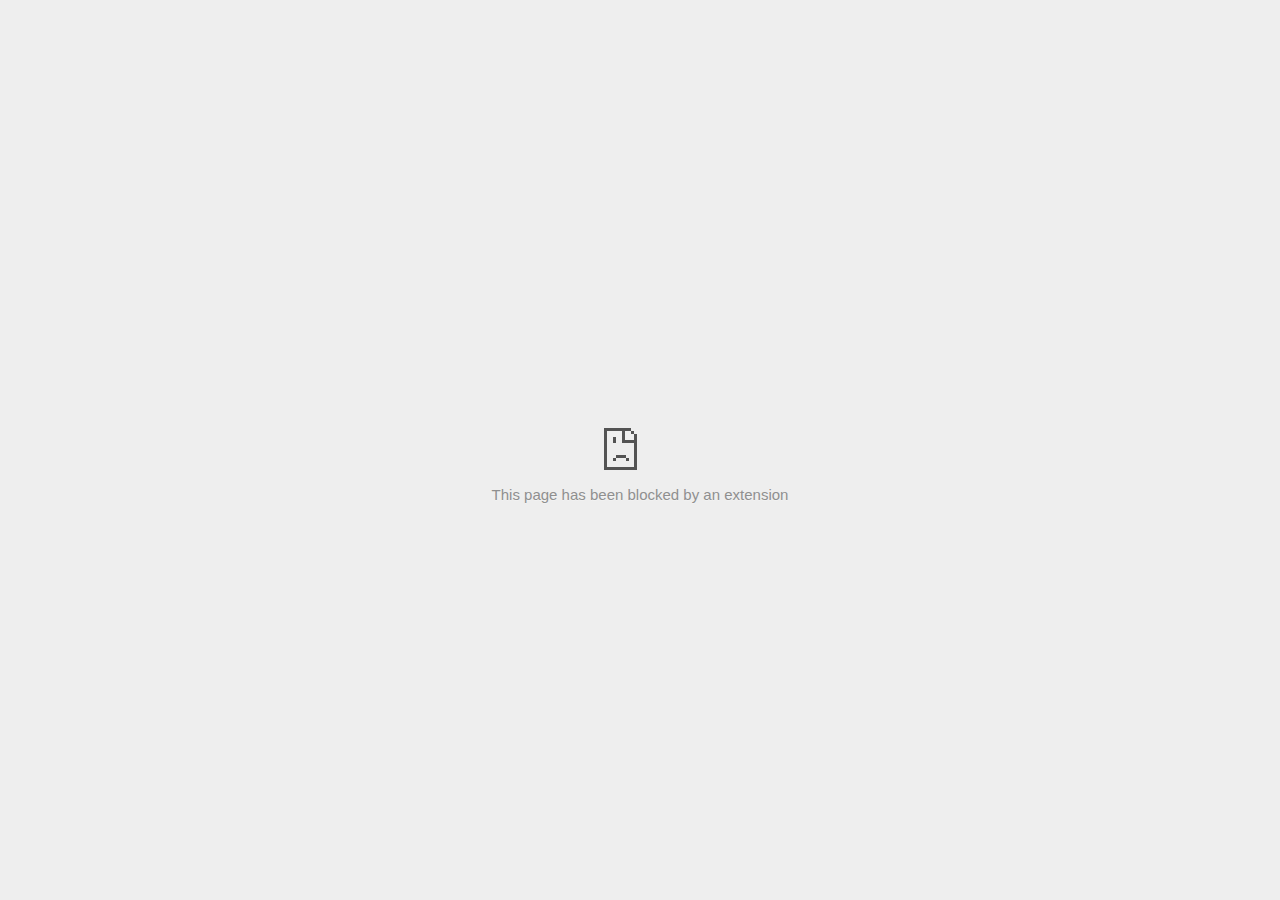
<file: background_image_files/saved_resource(2).html>
<!DOCTYPE html>
<!-- saved from url=(0029)chrome-error://chromewebdata/ -->
<html dir="ltr" lang="en" subframe=""><head><meta http-equiv="Content-Type" content="text/html; charset=UTF-8">
  
  <meta name="color-scheme" content="light dark">
  <meta name="theme-color" content="#fff">
  <meta name="viewport" content="width=device-width, initial-scale=1.0,
                                 maximum-scale=1.0, user-scalable=no">
  <title>servedby.flashtalking.com</title>
  <style>/* Copyright 2017 The Chromium Authors
 * Use of this source code is governed by a BSD-style license that can be
 * found in the LICENSE file. */

a {
  color: var(--link-color);
}

body {
  --background-color: #fff;
  --error-code-color: var(--google-gray-700);
  --google-blue-100: rgb(210, 227, 252);
  --google-blue-300: rgb(138, 180, 248);
  --google-blue-600: rgb(26, 115, 232);
  --google-blue-700: rgb(25, 103, 210);
  --google-gray-100: rgb(241, 243, 244);
  --google-gray-300: rgb(218, 220, 224);
  --google-gray-500: rgb(154, 160, 166);
  --google-gray-50: rgb(248, 249, 250);
  --google-gray-600: rgb(128, 134, 139);
  --google-gray-700: rgb(95, 99, 104);
  --google-gray-800: rgb(60, 64, 67);
  --google-gray-900: rgb(32, 33, 36);
  --heading-color: var(--google-gray-900);
  --link-color: rgb(88, 88, 88);
  --popup-container-background-color: rgba(0,0,0,.65);
  --primary-button-fill-color-active: var(--google-blue-700);
  --primary-button-fill-color: var(--google-blue-600);
  --primary-button-text-color: #fff;
  --quiet-background-color: rgb(247, 247, 247);
  --secondary-button-border-color: var(--google-gray-500);
  --secondary-button-fill-color: #fff;
  --secondary-button-hover-border-color: var(--google-gray-600);
  --secondary-button-hover-fill-color: var(--google-gray-50);
  --secondary-button-text-color: var(--google-gray-700);
  --small-link-color: var(--google-gray-700);
  --text-color: var(--google-gray-700);
  background: var(--background-color);
  color: var(--text-color);
  word-wrap: break-word;
}

.nav-wrapper .secondary-button {
  background: var(--secondary-button-fill-color);
  border: 1px solid var(--secondary-button-border-color);
  color: var(--secondary-button-text-color);
  float: none;
  margin: 0;
  padding: 8px 16px;
}

.hidden {
  display: none;
}

html {
  -webkit-text-size-adjust: 100%;
  font-size: 125%;
}

.icon {
  background-repeat: no-repeat;
  background-size: 100%;
}

@media (prefers-color-scheme: dark) {
  body {
    --background-color: var(--google-gray-900);
    --error-code-color: var(--google-gray-500);
    --heading-color: var(--google-gray-500);
    --link-color: var(--google-blue-300);
    --primary-button-fill-color-active: rgb(129, 162, 208);
    --primary-button-fill-color: var(--google-blue-300);
    --primary-button-text-color: var(--google-gray-900);
    --quiet-background-color: var(--background-color);
    --secondary-button-border-color: var(--google-gray-700);
    --secondary-button-fill-color: var(--google-gray-900);
    --secondary-button-hover-fill-color: rgb(48, 51, 57);
    --secondary-button-text-color: var(--google-blue-300);
    --small-link-color: var(--google-blue-300);
    --text-color: var(--google-gray-500);
  }
}
</style>
  <style>/* Copyright 2014 The Chromium Authors
   Use of this source code is governed by a BSD-style license that can be
   found in the LICENSE file. */

button {
  border: 0;
  border-radius: 20px;
  box-sizing: border-box;
  color: var(--primary-button-text-color);
  cursor: pointer;
  float: right;
  font-size: .875em;
  margin: 0;
  padding: 8px 16px;
  transition: box-shadow 150ms cubic-bezier(0.4, 0, 0.2, 1);
  user-select: none;
}

[dir='rtl'] button {
  float: left;
}

.bad-clock button,
.captive-portal button,
.https-only button,
.insecure-form button,
.lookalike-url button,
.main-frame-blocked button,
.neterror button,
.pdf button,
.ssl button,
.enterprise-block button,
.enterprise-warn button,
.safe-browsing-billing button {
  background: var(--primary-button-fill-color);
}

button:active {
  background: var(--primary-button-fill-color-active);
  outline: 0;
}

#debugging {
  display: inline;
  overflow: auto;
}

.debugging-content {
  line-height: 1em;
  margin-bottom: 0;
  margin-top: 1em;
}

.debugging-content-fixed-width {
  display: block;
  font-family: monospace;
  font-size: 1.2em;
  margin-top: 0.5em;
}

.debugging-title {
  font-weight: bold;
}

#details {
  margin: 0 0 50px;
}

#details p:not(:first-of-type) {
  margin-top: 20px;
}

.secondary-button:active {
  border-color: white;
  box-shadow: 0 1px 2px 0 rgba(60, 64, 67, .3),
      0 2px 6px 2px rgba(60, 64, 67, .15);
}

.secondary-button:hover {
  background: var(--secondary-button-hover-fill-color);
  border-color: var(--secondary-button-hover-border-color);
  text-decoration: none;
}

.error-code {
  color: var(--error-code-color);
  font-size: .8em;
  margin-top: 12px;
  text-transform: uppercase;
}

#error-debugging-info {
  font-size: 0.8em;
}

h1 {
  color: var(--heading-color);
  font-size: 1.6em;
  font-weight: normal;
  line-height: 1.25em;
  margin-bottom: 16px;
}

h2 {
  font-size: 1.2em;
  font-weight: normal;
}

.icon {
  height: 72px;
  margin: 0 0 40px;
  width: 72px;
}

input[type=checkbox] {
  opacity: 0;
}

input[type=checkbox]:focus ~ .checkbox::after {
  outline: -webkit-focus-ring-color auto 5px;
}

.interstitial-wrapper {
  box-sizing: border-box;
  font-size: 1em;
  line-height: 1.6em;
  margin: 14vh auto 0;
  max-width: 600px;
  width: 100%;
}

#main-message > p {
  display: inline;
}

#extended-reporting-opt-in {
  font-size: .875em;
  margin-top: 32px;
}

#extended-reporting-opt-in label {
  display: grid;
  grid-template-columns: 1.8em 1fr;
  position: relative;
}

#enhanced-protection-message {
  border-radius: 20px;
  font-size: 1em;
  margin-top: 32px;
  padding: 10px 5px;
}

#enhanced-protection-message a {
  color: var(--google-red-10);
}

#enhanced-protection-message label {
  display: grid;
  grid-template-columns: 2.5em 1fr;
  position: relative;
}

#enhanced-protection-message div {
  margin: 0.5em;
}

#enhanced-protection-message .icon {
  height: 1.5em;
  vertical-align: middle;
  width: 1.5em;
}

.nav-wrapper {
  margin-top: 51px;
}

.nav-wrapper::after {
  clear: both;
  content: '';
  display: table;
  width: 100%;
}

.small-link {
  color: var(--small-link-color);
  font-size: .875em;
}

.checkboxes {
  flex: 0 0 24px;
}

.checkbox {
  --padding: .9em;
  background: transparent;
  display: block;
  height: 1em;
  left: -1em;
  padding-inline-start: var(--padding);
  position: absolute;
  right: 0;
  top: -.5em;
  width: 1em;
}

.checkbox::after {
  border: 1px solid white;
  border-radius: 2px;
  content: '';
  height: 1em;
  left: var(--padding);
  position: absolute;
  top: var(--padding);
  width: 1em;
}

.checkbox::before {
  background: transparent;
  border: 2px solid white;
  border-inline-end-width: 0;
  border-top-width: 0;
  content: '';
  height: .2em;
  left: calc(.3em + var(--padding));
  opacity: 0;
  position: absolute;
  top: calc(.3em  + var(--padding));
  transform: rotate(-45deg);
  width: .5em;
}

input[type=checkbox]:checked ~ .checkbox::before {
  opacity: 1;
}

#recurrent-error-message {
  background: #ededed;
  border-radius: 4px;
  margin-bottom: 16px;
  margin-top: 12px;
  padding: 12px 16px;
}

.showing-recurrent-error-message #extended-reporting-opt-in {
  margin-top: 16px;
}

.showing-recurrent-error-message #enhanced-protection-message {
  margin-top: 16px;
}

@media (max-width: 700px) {
  .interstitial-wrapper {
    padding: 0 10%;
  }

  #error-debugging-info {
    overflow: auto;
  }
}

@media (max-width: 420px) {
  button,
  [dir='rtl'] button,
  .small-link {
    float: none;
    font-size: .825em;
    font-weight: 500;
    margin: 0;
    width: 100%;
  }

  button {
    padding: 16px 24px;
  }

  #details {
    margin: 20px 0 20px 0;
  }

  #details p:not(:first-of-type) {
    margin-top: 10px;
  }

  .secondary-button:not(.hidden) {
    display: block;
    margin-top: 20px;
    text-align: center;
    width: 100%;
  }

  .interstitial-wrapper {
    padding: 0 5%;
  }

  #extended-reporting-opt-in {
    margin-top: 24px;
  }

  #enhanced-protection-message {
    margin-top: 24px;
  }

  .nav-wrapper {
    margin-top: 30px;
  }
}

/**
 * Mobile specific styling.
 * Navigation buttons are anchored to the bottom of the screen.
 * Details message replaces the top content in its own scrollable area.
 */

@media (max-width: 420px) {
  .nav-wrapper .secondary-button {
    border: 0;
    margin: 16px 0 0;
    margin-inline-end: 0;
    padding-bottom: 16px;
    padding-top: 16px;
  }
}

/* Fixed nav. */
@media (min-width: 240px) and (max-width: 420px) and
       (min-height: 401px),
       (min-width: 421px) and (min-height: 240px) and
       (max-height: 560px) {
  body .nav-wrapper {
    background: var(--background-color);
    bottom: 0;
    box-shadow: 0 -12px 24px var(--background-color);
    left: 0;
    margin: 0 auto;
    max-width: 736px;
    padding-inline-end: 24px;
    padding-inline-start: 24px;
    position: fixed;
    right: 0;
    width: 100%;
    z-index: 2;
  }

  .interstitial-wrapper {
    max-width: 736px;
  }

  #details,
  #main-content {
    padding-bottom: 40px;
  }

  #details {
    padding-top: 5.5vh;
  }

  button.small-link {
    color: var(--google-blue-600);
  }
}

@media (max-width: 420px) and (orientation: portrait),
       (max-height: 560px) {
  body {
    margin: 0 auto;
  }

  button,
  [dir='rtl'] button,
  button.small-link,
  .nav-wrapper .secondary-button {
    font-family: Roboto-Regular,Helvetica;
    font-size: .933em;
    margin: 6px 0;
    transform: translatez(0);
  }

  .nav-wrapper {
    box-sizing: border-box;
    padding-bottom: 8px;
    width: 100%;
  }

  #details {
    box-sizing: border-box;
    height: auto;
    margin: 0;
    opacity: 1;
    transition: opacity 250ms cubic-bezier(0.4, 0, 0.2, 1);
  }

  #details.hidden,
  #main-content.hidden {
    height: 0;
    opacity: 0;
    overflow: hidden;
    padding-bottom: 0;
    transition: none;
  }

  h1 {
    font-size: 1.5em;
    margin-bottom: 8px;
  }

  .icon {
    margin-bottom: 5.69vh;
  }

  .interstitial-wrapper {
    box-sizing: border-box;
    margin: 7vh auto 12px;
    padding: 0 24px;
    position: relative;
  }

  .interstitial-wrapper p {
    font-size: .95em;
    line-height: 1.61em;
    margin-top: 8px;
  }

  #main-content {
    margin: 0;
    transition: opacity 100ms cubic-bezier(0.4, 0, 0.2, 1);
  }

  .small-link {
    border: 0;
  }

  .suggested-left > #control-buttons,
  .suggested-right > #control-buttons {
    float: none;
    margin: 0;
  }
}

@media (min-width: 421px) and (min-height: 500px) and (max-height: 560px) {
  .interstitial-wrapper {
    margin-top: 10vh;
  }
}

@media (min-height: 400px) and (orientation:portrait) {
  .interstitial-wrapper {
    margin-bottom: 145px;
  }
}

@media (min-height: 299px) {
  .nav-wrapper {
    padding-bottom: 16px;
  }
}

@media (max-height: 560px) and (min-height: 240px) and (orientation:landscape) {
  .extended-reporting-has-checkbox #details {
    padding-bottom: 80px;
  }
}

@media (min-height: 500px) and (max-height: 650px) and (max-width: 414px) and
       (orientation: portrait) {
  .interstitial-wrapper {
    margin-top: 7vh;
  }
}

@media (min-height: 650px) and (max-width: 414px) and (orientation: portrait) {
  .interstitial-wrapper {
    margin-top: 10vh;
  }
}

/* Small mobile screens. No fixed nav. */
@media (max-height: 400px) and (orientation: portrait),
       (max-height: 239px) and (orientation: landscape),
       (max-width: 419px) and (max-height: 399px) {
  .interstitial-wrapper {
    display: flex;
    flex-direction: column;
    margin-bottom: 0;
  }

  #details {
    flex: 1 1 auto;
    order: 0;
  }

  #main-content {
    flex: 1 1 auto;
    order: 0;
  }

  .nav-wrapper {
    flex: 0 1 auto;
    margin-top: 8px;
    order: 1;
    padding-inline-end: 0;
    padding-inline-start: 0;
    position: relative;
    width: 100%;
  }

  button,
  .nav-wrapper .secondary-button {
    padding: 16px 24px;
  }

  button.small-link {
    color: var(--google-blue-600);
  }
}

@media (max-width: 239px) and (orientation: portrait) {
  .nav-wrapper {
    padding-inline-end: 0;
    padding-inline-start: 0;
  }
}
</style>
  <style>/* Copyright 2013 The Chromium Authors
 * Use of this source code is governed by a BSD-style license that can be
 * found in the LICENSE file. */

/* Don't use the main frame div when the error is in a subframe. */
html[subframe] #main-frame-error {
  display: none;
}

/* Don't use the subframe error div when the error is in a main frame. */
html:not([subframe]) #sub-frame-error {
  display: none;
}

h1 {
  margin-top: 0;
  word-wrap: break-word;
}

h1 span {
  font-weight: 500;
}

a {
  text-decoration: none;
}

.icon {
  -webkit-user-select: none;
  display: inline-block;
}

.icon-generic {
  /* Can't access chrome://theme/IDR_ERROR_NETWORK_GENERIC from an untrusted
   * renderer process, so embed the resource manually. */
  content: -webkit-image-set(
      url([data-uri]) 1x,
      url([data-uri]) 2x);
}

.icon-info {
  content: -webkit-image-set(
      url([data-uri]) 1x,
      url([data-uri]) 2x);
}

.icon-offline {
  content: -webkit-image-set(
      url([data-uri]) 1x,
      url([data-uri]) 2x);
  position: relative;
}

.icon-disabled {
  content: -webkit-image-set(
      url([data-uri]) 1x,
      url([data-uri]) 2x);
  width: 112px;
}

.hidden {
  display: none;
}

#suggestions-list a {
  color: var(--google-blue-600);
}

#suggestions-list p {
  margin-block-end: 0;
}

#suggestions-list ul {
  margin-top: 0;
}

.single-suggestion {
  list-style-type: none;
  padding-inline-start: 0;
}

#error-information-button {
  content: url([data-uri]);
  height: 24px;
  vertical-align: -.15em;
  width: 24px;
}

.use-popup-container#error-information-popup-container
  #error-information-popup {
  align-items: center;
  background-color: var(--popup-container-background-color);
  display: flex;
  height: 100%;
  left: 0;
  position: fixed;
  top: 0;
  width: 100%;
  z-index: 100;
}

.use-popup-container#error-information-popup-container
  #error-information-popup-content > p {
  margin-bottom: 11px;
  margin-inline-start: 20px;
}

.use-popup-container#error-information-popup-container #suggestions-list ul {
  margin-inline-start: 15px;
}

.use-popup-container#error-information-popup-container
  #error-information-popup-box {
  background-color: var(--background-color);
  left: 5%;
  padding-bottom: 15px;
  padding-top: 15px;
  position: fixed;
  width: 90%;
  z-index: 101;
}

.use-popup-container#error-information-popup-container div.error-code {
  margin-inline-start: 20px;
}

.use-popup-container#error-information-popup-container #suggestions-list p {
  margin-inline-start: 20px;
}

:not(.use-popup-container)#error-information-popup-container
  #error-information-popup-close {
  display: none;
}

#error-information-popup-close {
  margin-bottom: 0;
  margin-inline-end: 35px;
  margin-top: 15px;
  text-align: end;
}

.link-button {
  color: rgb(66, 133, 244);
  display: inline-block;
  font-weight: bold;
  text-transform: uppercase;
}

#sub-frame-error-details {

  color: #8F8F8F;

  /* Not done on mobile for performance reasons. */
  text-shadow: 0 1px 0 rgba(255,255,255,0.3);

}

[jscontent=hostName],
[jscontent=failedUrl] {
  overflow-wrap: break-word;
}

.secondary-button {
  background: #d9d9d9;
  color: #696969;
  margin-inline-end: 16px;
}

.snackbar {
  background: #323232;
  border-radius: 2px;
  bottom: 24px;
  box-sizing: border-box;
  color: #fff;
  font-size: .87em;
  left: 24px;
  max-width: 568px;
  min-width: 288px;
  opacity: 0;
  padding: 16px 24px 12px;
  position: fixed;
  transform: translateY(90px);
  will-change: opacity, transform;
  z-index: 999;
}

.snackbar-show {
  -webkit-animation:
    show-snackbar 250ms cubic-bezier(0, 0, 0.2, 1) forwards,
    hide-snackbar 250ms cubic-bezier(0.4, 0, 1, 1) forwards 5s;
}

@-webkit-keyframes show-snackbar {
  100% {
    opacity: 1;
    transform: translateY(0);
  }
}

@-webkit-keyframes hide-snackbar {
  0% {
    opacity: 1;
    transform: translateY(0);
  }
  100% {
    opacity: 0;
    transform: translateY(90px);
  }
}

.suggestions {
  margin-top: 18px;
}

.suggestion-header {
  font-weight: bold;
  margin-bottom: 4px;
}

.suggestion-body {
  color: #777;
}

/* Decrease padding at low sizes. */
@media (max-width: 640px), (max-height: 640px) {
  h1 {
    margin: 0 0 15px;
  }
  .suggestions {
    margin-top: 10px;
  }
  .suggestion-header {
    margin-bottom: 0;
  }
}

#download-link,
#download-link-clicked {
  margin-bottom: 30px;
  margin-top: 30px;
}

#download-link-clicked {
  color: #BBB;
}

#download-link::before,
#download-link-clicked::before {
  content: url([data-uri]);
  display: inline-block;
  margin-inline-end: 4px;
  vertical-align: -webkit-baseline-middle;
}

#download-link-clicked::before {
  opacity: 0;
  width: 0;
}

#offline-content-list-visibility-card {
  border: 1px solid white;
  border-radius: 8px;
  display: flex;
  font-size: .8em;
  justify-content: space-between;
  line-height: 1;
}

#offline-content-list.list-hidden #offline-content-list-visibility-card {
  border-color: rgb(218, 220, 224);
}

#offline-content-list-visibility-card > div {
  padding: 1em;
}

#offline-content-list-title {
  color: var(--google-gray-700);
}

#offline-content-list-show-text,
#offline-content-list-hide-text {
  color: rgb(66, 133, 244);
}

/* Hides the "hide" text div when the offline content list is collapsed/hidden
 * and, alternatively, hides the "show" text div when the offline content list
 * is expanded/shown.
 */
#offline-content-list.list-hidden #offline-content-list-hide-text,
#offline-content-list:not(.list-hidden) #offline-content-list-show-text {
  display: none;
}

/* Controls the animation of the offline content list when it is expanded/shown.
 */
#offline-content-suggestions {
  /* Max-height has to be set for the height animation to work. The chosen value
   * is a little greater than the maximum height the list will have, when all
   * suggestions have images, so that it is never clamped. This makes so that
   * when the actual height is smaller then the animation is not as smooth.
   */
  max-height: 27em;
  transition: max-height 200ms ease-in, visibility 0s 200ms,
              opacity 200ms 200ms linear;
}

/* Controls the animation of the offline content list when it is
 * collapsed/hidden.
 */
#offline-content-list.list-hidden #offline-content-suggestions {
  max-height: 0;
  opacity: 0;
  transition: opacity 200ms linear, visibility 0s 200ms,
              max-height 200ms 200ms ease-out;
  visibility: hidden;
}

#offline-content-list {
  margin-inline-start: -5%;
  width: 110%;
}

/* The selectors below adjust the "overflow" of the suggestion cards contents
 * based on the same screen size based strategy used for the main frame, which
 * is applied by the `interstitial-wrapper` class. */
@media (max-width: 420px)  {
  #offline-content-list {
    margin-inline-start: -2.5%;
    width: 105%;
  }
}
@media (max-width: 420px) and (orientation: portrait),
       (max-height: 560px) {
  #offline-content-list {
    margin-inline-start: -12px;
    width: calc(100% + 24px);
  }
}

.suggestion-with-image .offline-content-suggestion-thumbnail {
  flex-basis: 8.2em;
  flex-shrink: 0;
}

.suggestion-with-image .offline-content-suggestion-thumbnail > img {
  height: 100%;
  width: 100%;
}

.suggestion-with-image #offline-content-list:not(.is-rtl)
.offline-content-suggestion-thumbnail > img {
  border-bottom-right-radius: 7px;
  border-top-right-radius: 7px;
}

.suggestion-with-image #offline-content-list.is-rtl
.offline-content-suggestion-thumbnail > img {
  border-bottom-left-radius: 7px;
  border-top-left-radius: 7px;
}

.suggestion-with-icon .offline-content-suggestion-thumbnail {
  align-items: center;
  display: flex;
  justify-content: center;
  min-height: 4.2em;
  min-width: 4.2em;
}

.suggestion-with-icon .offline-content-suggestion-thumbnail > div {
  align-items: center;
  background-color: rgb(241, 243, 244);
  border-radius: 50%;
  display: flex;
  height: 2.3em;
  justify-content: center;
  width: 2.3em;
}

.suggestion-with-icon .offline-content-suggestion-thumbnail > div > img {
  height: 1.45em;
  width: 1.45em;
}

.offline-content-suggestion-favicon {
  height: 1em;
  margin-inline-end: 0.4em;
  width: 1.4em;
}

.offline-content-suggestion-favicon > img {
  height: 1.4em;
  width: 1.4em;
}

.no-favicon .offline-content-suggestion-favicon {
  display: none;
}

.image-video {
  content: url([data-uri]);
}

.image-music-note {
  content: url([data-uri]);
}

.image-earth {
  content: url([data-uri]);
}

.image-file {
  content: url([data-uri]);
}

.offline-content-suggestion-texts {
  display: flex;
  flex-direction: column;
  justify-content: space-between;
  line-height: 1.3;
  padding: .9em;
  width: 100%;
}

.offline-content-suggestion-title {
  -webkit-box-orient: vertical;
  -webkit-line-clamp: 3;
  color: rgb(32, 33, 36);
  display: -webkit-box;
  font-size: 1.1em;
  overflow: hidden;
  text-overflow: ellipsis;
}

div.offline-content-suggestion {
  align-items: stretch;
  border: 1px solid rgb(218, 220, 224);
  border-radius: 8px;
  display: flex;
  justify-content: space-between;
  margin-bottom: .8em;
}

.suggestion-with-image {
  flex-direction: row;
  height: 8.2em;
  max-height: 8.2em;
}

.suggestion-with-icon {
  flex-direction: row-reverse;
  height: 4.2em;
  max-height: 4.2em;
}

.suggestion-with-icon .offline-content-suggestion-title {
  -webkit-line-clamp: 1;
  word-break: break-all;
}

.suggestion-with-icon .offline-content-suggestion-texts {
  padding-inline-start: 0;
}

.offline-content-suggestion-attribution-freshness {
  color: rgb(95, 99, 104);
  display: flex;
  font-size: .8em;
  line-height: 1.7em;
}

.offline-content-suggestion-attribution {
  -webkit-box-orient: vertical;
  -webkit-line-clamp: 1;
  display: -webkit-box;
  flex-shrink: 1;
  margin-inline-end: 0.3em;
  overflow: hidden;
  overflow-wrap: break-word;
  text-overflow: ellipsis;
  word-break: break-all;
}

.no-attribution .offline-content-suggestion-attribution {
  display: none;
}

.offline-content-suggestion-freshness::before {
  content: '-';
  display: inline-block;
  flex-shrink: 0;
  margin-inline-end: .1em;
  margin-inline-start: .1em;
}

.no-attribution .offline-content-suggestion-freshness::before {
  display: none;
}

.offline-content-suggestion-freshness {
  flex-shrink: 0;
}

.suggestion-with-image .offline-content-suggestion-pin-spacer {
  flex-grow: 100;
  flex-shrink: 1;
}

.suggestion-with-image .offline-content-suggestion-pin {
  content: url([data-uri]);
  flex-shrink: 0;
  height: 1.4em;
  margin-inline-start: .4em;
  width: 1.4em;
}

/* Controls the animation (and a bit more) of the launch-downloads-home action
 * button when the offline content list is expanded/shown.
 */
#offline-content-list-action {
  text-align: center;
  transition: visibility 0s 200ms, opacity 200ms 200ms linear;
}

/* Controls the animation of the launch-downloads-home action button when the
 * offline content list is collapsed/hidden.
 */
#offline-content-list.list-hidden #offline-content-list-action {
  opacity: 0;
  transition: opacity 200ms linear, visibility 0s 200ms;
  visibility: hidden;
}

#cancel-save-page-button {
  background-image: url([data-uri]);
  background-position: right 27px center;
  background-repeat: no-repeat;
  border: 1px solid var(--google-gray-300);
  border-radius: 5px;
  color: var(--google-gray-700);
  margin-bottom: 26px;
  padding-bottom: 16px;
  padding-inline-end: 88px;
  padding-inline-start: 16px;
  padding-top: 16px;
  text-align: start;
}

html[dir='rtl'] #cancel-save-page-button {
  background-position: left 27px center;
}

#save-page-for-later-button {
  display: flex;
  justify-content: start;
}

#save-page-for-later-button a::before {
  content: url([data-uri]);
  display: inline-block;
  margin-inline-end: 4px;
  vertical-align: -webkit-baseline-middle;
}

.hidden#save-page-for-later-button {
  display: none;
}

/* Don't allow overflow when in a subframe. */
html[subframe] body {
  overflow: hidden;
}

#sub-frame-error {
  -webkit-align-items: center;
  -webkit-flex-flow: column;
  -webkit-justify-content: center;
  background-color: #DDD;
  display: -webkit-flex;
  height: 100%;
  left: 0;
  position: absolute;
  text-align: center;
  top: 0;
  transition: background-color 200ms ease-in-out;
  width: 100%;
}

#sub-frame-error:hover {
  background-color: #EEE;
}

#sub-frame-error .icon-generic {
  margin: 0 0 16px;
}

#sub-frame-error-details {
  margin: 0 10px;
  text-align: center;
  visibility: hidden;
}

/* Show details only when hovering. */
#sub-frame-error:hover #sub-frame-error-details {
  visibility: visible;
}

/* If the iframe is too small, always hide the error code. */
/* TODO(mmenke): See if overflow: no-display works better, once supported. */
@media (max-width: 200px), (max-height: 95px) {
  #sub-frame-error-details {
    display: none;
  }
}

/* Adjust icon for small embedded frames in apps. */
@media (max-height: 100px) {
  #sub-frame-error .icon-generic {
    height: auto;
    margin: 0;
    padding-top: 0;
    width: 25px;
  }
}

/* details-button is special; it's a <button> element that looks like a link. */
#details-button {
  box-shadow: none;
  min-width: 0;
}

/* Styles for platform dependent separation of controls and details button. */
.suggested-left > #control-buttons,
.suggested-right > #details-button {
  float: left;
}

.suggested-right > #control-buttons,
.suggested-left > #details-button {
  float: right;
}

.suggested-left .secondary-button {
  margin-inline-end: 0;
  margin-inline-start: 16px;
}

#details-button.singular {
  float: none;
}

/* download-button shows both icon and text. */
#download-button {
  padding-bottom: 4px;
  padding-top: 4px;
  position: relative;
}

#download-button::before {
  background: -webkit-image-set(
      url([data-uri]) 1x,
      url([data-uri]) 2x)
    no-repeat;
  content: '';
  display: inline-block;
  height: 24px;
  margin-inline-end: 4px;
  margin-inline-start: -4px;
  vertical-align: middle;
  width: 24px;
}

#download-button:disabled {
  background: rgb(180, 206, 249);
  color: rgb(255, 255, 255);
}

#buttons::after {
  clear: both;
  content: '';
  display: block;
  width: 100%;
}

/* Offline page */
html[dir='rtl'] .runner-container,
html[dir='rtl'].offline .icon-offline {
  transform: scaleX(-1);
}

.offline {
  transition: filter 1.5s cubic-bezier(0.65, 0.05, 0.36, 1),
              background-color 1.5s cubic-bezier(0.65, 0.05, 0.36, 1);

  will-change: filter, background-color;

}

.offline body {
  transition: background-color 1.5s cubic-bezier(0.65, 0.05, 0.36, 1);
}

.offline #main-message > p {
  display: none;
}

.offline.inverted {
  background-color: #fff;
  filter: invert(1);
}

.offline.inverted body {
  background-color: #fff;
}

.offline .interstitial-wrapper {
  color: var(--text-color);
  font-size: 1em;
  line-height: 1.55;
  margin: 0 auto;
  max-width: 600px;
  padding-top: 100px;
  position: relative;
  width: 100%;
}

.offline .runner-container {
  direction: ltr;
  height: 150px;
  max-width: 600px;
  overflow: hidden;
  position: absolute;
  top: 35px;
  width: 44px;
}

.offline .runner-container:focus {
  outline: none;
}

.offline .runner-container:focus-visible {
  outline: 3px solid var(--google-blue-300);
}

.offline .runner-canvas {
  height: 150px;
  max-width: 600px;
  opacity: 1;
  overflow: hidden;
  position: absolute;
  top: 0;
  z-index: 10;
}

.offline .controller {
  height: 100vh;
  left: 0;
  position: absolute;
  top: 0;
  width: 100vw;
  z-index: 9;
}

#offline-resources {
  display: none;
}

#offline-instruction {
  image-rendering: pixelated;
  left: 0;
  margin: auto;
  position: absolute;
  right: 0;
  top: 60px;
  width: fit-content;
}

.offline-runner-live-region {
  bottom: 0;
  clip-path: polygon(0 0, 0 0, 0 0);
  color: var(--background-color);
  display: block;
  font-size: xx-small;
  overflow: hidden;
  position: absolute;
  text-align: center;
  transition: color 1.5s cubic-bezier(0.65, 0.05, 0.36, 1);
  user-select: none;
}

/* Custom toggle */
.slow-speed-option {
  align-items: center;
  background: var(--google-gray-50);
  border-radius: 24px/50%;
  bottom: 0;
  color: var(--error-code-color);
  display: inline-flex;
  font-size: 1em;
  left: 0;
  line-height: 1.1em;
  margin: 5px auto;
  padding: 2px 12px 3px 20px;
  position: absolute;
  right: 0;
  width: max-content;
  z-index: 999;
}

.slow-speed-option.hidden {
  display: none;
}

.slow-speed-option [type=checkbox] {
  opacity: 0;
  pointer-events: none;
  position: absolute;
}

.slow-speed-option .slow-speed-toggle {
  cursor: pointer;
  margin-inline-start: 8px;
  padding: 8px 4px;
  position: relative;
}

.slow-speed-option [type=checkbox]:disabled ~ .slow-speed-toggle {
  cursor: default;
}

.slow-speed-option-label [type=checkbox] {
  opacity: 0;
  pointer-events: none;
  position: absolute;
}

.slow-speed-option .slow-speed-toggle::before,
.slow-speed-option .slow-speed-toggle::after {
  content: '';
  display: block;
  margin: 0 3px;
  transition: all 100ms cubic-bezier(0.4, 0, 1, 1);
}

.slow-speed-option .slow-speed-toggle::before {
  background: rgb(189,193,198);
  border-radius: 0.65em;
  height: 0.9em;
  width: 2em;
}

.slow-speed-option .slow-speed-toggle::after {
  background: #fff;
  border-radius: 50%;
  box-shadow: 0 1px 3px 0 rgb(0 0 0 / 40%);
  height: 1.2em;
  position: absolute;
  top: 51%;
  transform: translate(-20%, -50%);
  width: 1.1em;
}

.slow-speed-option [type=checkbox]:focus + .slow-speed-toggle {
  box-shadow: 0 0 8px rgb(94, 158, 214);
  outline: 1px solid rgb(93, 157, 213);
}

.slow-speed-option [type=checkbox]:checked + .slow-speed-toggle::before {
  background: var(--google-blue-600);
  opacity: 0.5;
}

.slow-speed-option [type=checkbox]:checked + .slow-speed-toggle::after {
  background: var(--google-blue-600);
  transform: translate(calc(2em - 90%), -50%);
}

.slow-speed-option [type=checkbox]:checked:disabled +
  .slow-speed-toggle::before {
  background: rgb(189,193,198);
}

.slow-speed-option [type=checkbox]:checked:disabled +
  .slow-speed-toggle::after {
  background: var(--google-gray-50);
}

@media (max-width: 420px) {
  #download-button {
    padding-bottom: 12px;
    padding-top: 12px;
  }

  .suggested-left > #control-buttons,
  .suggested-right > #control-buttons {
    float: none;
  }

  .snackbar {
    border-radius: 0;
    bottom: 0;
    left: 0;
    width: 100%;
  }
}

@media (max-height: 350px) {
  h1 {
    margin: 0 0 15px;
  }

  .icon-offline {
    margin: 0 0 10px;
  }

  .interstitial-wrapper {
    margin-top: 5%;
  }

  .nav-wrapper {
    margin-top: 30px;
  }
}

@media (min-width: 420px) and (max-width: 736px) and
       (min-height: 240px) and (max-height: 420px) and
       (orientation:landscape) {
  .interstitial-wrapper {
    margin-bottom: 100px;
  }
}

@media (max-width: 360px) and (max-height: 480px) {
  .offline .interstitial-wrapper {
    padding-top: 60px;
  }

  .offline .runner-container {
    top: 8px;
  }
}

@media (min-height: 240px) and (orientation: landscape) {
  .offline .interstitial-wrapper {
    margin-bottom: 90px;
  }

  .icon-offline {
    margin-bottom: 20px;
  }
}

@media (max-height: 320px) and (orientation: landscape) {
  .icon-offline {
    margin-bottom: 0;
  }

  .offline .runner-container {
    top: 10px;
  }
}

@media (max-width: 240px) {
  button {
    padding-inline-end: 12px;
    padding-inline-start: 12px;
  }

  .interstitial-wrapper {
    overflow: inherit;
    padding: 0 8px;
  }
}

@media (max-width: 120px) {
  button {
    width: auto;
  }
}

.arcade-mode,
.arcade-mode .runner-container,
.arcade-mode .runner-canvas {
  image-rendering: pixelated;
  max-width: 100%;
  overflow: hidden;
}

.arcade-mode #buttons,
.arcade-mode #main-content {
  opacity: 0;
  overflow: hidden;
}

.arcade-mode .interstitial-wrapper {
  height: 100vh;
  max-width: 100%;
  overflow: hidden;
}

.arcade-mode .runner-container {
  left: 0;
  margin: auto;
  right: 0;
  transform-origin: top center;
  transition: transform 250ms cubic-bezier(0.4, 0, 1, 1) 400ms;
  z-index: 2;
}

@media (prefers-color-scheme: dark) {
  .icon {
    filter: invert(1);
  }

  .offline .runner-canvas {
    filter: invert(1);
  }

  .offline.inverted {
    background-color: var(--background-color);
    filter: invert(0);
  }

  .offline.inverted body {
    background-color: #fff;
  }

  .offline.inverted .offline-runner-live-region {
    color: #fff;
  }

  #suggestions-list a {
    color: var(--link-color);
  }

  #error-information-button {
    filter: invert(0.6);
  }

  .slow-speed-option {
    background: var(--google-gray-800);
    color: var(--google-gray-100);
  }

  .slow-speed-option .slow-speed-toggle::before,
  .slow-speed-option [type=checkbox]:checked:disabled +
    .slow-speed-toggle::before {
     background: rgb(189,193,198);
  }

  .slow-speed-option [type=checkbox]:checked + .slow-speed-toggle::after,
  .slow-speed-option [type=checkbox]:checked + .slow-speed-toggle::before {
    background: var(--google-blue-300);
  }
}
</style>
  <script>// Copyright 2017 The Chromium Authors
// Use of this source code is governed by a BSD-style license that can be
// found in the LICENSE file.


const HIDDEN_CLASS$1 = 'hidden';

// 

//

// Copyright 2015 The Chromium Authors
// Use of this source code is governed by a BSD-style license that can be
// found in the LICENSE file.


let mobileNav = false;

/**
 * For small screen mobile the navigation buttons are moved
 * below the advanced text.
 */
function onResize() {
  const helpOuterBox = document.querySelector('#details');
  const mainContent = document.querySelector('#main-content');
  const mediaQuery = '(min-width: 240px) and (max-width: 420px) and ' +
      '(min-height: 401px), ' +
      '(max-height: 560px) and (min-height: 240px) and ' +
      '(min-width: 421px)';

  const detailsHidden = helpOuterBox.classList.contains(HIDDEN_CLASS$1);
  const runnerContainer = document.querySelector('.runner-container');

  // Check for change in nav status.
  if (mobileNav !== window.matchMedia(mediaQuery).matches) {
    mobileNav = !mobileNav;

    // Handle showing the top content / details sections according to state.
    if (mobileNav) {
      mainContent.classList.toggle(HIDDEN_CLASS$1, !detailsHidden);
      helpOuterBox.classList.toggle(HIDDEN_CLASS$1, detailsHidden);
      if (runnerContainer) {
        runnerContainer.classList.toggle(HIDDEN_CLASS$1, !detailsHidden);
      }
    } else if (!detailsHidden) {
      // Non mobile nav with visible details.
      mainContent.classList.remove(HIDDEN_CLASS$1);
      helpOuterBox.classList.remove(HIDDEN_CLASS$1);
      if (runnerContainer) {
        runnerContainer.classList.remove(HIDDEN_CLASS$1);
      }
    }
  }
}

function setupMobileNav() {
  window.addEventListener('resize', onResize);
  onResize();
}

document.addEventListener('DOMContentLoaded', setupMobileNav);

// Copyright 2022 The Chromium Authors
// Use of this source code is governed by a BSD-style license that can be
// found in the LICENSE file.
/**
 * Verify |value| is truthy.
 * @param value A value to check for truthiness. Note that this
 *     may be used to test whether |value| is defined or not, and we don't want
 *     to force a cast to boolean.
 */
function assert(value, message) {
    if (value) {
        return;
    }
    throw new Error('Assertion failed' + (message ? `: ${message}` : ''));
}

// Copyright 2022 The Chromium Authors
// Use of this source code is governed by a BSD-style license that can be
// found in the LICENSE file.
/**
 * @fileoverview This file defines a singleton which provides access to all data
 * that is available as soon as the page's resources are loaded (before DOM
 * content has finished loading). This data includes both localized strings and
 * any data that is important to have ready from a very early stage (e.g. things
 * that must be displayed right away).
 *
 * Note that loadTimeData is not guaranteed to be consistent between page
 * refreshes (https://crbug.com/740629) and should not contain values that might
 * change if the page is re-opened later.
 */
class LoadTimeData {
    constructor() {
        this.data_ = null;
    }
    /**
     * Sets the backing object.
     *
     * Note that there is no getter for |data_| to discourage abuse of the form:
     *
     *     var value = loadTimeData.data()['key'];
     */
    set data(value) {
        assert(!this.data_, 'Re-setting data.');
        this.data_ = value;
    }
    /**
     * @param id An ID of a value that might exist.
     * @return True if |id| is a key in the dictionary.
     */
    valueExists(id) {
        assert(this.data_, 'No data. Did you remember to include strings.js?');
        return id in this.data_;
    }
    /**
     * Fetches a value, expecting that it exists.
     * @param id The key that identifies the desired value.
     * @return The corresponding value.
     */
    getValue(id) {
        assert(this.data_, 'No data. Did you remember to include strings.js?');
        const value = this.data_[id];
        assert(typeof value !== 'undefined', 'Could not find value for ' + id);
        return value;
    }
    /**
     * As above, but also makes sure that the value is a string.
     * @param id The key that identifies the desired string.
     * @return The corresponding string value.
     */
    getString(id) {
        const value = this.getValue(id);
        assert(typeof value === 'string', `[${value}] (${id}) is not a string`);
        return value;
    }
    /**
     * Returns a formatted localized string where $1 to $9 are replaced by the
     * second to the tenth argument.
     * @param id The ID of the string we want.
     * @param args The extra values to include in the formatted output.
     * @return The formatted string.
     */
    getStringF(id, ...args) {
        const value = this.getString(id);
        if (!value) {
            return '';
        }
        return this.substituteString(value, ...args);
    }
    /**
     * Returns a formatted localized string where $1 to $9 are replaced by the
     * second to the tenth argument. Any standalone $ signs must be escaped as
     * $$.
     * @param label The label to substitute through. This is not an resource ID.
     * @param args The extra values to include in the formatted output.
     * @return The formatted string.
     */
    substituteString(label, ...args) {
        return label.replace(/\$(.|$|\n)/g, function (m) {
            assert(m.match(/\$[$1-9]/), 'Unescaped $ found in localized string.');
            if (m === '$$') {
                return '$';
            }
            const substitute = args[Number(m[1]) - 1];
            if (substitute === undefined || substitute === null) {
                // Not all callers actually provide values for all substitutes. Return
                // an empty value for this case.
                return '';
            }
            return substitute.toString();
        });
    }
    /**
     * Returns a formatted string where $1 to $9 are replaced by the second to
     * tenth argument, split apart into a list of pieces describing how the
     * substitution was performed. Any standalone $ signs must be escaped as $$.
     * @param label A localized string to substitute through.
     *     This is not an resource ID.
     * @param args The extra values to include in the formatted output.
     * @return The formatted string pieces.
     */
    getSubstitutedStringPieces(label, ...args) {
        // Split the string by separately matching all occurrences of $1-9 and of
        // non $1-9 pieces.
        const pieces = (label.match(/(\$[1-9])|(([^$]|\$([^1-9]|$))+)/g) ||
            []).map(function (p) {
            // Pieces that are not $1-9 should be returned after replacing $$
            // with $.
            if (!p.match(/^\$[1-9]$/)) {
                assert((p.match(/\$/g) || []).length % 2 === 0, 'Unescaped $ found in localized string.');
                return { value: p.replace(/\$\$/g, '$'), arg: null };
            }
            // Otherwise, return the substitution value.
            const substitute = args[Number(p[1]) - 1];
            if (substitute === undefined || substitute === null) {
                // Not all callers actually provide values for all substitutes. Return
                // an empty value for this case.
                return { value: '', arg: p };
            }
            return { value: substitute.toString(), arg: p };
        });
        return pieces;
    }
    /**
     * As above, but also makes sure that the value is a boolean.
     * @param id The key that identifies the desired boolean.
     * @return The corresponding boolean value.
     */
    getBoolean(id) {
        const value = this.getValue(id);
        assert(typeof value === 'boolean', `[${value}] (${id}) is not a boolean`);
        return value;
    }
    /**
     * As above, but also makes sure that the value is an integer.
     * @param id The key that identifies the desired number.
     * @return The corresponding number value.
     */
    getInteger(id) {
        const value = this.getValue(id);
        assert(typeof value === 'number', `[${value}] (${id}) is not a number`);
        assert(value === Math.floor(value), 'Number isn\'t integer: ' + value);
        return value;
    }
    /**
     * Override values in loadTimeData with the values found in |replacements|.
     * @param replacements The dictionary object of keys to replace.
     */
    overrideValues(replacements) {
        assert(typeof replacements === 'object', 'Replacements must be a dictionary object.');
        assert(this.data_, 'Data must exist before being overridden');
        for (const key in replacements) {
            this.data_[key] = replacements[key];
        }
    }
    /**
     * Reset loadTimeData's data. Should only be used in tests.
     * @param newData The data to restore to, when null restores to unset state.
     */
    resetForTesting(newData = null) {
        this.data_ = newData;
    }
    /**
     * @return Whether loadTimeData.data has been set.
     */
    isInitialized() {
        return this.data_ !== null;
    }
}
const loadTimeData = new LoadTimeData();

// Copyright 2023 The Chromium Authors
// Use of this source code is governed by a BSD-style license that can be
// found in the LICENSE file.

const HIDDEN_CLASS = 'hidden';

// Copyright 2021 The Chromium Authors
// Use of this source code is governed by a BSD-style license that can be
// found in the LICENSE file.


//******************************************************************************

/**
 * Collision box object.
 * @param {number} x X position.
 * @param {number} y Y Position.
 * @param {number} w Width.
 * @param {number} h Height.
 * @constructor
 */
function CollisionBox(x, y, w, h) {
  this.x = x;
  this.y = y;
  this.width = w;
  this.height = h;
}

/**
 * T-Rex runner sprite definitions.
 */
const spriteDefinitionByType = {
  original: {
    LDPI: {
      BACKGROUND_EL: {x: 86, y: 2},
      CACTUS_LARGE: {x: 332, y: 2},
      CACTUS_SMALL: {x: 228, y: 2},
      OBSTACLE_2: {x: 332, y: 2},
      OBSTACLE: {x: 228, y: 2},
      CLOUD: {x: 86, y: 2},
      HORIZON: {x: 2, y: 54},
      MOON: {x: 484, y: 2},
      PTERODACTYL: {x: 134, y: 2},
      RESTART: {x: 2, y: 68},
      TEXT_SPRITE: {x: 655, y: 2},
      TREX: {x: 848, y: 2},
      STAR: {x: 645, y: 2},
      COLLECTABLE: {x: 2, y: 2},
      ALT_GAME_END: {x: 121, y: 2},
    },
    HDPI: {
      BACKGROUND_EL: {x: 166, y: 2},
      CACTUS_LARGE: {x: 652, y: 2},
      CACTUS_SMALL: {x: 446, y: 2},
      OBSTACLE_2: {x: 652, y: 2},
      OBSTACLE: {x: 446, y: 2},
      CLOUD: {x: 166, y: 2},
      HORIZON: {x: 2, y: 104},
      MOON: {x: 954, y: 2},
      PTERODACTYL: {x: 260, y: 2},
      RESTART: {x: 2, y: 130},
      TEXT_SPRITE: {x: 1294, y: 2},
      TREX: {x: 1678, y: 2},
      STAR: {x: 1276, y: 2},
      COLLECTABLE: {x: 4, y: 4},
      ALT_GAME_END: {x: 242, y: 4},
    },
    MAX_GAP_COEFFICIENT: 1.5,
    MAX_OBSTACLE_LENGTH: 3,
    HAS_CLOUDS: 1,
    BOTTOM_PAD: 10,
    TREX: {
      WAITING_1: {x: 44, w: 44, h: 47, xOffset: 0},
      WAITING_2: {x: 0, w: 44, h: 47, xOffset: 0},
      RUNNING_1: {x: 88, w: 44, h: 47, xOffset: 0},
      RUNNING_2: {x: 132, w: 44, h: 47, xOffset: 0},
      JUMPING: {x: 0, w: 44, h: 47, xOffset: 0},
      CRASHED: {x: 220, w: 44, h: 47, xOffset: 0},
      COLLISION_BOXES: [
        new CollisionBox(22, 0, 17, 16),
        new CollisionBox(1, 18, 30, 9),
        new CollisionBox(10, 35, 14, 8),
        new CollisionBox(1, 24, 29, 5),
        new CollisionBox(5, 30, 21, 4),
        new CollisionBox(9, 34, 15, 4),
      ],
    },
    /** @type {Array<ObstacleType>} */
    OBSTACLES: [
      {
        type: 'CACTUS_SMALL',
        width: 17,
        height: 35,
        yPos: 105,
        multipleSpeed: 4,
        minGap: 120,
        minSpeed: 0,
        collisionBoxes: [
          new CollisionBox(0, 7, 5, 27),
          new CollisionBox(4, 0, 6, 34),
          new CollisionBox(10, 4, 7, 14),
        ],
      },
      {
        type: 'CACTUS_LARGE',
        width: 25,
        height: 50,
        yPos: 90,
        multipleSpeed: 7,
        minGap: 120,
        minSpeed: 0,
        collisionBoxes: [
          new CollisionBox(0, 12, 7, 38),
          new CollisionBox(8, 0, 7, 49),
          new CollisionBox(13, 10, 10, 38),
        ],
      },
      {
        type: 'PTERODACTYL',
        width: 46,
        height: 40,
        yPos: [100, 75, 50],    // Variable height.
        yPosMobile: [100, 50],  // Variable height mobile.
        multipleSpeed: 999,
        minSpeed: 8.5,
        minGap: 150,
        collisionBoxes: [
          new CollisionBox(15, 15, 16, 5),
          new CollisionBox(18, 21, 24, 6),
          new CollisionBox(2, 14, 4, 3),
          new CollisionBox(6, 10, 4, 7),
          new CollisionBox(10, 8, 6, 9),
        ],
        numFrames: 2,
        frameRate: 1000 / 6,
        speedOffset: .8,
      },
    ],
    BACKGROUND_EL: {
      'CLOUD': {
        HEIGHT: 14,
        MAX_CLOUD_GAP: 400,
        MAX_SKY_LEVEL: 30,
        MIN_CLOUD_GAP: 100,
        MIN_SKY_LEVEL: 71,
        OFFSET: 4,
        WIDTH: 46,
        X_POS: 1,
        Y_POS: 120,
      },
    },
    BACKGROUND_EL_CONFIG: {
      MAX_BG_ELS: 1,
      MAX_GAP: 400,
      MIN_GAP: 100,
      POS: 0,
      SPEED: 0.5,
      Y_POS: 125,
    },
    LINES: [
      {SOURCE_X: 2, SOURCE_Y: 52, WIDTH: 600, HEIGHT: 12, YPOS: 127},
    ],
  },
};

// Copyright 2014 The Chromium Authors
// Use of this source code is governed by a BSD-style license that can be
// found in the LICENSE file.


/**
 * T-Rex runner.
 * @param {string} outerContainerId Outer containing element id.
 * @param {!Object=} opt_config
 * @constructor
 * @implements {EventListener}
 * @export
 */
function Runner(outerContainerId, opt_config) {
  // Singleton
  if (Runner.instance_) {
    return Runner.instance_;
  }
  Runner.instance_ = this;

  this.outerContainerEl = document.querySelector(outerContainerId);
  this.containerEl = null;
  this.snackbarEl = null;
  // A div to intercept touch events. Only set while (playing && useTouch).
  this.touchController = null;

  this.config = opt_config || Object.assign(Runner.config, Runner.normalConfig);
  // Logical dimensions of the container.
  this.dimensions = Runner.defaultDimensions;

  this.gameType = null;
  Runner.spriteDefinition = spriteDefinitionByType['original'];

  this.altGameImageSprite = null;
  this.altGameModeActive = false;
  this.altGameModeFlashTimer = null;
  this.fadeInTimer = 0;

  this.canvas = null;
  this.canvasCtx = null;

  this.tRex = null;

  this.distanceMeter = null;
  this.distanceRan = 0;

  this.highestScore = 0;
  this.syncHighestScore = false;

  this.time = 0;
  this.runningTime = 0;
  this.msPerFrame = 1000 / FPS;
  this.currentSpeed = this.config.SPEED;
  Runner.slowDown = false;

  this.obstacles = [];

  this.activated = false; // Whether the easter egg has been activated.
  this.playing = false; // Whether the game is currently in play state.
  this.crashed = false;
  this.paused = false;
  this.inverted = false;
  this.invertTimer = 0;
  this.resizeTimerId_ = null;

  this.playCount = 0;

  // Sound FX.
  this.audioBuffer = null;

  /** @type {Object} */
  this.soundFx = {};
  this.generatedSoundFx = null;

  // Global web audio context for playing sounds.
  this.audioContext = null;

  // Images.
  this.images = {};
  this.imagesLoaded = 0;

  // Gamepad state.
  this.pollingGamepads = false;
  this.gamepadIndex = undefined;
  this.previousGamepad = null;

  if (this.isDisabled()) {
    this.setupDisabledRunner();
  } else {
    if (Runner.isAltGameModeEnabled()) {
      this.initAltGameType();
      Runner.gameType = this.gameType;
    }
    this.loadImages();

    window['initializeEasterEggHighScore'] =
        this.initializeHighScore.bind(this);
  }
}

/**
 * Default game width.
 * @const
 */
const DEFAULT_WIDTH = 600;

/**
 * Frames per second.
 * @const
 */
const FPS = 60;

/** @const */
const IS_HIDPI = window.devicePixelRatio > 1;

/** @const */
const IS_IOS = /CriOS/.test(window.navigator.userAgent);

/** @const */
const IS_MOBILE = /Android/.test(window.navigator.userAgent) || IS_IOS;

/** @const */
const IS_RTL = document.querySelector('html').dir == 'rtl';

/** @const */
const ARCADE_MODE_URL = 'chrome://dino/';

/** @const */
const RESOURCE_POSTFIX = 'offline-resources-';

/** @const */
const A11Y_STRINGS = {
  ariaLabel: 'dinoGameA11yAriaLabel',
  description: 'dinoGameA11yDescription',
  gameOver: 'dinoGameA11yGameOver',
  highScore: 'dinoGameA11yHighScore',
  jump: 'dinoGameA11yJump',
  started: 'dinoGameA11yStartGame',
  speedLabel: 'dinoGameA11ySpeedToggle',
};

/**
 * Default game configuration.
 * Shared config for all  versions of the game. Additional parameters are
 * defined in Runner.normalConfig and Runner.slowConfig.
 */
Runner.config = {
  AUDIOCUE_PROXIMITY_THRESHOLD: 190,
  AUDIOCUE_PROXIMITY_THRESHOLD_MOBILE_A11Y: 250,
  BG_CLOUD_SPEED: 0.2,
  BOTTOM_PAD: 10,
  // Scroll Y threshold at which the game can be activated.
  CANVAS_IN_VIEW_OFFSET: -10,
  CLEAR_TIME: 3000,
  CLOUD_FREQUENCY: 0.5,
  FADE_DURATION: 1,
  FLASH_DURATION: 1000,
  GAMEOVER_CLEAR_TIME: 1200,
  INITIAL_JUMP_VELOCITY: 12,
  INVERT_FADE_DURATION: 12000,
  MAX_BLINK_COUNT: 3,
  MAX_CLOUDS: 6,
  MAX_OBSTACLE_LENGTH: 3,
  MAX_OBSTACLE_DUPLICATION: 2,
  RESOURCE_TEMPLATE_ID: 'audio-resources',
  SPEED: 6,
  SPEED_DROP_COEFFICIENT: 3,
  ARCADE_MODE_INITIAL_TOP_POSITION: 35,
  ARCADE_MODE_TOP_POSITION_PERCENT: 0.1,
};

Runner.normalConfig = {
  ACCELERATION: 0.001,
  AUDIOCUE_PROXIMITY_THRESHOLD: 190,
  AUDIOCUE_PROXIMITY_THRESHOLD_MOBILE_A11Y: 250,
  GAP_COEFFICIENT: 0.6,
  INVERT_DISTANCE: 700,
  MAX_SPEED: 13,
  MOBILE_SPEED_COEFFICIENT: 1.2,
  SPEED: 6,
};


Runner.slowConfig = {
  ACCELERATION: 0.0005,
  AUDIOCUE_PROXIMITY_THRESHOLD: 170,
  AUDIOCUE_PROXIMITY_THRESHOLD_MOBILE_A11Y: 220,
  GAP_COEFFICIENT: 0.3,
  INVERT_DISTANCE: 350,
  MAX_SPEED: 9,
  MOBILE_SPEED_COEFFICIENT: 1.5,
  SPEED: 4.2,
};


/**
 * Default dimensions.
 */
Runner.defaultDimensions = {
  WIDTH: DEFAULT_WIDTH,
  HEIGHT: 150,
};


/**
 * CSS class names.
 * @enum {string}
 */
Runner.classes = {
  ARCADE_MODE: 'arcade-mode',
  CANVAS: 'runner-canvas',
  CONTAINER: 'runner-container',
  CRASHED: 'crashed',
  ICON: 'icon-offline',
  INVERTED: 'inverted',
  SNACKBAR: 'snackbar',
  SNACKBAR_SHOW: 'snackbar-show',
  TOUCH_CONTROLLER: 'controller',
};


/**
 * Sound FX. Reference to the ID of the audio tag on interstitial page.
 * @enum {string}
 */
Runner.sounds = {
  BUTTON_PRESS: 'offline-sound-press',
  HIT: 'offline-sound-hit',
  SCORE: 'offline-sound-reached',
};


/**
 * Key code mapping.
 * @enum {Object}
 */
Runner.keycodes = {
  JUMP: {'38': 1, '32': 1},  // Up, spacebar
  DUCK: {'40': 1},           // Down
  RESTART: {'13': 1},        // Enter
};


/**
 * Runner event names.
 * @enum {string}
 */
Runner.events = {
  ANIM_END: 'webkitAnimationEnd',
  CLICK: 'click',
  KEYDOWN: 'keydown',
  KEYUP: 'keyup',
  POINTERDOWN: 'pointerdown',
  POINTERUP: 'pointerup',
  RESIZE: 'resize',
  TOUCHEND: 'touchend',
  TOUCHSTART: 'touchstart',
  VISIBILITY: 'visibilitychange',
  BLUR: 'blur',
  FOCUS: 'focus',
  LOAD: 'load',
  GAMEPADCONNECTED: 'gamepadconnected',
};

Runner.prototype = {
  /**
   * Initialize alternative game type.
   */
  initAltGameType() {
    if (GAME_TYPE.length > 0) {
      this.gameType = loadTimeData && loadTimeData.valueExists('altGameType') ?
          GAME_TYPE[parseInt(loadTimeData.getValue('altGameType'), 10) - 1] :
          '';
    }
  },

  /**
   * Whether the easter egg has been disabled. CrOS enterprise enrolled devices.
   * @return {boolean}
   */
  isDisabled() {
    return loadTimeData && loadTimeData.valueExists('disabledEasterEgg');
  },

  /**
   * For disabled instances, set up a snackbar with the disabled message.
   */
  setupDisabledRunner() {
    this.containerEl = document.createElement('div');
    this.containerEl.className = Runner.classes.SNACKBAR;
    this.containerEl.textContent = loadTimeData.getValue('disabledEasterEgg');
    this.outerContainerEl.appendChild(this.containerEl);

    // Show notification when the activation key is pressed.
    document.addEventListener(Runner.events.KEYDOWN, function(e) {
      if (Runner.keycodes.JUMP[e.keyCode]) {
        this.containerEl.classList.add(Runner.classes.SNACKBAR_SHOW);
        document.querySelector('.icon').classList.add('icon-disabled');
      }
    }.bind(this));
  },

  /**
   * Setting individual settings for debugging.
   * @param {string} setting
   * @param {number|string} value
   */
  updateConfigSetting(setting, value) {
    if (setting in this.config && value !== undefined) {
      this.config[setting] = value;

      switch (setting) {
        case 'GRAVITY':
        case 'MIN_JUMP_HEIGHT':
        case 'SPEED_DROP_COEFFICIENT':
          this.tRex.config[setting] = value;
          break;
        case 'INITIAL_JUMP_VELOCITY':
          this.tRex.setJumpVelocity(value);
          break;
        case 'SPEED':
          this.setSpeed(/** @type {number} */ (value));
          break;
      }
    }
  },

  /**
   * Creates an on page image element from the base 64 encoded string source.
   * @param {string} resourceName Name in data object,
   * @return {HTMLImageElement} The created element.
   */
  createImageElement(resourceName) {
    const imgSrc = loadTimeData && loadTimeData.valueExists(resourceName) ?
        loadTimeData.getString(resourceName) :
        null;

    if (imgSrc) {
      const el =
          /** @type {HTMLImageElement} */ (document.createElement('img'));
      el.id = resourceName;
      el.src = imgSrc;
      document.getElementById('offline-resources').appendChild(el);
      return el;
    }
    return null;
  },

  /**
   * Cache the appropriate image sprite from the page and get the sprite sheet
   * definition.
   */
  loadImages() {
    let scale = '1x';
    this.spriteDef = Runner.spriteDefinition.LDPI;
    if (IS_HIDPI) {
      scale = '2x';
      this.spriteDef = Runner.spriteDefinition.HDPI;
    }

    Runner.imageSprite = /** @type {HTMLImageElement} */
        (document.getElementById(RESOURCE_POSTFIX + scale));

    if (this.gameType) {
      Runner.altGameImageSprite = /** @type {HTMLImageElement} */
          (this.createImageElement('altGameSpecificImage' + scale));
      Runner.altCommonImageSprite = /** @type {HTMLImageElement} */
          (this.createImageElement('altGameCommonImage' + scale));
    }
    Runner.origImageSprite = Runner.imageSprite;

    // Disable the alt game mode if the sprites can't be loaded.
    if (!Runner.altGameImageSprite || !Runner.altCommonImageSprite) {
      Runner.isAltGameModeEnabled = () => false;
      this.altGameModeActive = false;
    }

    if (Runner.imageSprite.complete) {
      this.init();
    } else {
      // If the images are not yet loaded, add a listener.
      Runner.imageSprite.addEventListener(Runner.events.LOAD,
          this.init.bind(this));
    }
  },

  /**
   * Load and decode base 64 encoded sounds.
   */
  loadSounds() {
    if (!IS_IOS) {
      this.audioContext = new AudioContext();

      const resourceTemplate =
          document.getElementById(this.config.RESOURCE_TEMPLATE_ID).content;

      for (const sound in Runner.sounds) {
        let soundSrc =
            resourceTemplate.getElementById(Runner.sounds[sound]).src;
        soundSrc = soundSrc.substr(soundSrc.indexOf(',') + 1);
        const buffer = decodeBase64ToArrayBuffer(soundSrc);

        // Async, so no guarantee of order in array.
        this.audioContext.decodeAudioData(buffer, function(index, audioData) {
            this.soundFx[index] = audioData;
          }.bind(this, sound));
      }
    }
  },

  /**
   * Sets the game speed. Adjust the speed accordingly if on a smaller screen.
   * @param {number=} opt_speed
   */
  setSpeed(opt_speed) {
    const speed = opt_speed || this.currentSpeed;

    // Reduce the speed on smaller mobile screens.
    if (this.dimensions.WIDTH < DEFAULT_WIDTH) {
      const mobileSpeed = Runner.slowDown ? speed :
                                            speed * this.dimensions.WIDTH /
              DEFAULT_WIDTH * this.config.MOBILE_SPEED_COEFFICIENT;
      this.currentSpeed = mobileSpeed > speed ? speed : mobileSpeed;
    } else if (opt_speed) {
      this.currentSpeed = opt_speed;
    }
  },

  /**
   * Game initialiser.
   */
  init() {
    // Hide the static icon.
    document.querySelector('.' + Runner.classes.ICON).style.visibility =
        'hidden';

    this.adjustDimensions();
    this.setSpeed();

    const ariaLabel = getA11yString(A11Y_STRINGS.ariaLabel);
    this.containerEl = document.createElement('div');
    this.containerEl.setAttribute('role', IS_MOBILE ? 'button' : 'application');
    this.containerEl.setAttribute('tabindex', '0');
    this.containerEl.setAttribute('title', ariaLabel);

    this.containerEl.className = Runner.classes.CONTAINER;

    // Player canvas container.
    this.canvas = createCanvas(this.containerEl, this.dimensions.WIDTH,
        this.dimensions.HEIGHT);

    // Live region for game status updates.
    this.a11yStatusEl = document.createElement('span');
    this.a11yStatusEl.className = 'offline-runner-live-region';
    this.a11yStatusEl.setAttribute('aria-live', 'assertive');
    this.a11yStatusEl.textContent = '';
    Runner.a11yStatusEl = this.a11yStatusEl;

    // Add checkbox to slow down the game.
    this.slowSpeedCheckboxLabel = document.createElement('label');
    this.slowSpeedCheckboxLabel.className = 'slow-speed-option hidden';
    this.slowSpeedCheckboxLabel.textContent =
        getA11yString(A11Y_STRINGS.speedLabel);

    this.slowSpeedCheckbox = document.createElement('input');
    this.slowSpeedCheckbox.setAttribute('type', 'checkbox');
    this.slowSpeedCheckbox.setAttribute(
        'title', getA11yString(A11Y_STRINGS.speedLabel));
    this.slowSpeedCheckbox.setAttribute('tabindex', '0');
    this.slowSpeedCheckbox.setAttribute('checked', 'checked');

    this.slowSpeedToggleEl = document.createElement('span');
    this.slowSpeedToggleEl.className = 'slow-speed-toggle';

    this.slowSpeedCheckboxLabel.appendChild(this.slowSpeedCheckbox);
    this.slowSpeedCheckboxLabel.appendChild(this.slowSpeedToggleEl);

    if (IS_IOS) {
      this.outerContainerEl.appendChild(this.a11yStatusEl);
    } else {
      this.containerEl.appendChild(this.a11yStatusEl);
    }

    announcePhrase(getA11yString(A11Y_STRINGS.description));

    this.generatedSoundFx = new GeneratedSoundFx();

    this.canvasCtx =
        /** @type {CanvasRenderingContext2D} */ (this.canvas.getContext('2d'));
    this.canvasCtx.fillStyle = '#f7f7f7';
    this.canvasCtx.fill();
    Runner.updateCanvasScaling(this.canvas);

    // Horizon contains clouds, obstacles and the ground.
    this.horizon = new Horizon(this.canvas, this.spriteDef, this.dimensions,
        this.config.GAP_COEFFICIENT);

    // Distance meter
    this.distanceMeter = new DistanceMeter(this.canvas,
          this.spriteDef.TEXT_SPRITE, this.dimensions.WIDTH);

    // Draw t-rex
    this.tRex = new Trex(this.canvas, this.spriteDef.TREX);

    this.outerContainerEl.appendChild(this.containerEl);
    this.outerContainerEl.appendChild(this.slowSpeedCheckboxLabel);

    this.startListening();
    this.update();

    window.addEventListener(Runner.events.RESIZE,
        this.debounceResize.bind(this));

    // Handle dark mode
    const darkModeMediaQuery =
        window.matchMedia('(prefers-color-scheme: dark)');
    this.isDarkMode = darkModeMediaQuery && darkModeMediaQuery.matches;
    darkModeMediaQuery.addListener((e) => {
      this.isDarkMode = e.matches;
    });
  },

  /**
   * Create the touch controller. A div that covers whole screen.
   */
  createTouchController() {
    this.touchController = document.createElement('div');
    this.touchController.className = Runner.classes.TOUCH_CONTROLLER;
    this.touchController.addEventListener(Runner.events.TOUCHSTART, this);
    this.touchController.addEventListener(Runner.events.TOUCHEND, this);
    this.outerContainerEl.appendChild(this.touchController);
  },

  /**
   * Debounce the resize event.
   */
  debounceResize() {
    if (!this.resizeTimerId_) {
      this.resizeTimerId_ =
          setInterval(this.adjustDimensions.bind(this), 250);
    }
  },

  /**
   * Adjust game space dimensions on resize.
   */
  adjustDimensions() {
    clearInterval(this.resizeTimerId_);
    this.resizeTimerId_ = null;

    const boxStyles = window.getComputedStyle(this.outerContainerEl);
    const padding = Number(boxStyles.paddingLeft.substr(0,
        boxStyles.paddingLeft.length - 2));

    this.dimensions.WIDTH = this.outerContainerEl.offsetWidth - padding * 2;
    if (this.isArcadeMode()) {
      this.dimensions.WIDTH = Math.min(DEFAULT_WIDTH, this.dimensions.WIDTH);
      if (this.activated) {
        this.setArcadeModeContainerScale();
      }
    }

    // Redraw the elements back onto the canvas.
    if (this.canvas) {
      this.canvas.width = this.dimensions.WIDTH;
      this.canvas.height = this.dimensions.HEIGHT;

      Runner.updateCanvasScaling(this.canvas);

      this.distanceMeter.calcXPos(this.dimensions.WIDTH);
      this.clearCanvas();
      this.horizon.update(0, 0, true);
      this.tRex.update(0);

      // Outer container and distance meter.
      if (this.playing || this.crashed || this.paused) {
        this.containerEl.style.width = this.dimensions.WIDTH + 'px';
        this.containerEl.style.height = this.dimensions.HEIGHT + 'px';
        this.distanceMeter.update(0, Math.ceil(this.distanceRan));
        this.stop();
      } else {
        this.tRex.draw(0, 0);
      }

      // Game over panel.
      if (this.crashed && this.gameOverPanel) {
        this.gameOverPanel.updateDimensions(this.dimensions.WIDTH);
        this.gameOverPanel.draw(this.altGameModeActive, this.tRex);
      }
    }
  },

  /**
   * Play the game intro.
   * Canvas container width expands out to the full width.
   */
  playIntro() {
    if (!this.activated && !this.crashed) {
      this.playingIntro = true;
      this.tRex.playingIntro = true;

      // CSS animation definition.
      const keyframes = '@-webkit-keyframes intro { ' +
            'from { width:' + Trex.config.WIDTH + 'px }' +
            'to { width: ' + this.dimensions.WIDTH + 'px }' +
          '}';
      document.styleSheets[0].insertRule(keyframes, 0);

      this.containerEl.addEventListener(Runner.events.ANIM_END,
          this.startGame.bind(this));

      this.containerEl.style.webkitAnimation = 'intro .4s ease-out 1 both';
      this.containerEl.style.width = this.dimensions.WIDTH + 'px';

      this.setPlayStatus(true);
      this.activated = true;
    } else if (this.crashed) {
      this.restart();
    }
  },


  /**
   * Update the game status to started.
   */
  startGame() {
    if (this.isArcadeMode()) {
      this.setArcadeMode();
    }
    this.toggleSpeed();
    this.runningTime = 0;
    this.playingIntro = false;
    this.tRex.playingIntro = false;
    this.containerEl.style.webkitAnimation = '';
    this.playCount++;
    this.generatedSoundFx.background();
    announcePhrase(getA11yString(A11Y_STRINGS.started));

    if (Runner.audioCues) {
      this.containerEl.setAttribute('title', getA11yString(A11Y_STRINGS.jump));
    }

    // Handle tabbing off the page. Pause the current game.
    document.addEventListener(Runner.events.VISIBILITY,
          this.onVisibilityChange.bind(this));

    window.addEventListener(Runner.events.BLUR,
          this.onVisibilityChange.bind(this));

    window.addEventListener(Runner.events.FOCUS,
          this.onVisibilityChange.bind(this));
  },

  clearCanvas() {
    this.canvasCtx.clearRect(0, 0, this.dimensions.WIDTH,
        this.dimensions.HEIGHT);
  },

  /**
   * Checks whether the canvas area is in the viewport of the browser
   * through the current scroll position.
   * @return boolean.
   */
  isCanvasInView() {
    return this.containerEl.getBoundingClientRect().top >
        Runner.config.CANVAS_IN_VIEW_OFFSET;
  },

  /**
   * Enable the alt game mode. Switching out the sprites.
   */
  enableAltGameMode() {
    Runner.imageSprite = Runner.altGameImageSprite;
    Runner.spriteDefinition = spriteDefinitionByType[Runner.gameType];

    if (IS_HIDPI) {
      this.spriteDef = Runner.spriteDefinition.HDPI;
    } else {
      this.spriteDef = Runner.spriteDefinition.LDPI;
    }

    this.altGameModeActive = true;
    this.tRex.enableAltGameMode(this.spriteDef.TREX);
    this.horizon.enableAltGameMode(this.spriteDef);
    this.generatedSoundFx.background();
  },

  /**
   * Update the game frame and schedules the next one.
   */
  update() {
    this.updatePending = false;

    const now = getTimeStamp();
    let deltaTime = now - (this.time || now);

    // Flashing when switching game modes.
    if (this.altGameModeFlashTimer < 0 || this.altGameModeFlashTimer === 0) {
      this.altGameModeFlashTimer = null;
      this.tRex.setFlashing(false);
      this.enableAltGameMode();
    } else if (this.altGameModeFlashTimer > 0) {
      this.altGameModeFlashTimer -= deltaTime;
      this.tRex.update(deltaTime);
      deltaTime = 0;
    }

    this.time = now;

    if (this.playing) {
      this.clearCanvas();

      // Additional fade in - Prevents jump when switching sprites
      if (this.altGameModeActive &&
          this.fadeInTimer <= this.config.FADE_DURATION) {
        this.fadeInTimer += deltaTime / 1000;
        this.canvasCtx.globalAlpha = this.fadeInTimer;
      } else {
        this.canvasCtx.globalAlpha = 1;
      }

      if (this.tRex.jumping) {
        this.tRex.updateJump(deltaTime);
      }

      this.runningTime += deltaTime;
      const hasObstacles = this.runningTime > this.config.CLEAR_TIME;

      // First jump triggers the intro.
      if (this.tRex.jumpCount === 1 && !this.playingIntro) {
        this.playIntro();
      }

      // The horizon doesn't move until the intro is over.
      if (this.playingIntro) {
        this.horizon.update(0, this.currentSpeed, hasObstacles);
      } else if (!this.crashed) {
        const showNightMode = this.isDarkMode ^ this.inverted;
        deltaTime = !this.activated ? 0 : deltaTime;
        this.horizon.update(
            deltaTime, this.currentSpeed, hasObstacles, showNightMode);
      }

      // Check for collisions.
      let collision = hasObstacles &&
          checkForCollision(this.horizon.obstacles[0], this.tRex);

      // For a11y, audio cues.
      if (Runner.audioCues && hasObstacles) {
        const jumpObstacle =
            this.horizon.obstacles[0].typeConfig.type != 'COLLECTABLE';

        if (!this.horizon.obstacles[0].jumpAlerted) {
          const threshold = Runner.isMobileMouseInput ?
              Runner.config.AUDIOCUE_PROXIMITY_THRESHOLD_MOBILE_A11Y :
              Runner.config.AUDIOCUE_PROXIMITY_THRESHOLD;
          const adjProximityThreshold = threshold +
              (threshold * Math.log10(this.currentSpeed / Runner.config.SPEED));

          if (this.horizon.obstacles[0].xPos < adjProximityThreshold) {
            if (jumpObstacle) {
              this.generatedSoundFx.jump();
            }
            this.horizon.obstacles[0].jumpAlerted = true;
          }
        }
      }

      // Activated alt game mode.
      if (Runner.isAltGameModeEnabled() && collision &&
          this.horizon.obstacles[0].typeConfig.type == 'COLLECTABLE') {
        this.horizon.removeFirstObstacle();
        this.tRex.setFlashing(true);
        collision = false;
        this.altGameModeFlashTimer = this.config.FLASH_DURATION;
        this.runningTime = 0;
        this.generatedSoundFx.collect();
      }

      if (!collision) {
        this.distanceRan += this.currentSpeed * deltaTime / this.msPerFrame;

        if (this.currentSpeed < this.config.MAX_SPEED) {
          this.currentSpeed += this.config.ACCELERATION;
        }
      } else {
        this.gameOver();
      }

      const playAchievementSound = this.distanceMeter.update(deltaTime,
          Math.ceil(this.distanceRan));

      if (!Runner.audioCues && playAchievementSound) {
        this.playSound(this.soundFx.SCORE);
      }

      // Night mode.
      if (!Runner.isAltGameModeEnabled()) {
        if (this.invertTimer > this.config.INVERT_FADE_DURATION) {
          this.invertTimer = 0;
          this.invertTrigger = false;
          this.invert(false);
        } else if (this.invertTimer) {
          this.invertTimer += deltaTime;
        } else {
          const actualDistance =
              this.distanceMeter.getActualDistance(Math.ceil(this.distanceRan));

          if (actualDistance > 0) {
            this.invertTrigger =
                !(actualDistance % this.config.INVERT_DISTANCE);

            if (this.invertTrigger && this.invertTimer === 0) {
              this.invertTimer += deltaTime;
              this.invert(false);
            }
          }
        }
      }
    }

    if (this.playing || (!this.activated &&
        this.tRex.blinkCount < Runner.config.MAX_BLINK_COUNT)) {
      this.tRex.update(deltaTime);
      this.scheduleNextUpdate();
    }
  },

  /**
   * Event handler.
   * @param {Event} e
   */
  handleEvent(e) {
    return (function(evtType, events) {
      switch (evtType) {
        case events.KEYDOWN:
        case events.TOUCHSTART:
        case events.POINTERDOWN:
          this.onKeyDown(e);
          break;
        case events.KEYUP:
        case events.TOUCHEND:
        case events.POINTERUP:
          this.onKeyUp(e);
          break;
        case events.GAMEPADCONNECTED:
          this.onGamepadConnected(e);
          break;
      }
    }.bind(this))(e.type, Runner.events);
  },

  /**
   * Initialize audio cues if activated by focus on the canvas element.
   * @param {Event} e
   */
  handleCanvasKeyPress(e) {
    if (!this.activated && !Runner.audioCues) {
      this.toggleSpeed();
      Runner.audioCues = true;
      this.generatedSoundFx.init();
      Runner.generatedSoundFx = this.generatedSoundFx;
      Runner.config.CLEAR_TIME *= 1.2;
    } else if (e.keyCode && Runner.keycodes.JUMP[e.keyCode]) {
      this.onKeyDown(e);
    }
  },

  /**
   * Prevent space key press from scrolling.
   * @param {Event} e
   */
  preventScrolling(e) {
    if (e.keyCode === 32) {
      e.preventDefault();
    }
  },

  /**
   * Toggle speed setting if toggle is shown.
   */
  toggleSpeed() {
    if (Runner.audioCues) {
      const speedChange = Runner.slowDown != this.slowSpeedCheckbox.checked;

      if (speedChange) {
        Runner.slowDown = this.slowSpeedCheckbox.checked;
        const updatedConfig =
            Runner.slowDown ? Runner.slowConfig : Runner.normalConfig;

        Runner.config = Object.assign(Runner.config, updatedConfig);
        this.currentSpeed = updatedConfig.SPEED;
        this.tRex.enableSlowConfig();
        this.horizon.adjustObstacleSpeed();
      }
      if (this.playing) {
        this.disableSpeedToggle(true);
      }
    }
  },

  /**
   * Show the speed toggle.
   * From focus event or when audio cues are activated.
   * @param {Event=} e
   */
  showSpeedToggle(e) {
    const isFocusEvent = e && e.type == 'focus';
    if (Runner.audioCues || isFocusEvent) {
      this.slowSpeedCheckboxLabel.classList.toggle(
          HIDDEN_CLASS, isFocusEvent ? false : !this.crashed);
    }
  },

  /**
   * Disable the speed toggle.
   * @param {boolean} disable
   */
  disableSpeedToggle(disable) {
    if (disable) {
      this.slowSpeedCheckbox.setAttribute('disabled', 'disabled');
    } else {
      this.slowSpeedCheckbox.removeAttribute('disabled');
    }
  },

  /**
   * Bind relevant key / mouse / touch listeners.
   */
  startListening() {
    // A11y keyboard / screen reader activation.
    this.containerEl.addEventListener(
        Runner.events.KEYDOWN, this.handleCanvasKeyPress.bind(this));
    if (!IS_MOBILE) {
      this.containerEl.addEventListener(
          Runner.events.FOCUS, this.showSpeedToggle.bind(this));
    }
    this.canvas.addEventListener(
        Runner.events.KEYDOWN, this.preventScrolling.bind(this));
    this.canvas.addEventListener(
        Runner.events.KEYUP, this.preventScrolling.bind(this));

    // Keys.
    document.addEventListener(Runner.events.KEYDOWN, this);
    document.addEventListener(Runner.events.KEYUP, this);

    // Touch / pointer.
    this.containerEl.addEventListener(Runner.events.TOUCHSTART, this);
    document.addEventListener(Runner.events.POINTERDOWN, this);
    document.addEventListener(Runner.events.POINTERUP, this);

    if (this.isArcadeMode()) {
      // Gamepad
      window.addEventListener(Runner.events.GAMEPADCONNECTED, this);
    }
  },

  /**
   * Remove all listeners.
   */
  stopListening() {
    document.removeEventListener(Runner.events.KEYDOWN, this);
    document.removeEventListener(Runner.events.KEYUP, this);

    if (this.touchController) {
      this.touchController.removeEventListener(Runner.events.TOUCHSTART, this);
      this.touchController.removeEventListener(Runner.events.TOUCHEND, this);
    }

    this.containerEl.removeEventListener(Runner.events.TOUCHSTART, this);
    document.removeEventListener(Runner.events.POINTERDOWN, this);
    document.removeEventListener(Runner.events.POINTERUP, this);

    if (this.isArcadeMode()) {
      window.removeEventListener(Runner.events.GAMEPADCONNECTED, this);
    }
  },

  /**
   * Process keydown.
   * @param {Event} e
   */
  onKeyDown(e) {
    // Prevent native page scrolling whilst tapping on mobile.
    if (IS_MOBILE && this.playing) {
      e.preventDefault();
    }

    if (this.isCanvasInView()) {
      // Allow toggling of speed toggle.
      if (Runner.keycodes.JUMP[e.keyCode] &&
          e.target == this.slowSpeedCheckbox) {
        return;
      }

      if (!this.crashed && !this.paused) {
        // For a11y, screen reader activation.
        const isMobileMouseInput = IS_MOBILE &&
                e.type === Runner.events.POINTERDOWN &&
                e.pointerType == 'mouse' && e.target == this.containerEl ||
            (IS_IOS && e.pointerType == 'touch' &&
             document.activeElement == this.containerEl);

        if (Runner.keycodes.JUMP[e.keyCode] ||
            e.type === Runner.events.TOUCHSTART || isMobileMouseInput ||
            (Runner.keycodes.DUCK[e.keyCode] && this.altGameModeActive)) {
          e.preventDefault();
          // Starting the game for the first time.
          if (!this.playing) {
            // Started by touch so create a touch controller.
            if (!this.touchController && e.type === Runner.events.TOUCHSTART) {
              this.createTouchController();
            }

            if (isMobileMouseInput) {
              this.handleCanvasKeyPress(e);
            }
            this.loadSounds();
            this.setPlayStatus(true);
            this.update();
            if (window.errorPageController) {
              errorPageController.trackEasterEgg();
            }
          }
          // Start jump.
          if (!this.tRex.jumping && !this.tRex.ducking) {
            if (Runner.audioCues) {
              this.generatedSoundFx.cancelFootSteps();
            } else {
              this.playSound(this.soundFx.BUTTON_PRESS);
            }
            this.tRex.startJump(this.currentSpeed);
          }
          // Ducking is disabled on alt game modes.
        } else if (
            !this.altGameModeActive && this.playing &&
            Runner.keycodes.DUCK[e.keyCode]) {
          e.preventDefault();
          if (this.tRex.jumping) {
            // Speed drop, activated only when jump key is not pressed.
            this.tRex.setSpeedDrop();
          } else if (!this.tRex.jumping && !this.tRex.ducking) {
            // Duck.
            this.tRex.setDuck(true);
          }
        }
      }
    }
  },

  /**
   * Process key up.
   * @param {Event} e
   */
  onKeyUp(e) {
    const keyCode = String(e.keyCode);
    const isjumpKey = Runner.keycodes.JUMP[keyCode] ||
        e.type === Runner.events.TOUCHEND || e.type === Runner.events.POINTERUP;

    if (this.isRunning() && isjumpKey) {
      this.tRex.endJump();
    } else if (Runner.keycodes.DUCK[keyCode]) {
      this.tRex.speedDrop = false;
      this.tRex.setDuck(false);
    } else if (this.crashed) {
      // Check that enough time has elapsed before allowing jump key to restart.
      const deltaTime = getTimeStamp() - this.time;

      if (this.isCanvasInView() &&
          (Runner.keycodes.RESTART[keyCode] || this.isLeftClickOnCanvas(e) ||
          (deltaTime >= this.config.GAMEOVER_CLEAR_TIME &&
          Runner.keycodes.JUMP[keyCode]))) {
        this.handleGameOverClicks(e);
      }
    } else if (this.paused && isjumpKey) {
      // Reset the jump state
      this.tRex.reset();
      this.play();
    }
  },

  /**
   * Process gamepad connected event.
   * @param {Event} e
   */
  onGamepadConnected(e) {
    if (!this.pollingGamepads) {
      this.pollGamepadState();
    }
  },

  /**
   * rAF loop for gamepad polling.
   */
  pollGamepadState() {
    const gamepads = navigator.getGamepads();
    this.pollActiveGamepad(gamepads);

    this.pollingGamepads = true;
    requestAnimationFrame(this.pollGamepadState.bind(this));
  },

  /**
   * Polls for a gamepad with the jump button pressed. If one is found this
   * becomes the "active" gamepad and all others are ignored.
   * @param {!Array<Gamepad>} gamepads
   */
  pollForActiveGamepad(gamepads) {
    for (let i = 0; i < gamepads.length; ++i) {
      if (gamepads[i] && gamepads[i].buttons.length > 0 &&
          gamepads[i].buttons[0].pressed) {
        this.gamepadIndex = i;
        this.pollActiveGamepad(gamepads);
        return;
      }
    }
  },

  /**
   * Polls the chosen gamepad for button presses and generates KeyboardEvents
   * to integrate with the rest of the game logic.
   * @param {!Array<Gamepad>} gamepads
   */
  pollActiveGamepad(gamepads) {
    if (this.gamepadIndex === undefined) {
      this.pollForActiveGamepad(gamepads);
      return;
    }

    const gamepad = gamepads[this.gamepadIndex];
    if (!gamepad) {
      this.gamepadIndex = undefined;
      this.pollForActiveGamepad(gamepads);
      return;
    }

    // The gamepad specification defines the typical mapping of physical buttons
    // to button indicies: https://w3c.github.io/gamepad/#remapping
    this.pollGamepadButton(gamepad, 0, 38);  // Jump
    if (gamepad.buttons.length >= 2) {
      this.pollGamepadButton(gamepad, 1, 40);  // Duck
    }
    if (gamepad.buttons.length >= 10) {
      this.pollGamepadButton(gamepad, 9, 13);  // Restart
    }

    this.previousGamepad = gamepad;
  },

  /**
   * Generates a key event based on a gamepad button.
   * @param {!Gamepad} gamepad
   * @param {number} buttonIndex
   * @param {number} keyCode
   */
  pollGamepadButton(gamepad, buttonIndex, keyCode) {
    const state = gamepad.buttons[buttonIndex].pressed;
    let previousState = false;
    if (this.previousGamepad) {
      previousState = this.previousGamepad.buttons[buttonIndex].pressed;
    }
    // Generate key events on the rising and falling edge of a button press.
    if (state !== previousState) {
      const e = new KeyboardEvent(state ? Runner.events.KEYDOWN
                                      : Runner.events.KEYUP,
                                { keyCode: keyCode });
      document.dispatchEvent(e);
    }
  },

  /**
   * Handle interactions on the game over screen state.
   * A user is able to tap the high score twice to reset it.
   * @param {Event} e
   */
  handleGameOverClicks(e) {
    if (e.target != this.slowSpeedCheckbox) {
      e.preventDefault();
      if (this.distanceMeter.hasClickedOnHighScore(e) && this.highestScore) {
        if (this.distanceMeter.isHighScoreFlashing()) {
          // Subsequent click, reset the high score.
          this.saveHighScore(0, true);
          this.distanceMeter.resetHighScore();
        } else {
          // First click, flash the high score.
          this.distanceMeter.startHighScoreFlashing();
        }
      } else {
        this.distanceMeter.cancelHighScoreFlashing();
        this.restart();
      }
    }
  },

  /**
   * Returns whether the event was a left click on canvas.
   * On Windows right click is registered as a click.
   * @param {Event} e
   * @return {boolean}
   */
  isLeftClickOnCanvas(e) {
    return e.button != null && e.button < 2 &&
        e.type === Runner.events.POINTERUP &&
        (e.target === this.canvas ||
         (IS_MOBILE && Runner.audioCues && e.target === this.containerEl));
  },

  /**
   * RequestAnimationFrame wrapper.
   */
  scheduleNextUpdate() {
    if (!this.updatePending) {
      this.updatePending = true;
      this.raqId = requestAnimationFrame(this.update.bind(this));
    }
  },

  /**
   * Whether the game is running.
   * @return {boolean}
   */
  isRunning() {
    return !!this.raqId;
  },

  /**
   * Set the initial high score as stored in the user's profile.
   * @param {number} highScore
   */
  initializeHighScore(highScore) {
    this.syncHighestScore = true;
    highScore = Math.ceil(highScore);
    if (highScore < this.highestScore) {
      if (window.errorPageController) {
        errorPageController.updateEasterEggHighScore(this.highestScore);
      }
      return;
    }
    this.highestScore = highScore;
    this.distanceMeter.setHighScore(this.highestScore);
  },

  /**
   * Sets the current high score and saves to the profile if available.
   * @param {number} distanceRan Total distance ran.
   * @param {boolean=} opt_resetScore Whether to reset the score.
   */
  saveHighScore(distanceRan, opt_resetScore) {
    this.highestScore = Math.ceil(distanceRan);
    this.distanceMeter.setHighScore(this.highestScore);

    // Store the new high score in the profile.
    if (this.syncHighestScore && window.errorPageController) {
      if (opt_resetScore) {
        errorPageController.resetEasterEggHighScore();
      } else {
        errorPageController.updateEasterEggHighScore(this.highestScore);
      }
    }
  },

  /**
   * Game over state.
   */
  gameOver() {
    this.playSound(this.soundFx.HIT);
    vibrate(200);

    this.stop();
    this.crashed = true;
    this.distanceMeter.achievement = false;

    this.tRex.update(100, Trex.status.CRASHED);

    // Game over panel.
    if (!this.gameOverPanel) {
      const origSpriteDef = IS_HIDPI ? spriteDefinitionByType.original.HDPI :
                                       spriteDefinitionByType.original.LDPI;

      if (this.canvas) {
        if (Runner.isAltGameModeEnabled) {
          this.gameOverPanel = new GameOverPanel(
              this.canvas, origSpriteDef.TEXT_SPRITE, origSpriteDef.RESTART,
              this.dimensions, origSpriteDef.ALT_GAME_END,
              this.altGameModeActive);
        } else {
          this.gameOverPanel = new GameOverPanel(
              this.canvas, origSpriteDef.TEXT_SPRITE, origSpriteDef.RESTART,
              this.dimensions);
        }
      }
    }

    this.gameOverPanel.draw(this.altGameModeActive, this.tRex);

    // Update the high score.
    if (this.distanceRan > this.highestScore) {
      this.saveHighScore(this.distanceRan);
    }

    // Reset the time clock.
    this.time = getTimeStamp();

    if (Runner.audioCues) {
      this.generatedSoundFx.stopAll();
      announcePhrase(
          getA11yString(A11Y_STRINGS.gameOver)
              .replace(
                  '$1',
                  this.distanceMeter.getActualDistance(this.distanceRan)
                      .toString()) +
          ' ' +
          getA11yString(A11Y_STRINGS.highScore)
              .replace(
                  '$1',

                  this.distanceMeter.getActualDistance(this.highestScore)
                      .toString()));
      this.containerEl.setAttribute(
          'title', getA11yString(A11Y_STRINGS.ariaLabel));
    }
    this.showSpeedToggle();
    this.disableSpeedToggle(false);
  },

  stop() {
    this.setPlayStatus(false);
    this.paused = true;
    cancelAnimationFrame(this.raqId);
    this.raqId = 0;
    this.generatedSoundFx.stopAll();
  },

  play() {
    if (!this.crashed) {
      this.setPlayStatus(true);
      this.paused = false;
      this.tRex.update(0, Trex.status.RUNNING);
      this.time = getTimeStamp();
      this.update();
      this.generatedSoundFx.background();
    }
  },

  restart() {
    if (!this.raqId) {
      this.playCount++;
      this.runningTime = 0;
      this.setPlayStatus(true);
      this.toggleSpeed();
      this.paused = false;
      this.crashed = false;
      this.distanceRan = 0;
      this.setSpeed(this.config.SPEED);
      this.time = getTimeStamp();
      this.containerEl.classList.remove(Runner.classes.CRASHED);
      this.clearCanvas();
      this.distanceMeter.reset();
      this.horizon.reset();
      this.tRex.reset();
      this.playSound(this.soundFx.BUTTON_PRESS);
      this.invert(true);
      this.flashTimer = null;
      this.update();
      this.gameOverPanel.reset();
      this.generatedSoundFx.background();
      this.containerEl.setAttribute('title', getA11yString(A11Y_STRINGS.jump));
      announcePhrase(getA11yString(A11Y_STRINGS.started));
    }
  },

  setPlayStatus(isPlaying) {
    if (this.touchController) {
      this.touchController.classList.toggle(HIDDEN_CLASS, !isPlaying);
    }
    this.playing = isPlaying;
  },

  /**
   * Whether the game should go into arcade mode.
   * @return {boolean}
   */
  isArcadeMode() {
    // In RTL languages the title is wrapped with the left to right mark
    // control characters &#x202A; and &#x202C but are invisible.
    return IS_RTL ? document.title.indexOf(ARCADE_MODE_URL) == 1 :
                    document.title === ARCADE_MODE_URL;
  },

  /**
   * Hides offline messaging for a fullscreen game only experience.
   */
  setArcadeMode() {
    document.body.classList.add(Runner.classes.ARCADE_MODE);
    this.setArcadeModeContainerScale();
  },

  /**
   * Sets the scaling for arcade mode.
   */
  setArcadeModeContainerScale() {
    const windowHeight = window.innerHeight;
    const scaleHeight = windowHeight / this.dimensions.HEIGHT;
    const scaleWidth = window.innerWidth / this.dimensions.WIDTH;
    const scale = Math.max(1, Math.min(scaleHeight, scaleWidth));
    const scaledCanvasHeight = this.dimensions.HEIGHT * scale;
    // Positions the game container at 10% of the available vertical window
    // height minus the game container height.
    const translateY = Math.ceil(Math.max(0, (windowHeight - scaledCanvasHeight -
        Runner.config.ARCADE_MODE_INITIAL_TOP_POSITION) *
        Runner.config.ARCADE_MODE_TOP_POSITION_PERCENT)) *
        window.devicePixelRatio;

    const cssScale = IS_RTL ? -scale + ',' + scale : scale;
    this.containerEl.style.transform =
        'scale(' + cssScale + ') translateY(' + translateY + 'px)';
  },

  /**
   * Pause the game if the tab is not in focus.
   */
  onVisibilityChange(e) {
    if (document.hidden || document.webkitHidden || e.type === 'blur' ||
        document.visibilityState !== 'visible') {
      this.stop();
    } else if (!this.crashed) {
      this.tRex.reset();
      this.play();
    }
  },

  /**
   * Play a sound.
   * @param {AudioBuffer} soundBuffer
   */
  playSound(soundBuffer) {
    if (soundBuffer) {
      const sourceNode = this.audioContext.createBufferSource();
      sourceNode.buffer = soundBuffer;
      sourceNode.connect(this.audioContext.destination);
      sourceNode.start(0);
    }
  },

  /**
   * Inverts the current page / canvas colors.
   * @param {boolean} reset Whether to reset colors.
   */
  invert(reset) {
    const htmlEl = document.firstElementChild;

    if (reset) {
      htmlEl.classList.toggle(Runner.classes.INVERTED,
          false);
      this.invertTimer = 0;
      this.inverted = false;
    } else {
      this.inverted = htmlEl.classList.toggle(
          Runner.classes.INVERTED, this.invertTrigger);
    }
  },
};


/**
 * Updates the canvas size taking into
 * account the backing store pixel ratio and
 * the device pixel ratio.
 *
 * See article by Paul Lewis:
 * http://www.html5rocks.com/en/tutorials/canvas/hidpi/
 *
 * @param {HTMLCanvasElement} canvas
 * @param {number=} opt_width
 * @param {number=} opt_height
 * @return {boolean} Whether the canvas was scaled.
 */
Runner.updateCanvasScaling = function(canvas, opt_width, opt_height) {
  const context =
      /** @type {CanvasRenderingContext2D} */ (canvas.getContext('2d'));

  // Query the various pixel ratios
  const devicePixelRatio = Math.floor(window.devicePixelRatio) || 1;
  /** @suppress {missingProperties} */
  const backingStoreRatio =
      Math.floor(context.webkitBackingStorePixelRatio) || 1;
  const ratio = devicePixelRatio / backingStoreRatio;

  // Upscale the canvas if the two ratios don't match
  if (devicePixelRatio !== backingStoreRatio) {
    const oldWidth = opt_width || canvas.width;
    const oldHeight = opt_height || canvas.height;

    canvas.width = oldWidth * ratio;
    canvas.height = oldHeight * ratio;

    canvas.style.width = oldWidth + 'px';
    canvas.style.height = oldHeight + 'px';

    // Scale the context to counter the fact that we've manually scaled
    // our canvas element.
    context.scale(ratio, ratio);
    return true;
  } else if (devicePixelRatio === 1) {
    // Reset the canvas width / height. Fixes scaling bug when the page is
    // zoomed and the devicePixelRatio changes accordingly.
    canvas.style.width = canvas.width + 'px';
    canvas.style.height = canvas.height + 'px';
  }
  return false;
};


/**
 * Whether events are enabled.
 * @return {boolean}
 */
Runner.isAltGameModeEnabled = function() {
  return loadTimeData && loadTimeData.valueExists('enableAltGameMode');
};


/**
 * Generated sound FX class for audio cues.
 * @constructor
 */
function GeneratedSoundFx() {
  this.audioCues = false;
  this.context = null;
  this.panner = null;
}

GeneratedSoundFx.prototype = {
  init() {
    this.audioCues = true;
    if (!this.context) {
      // iOS only supports the webkit version.
      this.context = window.webkitAudioContext ? new webkitAudioContext() :
                                                 new AudioContext();
      if (IS_IOS) {
        this.context.onstatechange = (function() {
                                       if (this.context.state != 'running') {
                                         this.context.resume();
                                       }
                                     }).bind(this);
        this.context.resume();
      }
      this.panner = this.context.createStereoPanner ?
          this.context.createStereoPanner() :
          null;
    }
  },

  stopAll() {
    this.cancelFootSteps();
  },

  /**
   * Play oscillators at certain frequency and for a certain time.
   * @param {number} frequency
   * @param {number} startTime
   * @param {number} duration
   * @param {?number=} opt_vol
   * @param {number=} opt_pan
   */
  playNote(frequency, startTime, duration, opt_vol, opt_pan) {
    const osc1 = this.context.createOscillator();
    const osc2 = this.context.createOscillator();
    const volume = this.context.createGain();

    // Set oscillator wave type
    osc1.type = 'triangle';
    osc2.type = 'triangle';
    volume.gain.value = 0.1;

    // Set up node routing
    if (this.panner) {
      this.panner.pan.value = opt_pan || 0;
      osc1.connect(volume).connect(this.panner);
      osc2.connect(volume).connect(this.panner);
      this.panner.connect(this.context.destination);
    } else {
      osc1.connect(volume);
      osc2.connect(volume);
      volume.connect(this.context.destination);
    }

    // Detune oscillators for chorus effect
    osc1.frequency.value = frequency + 1;
    osc2.frequency.value = frequency - 2;

    // Fade out
    volume.gain.setValueAtTime(opt_vol || 0.01, startTime + duration - 0.05);
    volume.gain.linearRampToValueAtTime(0.00001, startTime + duration);

    // Start oscillators
    osc1.start(startTime);
    osc2.start(startTime);
    // Stop oscillators
    osc1.stop(startTime + duration);
    osc2.stop(startTime + duration);
  },

  background() {
    if (this.audioCues) {
      const now = this.context.currentTime;
      this.playNote(493.883, now, 0.116);
      this.playNote(659.255, now + 0.116, 0.232);
      this.loopFootSteps();
    }
  },

  loopFootSteps() {
    if (this.audioCues && !this.bgSoundIntervalId) {
      this.bgSoundIntervalId = setInterval(function() {
        this.playNote(73.42, this.context.currentTime, 0.05, 0.16);
        this.playNote(69.30, this.context.currentTime + 0.116, 0.116, 0.16);
      }.bind(this), 280);
    }
  },

  cancelFootSteps() {
    if (this.audioCues && this.bgSoundIntervalId) {
      clearInterval(this.bgSoundIntervalId);
      this.bgSoundIntervalId = null;
      this.playNote(103.83, this.context.currentTime, 0.232, 0.02);
      this.playNote(116.54, this.context.currentTime + 0.116, 0.232, 0.02);
    }
  },

  collect() {
    if (this.audioCues) {
      this.cancelFootSteps();
      const now = this.context.currentTime;
      this.playNote(830.61, now, 0.116);
      this.playNote(1318.51, now + 0.116, 0.232);
    }
  },

  jump() {
    if (this.audioCues) {
      const now = this.context.currentTime;
      this.playNote(659.25, now, 0.116, 0.3, -0.6);
      this.playNote(880, now + 0.116, 0.232, 0.3, -0.6);
    }
  },
};


/**
 * For screen readers make an announcement to the live region.
 * @param {string} phrase Sentence to speak.
 */
function announcePhrase(phrase) {
  if (Runner.a11yStatusEl) {
    Runner.a11yStatusEl.textContent = '';
    Runner.a11yStatusEl.textContent = phrase;
  }
}


/**
 * Returns a string from loadTimeData data object.
 * @param {string} stringName
 * @return {string}
 */
function getA11yString(stringName) {
  return loadTimeData && loadTimeData.valueExists(stringName) ?
      loadTimeData.getString(stringName) :
      '';
}


/**
 * Get random number.
 * @param {number} min
 * @param {number} max
 */
function getRandomNum(min, max) {
  return Math.floor(Math.random() * (max - min + 1)) + min;
}


/**
 * Vibrate on mobile devices.
 * @param {number} duration Duration of the vibration in milliseconds.
 */
function vibrate(duration) {
  if (IS_MOBILE && window.navigator.vibrate) {
    window.navigator.vibrate(duration);
  }
}


/**
 * Create canvas element.
 * @param {Element} container Element to append canvas to.
 * @param {number} width
 * @param {number} height
 * @param {string=} opt_classname
 * @return {HTMLCanvasElement}
 */
function createCanvas(container, width, height, opt_classname) {
  const canvas =
      /** @type {!HTMLCanvasElement} */ (document.createElement('canvas'));
  canvas.className = opt_classname ? Runner.classes.CANVAS + ' ' +
      opt_classname : Runner.classes.CANVAS;
  canvas.width = width;
  canvas.height = height;
  container.appendChild(canvas);

  return canvas;
}


/**
 * Decodes the base 64 audio to ArrayBuffer used by Web Audio.
 * @param {string} base64String
 */
function decodeBase64ToArrayBuffer(base64String) {
  const len = (base64String.length / 4) * 3;
  const str = atob(base64String);
  const arrayBuffer = new ArrayBuffer(len);
  const bytes = new Uint8Array(arrayBuffer);

  for (let i = 0; i < len; i++) {
    bytes[i] = str.charCodeAt(i);
  }
  return bytes.buffer;
}


/**
 * Return the current timestamp.
 * @return {number}
 */
function getTimeStamp() {
  return IS_IOS ? new Date().getTime() : performance.now();
}


//******************************************************************************


/**
 * Game over panel.
 * @param {!HTMLCanvasElement} canvas
 * @param {Object} textImgPos
 * @param {Object} restartImgPos
 * @param {!Object} dimensions Canvas dimensions.
 * @param {Object=} opt_altGameEndImgPos
 * @param {boolean=} opt_altGameActive
 * @constructor
 */
function GameOverPanel(
    canvas, textImgPos, restartImgPos, dimensions, opt_altGameEndImgPos,
    opt_altGameActive) {
  this.canvas = canvas;
  this.canvasCtx =
      /** @type {CanvasRenderingContext2D} */ (canvas.getContext('2d'));
  this.canvasDimensions = dimensions;
  this.textImgPos = textImgPos;
  this.restartImgPos = restartImgPos;
  this.altGameEndImgPos = opt_altGameEndImgPos;
  this.altGameModeActive = opt_altGameActive;

  // Retry animation.
  this.frameTimeStamp = 0;
  this.animTimer = 0;
  this.currentFrame = 0;

  this.gameOverRafId = null;

  this.flashTimer = 0;
  this.flashCounter = 0;
  this.originalText = true;
}

GameOverPanel.RESTART_ANIM_DURATION = 875;
GameOverPanel.LOGO_PAUSE_DURATION = 875;
GameOverPanel.FLASH_ITERATIONS = 5;

/**
 * Animation frames spec.
 */
GameOverPanel.animConfig = {
  frames: [0, 36, 72, 108, 144, 180, 216, 252],
  msPerFrame: GameOverPanel.RESTART_ANIM_DURATION / 8,
};

/**
 * Dimensions used in the panel.
 * @enum {number}
 */
GameOverPanel.dimensions = {
  TEXT_X: 0,
  TEXT_Y: 13,
  TEXT_WIDTH: 191,
  TEXT_HEIGHT: 11,
  RESTART_WIDTH: 36,
  RESTART_HEIGHT: 32,
};


GameOverPanel.prototype = {
  /**
   * Update the panel dimensions.
   * @param {number} width New canvas width.
   * @param {number} opt_height Optional new canvas height.
   */
  updateDimensions(width, opt_height) {
    this.canvasDimensions.WIDTH = width;
    if (opt_height) {
      this.canvasDimensions.HEIGHT = opt_height;
    }
    this.currentFrame = GameOverPanel.animConfig.frames.length - 1;
  },

  drawGameOverText(dimensions, opt_useAltText) {
    const centerX = this.canvasDimensions.WIDTH / 2;
    let textSourceX = dimensions.TEXT_X;
    let textSourceY = dimensions.TEXT_Y;
    let textSourceWidth = dimensions.TEXT_WIDTH;
    let textSourceHeight = dimensions.TEXT_HEIGHT;

    const textTargetX = Math.round(centerX - (dimensions.TEXT_WIDTH / 2));
    const textTargetY = Math.round((this.canvasDimensions.HEIGHT - 25) / 3);
    const textTargetWidth = dimensions.TEXT_WIDTH;
    const textTargetHeight = dimensions.TEXT_HEIGHT;

    if (IS_HIDPI) {
      textSourceY *= 2;
      textSourceX *= 2;
      textSourceWidth *= 2;
      textSourceHeight *= 2;
    }

    if (!opt_useAltText) {
      textSourceX += this.textImgPos.x;
      textSourceY += this.textImgPos.y;
    }

    const spriteSource =
        opt_useAltText ? Runner.altCommonImageSprite : Runner.origImageSprite;

    this.canvasCtx.save();

    if (IS_RTL) {
      this.canvasCtx.translate(this.canvasDimensions.WIDTH, 0);
      this.canvasCtx.scale(-1, 1);
    }

    // Game over text from sprite.
    this.canvasCtx.drawImage(
        spriteSource, textSourceX, textSourceY, textSourceWidth,
        textSourceHeight, textTargetX, textTargetY, textTargetWidth,
        textTargetHeight);

    this.canvasCtx.restore();
  },

  /**
   * Draw additional adornments for alternative game types.
   */
  drawAltGameElements(tRex) {
    // Additional adornments.
    if (this.altGameModeActive && Runner.spriteDefinition.ALT_GAME_END_CONFIG) {
      const altGameEndConfig = Runner.spriteDefinition.ALT_GAME_END_CONFIG;

      let altGameEndSourceWidth = altGameEndConfig.WIDTH;
      let altGameEndSourceHeight = altGameEndConfig.HEIGHT;
      const altGameEndTargetX = tRex.xPos + altGameEndConfig.X_OFFSET;
      const altGameEndTargetY = tRex.yPos + altGameEndConfig.Y_OFFSET;

      if (IS_HIDPI) {
        altGameEndSourceWidth *= 2;
        altGameEndSourceHeight *= 2;
      }

      this.canvasCtx.drawImage(
          Runner.altCommonImageSprite, this.altGameEndImgPos.x,
          this.altGameEndImgPos.y, altGameEndSourceWidth,
          altGameEndSourceHeight, altGameEndTargetX, altGameEndTargetY,
          altGameEndConfig.WIDTH, altGameEndConfig.HEIGHT);
    }
  },

  /**
   * Draw restart button.
   */
  drawRestartButton() {
    const dimensions = GameOverPanel.dimensions;
    let framePosX = GameOverPanel.animConfig.frames[this.currentFrame];
    let restartSourceWidth = dimensions.RESTART_WIDTH;
    let restartSourceHeight = dimensions.RESTART_HEIGHT;
    const restartTargetX =
        (this.canvasDimensions.WIDTH / 2) - (dimensions.RESTART_WIDTH / 2);
    const restartTargetY = this.canvasDimensions.HEIGHT / 2;

    if (IS_HIDPI) {
      restartSourceWidth *= 2;
      restartSourceHeight *= 2;
      framePosX *= 2;
    }

    this.canvasCtx.save();

    if (IS_RTL) {
      this.canvasCtx.translate(this.canvasDimensions.WIDTH, 0);
      this.canvasCtx.scale(-1, 1);
    }

    this.canvasCtx.drawImage(
        Runner.origImageSprite, this.restartImgPos.x + framePosX,
        this.restartImgPos.y, restartSourceWidth, restartSourceHeight,
        restartTargetX, restartTargetY, dimensions.RESTART_WIDTH,
        dimensions.RESTART_HEIGHT);
    this.canvasCtx.restore();
  },


  /**
   * Draw the panel.
   * @param {boolean} opt_altGameModeActive
   * @param {!Trex} opt_tRex
   */
  draw(opt_altGameModeActive, opt_tRex) {
    if (opt_altGameModeActive) {
      this.altGameModeActive = opt_altGameModeActive;
    }

    this.drawGameOverText(GameOverPanel.dimensions, false);
    this.drawRestartButton();
    this.drawAltGameElements(opt_tRex);
    this.update();
  },

  /**
   * Update animation frames.
   */
  update() {
    const now = getTimeStamp();
    const deltaTime = now - (this.frameTimeStamp || now);

    this.frameTimeStamp = now;
    this.animTimer += deltaTime;
    this.flashTimer += deltaTime;

    // Restart Button
    if (this.currentFrame == 0 &&
        this.animTimer > GameOverPanel.LOGO_PAUSE_DURATION) {
      this.animTimer = 0;
      this.currentFrame++;
      this.drawRestartButton();
    } else if (
        this.currentFrame > 0 &&
        this.currentFrame < GameOverPanel.animConfig.frames.length) {
      if (this.animTimer >= GameOverPanel.animConfig.msPerFrame) {
        this.currentFrame++;
        this.drawRestartButton();
      }
    } else if (
        !this.altGameModeActive &&
        this.currentFrame == GameOverPanel.animConfig.frames.length) {
      this.reset();
      return;
    }

    // Game over text
    if (this.altGameModeActive &&
        spriteDefinitionByType.original.ALT_GAME_OVER_TEXT_CONFIG) {
      const altTextConfig =
          spriteDefinitionByType.original.ALT_GAME_OVER_TEXT_CONFIG;

      if (this.flashCounter < GameOverPanel.FLASH_ITERATIONS &&
          this.flashTimer > altTextConfig.FLASH_DURATION) {
        this.flashTimer = 0;
        this.originalText = !this.originalText;

        this.clearGameOverTextBounds();
        if (this.originalText) {
          this.drawGameOverText(GameOverPanel.dimensions, false);
          this.flashCounter++;
        } else {
          this.drawGameOverText(altTextConfig, true);
        }
      } else if (this.flashCounter >= GameOverPanel.FLASH_ITERATIONS) {
        this.reset();
        return;
      }
    }

    this.gameOverRafId = requestAnimationFrame(this.update.bind(this));
  },

  /**
   * Clear game over text.
   */
  clearGameOverTextBounds() {
    this.canvasCtx.save();

    this.canvasCtx.clearRect(
        Math.round(
            this.canvasDimensions.WIDTH / 2 -
            (GameOverPanel.dimensions.TEXT_WIDTH / 2)),
        Math.round((this.canvasDimensions.HEIGHT - 25) / 3),
        GameOverPanel.dimensions.TEXT_WIDTH,
        GameOverPanel.dimensions.TEXT_HEIGHT + 4);
    this.canvasCtx.restore();
  },

  reset() {
    if (this.gameOverRafId) {
      cancelAnimationFrame(this.gameOverRafId);
      this.gameOverRafId = null;
    }
    this.animTimer = 0;
    this.frameTimeStamp = 0;
    this.currentFrame = 0;
    this.flashTimer = 0;
    this.flashCounter = 0;
    this.originalText = true;
  },
};


//******************************************************************************

/**
 * Check for a collision.
 * @param {!Obstacle} obstacle
 * @param {!Trex} tRex T-rex object.
 * @param {CanvasRenderingContext2D=} opt_canvasCtx Optional canvas context for
 *    drawing collision boxes.
 * @return {Array<CollisionBox>|undefined}
 */
function checkForCollision(obstacle, tRex, opt_canvasCtx) {
  Runner.defaultDimensions.WIDTH + obstacle.xPos;

  // Adjustments are made to the bounding box as there is a 1 pixel white
  // border around the t-rex and obstacles.
  const tRexBox = new CollisionBox(
      tRex.xPos + 1,
      tRex.yPos + 1,
      tRex.config.WIDTH - 2,
      tRex.config.HEIGHT - 2);

  const obstacleBox = new CollisionBox(
      obstacle.xPos + 1,
      obstacle.yPos + 1,
      obstacle.typeConfig.width * obstacle.size - 2,
      obstacle.typeConfig.height - 2);

  // Debug outer box
  if (opt_canvasCtx) {
    drawCollisionBoxes(opt_canvasCtx, tRexBox, obstacleBox);
  }

  // Simple outer bounds check.
  if (boxCompare(tRexBox, obstacleBox)) {
    const collisionBoxes = obstacle.collisionBoxes;
    let tRexCollisionBoxes = [];

    if (Runner.isAltGameModeEnabled()) {
      tRexCollisionBoxes = Runner.spriteDefinition.TREX.COLLISION_BOXES;
    } else {
      tRexCollisionBoxes = tRex.ducking ? Trex.collisionBoxes.DUCKING :
                                          Trex.collisionBoxes.RUNNING;
    }

    // Detailed axis aligned box check.
    for (let t = 0; t < tRexCollisionBoxes.length; t++) {
      for (let i = 0; i < collisionBoxes.length; i++) {
        // Adjust the box to actual positions.
        const adjTrexBox =
            createAdjustedCollisionBox(tRexCollisionBoxes[t], tRexBox);
        const adjObstacleBox =
            createAdjustedCollisionBox(collisionBoxes[i], obstacleBox);
        const crashed = boxCompare(adjTrexBox, adjObstacleBox);

        // Draw boxes for debug.
        if (opt_canvasCtx) {
          drawCollisionBoxes(opt_canvasCtx, adjTrexBox, adjObstacleBox);
        }

        if (crashed) {
          return [adjTrexBox, adjObstacleBox];
        }
      }
    }
  }
}


/**
 * Adjust the collision box.
 * @param {!CollisionBox} box The original box.
 * @param {!CollisionBox} adjustment Adjustment box.
 * @return {CollisionBox} The adjusted collision box object.
 */
function createAdjustedCollisionBox(box, adjustment) {
  return new CollisionBox(
      box.x + adjustment.x,
      box.y + adjustment.y,
      box.width,
      box.height);
}


/**
 * Draw the collision boxes for debug.
 */
function drawCollisionBoxes(canvasCtx, tRexBox, obstacleBox) {
  canvasCtx.save();
  canvasCtx.strokeStyle = '#f00';
  canvasCtx.strokeRect(tRexBox.x, tRexBox.y, tRexBox.width, tRexBox.height);

  canvasCtx.strokeStyle = '#0f0';
  canvasCtx.strokeRect(obstacleBox.x, obstacleBox.y,
      obstacleBox.width, obstacleBox.height);
  canvasCtx.restore();
}


/**
 * Compare two collision boxes for a collision.
 * @param {CollisionBox} tRexBox
 * @param {CollisionBox} obstacleBox
 * @return {boolean} Whether the boxes intersected.
 */
function boxCompare(tRexBox, obstacleBox) {
  let crashed = false;
  tRexBox.x;
  tRexBox.y;

  const obstacleBoxX = obstacleBox.x;
  obstacleBox.y;

  // Axis-Aligned Bounding Box method.
  if (tRexBox.x < obstacleBoxX + obstacleBox.width &&
      tRexBox.x + tRexBox.width > obstacleBoxX &&
      tRexBox.y < obstacleBox.y + obstacleBox.height &&
      tRexBox.height + tRexBox.y > obstacleBox.y) {
    crashed = true;
  }

  return crashed;
}


//******************************************************************************

/**
 * Obstacle.
 * @param {CanvasRenderingContext2D} canvasCtx
 * @param {ObstacleType} type
 * @param {Object} spriteImgPos Obstacle position in sprite.
 * @param {Object} dimensions
 * @param {number} gapCoefficient Mutipler in determining the gap.
 * @param {number} speed
 * @param {number=} opt_xOffset
 * @param {boolean=} opt_isAltGameMode
 * @constructor
 */
function Obstacle(
    canvasCtx, type, spriteImgPos, dimensions, gapCoefficient, speed,
    opt_xOffset, opt_isAltGameMode) {
  this.canvasCtx = canvasCtx;
  this.spritePos = spriteImgPos;
  this.typeConfig = type;
  this.gapCoefficient = Runner.slowDown ? gapCoefficient * 2 : gapCoefficient;
  this.size = getRandomNum(1, Obstacle.MAX_OBSTACLE_LENGTH);
  this.dimensions = dimensions;
  this.remove = false;
  this.xPos = dimensions.WIDTH + (opt_xOffset || 0);
  this.yPos = 0;
  this.width = 0;
  this.collisionBoxes = [];
  this.gap = 0;
  this.speedOffset = 0;
  this.altGameModeActive = opt_isAltGameMode;
  this.imageSprite = this.typeConfig.type == 'COLLECTABLE' ?
      Runner.altCommonImageSprite :
      this.altGameModeActive ? Runner.altGameImageSprite : Runner.imageSprite;

  // For animated obstacles.
  this.currentFrame = 0;
  this.timer = 0;

  this.init(speed);
}

/**
 * Coefficient for calculating the maximum gap.
 */
Obstacle.MAX_GAP_COEFFICIENT = 1.5;

/**
 * Maximum obstacle grouping count.
 */
Obstacle.MAX_OBSTACLE_LENGTH = 3;


Obstacle.prototype = {
  /**
   * Initialise the DOM for the obstacle.
   * @param {number} speed
   */
  init(speed) {
    this.cloneCollisionBoxes();

    // Only allow sizing if we're at the right speed.
    if (this.size > 1 && this.typeConfig.multipleSpeed > speed) {
      this.size = 1;
    }

    this.width = this.typeConfig.width * this.size;

    // Check if obstacle can be positioned at various heights.
    if (Array.isArray(this.typeConfig.yPos)) {
      const yPosConfig =
          IS_MOBILE ? this.typeConfig.yPosMobile : this.typeConfig.yPos;
      this.yPos = yPosConfig[getRandomNum(0, yPosConfig.length - 1)];
    } else {
      this.yPos = this.typeConfig.yPos;
    }

    this.draw();

    // Make collision box adjustments,
    // Central box is adjusted to the size as one box.
    //      ____        ______        ________
    //    _|   |-|    _|     |-|    _|       |-|
    //   | |<->| |   | |<--->| |   | |<----->| |
    //   | | 1 | |   | |  2  | |   | |   3   | |
    //   |_|___|_|   |_|_____|_|   |_|_______|_|
    //
    if (this.size > 1) {
      this.collisionBoxes[1].width = this.width - this.collisionBoxes[0].width -
          this.collisionBoxes[2].width;
      this.collisionBoxes[2].x = this.width - this.collisionBoxes[2].width;
    }

    // For obstacles that go at a different speed from the horizon.
    if (this.typeConfig.speedOffset) {
      this.speedOffset = Math.random() > 0.5 ? this.typeConfig.speedOffset :
                                               -this.typeConfig.speedOffset;
    }

    this.gap = this.getGap(this.gapCoefficient, speed);

    // Increase gap for audio cues enabled.
    if (Runner.audioCues) {
      this.gap *= 2;
    }
  },

  /**
   * Draw and crop based on size.
   */
  draw() {
    let sourceWidth = this.typeConfig.width;
    let sourceHeight = this.typeConfig.height;

    if (IS_HIDPI) {
      sourceWidth = sourceWidth * 2;
      sourceHeight = sourceHeight * 2;
    }

    // X position in sprite.
    let sourceX =
        (sourceWidth * this.size) * (0.5 * (this.size - 1)) + this.spritePos.x;

    // Animation frames.
    if (this.currentFrame > 0) {
      sourceX += sourceWidth * this.currentFrame;
    }

    this.canvasCtx.drawImage(
        this.imageSprite, sourceX, this.spritePos.y, sourceWidth * this.size,
        sourceHeight, this.xPos, this.yPos, this.typeConfig.width * this.size,
        this.typeConfig.height);
  },

  /**
   * Obstacle frame update.
   * @param {number} deltaTime
   * @param {number} speed
   */
  update(deltaTime, speed) {
    if (!this.remove) {
      if (this.typeConfig.speedOffset) {
        speed += this.speedOffset;
      }
      this.xPos -= Math.floor((speed * FPS / 1000) * deltaTime);

      // Update frame
      if (this.typeConfig.numFrames) {
        this.timer += deltaTime;
        if (this.timer >= this.typeConfig.frameRate) {
          this.currentFrame =
              this.currentFrame === this.typeConfig.numFrames - 1 ?
              0 :
              this.currentFrame + 1;
          this.timer = 0;
        }
      }
      this.draw();

      if (!this.isVisible()) {
        this.remove = true;
      }
    }
  },

  /**
   * Calculate a random gap size.
   * - Minimum gap gets wider as speed increses
   * @param {number} gapCoefficient
   * @param {number} speed
   * @return {number} The gap size.
   */
  getGap(gapCoefficient, speed) {
    const minGap = Math.round(
        this.width * speed + this.typeConfig.minGap * gapCoefficient);
    const maxGap = Math.round(minGap * Obstacle.MAX_GAP_COEFFICIENT);
    return getRandomNum(minGap, maxGap);
  },

  /**
   * Check if obstacle is visible.
   * @return {boolean} Whether the obstacle is in the game area.
   */
  isVisible() {
    return this.xPos + this.width > 0;
  },

  /**
   * Make a copy of the collision boxes, since these will change based on
   * obstacle type and size.
   */
  cloneCollisionBoxes() {
    const collisionBoxes = this.typeConfig.collisionBoxes;

    for (let i = collisionBoxes.length - 1; i >= 0; i--) {
      this.collisionBoxes[i] = new CollisionBox(
          collisionBoxes[i].x, collisionBoxes[i].y, collisionBoxes[i].width,
          collisionBoxes[i].height);
    }
  },
};


//******************************************************************************
/**
 * T-rex game character.
 * @param {HTMLCanvasElement} canvas
 * @param {Object} spritePos Positioning within image sprite.
 * @constructor
 */
function Trex(canvas, spritePos) {
  this.canvas = canvas;
  this.canvasCtx =
      /** @type {CanvasRenderingContext2D} */ (canvas.getContext('2d'));
  this.spritePos = spritePos;
  this.xPos = 0;
  this.yPos = 0;
  this.xInitialPos = 0;
  // Position when on the ground.
  this.groundYPos = 0;
  this.currentFrame = 0;
  this.currentAnimFrames = [];
  this.blinkDelay = 0;
  this.blinkCount = 0;
  this.animStartTime = 0;
  this.timer = 0;
  this.msPerFrame = 1000 / FPS;
  this.config = Object.assign(Trex.config, Trex.normalJumpConfig);
  // Current status.
  this.status = Trex.status.WAITING;
  this.jumping = false;
  this.ducking = false;
  this.jumpVelocity = 0;
  this.reachedMinHeight = false;
  this.speedDrop = false;
  this.jumpCount = 0;
  this.jumpspotX = 0;
  this.altGameModeEnabled = false;
  this.flashing = false;

  this.init();
}


/**
 * T-rex player config.
 */
Trex.config = {
  DROP_VELOCITY: -5,
  FLASH_OFF: 175,
  FLASH_ON: 100,
  HEIGHT: 47,
  HEIGHT_DUCK: 25,
  INTRO_DURATION: 1500,
  SPEED_DROP_COEFFICIENT: 3,
  SPRITE_WIDTH: 262,
  START_X_POS: 50,
  WIDTH: 44,
  WIDTH_DUCK: 59,
};

Trex.slowJumpConfig = {
  GRAVITY: 0.25,
  MAX_JUMP_HEIGHT: 50,
  MIN_JUMP_HEIGHT: 45,
  INITIAL_JUMP_VELOCITY: -20,
};

Trex.normalJumpConfig = {
  GRAVITY: 0.6,
  MAX_JUMP_HEIGHT: 30,
  MIN_JUMP_HEIGHT: 30,
  INITIAL_JUMP_VELOCITY: -10,
};

/**
 * Used in collision detection.
 * @enum {Array<CollisionBox>}
 */
Trex.collisionBoxes = {
  DUCKING: [new CollisionBox(1, 18, 55, 25)],
  RUNNING: [
    new CollisionBox(22, 0, 17, 16),
    new CollisionBox(1, 18, 30, 9),
    new CollisionBox(10, 35, 14, 8),
    new CollisionBox(1, 24, 29, 5),
    new CollisionBox(5, 30, 21, 4),
    new CollisionBox(9, 34, 15, 4),
  ],
};


/**
 * Animation states.
 * @enum {string}
 */
Trex.status = {
  CRASHED: 'CRASHED',
  DUCKING: 'DUCKING',
  JUMPING: 'JUMPING',
  RUNNING: 'RUNNING',
  WAITING: 'WAITING',
};

/**
 * Blinking coefficient.
 * @const
 */
Trex.BLINK_TIMING = 7000;


/**
 * Animation config for different states.
 * @enum {Object}
 */
Trex.animFrames = {
  WAITING: {
    frames: [44, 0],
    msPerFrame: 1000 / 3,
  },
  RUNNING: {
    frames: [88, 132],
    msPerFrame: 1000 / 12,
  },
  CRASHED: {
    frames: [220],
    msPerFrame: 1000 / 60,
  },
  JUMPING: {
    frames: [0],
    msPerFrame: 1000 / 60,
  },
  DUCKING: {
    frames: [264, 323],
    msPerFrame: 1000 / 8,
  },
};


Trex.prototype = {
  /**
   * T-rex player initaliser.
   * Sets the t-rex to blink at random intervals.
   */
  init() {
    this.groundYPos = Runner.defaultDimensions.HEIGHT - this.config.HEIGHT -
        Runner.config.BOTTOM_PAD;
    this.yPos = this.groundYPos;
    this.minJumpHeight = this.groundYPos - this.config.MIN_JUMP_HEIGHT;

    this.draw(0, 0);
    this.update(0, Trex.status.WAITING);
  },

  /**
   * Assign the appropriate jump parameters based on the game speed.
   */
  enableSlowConfig: function() {
    const jumpConfig =
        Runner.slowDown ? Trex.slowJumpConfig : Trex.normalJumpConfig;
    Trex.config = Object.assign(Trex.config, jumpConfig);

    this.adjustAltGameConfigForSlowSpeed();
  },

  /**
   * Enables the alternative game. Redefines the dino config.
   * @param {Object} spritePos New positioning within image sprite.
   */
  enableAltGameMode: function(spritePos) {
    this.altGameModeEnabled = true;
    this.spritePos = spritePos;
    const spriteDefinition = Runner.spriteDefinition['TREX'];

    // Update animation frames.
    Trex.animFrames.RUNNING.frames =
        [spriteDefinition.RUNNING_1.x, spriteDefinition.RUNNING_2.x];
    Trex.animFrames.CRASHED.frames = [spriteDefinition.CRASHED.x];

    if (typeof spriteDefinition.JUMPING.x == 'object') {
      Trex.animFrames.JUMPING.frames = spriteDefinition.JUMPING.x;
    } else {
      Trex.animFrames.JUMPING.frames = [spriteDefinition.JUMPING.x];
    }

    Trex.animFrames.DUCKING.frames =
        [spriteDefinition.RUNNING_1.x, spriteDefinition.RUNNING_2.x];

    // Update Trex config
    Trex.config.GRAVITY = spriteDefinition.GRAVITY || Trex.config.GRAVITY;
    Trex.config.HEIGHT = spriteDefinition.RUNNING_1.h,
    Trex.config.INITIAL_JUMP_VELOCITY = spriteDefinition.INITIAL_JUMP_VELOCITY;
    Trex.config.MAX_JUMP_HEIGHT = spriteDefinition.MAX_JUMP_HEIGHT;
    Trex.config.MIN_JUMP_HEIGHT = spriteDefinition.MIN_JUMP_HEIGHT;
    Trex.config.WIDTH = spriteDefinition.RUNNING_1.w;
    Trex.config.WIDTH_JUMP = spriteDefinition.JUMPING.w;
    Trex.config.INVERT_JUMP = spriteDefinition.INVERT_JUMP;

    this.adjustAltGameConfigForSlowSpeed(spriteDefinition.GRAVITY);
    this.config = Trex.config;

    // Adjust bottom horizon placement.
    this.groundYPos = Runner.defaultDimensions.HEIGHT - this.config.HEIGHT -
        Runner.spriteDefinition['BOTTOM_PAD'];
    this.yPos = this.groundYPos;
    this.reset();
  },

  /**
   * Slow speeds adjustments for the alt game modes.
   * @param {number=} opt_gravityValue
   */
  adjustAltGameConfigForSlowSpeed: function(opt_gravityValue) {
    if (Runner.slowDown) {
      if (opt_gravityValue) {
        Trex.config.GRAVITY = opt_gravityValue / 1.5;
      }
      Trex.config.MIN_JUMP_HEIGHT *= 1.5;
      Trex.config.MAX_JUMP_HEIGHT *= 1.5;
      Trex.config.INITIAL_JUMP_VELOCITY =
          Trex.config.INITIAL_JUMP_VELOCITY * 1.5;
    }
  },

  /**
   * Setter whether dino is flashing.
   * @param {boolean} status
   */
  setFlashing: function(status) {
    this.flashing = status;
  },

  /**
   * Setter for the jump velocity.
   * The approriate drop velocity is also set.
   * @param {number} setting
   */
  setJumpVelocity(setting) {
    this.config.INITIAL_JUMP_VELOCITY = -setting;
    this.config.DROP_VELOCITY = -setting / 2;
  },

  /**
   * Set the animation status.
   * @param {!number} deltaTime
   * @param {Trex.status=} opt_status Optional status to switch to.
   */
  update(deltaTime, opt_status) {
    this.timer += deltaTime;

    // Update the status.
    if (opt_status) {
      this.status = opt_status;
      this.currentFrame = 0;
      this.msPerFrame = Trex.animFrames[opt_status].msPerFrame;
      this.currentAnimFrames = Trex.animFrames[opt_status].frames;

      if (opt_status === Trex.status.WAITING) {
        this.animStartTime = getTimeStamp();
        this.setBlinkDelay();
      }
    }
    // Game intro animation, T-rex moves in from the left.
    if (this.playingIntro && this.xPos < this.config.START_X_POS) {
      this.xPos += Math.round((this.config.START_X_POS /
          this.config.INTRO_DURATION) * deltaTime);
      this.xInitialPos = this.xPos;
    }

    if (this.status === Trex.status.WAITING) {
      this.blink(getTimeStamp());
    } else {
      this.draw(this.currentAnimFrames[this.currentFrame], 0);
    }

    // Update the frame position.
    if (!this.flashing && this.timer >= this.msPerFrame) {
      this.currentFrame = this.currentFrame ==
          this.currentAnimFrames.length - 1 ? 0 : this.currentFrame + 1;
      this.timer = 0;
    }

    if (!this.altGameModeEnabled) {
      // Speed drop becomes duck if the down key is still being pressed.
      if (this.speedDrop && this.yPos === this.groundYPos) {
        this.speedDrop = false;
        this.setDuck(true);
      }
    }
  },

  /**
   * Draw the t-rex to a particular position.
   * @param {number} x
   * @param {number} y
   */
  draw(x, y) {
    let sourceX = x;
    let sourceY = y;
    let sourceWidth = this.ducking && this.status !== Trex.status.CRASHED ?
        this.config.WIDTH_DUCK :
        this.config.WIDTH;
    let sourceHeight = this.config.HEIGHT;
    const outputHeight = sourceHeight;

    let jumpOffset = Runner.spriteDefinition.TREX.JUMPING.xOffset;

    // Width of sprite changes on jump.
    if (this.altGameModeEnabled && this.jumping &&
        this.status !== Trex.status.CRASHED) {
      sourceWidth = this.config.WIDTH_JUMP;
    }

    if (IS_HIDPI) {
      sourceX *= 2;
      sourceY *= 2;
      sourceWidth *= 2;
      sourceHeight *= 2;
      jumpOffset *= 2;
    }

    // Adjustments for sprite sheet position.
    sourceX += this.spritePos.x;
    sourceY += this.spritePos.y;

    // Flashing.
    if (this.flashing) {
      if (this.timer < this.config.FLASH_ON) {
        this.canvasCtx.globalAlpha = 0.5;
      } else if (this.timer > this.config.FLASH_OFF) {
        this.timer = 0;
      }
    }

    // Ducking.
    if (!this.altGameModeEnabled && this.ducking &&
        this.status !== Trex.status.CRASHED) {
      this.canvasCtx.drawImage(Runner.imageSprite, sourceX, sourceY,
          sourceWidth, sourceHeight,
          this.xPos, this.yPos,
          this.config.WIDTH_DUCK, outputHeight);
    } else if (
        this.altGameModeEnabled && this.jumping &&
        this.status !== Trex.status.CRASHED) {
      // Jumping with adjustments.
      this.canvasCtx.drawImage(
          Runner.imageSprite, sourceX, sourceY, sourceWidth, sourceHeight,
          this.xPos - jumpOffset, this.yPos, this.config.WIDTH_JUMP,
          outputHeight);
    } else {
      // Crashed whilst ducking. Trex is standing up so needs adjustment.
      if (this.ducking && this.status === Trex.status.CRASHED) {
        this.xPos++;
      }
      // Standing / running
      this.canvasCtx.drawImage(Runner.imageSprite, sourceX, sourceY,
          sourceWidth, sourceHeight,
          this.xPos, this.yPos,
          this.config.WIDTH, outputHeight);
    }
    this.canvasCtx.globalAlpha = 1;
  },

  /**
   * Sets a random time for the blink to happen.
   */
  setBlinkDelay() {
    this.blinkDelay = Math.ceil(Math.random() * Trex.BLINK_TIMING);
  },

  /**
   * Make t-rex blink at random intervals.
   * @param {number} time Current time in milliseconds.
   */
  blink(time) {
    const deltaTime = time - this.animStartTime;

    if (deltaTime >= this.blinkDelay) {
      this.draw(this.currentAnimFrames[this.currentFrame], 0);

      if (this.currentFrame === 1) {
        // Set new random delay to blink.
        this.setBlinkDelay();
        this.animStartTime = time;
        this.blinkCount++;
      }
    }
  },

  /**
   * Initialise a jump.
   * @param {number} speed
   */
  startJump(speed) {
    if (!this.jumping) {
      this.update(0, Trex.status.JUMPING);
      // Tweak the jump velocity based on the speed.
      this.jumpVelocity = this.config.INITIAL_JUMP_VELOCITY - (speed / 10);
      this.jumping = true;
      this.reachedMinHeight = false;
      this.speedDrop = false;

      if (this.config.INVERT_JUMP) {
        this.minJumpHeight = this.groundYPos + this.config.MIN_JUMP_HEIGHT;
      }
    }
  },

  /**
   * Jump is complete, falling down.
   */
  endJump() {
    if (this.reachedMinHeight &&
        this.jumpVelocity < this.config.DROP_VELOCITY) {
      this.jumpVelocity = this.config.DROP_VELOCITY;
    }
  },

  /**
   * Update frame for a jump.
   * @param {number} deltaTime
   */
  updateJump(deltaTime) {
    const msPerFrame = Trex.animFrames[this.status].msPerFrame;
    const framesElapsed = deltaTime / msPerFrame;

    // Speed drop makes Trex fall faster.
    if (this.speedDrop) {
      this.yPos += Math.round(this.jumpVelocity *
          this.config.SPEED_DROP_COEFFICIENT * framesElapsed);
    } else if (this.config.INVERT_JUMP) {
      this.yPos -= Math.round(this.jumpVelocity * framesElapsed);
    } else {
      this.yPos += Math.round(this.jumpVelocity * framesElapsed);
    }

    this.jumpVelocity += this.config.GRAVITY * framesElapsed;

    // Minimum height has been reached.
    if (this.config.INVERT_JUMP && (this.yPos > this.minJumpHeight) ||
        !this.config.INVERT_JUMP && (this.yPos < this.minJumpHeight) ||
        this.speedDrop) {
      this.reachedMinHeight = true;
    }

    // Reached max height.
    if (this.config.INVERT_JUMP && (this.yPos > -this.config.MAX_JUMP_HEIGHT) ||
        !this.config.INVERT_JUMP && (this.yPos < this.config.MAX_JUMP_HEIGHT) ||
        this.speedDrop) {
      this.endJump();
    }

    // Back down at ground level. Jump completed.
    if ((this.config.INVERT_JUMP && this.yPos) < this.groundYPos ||
        (!this.config.INVERT_JUMP && this.yPos) > this.groundYPos) {
      this.reset();
      this.jumpCount++;

      if (Runner.audioCues) {
        Runner.generatedSoundFx.loopFootSteps();
      }
    }
  },

  /**
   * Set the speed drop. Immediately cancels the current jump.
   */
  setSpeedDrop() {
    this.speedDrop = true;
    this.jumpVelocity = 1;
  },

  /**
   * @param {boolean} isDucking
   */
  setDuck(isDucking) {
    if (isDucking && this.status !== Trex.status.DUCKING) {
      this.update(0, Trex.status.DUCKING);
      this.ducking = true;
    } else if (this.status === Trex.status.DUCKING) {
      this.update(0, Trex.status.RUNNING);
      this.ducking = false;
    }
  },

  /**
   * Reset the t-rex to running at start of game.
   */
  reset() {
    this.xPos = this.xInitialPos;
    this.yPos = this.groundYPos;
    this.jumpVelocity = 0;
    this.jumping = false;
    this.ducking = false;
    this.update(0, Trex.status.RUNNING);
    this.midair = false;
    this.speedDrop = false;
    this.jumpCount = 0;
  },
};


//******************************************************************************

/**
 * Handles displaying the distance meter.
 * @param {!HTMLCanvasElement} canvas
 * @param {Object} spritePos Image position in sprite.
 * @param {number} canvasWidth
 * @constructor
 */
function DistanceMeter(canvas, spritePos, canvasWidth) {
  this.canvas = canvas;
  this.canvasCtx =
      /** @type {CanvasRenderingContext2D} */ (canvas.getContext('2d'));
  this.image = Runner.imageSprite;
  this.spritePos = spritePos;
  this.x = 0;
  this.y = 5;

  this.currentDistance = 0;
  this.maxScore = 0;
  this.highScore = '0';
  this.container = null;

  this.digits = [];
  this.achievement = false;
  this.defaultString = '';
  this.flashTimer = 0;
  this.flashIterations = 0;
  this.invertTrigger = false;
  this.flashingRafId = null;
  this.highScoreBounds = {};
  this.highScoreFlashing = false;

  this.config = DistanceMeter.config;
  this.maxScoreUnits = this.config.MAX_DISTANCE_UNITS;
  this.canvasWidth = canvasWidth;
  this.init(canvasWidth);
}


/**
 * @enum {number}
 */
DistanceMeter.dimensions = {
  WIDTH: 10,
  HEIGHT: 13,
  DEST_WIDTH: 11,
};


/**
 * Y positioning of the digits in the sprite sheet.
 * X position is always 0.
 * @type {Array<number>}
 */
DistanceMeter.yPos = [0, 13, 27, 40, 53, 67, 80, 93, 107, 120];


/**
 * Distance meter config.
 * @enum {number}
 */
DistanceMeter.config = {
  // Number of digits.
  MAX_DISTANCE_UNITS: 5,

  // Distance that causes achievement animation.
  ACHIEVEMENT_DISTANCE: 100,

  // Used for conversion from pixel distance to a scaled unit.
  COEFFICIENT: 0.025,

  // Flash duration in milliseconds.
  FLASH_DURATION: 1000 / 4,

  // Flash iterations for achievement animation.
  FLASH_ITERATIONS: 3,

  // Padding around the high score hit area.
  HIGH_SCORE_HIT_AREA_PADDING: 4,
};


DistanceMeter.prototype = {
  /**
   * Initialise the distance meter to '00000'.
   * @param {number} width Canvas width in px.
   */
  init(width) {
    let maxDistanceStr = '';

    this.calcXPos(width);
    this.maxScore = this.maxScoreUnits;
    for (let i = 0; i < this.maxScoreUnits; i++) {
      this.draw(i, 0);
      this.defaultString += '0';
      maxDistanceStr += '9';
    }

    this.maxScore = parseInt(maxDistanceStr, 10);
  },

  /**
   * Calculate the xPos in the canvas.
   * @param {number} canvasWidth
   */
  calcXPos(canvasWidth) {
    this.x = canvasWidth - (DistanceMeter.dimensions.DEST_WIDTH *
        (this.maxScoreUnits + 1));
  },

  /**
   * Draw a digit to canvas.
   * @param {number} digitPos Position of the digit.
   * @param {number} value Digit value 0-9.
   * @param {boolean=} opt_highScore Whether drawing the high score.
   */
  draw(digitPos, value, opt_highScore) {
    let sourceWidth = DistanceMeter.dimensions.WIDTH;
    let sourceHeight = DistanceMeter.dimensions.HEIGHT;
    let sourceX = DistanceMeter.dimensions.WIDTH * value;
    let sourceY = 0;

    const targetX = digitPos * DistanceMeter.dimensions.DEST_WIDTH;
    const targetY = this.y;
    const targetWidth = DistanceMeter.dimensions.WIDTH;
    const targetHeight = DistanceMeter.dimensions.HEIGHT;

    // For high DPI we 2x source values.
    if (IS_HIDPI) {
      sourceWidth *= 2;
      sourceHeight *= 2;
      sourceX *= 2;
    }

    sourceX += this.spritePos.x;
    sourceY += this.spritePos.y;

    this.canvasCtx.save();

    if (IS_RTL) {
      if (opt_highScore) {
        this.canvasCtx.translate(
            this.canvasWidth -
                (DistanceMeter.dimensions.WIDTH * (this.maxScoreUnits + 3)),
            this.y);
      } else {
        this.canvasCtx.translate(
            this.canvasWidth - DistanceMeter.dimensions.WIDTH, this.y);
      }
      this.canvasCtx.scale(-1, 1);
    } else {
      const highScoreX =
          this.x - (this.maxScoreUnits * 2) * DistanceMeter.dimensions.WIDTH;
      if (opt_highScore) {
        this.canvasCtx.translate(highScoreX, this.y);
      } else {
        this.canvasCtx.translate(this.x, this.y);
      }
    }

    this.canvasCtx.drawImage(
        this.image,
        sourceX,
        sourceY,
        sourceWidth,
        sourceHeight,
        targetX,
        targetY,
        targetWidth,
        targetHeight,
    );

    this.canvasCtx.restore();
  },

  /**
   * Covert pixel distance to a 'real' distance.
   * @param {number} distance Pixel distance ran.
   * @return {number} The 'real' distance ran.
   */
  getActualDistance(distance) {
    return distance ? Math.round(distance * this.config.COEFFICIENT) : 0;
  },

  /**
   * Update the distance meter.
   * @param {number} distance
   * @param {number} deltaTime
   * @return {boolean} Whether the acheivement sound fx should be played.
   */
  update(deltaTime, distance) {
    let paint = true;
    let playSound = false;

    if (!this.achievement) {
      distance = this.getActualDistance(distance);
      // Score has gone beyond the initial digit count.
      if (distance > this.maxScore && this.maxScoreUnits ==
        this.config.MAX_DISTANCE_UNITS) {
        this.maxScoreUnits++;
        this.maxScore = parseInt(this.maxScore + '9', 10);
      } else {
        this.distance = 0;
      }

      if (distance > 0) {
        // Achievement unlocked.
        if (distance % this.config.ACHIEVEMENT_DISTANCE === 0) {
          // Flash score and play sound.
          this.achievement = true;
          this.flashTimer = 0;
          playSound = true;
        }

        // Create a string representation of the distance with leading 0.
        const distanceStr = (this.defaultString +
            distance).substr(-this.maxScoreUnits);
        this.digits = distanceStr.split('');
      } else {
        this.digits = this.defaultString.split('');
      }
    } else {
      // Control flashing of the score on reaching acheivement.
      if (this.flashIterations <= this.config.FLASH_ITERATIONS) {
        this.flashTimer += deltaTime;

        if (this.flashTimer < this.config.FLASH_DURATION) {
          paint = false;
        } else if (this.flashTimer > this.config.FLASH_DURATION * 2) {
          this.flashTimer = 0;
          this.flashIterations++;
        }
      } else {
        this.achievement = false;
        this.flashIterations = 0;
        this.flashTimer = 0;
      }
    }

    // Draw the digits if not flashing.
    if (paint) {
      for (let i = this.digits.length - 1; i >= 0; i--) {
        this.draw(i, parseInt(this.digits[i], 10));
      }
    }

    this.drawHighScore();
    return playSound;
  },

  /**
   * Draw the high score.
   */
  drawHighScore() {
    if (parseInt(this.highScore, 10) > 0) {
      this.canvasCtx.save();
      this.canvasCtx.globalAlpha = .8;
      for (let i = this.highScore.length - 1; i >= 0; i--) {
        this.draw(i, parseInt(this.highScore[i], 10), true);
      }
      this.canvasCtx.restore();
    }
  },

  /**
   * Set the highscore as a array string.
   * Position of char in the sprite: H - 10, I - 11.
   * @param {number} distance Distance ran in pixels.
   */
  setHighScore(distance) {
    distance = this.getActualDistance(distance);
    const highScoreStr = (this.defaultString +
        distance).substr(-this.maxScoreUnits);

    this.highScore = ['10', '11', ''].concat(highScoreStr.split(''));
  },


  /**
   * Whether a clicked is in the high score area.
   * @param {Event} e Event object.
   * @return {boolean} Whether the click was in the high score bounds.
   */
  hasClickedOnHighScore(e) {
    let x = 0;
    let y = 0;

    if (e.touches) {
      // Bounds for touch differ from pointer.
      const canvasBounds = this.canvas.getBoundingClientRect();
      x = e.touches[0].clientX - canvasBounds.left;
      y = e.touches[0].clientY - canvasBounds.top;
    } else {
      x = e.offsetX;
      y = e.offsetY;
    }

    this.highScoreBounds = this.getHighScoreBounds();
    return x >= this.highScoreBounds.x && x <=
        this.highScoreBounds.x + this.highScoreBounds.width &&
        y >= this.highScoreBounds.y && y <=
        this.highScoreBounds.y + this.highScoreBounds.height;
  },

  /**
   * Get the bounding box for the high score.
   * @return {Object} Object with x, y, width and height properties.
   */
  getHighScoreBounds() {
    return {
      x: (this.x - (this.maxScoreUnits * 2) * DistanceMeter.dimensions.WIDTH) -
          DistanceMeter.config.HIGH_SCORE_HIT_AREA_PADDING,
      y: this.y,
      width: DistanceMeter.dimensions.WIDTH * (this.highScore.length + 1) +
          DistanceMeter.config.HIGH_SCORE_HIT_AREA_PADDING,
      height: DistanceMeter.dimensions.HEIGHT +
          (DistanceMeter.config.HIGH_SCORE_HIT_AREA_PADDING * 2),
    };
  },

  /**
   * Animate flashing the high score to indicate ready for resetting.
   * The flashing stops following this.config.FLASH_ITERATIONS x 2 flashes.
   */
  flashHighScore() {
    const now = getTimeStamp();
    const deltaTime = now - (this.frameTimeStamp || now);
    let paint = true;
    this.frameTimeStamp = now;

    // Reached the max number of flashes.
    if (this.flashIterations > this.config.FLASH_ITERATIONS * 2) {
      this.cancelHighScoreFlashing();
      return;
    }

    this.flashTimer += deltaTime;

    if (this.flashTimer < this.config.FLASH_DURATION) {
      paint = false;
    } else if (this.flashTimer > this.config.FLASH_DURATION * 2) {
      this.flashTimer = 0;
      this.flashIterations++;
    }

    if (paint) {
      this.drawHighScore();
    } else {
      this.clearHighScoreBounds();
    }
    // Frame update.
    this.flashingRafId =
        requestAnimationFrame(this.flashHighScore.bind(this));
  },

  /**
   * Draw empty rectangle over high score.
   */
  clearHighScoreBounds() {
    this.canvasCtx.save();
    this.canvasCtx.fillStyle = '#fff';
    this.canvasCtx.rect(this.highScoreBounds.x, this.highScoreBounds.y,
        this.highScoreBounds.width, this.highScoreBounds.height);
    this.canvasCtx.fill();
    this.canvasCtx.restore();
  },

  /**
   * Starts the flashing of the high score.
   */
  startHighScoreFlashing() {
    this.highScoreFlashing = true;
    this.flashHighScore();
  },

  /**
   * Whether high score is flashing.
   * @return {boolean}
   */
  isHighScoreFlashing() {
    return this.highScoreFlashing;
  },

  /**
   * Stop flashing the high score.
   */
  cancelHighScoreFlashing() {
    if (this.flashingRafId) {
      cancelAnimationFrame(this.flashingRafId);
    }
    this.flashIterations = 0;
    this.flashTimer = 0;
    this.highScoreFlashing = false;
    this.clearHighScoreBounds();
    this.drawHighScore();
  },

  /**
   * Clear the high score.
   */
  resetHighScore() {
    this.setHighScore(0);
    this.cancelHighScoreFlashing();
  },

  /**
   * Reset the distance meter back to '00000'.
   */
  reset() {
    this.update(0, 0);
    this.achievement = false;
  },
};


//******************************************************************************

/**
 * Cloud background item.
 * Similar to an obstacle object but without collision boxes.
 * @param {HTMLCanvasElement} canvas Canvas element.
 * @param {Object} spritePos Position of image in sprite.
 * @param {number} containerWidth
 * @constructor
 */
function Cloud(canvas, spritePos, containerWidth) {
  this.canvas = canvas;
  this.canvasCtx =
      /** @type {CanvasRenderingContext2D} */ (this.canvas.getContext('2d'));
  this.spritePos = spritePos;
  this.containerWidth = containerWidth;
  this.xPos = containerWidth;
  this.yPos = 0;
  this.remove = false;
  this.gap =
      getRandomNum(Cloud.config.MIN_CLOUD_GAP, Cloud.config.MAX_CLOUD_GAP);

  this.init();
}


/**
 * Cloud object config.
 * @enum {number}
 */
Cloud.config = {
  HEIGHT: 14,
  MAX_CLOUD_GAP: 400,
  MAX_SKY_LEVEL: 30,
  MIN_CLOUD_GAP: 100,
  MIN_SKY_LEVEL: 71,
  WIDTH: 46,
};


Cloud.prototype = {
  /**
   * Initialise the cloud. Sets the Cloud height.
   */
  init() {
    this.yPos = getRandomNum(Cloud.config.MAX_SKY_LEVEL,
        Cloud.config.MIN_SKY_LEVEL);
    this.draw();
  },

  /**
   * Draw the cloud.
   */
  draw() {
    this.canvasCtx.save();
    let sourceWidth = Cloud.config.WIDTH;
    let sourceHeight = Cloud.config.HEIGHT;
    const outputWidth = sourceWidth;
    const outputHeight = sourceHeight;
    if (IS_HIDPI) {
      sourceWidth = sourceWidth * 2;
      sourceHeight = sourceHeight * 2;
    }

    this.canvasCtx.drawImage(Runner.imageSprite, this.spritePos.x,
        this.spritePos.y,
        sourceWidth, sourceHeight,
        this.xPos, this.yPos,
        outputWidth, outputHeight);

    this.canvasCtx.restore();
  },

  /**
   * Update the cloud position.
   * @param {number} speed
   */
  update(speed) {
    if (!this.remove) {
      this.xPos -= Math.ceil(speed);
      this.draw();

      // Mark as removeable if no longer in the canvas.
      if (!this.isVisible()) {
        this.remove = true;
      }
    }
  },

  /**
   * Check if the cloud is visible on the stage.
   * @return {boolean}
   */
  isVisible() {
    return this.xPos + Cloud.config.WIDTH > 0;
  },
};


/**
 * Background item.
 * Similar to cloud, without random y position.
 * @param {HTMLCanvasElement} canvas Canvas element.
 * @param {Object} spritePos Position of image in sprite.
 * @param {number} containerWidth
 * @param {string} type Element type.
 * @constructor
 */
function BackgroundEl(canvas, spritePos, containerWidth, type) {
  this.canvas = canvas;
  this.canvasCtx =
      /** @type {CanvasRenderingContext2D} */ (this.canvas.getContext('2d'));
  this.spritePos = spritePos;
  this.containerWidth = containerWidth;
  this.xPos = containerWidth;
  this.yPos = 0;
  this.remove = false;
  this.type = type;
  this.gap =
      getRandomNum(BackgroundEl.config.MIN_GAP, BackgroundEl.config.MAX_GAP);
  this.animTimer = 0;
  this.switchFrames = false;

  this.spriteConfig = {};
  this.init();
}

/**
 * Background element object config.
 * Real values assigned when game type changes.
 * @enum {number}
 */
BackgroundEl.config = {
  MAX_BG_ELS: 0,
  MAX_GAP: 0,
  MIN_GAP: 0,
  POS: 0,
  SPEED: 0,
  Y_POS: 0,
  MS_PER_FRAME: 0,  // only needed when BACKGROUND_EL.FIXED is true
};


BackgroundEl.prototype = {
  /**
   * Initialise the element setting the y position.
   */
  init() {
    this.spriteConfig = Runner.spriteDefinition.BACKGROUND_EL[this.type];
    if (this.spriteConfig.FIXED) {
      this.xPos = this.spriteConfig.FIXED_X_POS;
    }
    this.yPos = BackgroundEl.config.Y_POS - this.spriteConfig.HEIGHT +
        this.spriteConfig.OFFSET;
    this.draw();
  },

  /**
   * Draw the element.
   */
  draw() {
    this.canvasCtx.save();
    let sourceWidth = this.spriteConfig.WIDTH;
    let sourceHeight = this.spriteConfig.HEIGHT;
    let sourceX = this.spriteConfig.X_POS;
    const outputWidth = sourceWidth;
    const outputHeight = sourceHeight;

    if (IS_HIDPI) {
      sourceWidth *= 2;
      sourceHeight *= 2;
      sourceX *= 2;
    }

    this.canvasCtx.drawImage(
        Runner.imageSprite, sourceX, this.spritePos.y, sourceWidth,
        sourceHeight, this.xPos, this.yPos, outputWidth, outputHeight);

    this.canvasCtx.restore();
  },

  /**
   * Update the background element position.
   * @param {number} speed
   */
  update(speed) {
    if (!this.remove) {
      if (this.spriteConfig.FIXED) {
        this.animTimer += speed;
        if (this.animTimer > BackgroundEl.config.MS_PER_FRAME) {
          this.animTimer = 0;
          this.switchFrames = !this.switchFrames;
        }

        if (this.spriteConfig.FIXED_Y_POS_1 &&
            this.spriteConfig.FIXED_Y_POS_2) {
          this.yPos = this.switchFrames ? this.spriteConfig.FIXED_Y_POS_1 :
                                          this.spriteConfig.FIXED_Y_POS_2;
        }
      } else {
        // Fixed speed, regardless of actual game speed.
        this.xPos -= BackgroundEl.config.SPEED;
      }
      this.draw();

      // Mark as removable if no longer in the canvas.
      if (!this.isVisible()) {
        this.remove = true;
      }
    }
  },

  /**
   * Check if the element is visible on the stage.
   * @return {boolean}
   */
  isVisible() {
    return this.xPos + this.spriteConfig.WIDTH > 0;
  },
};



//******************************************************************************

/**
 * Nightmode shows a moon and stars on the horizon.
 * @param {HTMLCanvasElement} canvas
 * @param {number} spritePos
 * @param {number} containerWidth
 * @constructor
 */
function NightMode(canvas, spritePos, containerWidth) {
  this.spritePos = spritePos;
  this.canvas = canvas;
  this.canvasCtx =
      /** @type {CanvasRenderingContext2D} */ (canvas.getContext('2d'));
  this.xPos = containerWidth - 50;
  this.yPos = 30;
  this.currentPhase = 0;
  this.opacity = 0;
  this.containerWidth = containerWidth;
  this.stars = [];
  this.drawStars = false;
  this.placeStars();
}

/**
 * @enum {number}
 */
NightMode.config = {
  FADE_SPEED: 0.035,
  HEIGHT: 40,
  MOON_SPEED: 0.25,
  NUM_STARS: 2,
  STAR_SIZE: 9,
  STAR_SPEED: 0.3,
  STAR_MAX_Y: 70,
  WIDTH: 20,
};

NightMode.phases = [140, 120, 100, 60, 40, 20, 0];

NightMode.prototype = {
  /**
   * Update moving moon, changing phases.
   * @param {boolean} activated Whether night mode is activated.
   */
  update(activated) {
    // Moon phase.
    if (activated && this.opacity === 0) {
      this.currentPhase++;

      if (this.currentPhase >= NightMode.phases.length) {
        this.currentPhase = 0;
      }
    }

    // Fade in / out.
    if (activated && (this.opacity < 1 || this.opacity === 0)) {
      this.opacity += NightMode.config.FADE_SPEED;
    } else if (this.opacity > 0) {
      this.opacity -= NightMode.config.FADE_SPEED;
    }

    // Set moon positioning.
    if (this.opacity > 0) {
      this.xPos = this.updateXPos(this.xPos, NightMode.config.MOON_SPEED);

      // Update stars.
      if (this.drawStars) {
        for (let i = 0; i < NightMode.config.NUM_STARS; i++) {
          this.stars[i].x =
              this.updateXPos(this.stars[i].x, NightMode.config.STAR_SPEED);
        }
      }
      this.draw();
    } else {
      this.opacity = 0;
      this.placeStars();
    }
    this.drawStars = true;
  },

  updateXPos(currentPos, speed) {
    if (currentPos < -NightMode.config.WIDTH) {
      currentPos = this.containerWidth;
    } else {
      currentPos -= speed;
    }
    return currentPos;
  },

  draw() {
    let moonSourceWidth = this.currentPhase === 3 ? NightMode.config.WIDTH * 2 :
                                                    NightMode.config.WIDTH;
    let moonSourceHeight = NightMode.config.HEIGHT;
    let moonSourceX = this.spritePos.x + NightMode.phases[this.currentPhase];
    const moonOutputWidth = moonSourceWidth;
    let starSize = NightMode.config.STAR_SIZE;
    let starSourceX = spriteDefinitionByType.original.LDPI.STAR.x;

    if (IS_HIDPI) {
      moonSourceWidth *= 2;
      moonSourceHeight *= 2;
      moonSourceX = this.spritePos.x +
          (NightMode.phases[this.currentPhase] * 2);
      starSize *= 2;
      starSourceX = spriteDefinitionByType.original.HDPI.STAR.x;
    }

    this.canvasCtx.save();
    this.canvasCtx.globalAlpha = this.opacity;

    // Stars.
    if (this.drawStars) {
      for (let i = 0; i < NightMode.config.NUM_STARS; i++) {
        this.canvasCtx.drawImage(
            Runner.origImageSprite, starSourceX, this.stars[i].sourceY,
            starSize, starSize, Math.round(this.stars[i].x), this.stars[i].y,
            NightMode.config.STAR_SIZE, NightMode.config.STAR_SIZE);
      }
    }

    // Moon.
    this.canvasCtx.drawImage(
        Runner.origImageSprite, moonSourceX, this.spritePos.y, moonSourceWidth,
        moonSourceHeight, Math.round(this.xPos), this.yPos, moonOutputWidth,
        NightMode.config.HEIGHT);

    this.canvasCtx.globalAlpha = 1;
    this.canvasCtx.restore();
  },

  // Do star placement.
  placeStars() {
    const segmentSize = Math.round(this.containerWidth /
        NightMode.config.NUM_STARS);

    for (let i = 0; i < NightMode.config.NUM_STARS; i++) {
      this.stars[i] = {};
      this.stars[i].x = getRandomNum(segmentSize * i, segmentSize * (i + 1));
      this.stars[i].y = getRandomNum(0, NightMode.config.STAR_MAX_Y);

      if (IS_HIDPI) {
        this.stars[i].sourceY = spriteDefinitionByType.original.HDPI.STAR.y +
            NightMode.config.STAR_SIZE * 2 * i;
      } else {
        this.stars[i].sourceY = spriteDefinitionByType.original.LDPI.STAR.y +
            NightMode.config.STAR_SIZE * i;
      }
    }
  },

  reset() {
    this.currentPhase = 0;
    this.opacity = 0;
    this.update(false);
  },

};


//******************************************************************************

/**
 * Horizon Line.
 * Consists of two connecting lines. Randomly assigns a flat / bumpy horizon.
 * @param {HTMLCanvasElement} canvas
 * @param {Object} lineConfig Configuration object.
 * @constructor
 */
function HorizonLine(canvas, lineConfig) {
  let sourceX = lineConfig.SOURCE_X;
  let sourceY = lineConfig.SOURCE_Y;

  if (IS_HIDPI) {
    sourceX *= 2;
    sourceY *= 2;
  }

  this.spritePos = {x: sourceX, y: sourceY};
  this.canvas = canvas;
  this.canvasCtx =
      /** @type {CanvasRenderingContext2D} */ (canvas.getContext('2d'));
  this.sourceDimensions = {};
  this.dimensions = lineConfig;

  this.sourceXPos = [this.spritePos.x, this.spritePos.x +
      this.dimensions.WIDTH];
  this.xPos = [];
  this.yPos = 0;
  this.bumpThreshold = 0.5;

  this.setSourceDimensions(lineConfig);
  this.draw();
}


/**
 * Horizon line dimensions.
 * @enum {number}
 */
HorizonLine.dimensions = {
  WIDTH: 600,
  HEIGHT: 12,
  YPOS: 127,
};


HorizonLine.prototype = {
  /**
   * Set the source dimensions of the horizon line.
   */
  setSourceDimensions(newDimensions) {
    for (const dimension in newDimensions) {
      if (dimension !== 'SOURCE_X' && dimension !== 'SOURCE_Y') {
        if (IS_HIDPI) {
          if (dimension !== 'YPOS') {
            this.sourceDimensions[dimension] = newDimensions[dimension] * 2;
          }
        } else {
          this.sourceDimensions[dimension] = newDimensions[dimension];
        }
        this.dimensions[dimension] = newDimensions[dimension];
      }
    }

    this.xPos = [0, newDimensions.WIDTH];
    this.yPos = newDimensions.YPOS;
  },

  /**
   * Return the crop x position of a type.
   */
  getRandomType() {
    return Math.random() > this.bumpThreshold ? this.dimensions.WIDTH : 0;
  },

  /**
   * Draw the horizon line.
   */
  draw() {
    this.canvasCtx.drawImage(Runner.imageSprite, this.sourceXPos[0],
        this.spritePos.y,
        this.sourceDimensions.WIDTH, this.sourceDimensions.HEIGHT,
        this.xPos[0], this.yPos,
        this.dimensions.WIDTH, this.dimensions.HEIGHT);

    this.canvasCtx.drawImage(Runner.imageSprite, this.sourceXPos[1],
        this.spritePos.y,
        this.sourceDimensions.WIDTH, this.sourceDimensions.HEIGHT,
        this.xPos[1], this.yPos,
        this.dimensions.WIDTH, this.dimensions.HEIGHT);
  },

  /**
   * Update the x position of an indivdual piece of the line.
   * @param {number} pos Line position.
   * @param {number} increment
   */
  updateXPos(pos, increment) {
    const line1 = pos;
    const line2 = pos === 0 ? 1 : 0;

    this.xPos[line1] -= increment;
    this.xPos[line2] = this.xPos[line1] + this.dimensions.WIDTH;

    if (this.xPos[line1] <= -this.dimensions.WIDTH) {
      this.xPos[line1] += this.dimensions.WIDTH * 2;
      this.xPos[line2] = this.xPos[line1] - this.dimensions.WIDTH;
      this.sourceXPos[line1] = this.getRandomType() + this.spritePos.x;
    }
  },

  /**
   * Update the horizon line.
   * @param {number} deltaTime
   * @param {number} speed
   */
  update(deltaTime, speed) {
    const increment = Math.floor(speed * (FPS / 1000) * deltaTime);

    if (this.xPos[0] <= 0) {
      this.updateXPos(0, increment);
    } else {
      this.updateXPos(1, increment);
    }
    this.draw();
  },

  /**
   * Reset horizon to the starting position.
   */
  reset() {
    this.xPos[0] = 0;
    this.xPos[1] = this.dimensions.WIDTH;
  },
};


//******************************************************************************

/**
 * Horizon background class.
 * @param {HTMLCanvasElement} canvas
 * @param {Object} spritePos Sprite positioning.
 * @param {Object} dimensions Canvas dimensions.
 * @param {number} gapCoefficient
 * @constructor
 */
function Horizon(canvas, spritePos, dimensions, gapCoefficient) {
  this.canvas = canvas;
  this.canvasCtx =
      /** @type {CanvasRenderingContext2D} */ (this.canvas.getContext('2d'));
  this.config = Horizon.config;
  this.dimensions = dimensions;
  this.gapCoefficient = gapCoefficient;
  this.obstacles = [];
  this.obstacleHistory = [];
  this.horizonOffsets = [0, 0];
  this.cloudFrequency = this.config.CLOUD_FREQUENCY;
  this.spritePos = spritePos;
  this.nightMode = null;
  this.altGameModeActive = false;

  // Cloud
  this.clouds = [];
  this.cloudSpeed = this.config.BG_CLOUD_SPEED;

  // Background elements
  this.backgroundEls = [];
  this.lastEl = null;
  this.backgroundSpeed = this.config.BG_CLOUD_SPEED;

  // Horizon
  this.horizonLine = null;
  this.horizonLines = [];
  this.init();
}


/**
 * Horizon config.
 * @enum {number}
 */
Horizon.config = {
  BG_CLOUD_SPEED: 0.2,
  BUMPY_THRESHOLD: .3,
  CLOUD_FREQUENCY: .5,
  HORIZON_HEIGHT: 16,
  MAX_CLOUDS: 6,
};


Horizon.prototype = {
  /**
   * Initialise the horizon. Just add the line and a cloud. No obstacles.
   */
  init() {
    Obstacle.types = spriteDefinitionByType.original.OBSTACLES;
    this.addCloud();
    // Multiple Horizon lines
    for (let i = 0; i < Runner.spriteDefinition.LINES.length; i++) {
      this.horizonLines.push(
          new HorizonLine(this.canvas, Runner.spriteDefinition.LINES[i]));
    }

    this.nightMode = new NightMode(this.canvas, this.spritePos.MOON,
        this.dimensions.WIDTH);
  },

  /**
   * Update obstacle definitions based on the speed of the game.
   */
  adjustObstacleSpeed: function() {
    for (let i = 0; i < Obstacle.types.length; i++) {
      if (Runner.slowDown) {
        Obstacle.types[i].multipleSpeed = Obstacle.types[i].multipleSpeed / 2;
        Obstacle.types[i].minGap *= 1.5;
        Obstacle.types[i].minSpeed = Obstacle.types[i].minSpeed / 2;

        // Convert variable y position obstacles to fixed.
        if (typeof (Obstacle.types[i].yPos) == 'object') {
          Obstacle.types[i].yPos = Obstacle.types[i].yPos[0];
          Obstacle.types[i].yPosMobile = Obstacle.types[i].yPos[0];
        }
      }
    }
  },

  /**
   * Update sprites to correspond to change in sprite sheet.
   * @param {number} spritePos
   */
  enableAltGameMode: function(spritePos) {
    // Clear existing horizon objects.
    this.clouds = [];
    this.backgroundEls = [];

    this.altGameModeActive = true;
    this.spritePos = spritePos;

    Obstacle.types = Runner.spriteDefinition.OBSTACLES;
    this.adjustObstacleSpeed();

    Obstacle.MAX_GAP_COEFFICIENT = Runner.spriteDefinition.MAX_GAP_COEFFICIENT;
    Obstacle.MAX_OBSTACLE_LENGTH = Runner.spriteDefinition.MAX_OBSTACLE_LENGTH;

    BackgroundEl.config = Runner.spriteDefinition.BACKGROUND_EL_CONFIG;

    this.horizonLines = [];
    for (let i = 0; i < Runner.spriteDefinition.LINES.length; i++) {
      this.horizonLines.push(
          new HorizonLine(this.canvas, Runner.spriteDefinition.LINES[i]));
    }
    this.reset();
  },

  /**
   * @param {number} deltaTime
   * @param {number} currentSpeed
   * @param {boolean} updateObstacles Used as an override to prevent
   *     the obstacles from being updated / added. This happens in the
   *     ease in section.
   * @param {boolean} showNightMode Night mode activated.
   */
  update(deltaTime, currentSpeed, updateObstacles, showNightMode) {
    this.runningTime += deltaTime;

    if (this.altGameModeActive) {
      this.updateBackgroundEls(deltaTime, currentSpeed);
    }

    for (let i = 0; i < this.horizonLines.length; i++) {
      this.horizonLines[i].update(deltaTime, currentSpeed);
    }

    if (!this.altGameModeActive || Runner.spriteDefinition.HAS_CLOUDS) {
      this.nightMode.update(showNightMode);
      this.updateClouds(deltaTime, currentSpeed);
    }

    if (updateObstacles) {
      this.updateObstacles(deltaTime, currentSpeed);
    }
  },

  /**
   * Update background element positions. Also handles creating new elements.
   * @param {number} elSpeed
   * @param {Array<Object>} bgElArray
   * @param {number} maxBgEl
   * @param {Function} bgElAddFunction
   * @param {number} frequency
   */
  updateBackgroundEl(elSpeed, bgElArray, maxBgEl, bgElAddFunction, frequency) {
    const numElements = bgElArray.length;

    if (numElements) {
      for (let i = numElements - 1; i >= 0; i--) {
        bgElArray[i].update(elSpeed);
      }

      const lastEl = bgElArray[numElements - 1];

      // Check for adding a new element.
      if (numElements < maxBgEl &&
          (this.dimensions.WIDTH - lastEl.xPos) > lastEl.gap &&
          frequency > Math.random()) {
        bgElAddFunction();
      }
    } else {
      bgElAddFunction();
    }
  },

  /**
   * Update the cloud positions.
   * @param {number} deltaTime
   * @param {number} speed
   */
  updateClouds(deltaTime, speed) {
    const elSpeed = this.cloudSpeed / 1000 * deltaTime * speed;
    this.updateBackgroundEl(
        elSpeed, this.clouds, this.config.MAX_CLOUDS, this.addCloud.bind(this),
        this.cloudFrequency);

    // Remove expired elements.
    this.clouds = this.clouds.filter((obj) => !obj.remove);
  },

  /**
   * Update the background element positions.
   * @param {number} deltaTime
   * @param {number} speed
   */
  updateBackgroundEls(deltaTime, speed) {
    this.updateBackgroundEl(
        deltaTime, this.backgroundEls, BackgroundEl.config.MAX_BG_ELS,
        this.addBackgroundEl.bind(this), this.cloudFrequency);

    // Remove expired elements.
    this.backgroundEls = this.backgroundEls.filter((obj) => !obj.remove);
  },

  /**
   * Update the obstacle positions.
   * @param {number} deltaTime
   * @param {number} currentSpeed
   */
  updateObstacles(deltaTime, currentSpeed) {
    const updatedObstacles = this.obstacles.slice(0);

    for (let i = 0; i < this.obstacles.length; i++) {
      const obstacle = this.obstacles[i];
      obstacle.update(deltaTime, currentSpeed);

      // Clean up existing obstacles.
      if (obstacle.remove) {
        updatedObstacles.shift();
      }
    }
    this.obstacles = updatedObstacles;

    if (this.obstacles.length > 0) {
      const lastObstacle = this.obstacles[this.obstacles.length - 1];

      if (lastObstacle && !lastObstacle.followingObstacleCreated &&
          lastObstacle.isVisible() &&
          (lastObstacle.xPos + lastObstacle.width + lastObstacle.gap) <
          this.dimensions.WIDTH) {
        this.addNewObstacle(currentSpeed);
        lastObstacle.followingObstacleCreated = true;
      }
    } else {
      // Create new obstacles.
      this.addNewObstacle(currentSpeed);
    }
  },

  removeFirstObstacle() {
    this.obstacles.shift();
  },

  /**
   * Add a new obstacle.
   * @param {number} currentSpeed
   */
  addNewObstacle(currentSpeed) {
    const obstacleCount =
        Obstacle.types[Obstacle.types.length - 1].type != 'COLLECTABLE' ||
            (Runner.isAltGameModeEnabled() && !this.altGameModeActive ||
             this.altGameModeActive) ?
        Obstacle.types.length - 1 :
        Obstacle.types.length - 2;
    const obstacleTypeIndex =
        obstacleCount > 0 ? getRandomNum(0, obstacleCount) : 0;
    const obstacleType = Obstacle.types[obstacleTypeIndex];

    // Check for multiples of the same type of obstacle.
    // Also check obstacle is available at current speed.
    if ((obstacleCount > 0 && this.duplicateObstacleCheck(obstacleType.type)) ||
        currentSpeed < obstacleType.minSpeed) {
      this.addNewObstacle(currentSpeed);
    } else {
      const obstacleSpritePos = this.spritePos[obstacleType.type];

      this.obstacles.push(new Obstacle(
          this.canvasCtx, obstacleType, obstacleSpritePos, this.dimensions,
          this.gapCoefficient, currentSpeed, obstacleType.width,
          this.altGameModeActive));

      this.obstacleHistory.unshift(obstacleType.type);

      if (this.obstacleHistory.length > 1) {
        this.obstacleHistory.splice(Runner.config.MAX_OBSTACLE_DUPLICATION);
      }
    }
  },

  /**
   * Returns whether the previous two obstacles are the same as the next one.
   * Maximum duplication is set in config value MAX_OBSTACLE_DUPLICATION.
   * @return {boolean}
   */
  duplicateObstacleCheck(nextObstacleType) {
    let duplicateCount = 0;

    for (let i = 0; i < this.obstacleHistory.length; i++) {
      duplicateCount =
          this.obstacleHistory[i] === nextObstacleType ? duplicateCount + 1 : 0;
    }
    return duplicateCount >= Runner.config.MAX_OBSTACLE_DUPLICATION;
  },

  /**
   * Reset the horizon layer.
   * Remove existing obstacles and reposition the horizon line.
   */
  reset() {
    this.obstacles = [];
    for (let l = 0; l < this.horizonLines.length; l++) {
      this.horizonLines[l].reset();
    }

    this.nightMode.reset();
  },

  /**
   * Update the canvas width and scaling.
   * @param {number} width Canvas width.
   * @param {number} height Canvas height.
   */
  resize(width, height) {
    this.canvas.width = width;
    this.canvas.height = height;
  },

  /**
   * Add a new cloud to the horizon.
   */
  addCloud() {
    this.clouds.push(new Cloud(this.canvas, this.spritePos.CLOUD,
        this.dimensions.WIDTH));
  },

  /**
   * Add a random background element to the horizon.
   */
  addBackgroundEl() {
    const backgroundElTypes =
        Object.keys(Runner.spriteDefinition.BACKGROUND_EL);

    if (backgroundElTypes.length > 0) {
      let index = getRandomNum(0, backgroundElTypes.length - 1);
      let type = backgroundElTypes[index];

      // Add variation if available.
      while (type == this.lastEl && backgroundElTypes.length > 1) {
        index = getRandomNum(0, backgroundElTypes.length - 1);
        type = backgroundElTypes[index];
      }

      this.lastEl = type;
      this.backgroundEls.push(new BackgroundEl(
          this.canvas, this.spritePos.BACKGROUND_EL, this.dimensions.WIDTH,
          type));
    }
  },
};

// Copyright 2013 The Chromium Authors
// Use of this source code is governed by a BSD-style license that can be
// found in the LICENSE file.


function toggleHelpBox() {
  const helpBoxOuter = document.getElementById('details');
  helpBoxOuter.classList.toggle(HIDDEN_CLASS);
  const detailsButton = document.getElementById('details-button');
  if (helpBoxOuter.classList.contains(HIDDEN_CLASS)) {
    /** @suppress {missingProperties} */
    detailsButton.innerText = detailsButton.detailsText;
  } else {
    /** @suppress {missingProperties} */
    detailsButton.innerText = detailsButton.hideDetailsText;
  }

  // Details appears over the main content on small screens.
  if (mobileNav) {
    document.getElementById('main-content').classList.toggle(HIDDEN_CLASS);
    const runnerContainer = document.querySelector('.runner-container');
    if (runnerContainer) {
      runnerContainer.classList.toggle(HIDDEN_CLASS);
    }
  }
}

function diagnoseErrors() {
  if (window.errorPageController) {
    window.errorPageController.diagnoseErrorsButtonClick();
  }
}

// Subframes use a different layout but the same html file.  This is to make it
// easier to support platforms that load the error page via different
// mechanisms (Currently just iOS). We also use the subframe style for portals
// as they are embedded like subframes and can't be interacted with by the user.
let isSubFrame = false;
if (window.top.location !== window.location || window.portalHost) {
  document.documentElement.setAttribute('subframe', '');
  isSubFrame = true;
}

// Re-renders the error page using |strings| as the dictionary of values.
// Used by NetErrorTabHelper to update DNS error pages with probe results.
function updateForDnsProbe(strings) {
  const context = new JsEvalContext(strings);
  jstProcess(context, document.getElementById('t'));
  onDocumentLoadOrUpdate();
}

// Adds an icon class to the list and removes classes previously set.
function updateIconClass(newClass) {
  const frameSelector = isSubFrame ? '#sub-frame-error' : '#main-frame-error';
  const iconEl = document.querySelector(frameSelector + ' .icon');

  if (iconEl.classList.contains(newClass)) {
    return;
  }

  iconEl.className = 'icon ' + newClass;
}

// Implements button clicks.  This function is needed during the transition
// between implementing these in trunk chromium and implementing them in iOS.
function reloadButtonClick(url) {
  if (window.errorPageController) {
    // 

    // 
    window.errorPageController.reloadButtonClick();
    // 
  } else {
    window.location = url;
  }
}

function downloadButtonClick() {
  if (window.errorPageController) {
    window.errorPageController.downloadButtonClick();
    const downloadButton = document.getElementById('download-button');
    downloadButton.disabled = true;
    /** @suppress {missingProperties} */
    downloadButton.textContent = downloadButton.disabledText;

    document.getElementById('download-link-wrapper')
        .classList.add(HIDDEN_CLASS);
    document.getElementById('download-link-clicked-wrapper')
        .classList.remove(HIDDEN_CLASS);
  }
}

function detailsButtonClick() {
  if (window.errorPageController) {
    window.errorPageController.detailsButtonClick();
  }
}
// clang-format off
// 

function setAutoFetchState(scheduled, can_schedule) {
  document.getElementById('cancel-save-page-button')
      .classList.toggle(HIDDEN_CLASS, !scheduled);
  document.getElementById('save-page-for-later-button')
      .classList.toggle(HIDDEN_CLASS, scheduled || !can_schedule);
}

function savePageLaterClick() {
  window.errorPageController.savePageForLater();
  // savePageForLater will eventually trigger a call to setAutoFetchState() when
  // it completes.
}

function cancelSavePageClick() {
  window.errorPageController.cancelSavePage();
  // setAutoFetchState is not called in response to cancelSavePage(), so do it
  // now.
  setAutoFetchState(false, true);
}

function toggleErrorInformationPopup() {
  document.getElementById('error-information-popup-container')
      .classList.toggle(HIDDEN_CLASS);
}

function launchDownloadsPage() {
  window.errorPageController.launchDownloadsPage();
}

function toggleOfflineContentListVisibility(updatePref) {
  if (!loadTimeData.valueExists('offlineContentList')) {
    return;
  }

  const contentListElement = document.getElementById('offline-content-list');
  const isVisible = !contentListElement.classList.toggle('list-hidden');

  if (updatePref && window.errorPageController) {
    window.errorPageController.listVisibilityChanged(isVisible);
  }
}

// Called on document load, and from updateForDnsProbe().
function onDocumentLoadOrUpdate() {
  const downloadButtonVisible = loadTimeData.valueExists('downloadButton') &&
      loadTimeData.getValue('downloadButton').msg;
  const detailsButton = document.getElementById('details-button');

  // If offline content suggestions will be visible, the usual buttons will not
  // be presented.
  const offlineContentVisible =
      loadTimeData.valueExists('suggestedOfflineContentPresentation');
  if (offlineContentVisible) {
    document.querySelector('.nav-wrapper').classList.add(HIDDEN_CLASS);
    detailsButton.classList.add(HIDDEN_CLASS);

    document.getElementById('download-link').hidden = !downloadButtonVisible;
    document.getElementById('download-links-wrapper')
        .classList.remove(HIDDEN_CLASS);
    document.getElementById('error-information-popup-container')
        .classList.add('use-popup-container', HIDDEN_CLASS);
    document.getElementById('error-information-button')
        .classList.remove(HIDDEN_CLASS);
  }

  loadTimeData.valueExists('attemptAutoFetch') &&
      loadTimeData.getValue('attemptAutoFetch');

  const reloadButtonVisible = loadTimeData.valueExists('reloadButton') &&
      loadTimeData.getValue('reloadButton').msg;

  const reloadButton = document.getElementById('reload-button');
  const downloadButton = document.getElementById('download-button');
  if (reloadButton.style.display === 'none' &&
      downloadButton.style.display === 'none') {
    detailsButton.classList.add('singular');
  }

  // Show or hide control buttons.
  const controlButtonDiv = document.getElementById('control-buttons');
  controlButtonDiv.hidden =
      offlineContentVisible || !(reloadButtonVisible || downloadButtonVisible);

  const iconClass = loadTimeData.valueExists('iconClass') &&
      loadTimeData.getValue('iconClass');

  updateIconClass(iconClass);

  if (!isSubFrame && iconClass === 'icon-offline') {
    document.documentElement.classList.add('offline');
    new Runner('.interstitial-wrapper');
  }
}

function onDocumentLoad() {
  // `loadTimeDataRaw` is injected to the `window` scope from C++.
  loadTimeData.data = window.loadTimeDataRaw;

  // Sets up the proper button layout for the current platform.
  const buttonsDiv = document.getElementById('buttons');
  {
    buttonsDiv.classList.add('suggested-left');
  }

  onDocumentLoadOrUpdate();
}

// Expose methods that are triggered either
//  - By `onclick=...` handlers in the HTML code, OR
//  - By `href="javascript:..."` in localized links.
//  - By inected JS code coming from C++
//
//  since those need to be available on the 'window' object.
Object.assign(window, {
  cancelSavePageClick,
  detailsButtonClick,
  diagnoseErrors,
  downloadButtonClick,
  launchDownloadsPage,
  reloadButtonClick,
  savePageLaterClick,
  toggleErrorInformationPopup,
  toggleHelpBox,
  toggleOfflineContentListVisibility,
  updateForDnsProbe,
});

document.addEventListener('DOMContentLoaded', onDocumentLoad);
//# sourceMappingURL=neterror.rollup.js.map
</script>
</head>
<body id="t" class="neterror" style="font-family: &#39;Segoe UI&#39;, Tahoma, sans-serif; font-size: 75%" jstcache="0">
  <div id="main-frame-error" class="interstitial-wrapper" jstcache="0">
    <div id="main-content" jstcache="0">
      <div class="icon" jstcache="0"></div>
      <div id="main-message" jstcache="0">
        <h1 jstcache="0">
          <span jsselect="heading" jsvalues=".innerHTML:msg" jstcache="9"><span jscontent="hostName" jstcache="22">servedby.flashtalking.com</span> is blocked</span>
          <a id="error-information-button" class="hidden" onclick="toggleErrorInformationPopup();" jstcache="0"></a>
        </h1>
        <p jsselect="summary" jsvalues=".innerHTML:msg" jstcache="1">This page has been blocked by an extension</p>
        <!--The suggestion list and error code are normally presented inline,
          in which case error-information-popup-* divs have no effect. When
          error-information-popup-container has the use-popup-container class, this
          information is provided in a popup instead.-->
        <div id="error-information-popup-container" jstcache="0">
          <div id="error-information-popup" jstcache="0">
            <div id="error-information-popup-box" jstcache="0">
              <div id="error-information-popup-content" jstcache="0">
                <div id="suggestions-list" style="" jsdisplay="(suggestionsSummaryList &amp;&amp; suggestionsSummaryList.length)" jstcache="16">
                  <p jsvalues=".innerHTML:suggestionsSummaryListHeader" jstcache="18"></p>
                  <ul jsvalues=".className:suggestionsSummaryList.length == 1 ? &#39;single-suggestion&#39; : &#39;&#39;" jstcache="19" class="single-suggestion">
                    <li jsselect="suggestionsSummaryList" jsvalues=".innerHTML:summary" jstcache="21" jsinstance="*0">Try disabling your extensions.</li>
                  </ul>
                </div>
                <div class="error-code" jscontent="errorCode" jstcache="17">ERR_BLOCKED_BY_CLIENT</div>
                <p id="error-information-popup-close" jstcache="0">
                  <a class="link-button" jscontent="closeDescriptionPopup" onclick="toggleErrorInformationPopup();" jstcache="20">null</a>
                </p>
              </div>
            </div>
          </div>
        </div>
        <div id="download-links-wrapper" class="hidden" jstcache="0">
          <div id="download-link-wrapper" jstcache="0">
            <a id="download-link" class="link-button" onclick="downloadButtonClick()" jsselect="downloadButton" jscontent="msg" jsvalues=".disabledText:disabledMsg" jstcache="6" style="display: none;">
            </a>
          </div>
          <div id="download-link-clicked-wrapper" class="hidden" jstcache="0">
            <div id="download-link-clicked" class="link-button" jsselect="downloadButton" jscontent="disabledMsg" jstcache="11" style="display: none;">
            </div>
          </div>
        </div>
        <div id="save-page-for-later-button" class="hidden" jstcache="0">
          <a class="link-button" onclick="savePageLaterClick()" jsselect="savePageLater" jscontent="savePageMsg" jstcache="10" style="display: none;">
          </a>
        </div>
        <div id="cancel-save-page-button" class="hidden" onclick="cancelSavePageClick()" jsselect="savePageLater" jsvalues=".innerHTML:cancelMsg" jstcache="4" style="display: none;">
        </div>
        <div id="offline-content-list" class="list-hidden" hidden="" jstcache="0">
          <div id="offline-content-list-visibility-card" onclick="toggleOfflineContentListVisibility(true)" jstcache="0">
            <div id="offline-content-list-title" jsselect="offlineContentList" jscontent="title" jstcache="12" style="display: none;">
            </div>
            <div jstcache="0">
              <div id="offline-content-list-show-text" jsselect="offlineContentList" jscontent="showText" jstcache="14" style="display: none;">
              </div>
              <div id="offline-content-list-hide-text" jsselect="offlineContentList" jscontent="hideText" jstcache="15" style="display: none;">
              </div>
            </div>
          </div>
          <div id="offline-content-suggestions" jstcache="0"></div>
          <div id="offline-content-list-action" jstcache="0">
            <a class="link-button" onclick="launchDownloadsPage()" jsselect="offlineContentList" jscontent="actionText" jstcache="13" style="display: none;">
            </a>
          </div>
        </div>
      </div>
    </div>
    <div id="buttons" class="nav-wrapper suggested-left" jstcache="0">
      <div id="control-buttons" jstcache="0">
        <button id="reload-button" class="blue-button text-button" onclick="reloadButtonClick(this.url);" jsselect="reloadButton" jsvalues=".url:reloadUrl" jscontent="msg" jstcache="5">Reload</button>
        <button id="download-button" class="blue-button text-button" onclick="downloadButtonClick()" jsselect="downloadButton" jscontent="msg" jsvalues=".disabledText:disabledMsg" jstcache="6" style="display: none;">
        </button>
      </div>
      <button id="details-button" class="secondary-button text-button small-link" onclick="detailsButtonClick(); toggleHelpBox()" jscontent="details" jsdisplay="(suggestionsDetails &amp;&amp; suggestionsDetails.length &gt; 0) || diagnose" jsvalues=".detailsText:details; .hideDetailsText:hideDetails;" jstcache="2" style="display: none;"></button>
    </div>
    <div id="details" class="hidden" jstcache="0">
      <div class="suggestions" jsselect="suggestionsDetails" jstcache="3" jsinstance="*0" style="display: none;">
        <div class="suggestion-header" jsvalues=".innerHTML:header" jstcache="7"></div>
        <div class="suggestion-body" jsvalues=".innerHTML:body" jstcache="8"></div>
      </div>
    </div>
  </div>
  <div id="sub-frame-error" jstcache="0">
    <!-- Show details when hovering over the icon, in case the details are
         hidden because they're too large. -->
    <div class="icon icon-generic" jstcache="0"></div>
    <div id="sub-frame-error-details" jsselect="summary" jsvalues=".innerHTML:msg" jstcache="1">This page has been blocked by an extension</div>
  </div>

  <div id="offline-resources" jstcache="0">
    <img id="offline-resources-1x" src="[data-uri]" jstcache="0">
    <img id="offline-resources-2x" src="[data-uri]" jstcache="0">
    <template id="audio-resources" jstcache="0"></template>
  </div>


<script jstcache="0">var loadTimeDataRaw = {"details":"Details","errorCode":"ERR_BLOCKED_BY_CLIENT","fontfamily":"'Segoe UI', Tahoma, sans-serif","fontfamilyMd":"'Segoe UI', Tahoma, sans-serif","fontsize":"75%","heading":{"hostName":"servedby.flashtalking.com","msg":"\u003Cspan jscontent=\"hostName\">\u003C/span> is blocked"},"hideDetails":"Hide details","iconClass":"icon-generic","language":"en","reloadButton":{"msg":"Reload","reloadUrl":"https://servedby.flashtalking.com/container/24793;129142;14160;iframe/?spotName=HD_Marketplace_Motorcycle_Parts_Homepage&cachebuster=813145.1919195917"},"suggestionsDetails":[],"suggestionsSummaryList":[{"summary":"Try disabling your extensions."}],"summary":{"failedUrl":"https://servedby.flashtalking.com/container/24793;129142;14160;iframe/?spotName=HD_Marketplace_Motorcycle_Parts_Homepage&cachebuster=813145.1919195917","hostName":"servedby.flashtalking.com","msg":"This page has been blocked by an extension"},"textdirection":"ltr","title":"servedby.flashtalking.com"};</script><script jstcache="0">(function(){function l(a,b,c){return Function.prototype.call.apply(Array.prototype.slice,arguments)}function m(a,b,c){var e=l(arguments,2);return function(){return b.apply(a,e)}}function n(a,b){var c=new p(b);for(c.h=[a];c.h.length;){var e=c,d=c.h.shift();e.i(d);for(d=d.firstChild;d;d=d.nextSibling)1==d.nodeType&&e.h.push(d)}}function p(a){this.i=a}function q(a){a.style.display=""}function r(a){a.style.display="none"};var t=/\s*;\s*/;function u(a,b){this.l.apply(this,arguments)}u.prototype.l=function(a,b){this.a||(this.a={});if(b){var c=this.a,e=b.a;for(d in e)c[d]=e[d]}else{var d=this.a;e=v;for(c in e)d[c]=e[c]}this.a.$this=a;this.a.$context=this;this.f="undefined"!=typeof a&&null!=a?a:"";b||(this.a.$top=this.f)};var v={$default:null},w=[];function x(a){for(var b in a.a)delete a.a[b];a.f=null;w.push(a)}function y(a,b,c){try{return b.call(c,a.a,a.f)}catch(e){return v.$default}}
u.prototype.clone=function(a,b,c){if(0<w.length){var e=w.pop();u.call(e,a,this);a=e}else a=new u(a,this);a.a.$index=b;a.a.$count=c;return a};var z;window.trustedTypes&&(z=trustedTypes.createPolicy("jstemplate",{createScript:function(a){return a}}));var A={};function B(a){if(!A[a])try{var b="(function(a_, b_) { with (a_) with (b_) return "+a+" })",c=window.trustedTypes?z.createScript(b):b;A[a]=window.eval(c)}catch(e){}return A[a]}
function E(a){var b=[];a=a.split(t);for(var c=0,e=a.length;c<e;++c){var d=a[c].indexOf(":");if(!(0>d)){var g=a[c].substr(0,d).replace(/^\s+/,"").replace(/\s+$/,"");d=B(a[c].substr(d+1));b.push(g,d)}}return b};function F(){}var G=0,H={0:{}},I={},J={},K=[];function L(a){a.__jstcache||n(a,function(b){M(b)})}var N=[["jsselect",B],["jsdisplay",B],["jsvalues",E],["jsvars",E],["jseval",function(a){var b=[];a=a.split(t);for(var c=0,e=a.length;c<e;++c)if(a[c]){var d=B(a[c]);b.push(d)}return b}],["transclude",function(a){return a}],["jscontent",B],["jsskip",B]];
function M(a){if(a.__jstcache)return a.__jstcache;var b=a.getAttribute("jstcache");if(null!=b)return a.__jstcache=H[b];b=K.length=0;for(var c=N.length;b<c;++b){var e=N[b][0],d=a.getAttribute(e);J[e]=d;null!=d&&K.push(e+"="+d)}if(0==K.length)return a.setAttribute("jstcache","0"),a.__jstcache=H[0];var g=K.join("&");if(b=I[g])return a.setAttribute("jstcache",b),a.__jstcache=H[b];var h={};b=0;for(c=N.length;b<c;++b){d=N[b];e=d[0];var f=d[1];d=J[e];null!=d&&(h[e]=f(d))}b=""+ ++G;a.setAttribute("jstcache",
b);H[b]=h;I[g]=b;return a.__jstcache=h}function P(a,b){a.j.push(b);a.o.push(0)}function Q(a){return a.c.length?a.c.pop():[]}
F.prototype.g=function(a,b){var c=R(b),e=c.transclude;if(e)(c=S(e))?(b.parentNode.replaceChild(c,b),e=Q(this),e.push(this.g,a,c),P(this,e)):b.parentNode.removeChild(b);else if(c=c.jsselect){c=y(a,c,b);var d=b.getAttribute("jsinstance");var g=!1;d&&("*"==d.charAt(0)?(d=parseInt(d.substr(1),10),g=!0):d=parseInt(d,10));var h=null!=c&&"object"==typeof c&&"number"==typeof c.length;e=h?c.length:1;var f=h&&0==e;if(h)if(f)d?b.parentNode.removeChild(b):(b.setAttribute("jsinstance","*0"),r(b));else if(q(b),
null===d||""===d||g&&d<e-1){g=Q(this);d=d||0;for(h=e-1;d<h;++d){var k=b.cloneNode(!0);b.parentNode.insertBefore(k,b);T(k,c,d);f=a.clone(c[d],d,e);g.push(this.b,f,k,x,f,null)}T(b,c,d);f=a.clone(c[d],d,e);g.push(this.b,f,b,x,f,null);P(this,g)}else d<e?(g=c[d],T(b,c,d),f=a.clone(g,d,e),g=Q(this),g.push(this.b,f,b,x,f,null),P(this,g)):b.parentNode.removeChild(b);else null==c?r(b):(q(b),f=a.clone(c,0,1),g=Q(this),g.push(this.b,f,b,x,f,null),P(this,g))}else this.b(a,b)};
F.prototype.b=function(a,b){var c=R(b),e=c.jsdisplay;if(e){if(!y(a,e,b)){r(b);return}q(b)}if(e=c.jsvars)for(var d=0,g=e.length;d<g;d+=2){var h=e[d],f=y(a,e[d+1],b);a.a[h]=f}if(e=c.jsvalues)for(d=0,g=e.length;d<g;d+=2)if(f=e[d],h=y(a,e[d+1],b),"$"==f.charAt(0))a.a[f]=h;else if("."==f.charAt(0)){f=f.substr(1).split(".");for(var k=b,O=f.length,C=0,U=O-1;C<U;++C){var D=f[C];k[D]||(k[D]={});k=k[D]}k[f[O-1]]=h}else f&&("boolean"==typeof h?h?b.setAttribute(f,f):b.removeAttribute(f):b.setAttribute(f,""+h));
if(e=c.jseval)for(d=0,g=e.length;d<g;++d)y(a,e[d],b);e=c.jsskip;if(!e||!y(a,e,b))if(c=c.jscontent){if(c=""+y(a,c,b),b.innerHTML!=c){for(;b.firstChild;)e=b.firstChild,e.parentNode.removeChild(e);b.appendChild(this.m.createTextNode(c))}}else{c=Q(this);for(e=b.firstChild;e;e=e.nextSibling)1==e.nodeType&&c.push(this.g,a,e);c.length&&P(this,c)}};function R(a){if(a.__jstcache)return a.__jstcache;var b=a.getAttribute("jstcache");return b?a.__jstcache=H[b]:M(a)}
function S(a,b){var c=document;if(b){var e=c.getElementById(a);if(!e){e=b();var d=c.getElementById("jsts");d||(d=c.createElement("div"),d.id="jsts",r(d),d.style.position="absolute",c.body.appendChild(d));var g=c.createElement("div");d.appendChild(g);g.innerHTML=e;e=c.getElementById(a)}c=e}else c=c.getElementById(a);return c?(L(c),c=c.cloneNode(!0),c.removeAttribute("id"),c):null}function T(a,b,c){c==b.length-1?a.setAttribute("jsinstance","*"+c):a.setAttribute("jsinstance",""+c)};window.jstGetTemplate=S;window.JsEvalContext=u;window.jstProcess=function(a,b){var c=new F;L(b);c.m=b?9==b.nodeType?b:b.ownerDocument||document:document;var e=m(c,c.g,a,b),d=c.j=[],g=c.o=[];c.c=[];e();for(var h,f,k;d.length;)h=d[d.length-1],e=g[g.length-1],e>=h.length?(e=c,f=d.pop(),f.length=0,e.c.push(f),g.pop()):(f=h[e++],k=h[e++],h=h[e++],g[g.length-1]=e,f.call(c,k,h))};
})()</script><script jstcache="0">const pageData = {"details":"Details","errorCode":"ERR_BLOCKED_BY_CLIENT","fontfamily":"'Segoe UI', Tahoma, sans-serif","fontfamilyMd":"'Segoe UI', Tahoma, sans-serif","fontsize":"75%","heading":{"hostName":"servedby.flashtalking.com","msg":"\u003Cspan jscontent=\"hostName\">\u003C/span> is blocked"},"hideDetails":"Hide details","iconClass":"icon-generic","language":"en","reloadButton":{"msg":"Reload","reloadUrl":"https://servedby.flashtalking.com/container/24793;129142;14160;iframe/?spotName=HD_Marketplace_Motorcycle_Parts_Homepage&cachebuster=813145.1919195917"},"suggestionsDetails":[],"suggestionsSummaryList":[{"summary":"Try disabling your extensions."}],"summary":{"failedUrl":"https://servedby.flashtalking.com/container/24793;129142;14160;iframe/?spotName=HD_Marketplace_Motorcycle_Parts_Homepage&cachebuster=813145.1919195917","hostName":"servedby.flashtalking.com","msg":"This page has been blocked by an extension"},"textdirection":"ltr","title":"servedby.flashtalking.com"};var tp = document.getElementById('t');jstProcess(new JsEvalContext(pageData), tp);</script></body></html>
</file>
<file: css/style.css>
/* general CSS for the whole file */
* {
    padding: 0;
    margin: 0;
    box-sizing: border-box;
    font-family: 'Flamenco', sans-serif;
}

/* body */
body {
    background-color: #f0efef;
}
/* global p tag */
p{
    font-family: 'Arvo', serif;
}

/* scrollbar size */

::-webkit-scrollbar {
    width: 22px;
}

/* scrollbar design */
::-webkit-scrollbar-thumb {
    background-image: linear-gradient(90deg, rgba(253, 252, 252, 0.696) 100%, rgba(137, 4, 4, 0.824) 99%, rgba(217, 53, 53, 0.874) 70%);
    border-radius: 50px;
}

/* hover on scrollbar */
::-webkit-scrollbar-thumb:hover {
    background-image: linear-gradient(90deg, rgba(250, 248, 248, 0.852) 100%, rgba(243, 9, 9, 0.683) 100%, rgba(217, 53, 53, 0.902) 30%);
}

/* scrollbar track */
::-webkit-scrollbar-track {
    border-radius: 50px;
    box-shadow: inset 0 0 5px rgba(128, 128, 128, 0.509);
    background-color: rgba(42, 41, 41, 0.301);
}

/* navigation bar */
header>nav {
    width: 100%;
    height: 10vh;
    background: rgb(2,0,36);
    background: linear-gradient(90deg, rgba(2,0,36,1) 0%, rgba(137, 4, 4, 0.824) 0%, rgba(133, 31, 31, 0.824) 100%);
    display: flex;
    justify-content: space-between;
    align-items: center;
    padding: 0 0 0 10px;
    z-index: 2;
    position: fixed;
    top: 0px;
}

/* div to put in company logo */
header>nav>.logo {
    width: 9vh;
    height: 8vh;
    overflow: hidden;
}

/* company logo */
header>nav>.logo>a>img {
    width: 100%;
    height: 100%;
}

/* navtag section */
header>nav>.taglines {
    width: 30vw;
}

/* navtags */
header>nav>.taglines>.navtags {
    display: flex;
    flex-direction: row;
    width: 100%;
    justify-content: space-evenly;
}

header>nav>.taglines>.navtags>a {
    text-decoration: none;
    color: blanchedalmond;
    font-size: 20px;
    font-weight: bolder;
}
.big{
    font-weight: bold;
    font-family: 'Arvo', serif;
}

header>nav>.taglines>.navtags>a:hover {
    border-bottom: 1px solid blanchedalmond;

}


/* CSS FOR HOME PAGE */



/* main */
main {
    width: 100%;
}

main>.section1 {
    max-width: 100%;
    height: 80vh;
    display: flex;
    margin-bottom: 15px;
    margin-top: 10vh;
    background-image: url(../photoes/background.webp);
    background-size: cover;
    background-repeat: no-repeat;
}

/* div containing company name and slogan */
main>.section1>.heading {
    align-items: self-start;
    display: flex;
    flex-direction: column;
    justify-content: center;
    padding-left: 50px;
    width: 40%;
}

/* Company name */
main>.section1>.heading>h1 {
    color: whitesmoke;
    font-size: 8vh;
    padding-bottom: 1px;
    font-weight: bolder;
}

/* company tagline */
main>.section1>.heading>h2 {
    color: whitesmoke;
    font-size: 4vh;
    margin-top: 10px;
    font-weight: bold;
}

/* Order button */
main>.section1>.heading>a {
    width: auto;
    height: auto;
    text-decoration: none;
    color: white;
    border: 1px solid red;
    padding: 15px 40px;
    border-radius: 50px;
    border: none;

    background: rgb(2,0,36);
    background: linear-gradient(90deg, rgba(2,0,36,1) 0%, rgba(137, 4, 4, 0.824) 0%, rgba(197, 69, 69, 0.824) 100%);
    font-size: 25px;
    cursor: pointer;
    margin-top: 20px;
}

/* Hover effect for Order button */
main>.section1>.heading>a:hover {
    background: rgb(2,0,36);
    background: linear-gradient(180deg, rgba(2,0,36,1) 0%, rgba(176, 27, 27, 0.824) 0%, rgba(236, 14, 14, 0.824) 100%);
    opacity: 0.8;
}


/* Div to differentiate between 2 sections */
.borderdiv {
    align-items: center;
    display: flex;
    justify-content: center;
    width: 100%;
}

.borderdiv>div {
    width: 30%;
    margin: 30px 0;
    border: 2px solid rgba(137, 4, 4, 0.824);
}


/* section 2 */
main>.section2 {
    display: flex;
    flex-wrap: wrap;
    justify-content: space-evenly;
}

/* special offers image */
main>.section2>figure {
    width: 26%;
    height: 300px;
    margin: 15px 0 45px 0;
    cursor: pointer;
    /* background-color: rgba(255, 166, 0, 0.805); */
    border-radius: 50px;
    filter: contrast(0.95);
}

/* hover effect to show a specific image */
main>.section2>figure:hover {
    width: 28%;
    box-shadow: 4px 4px 4px 4px rgba(0, 0, 0, 0.316);
    filter: contrast(1.2);
}


main>.section2>figure>img {
    width: 100%;
    height: 100%;
    border-radius: 20px;
}

/* text under the special offers */
main>.section2>figure>figcaption {
    display: flex;
    flex-direction: column;
    align-items: center;
    justify-content: center;
}

main>.section2>figure>figcaption>p {
    font-size: 25px;
    color: rgba(137, 4, 4, 0.824);
}


/* css for footer */
footer {
    margin-top: 15px;
    margin-bottom: 50px;
}

/* footer links css */
footer>.sectiona {
    display: flex;
    justify-content: space-evenly;
    margin-top: 15px;
    margin-bottom: 20px;
}

footer>.sectiona>div>h3 {
    font-size: 20px;
    font-weight: bolder;
    margin-bottom: 15px;
    font-family: sans-serif;
}

footer>.sectiona>div>div {
    display: flex;
    flex-direction: column;
}

footer>.sectiona>div>div>a {
    text-decoration: none;
    color: black;
    font-size: 17px;
    margin-top: 10px;
    cursor: pointer;
    font-family: sans-serif;
}

/* hover effect to give an underline to when hovering */
footer>.sectiona>div>div>a:hover {
    text-decoration: underline;
}

footer>.sectionb {
    height: 50px;
    display: flex;
    justify-content: space-evenly;
}

/* div containing social media links */
footer>.sectionb>.diva {
    display: flex;
}

footer>.sectionb>.diva>.icondiv {
    margin-right: 25px;
}

footer>.sectionb>.diva>.icondiv>.iconimgdiv {
    width: 40px;
    height: 40px;
}

footer>.sectionb>.diva>.icondiv>.iconimgdiv>a>img {
    width: 100%;
    height: 100%;
}

/* div containing copyright claim */

footer>.sectionb>.divb {
    display: flex;
    align-items: center;
    justify-content: center;
}

footer>.sectionb>.divb>.logos {
    width: 6vh;
    height: 6vh;
    overflow: hidden;
    /* border-radius: 20px; */
    margin-right: 25px;
}

footer>.sectionb>.divb>.logos>a>img {
    width: 100%;
    height: 100%;
}

footer>.sectionb>.divb>a {
    text-decoration: none;
    color: black;
    font-size: 20px;
    font-family: sans-serif;
}
    




/* CSS for ABOUT US page */

.a11{
    text-align: center;
    padding: 20px 80px;
    line-height: 35px;
    font-size: 25px;
    /* kerning: 20px; */
}
.a2{
    display: flex;
    height: 40vh;
}
.imagediv{
    width: 30%;
    height: 90%;
    padding: 0 40px;
}
.imagediv > img{
    width: 100%;
    height: 100%;
}
.textpara{
    width: 70%;
    text-align: center;
    padding: 20px 40px;
    font-size: 25px;
    line-height: 35px;
    margin: auto;
}





/* CSS FOR CONTACT US PAGE */

.signin {
    margin-top: 10vh;
    background-image: url(../photoes/background.webp);
    background-size: cover;
    background-repeat: no-repeat;
}

/* Sign up form div*/
.signin>.loginform {
    width: 35%;
    margin: 0 auto 30px auto;
    padding: 20px;
    color: rgb(250, 248, 248);
    font-size: larger;
    box-shadow: 0px 0px 10px rgba(0, 0, 0, 0.73);
    border-radius: 40px;
}

/* heading */
.signin>.loginform>h3 {
    margin: 10px 0 20px 0;
    font-size: 30px;
}

/* sign up form */
.signin>.loginform>form {
    display: flex;
    flex-direction: column;
}

/* labels */
.signin>.loginform>form>label {
    display: block;
    margin-bottom: 8px;
    cursor: pointer;
    font-size: 25px;
}

/* input boxes */

.signin>.loginform>form>input[type="text"],
.signin>.loginform>form>input[type="email"],
.signin>.loginform>form>input[type="password"],
.signin>.loginform>form>input[type="number"],
textarea {
    width: 100%;
    padding: 8px 8px 8px 15px;
    margin-bottom: 10px;
    border: 1px solid #ccc;
    border-radius: 10px;
    font-size: 15px;
    color: rgba(5, 5, 113, 0.792);
}

/* sign up button */
.signin>.loginform>form>button {
    padding: 10px 30px;
    border-radius: 50px;
    margin: 0 auto;
    cursor: pointer;
    border: 1px solid grey;
    background: linear-gradient(270deg, rgba(2,0,36,1) 0%, rgba(137, 4, 4, 0.824) 0%, rgba(167, 46, 46, 0.824) 100%);
    color: white;
    font-size: 20px;
    filter: blur(0.3px);
}

.signin>.loginform>form>button:hover {
    background: rgb(121, 61, 9);
    background: linear-gradient(180deg, rgba(2,0,36,1) 0%, rgba(183, 72, 72, 0.824) 0%, rgba(137, 4, 4, 0.824) 100%);
    filter: blur(0px);
}

/* css to shoe effects on clicking the input boxes */

.signin>.loginform>form>input[type="number"]:focus {
    outline: 1px solid rgba(137, 4, 4, 0.824);
    box-shadow: 1px 1px 10px rgba(137, 4, 4, 0.824),
        1px 1px 10px rgba(137, 4, 4, 0.512) inset;
}

.signin>.loginform>form>input[type="text"]:focus {
    outline: 1px solid rgba(137, 4, 4, 0.824);
    box-shadow: 1px 1px 10px rgba(137, 4, 4, 0.824),
        1px 1px 10px rgba(137, 4, 4, 0.512) inset;
}

.signin>.loginform>form>input[type="email"]:focus {
    outline: 1px solid rgba(137, 4, 4, 0.824);
    box-shadow: 1px 1px 10px rgba(137, 4, 4, 0.824),
        1px 1px 10px rgba(137, 4, 4, 0.512) inset;
}

.signin>.loginform>form>input[type="password"]:focus {
    outline: 1px solid rgba(137, 4, 4, 0.824);
    box-shadow: 1px 1px 10px rgba(137, 4, 4, 0.824),
        1px 1px 10px rgba(137, 4, 4, 0.512) inset;
}






/* CSS for PRODUCTS page */
.productdiv{
    margin-top: 11vh;
    text-align: center;
}
.productdiv > h2{
    font-size: 40px;
}
</file>
